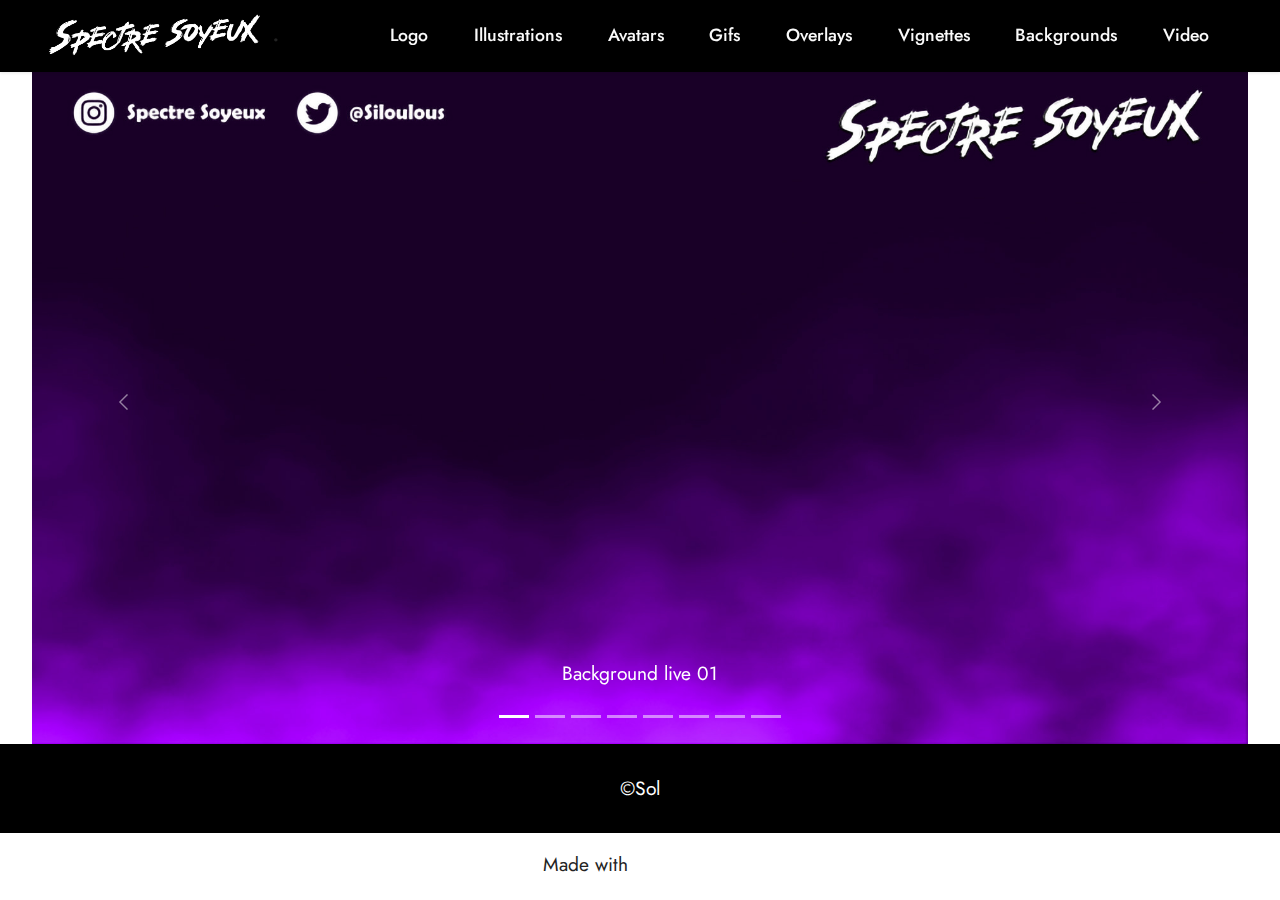
<file: Backgrounds.html>
<!DOCTYPE html>
<html  >
<head>
  <!-- Site made with Mobirise Website Builder v5.6.13, https://mobirise.com -->
  <meta charset="UTF-8">
  <meta http-equiv="X-UA-Compatible" content="IE=edge">
  <meta name="generator" content="Mobirise v5.6.13, mobirise.com">
  <meta name="twitter:card" content="summary_large_image"/>
  <meta name="twitter:image:src" content="">
  <meta property="og:image" content="">
  <meta name="twitter:title" content="Backgrounds">
  <meta name="viewport" content="width=device-width, initial-scale=1, minimum-scale=1">
  <link rel="shortcut icon" href="assets/images/spectre-soyeux-avatar-01.png" type="image/x-icon">
  <meta name="description" content="">
  
  
  <title>Backgrounds</title>
  <link rel="stylesheet" href="assets/web/assets/mobirise-icons2/mobirise2.css">
  <link rel="stylesheet" href="assets/bootstrap/css/bootstrap.min.css">
  <link rel="stylesheet" href="assets/bootstrap/css/bootstrap-grid.min.css">
  <link rel="stylesheet" href="assets/bootstrap/css/bootstrap-reboot.min.css">
  <link rel="stylesheet" href="assets/dropdown/css/style.css">
  <link rel="stylesheet" href="assets/socicon/css/styles.css">
  <link rel="stylesheet" href="assets/theme/css/style.css">
  <link rel="preload" href="https://fonts.googleapis.com/css?family=Jost:100,200,300,400,500,600,700,800,900,100i,200i,300i,400i,500i,600i,700i,800i,900i&display=swap" as="style" onload="this.onload=null;this.rel='stylesheet'">
  <noscript><link rel="stylesheet" href="https://fonts.googleapis.com/css?family=Jost:100,200,300,400,500,600,700,800,900,100i,200i,300i,400i,500i,600i,700i,800i,900i&display=swap"></noscript>
  <link rel="preload" as="style" href="assets/mobirise/css/mbr-additional.css"><link rel="stylesheet" href="assets/mobirise/css/mbr-additional.css" type="text/css">
  
  
  
  
</head>
<body>
  
  <section data-bs-version="5.1" class="menu menu2 cid-tmTlLJwloV" once="menu" id="menu2-i">
    
    <nav class="navbar navbar-dropdown navbar-fixed-top navbar-expand-lg">
        <div class="container-fluid">
            <div class="navbar-brand">
                <span class="navbar-logo">
                    <a href="index.html">
                        <img src="assets/images/spectre-soyeux-logo-ok-01-white-shadow.png" alt="" style="height: 3.2rem;">
                    </a>
                </span>
                <span class="navbar-caption-wrap"><a class="navbar-caption text-black display-4" href="https://mobiri.se">.</a></span>
            </div>
            <button class="navbar-toggler" type="button" data-toggle="collapse" data-bs-toggle="collapse" data-target="#navbarSupportedContent" data-bs-target="#navbarSupportedContent" aria-controls="navbarNavAltMarkup" aria-expanded="false" aria-label="Toggle navigation">
                <div class="hamburger">
                    <span></span>
                    <span></span>
                    <span></span>
                    <span></span>
                </div>
            </button>
            <div class="collapse navbar-collapse" id="navbarSupportedContent">
                <ul class="navbar-nav nav-dropdown nav-right" data-app-modern-menu="true"><li class="nav-item"><a class="nav-link link text-white text-primary display-4" href="index.html">Logo</a></li>
                    <li class="nav-item"><a class="nav-link link text-white text-primary display-4" href="Illustrations.html">Illustrations</a></li>
                    <li class="nav-item"><a class="nav-link link text-white text-primary display-4" href="Avatars.html">Avatars</a>
                    </li><li class="nav-item"><a class="nav-link link text-white text-primary display-4" href="Gifs.html">Gifs</a></li><li class="nav-item"><a class="nav-link link text-white text-primary display-4" href="Overlays.html">Overlays</a></li><li class="nav-item"><a class="nav-link link text-white text-primary display-4" href="Vignettes.html">Vignettes</a></li><li class="nav-item"><a class="nav-link link text-white text-primary display-4" href="Backgrounds.html">Backgrounds</a></li><li class="nav-item"><a class="nav-link link text-white text-primary display-4" href="Video.html">Video</a></li></ul>
                
                
            </div>
        </div>
    </nav>
</section>

<section data-bs-version="5.1" class="slider2 cid-tmTlLJZPDC" id="slider2-j">
    

    
    <div class="container-fluid">
        <div class="row justify-content-center">
            <div class="col-12 col-md-10 col-lg-12">
                <div class="carousel slide" id="tpZFuFSHlU" data-ride="carousel" data-bs-ride="carousel" data-interval="4000" data-bs-interval="4000">
                    
                    <ol class="carousel-indicators">
                        <li data-slide-to="0" data-bs-slide-to="0" class="active" data-target="#tpZFuFSHlU" data-bs-target="#tpZFuFSHlU"></li><li data-slide-to="1" data-bs-slide-to="1" class="" data-target="#tpZFuFSHlU" data-bs-target="#tpZFuFSHlU"></li><li data-slide-to="2" data-bs-slide-to="2" class="" data-target="#tpZFuFSHlU" data-bs-target="#tpZFuFSHlU"></li><li data-slide-to="3" data-bs-slide-to="3" class="" data-target="#tpZFuFSHlU" data-bs-target="#tpZFuFSHlU"></li><li data-slide-to="4" data-bs-slide-to="4" class="" data-target="#tpZFuFSHlU" data-bs-target="#tpZFuFSHlU"></li><li data-slide-to="5" data-bs-slide-to="5" class="" data-target="#tpZFuFSHlU" data-bs-target="#tpZFuFSHlU"></li><li data-slide-to="6" data-bs-slide-to="6" class="" data-target="#tpZFuFSHlU" data-bs-target="#tpZFuFSHlU"></li><li data-slide-to="7" data-bs-slide-to="7" class="" data-target="#tpZFuFSHlU" data-bs-target="#tpZFuFSHlU"></li>
                        
                        
                    </ol>
                    <div class="carousel-inner">
                        <div class="carousel-item slider-image item active">
                            <div class="item-wrapper">
                                <img class="d-block w-100" src="assets/images/spectre-soyeux-loop-background-1.jpg" alt="" data-slide-to="0" data-bs-slide-to="0">
                                <div class="carousel-caption d-none d-md-block">
                                    
                                    <p class="mbr-section-text mbr-fonts-style display-7">
                                        Background live 01</p>
                                </div>
                            </div>
                        </div><div class="carousel-item slider-image item">
                            <div class="item-wrapper">
                                <img class="d-block w-100" src="assets/images/spectre-soyeux-loop-background-2.jpg" alt="" data-slide-to="1" data-bs-slide-to="1">
                                <div class="carousel-caption d-none d-md-block">
                                    
                                    <p class="mbr-section-text mbr-fonts-style display-7">
                                        Background live 02</p>
                                </div>
                            </div>
                        </div><div class="carousel-item slider-image item">
                            <div class="item-wrapper">
                                <img class="d-block w-100" src="assets/images/spectre-soyeux-loop-background-3.jpg" alt="" data-slide-to="2" data-bs-slide-to="2">
                                <div class="carousel-caption d-none d-md-block">
                                    
                                    <p class="mbr-section-text mbr-fonts-style display-7">
                                        Background live 03</p>
                                </div>
                            </div>
                        </div><div class="carousel-item slider-image item">
                            <div class="item-wrapper">
                                <img class="d-block w-100" src="assets/images/spectre-soyeux-loop-background-4.jpg" alt="" data-slide-to="3" data-bs-slide-to="3">
                                <div class="carousel-caption d-none d-md-block">
                                    
                                    <p class="mbr-section-text mbr-fonts-style display-7">
                                        Background live 04</p>
                                </div>
                            </div>
                        </div><div class="carousel-item slider-image item">
                            <div class="item-wrapper">
                                <img class="d-block w-100" src="assets/images/spectre-soyeux-loop-background-5.jpg" alt="" data-slide-to="4" data-bs-slide-to="4">
                                <div class="carousel-caption d-none d-md-block">
                                    
                                    <p class="mbr-section-text mbr-fonts-style display-7">
                                        Background live 05</p>
                                </div>
                            </div>
                        </div><div class="carousel-item slider-image item">
                            <div class="item-wrapper">
                                <img class="d-block w-100" src="assets/images/spectre-soyeux-loop-background-6.jpg" alt="" data-slide-to="5" data-bs-slide-to="5">
                                <div class="carousel-caption d-none d-md-block">
                                    
                                    <p class="mbr-section-text mbr-fonts-style display-7">
                                        Background live 06</p>
                                </div>
                            </div>
                        </div><div class="carousel-item slider-image item">
                            <div class="item-wrapper">
                                <img class="d-block w-100" src="assets/images/spectre-soyeux-loop-background-7.jpg" alt="" data-slide-to="6" data-bs-slide-to="6">
                                <div class="carousel-caption d-none d-md-block">
                                    
                                    <p class="mbr-section-text mbr-fonts-style display-7">
                                        Background live 07</p>
                                </div>
                            </div>
                        </div><div class="carousel-item slider-image item">
                            <div class="item-wrapper">
                                <img class="d-block w-100" src="assets/images/spectre-soyeux-loop-background-8.jpg" alt="" data-slide-to="7" data-bs-slide-to="7">
                                <div class="carousel-caption d-none d-md-block">
                                    
                                    <p class="mbr-section-text mbr-fonts-style display-7">
                                        Background live 08</p>
                                </div>
                            </div>
                        </div>
                        
                        
                    </div>
                    <a class="carousel-control carousel-control-prev" role="button" data-slide="prev" data-bs-slide="prev" href="#tpZFuFSHlU">
                        <span class="mobi-mbri mobi-mbri-arrow-prev" aria-hidden="true"></span>
                        <span class="sr-only visually-hidden">Previous</span>
                    </a>
                    <a class="carousel-control carousel-control-next" role="button" data-slide="next" data-bs-slide="next" href="#tpZFuFSHlU">
                        <span class="mobi-mbri mobi-mbri-arrow-next" aria-hidden="true"></span>
                        <span class="sr-only visually-hidden">Next</span>
                    </a>
                </div>
            </div>
        </div>
    </div>
</section>

<section data-bs-version="5.1" class="features14 cid-tmUiYidkE4" id="features15-x">

    

    
    
    <div class="container">
        <div class="row justify-content-center">
            <div class="card col-12 col-md-6 col-lg-4">
                <div class="card-wrapper">
                    
                    <div class="card-box">
                        
                        
                    </div>
                </div>
            </div>
            <div class="card col-12 col-md-6 col-lg-4">
                <div class="card-wrapper">
                    
                    <div class="card-box">
                        
                        
                    </div>
                </div>
            </div>
            <div class="card col-12 col-md-6 col-lg-4">
                <div class="card-wrapper">
                    
                    <div class="card-box">
                        
                        
                    </div>

                </div>
            </div>
            
        </div>
    </div>
</section>

<section data-bs-version="5.1" class="footer7 cid-tmTlLKvYrv" once="footers" id="footer7-k">

    

    

    <div class="container">
        <div class="media-container-row align-center mbr-white">
            <div class="col-12">
                <p class="mbr-text mb-0 mbr-fonts-style display-7">
                    ©Sol</p>
            </div>
        </div>
    </div>
</section><section class="display-7" style="padding: 0;align-items: center;justify-content: center;flex-wrap: wrap;    align-content: center;display: flex;position: relative;height: 4rem;"><a href="https://mobiri.se/1248301" style="flex: 1 1;height: 4rem;position: absolute;width: 100%;z-index: 1;"><img alt="" style="height: 4rem;" src="[data-uri]"></a><p style="margin: 0;text-align: center;" class="display-7">Made with &#8204;</p><a style="z-index:1" href="https://mobirise.com/html-editor.html">HTML Editor</a></section><script src="assets/bootstrap/js/bootstrap.bundle.min.js"></script>  <script src="assets/smoothscroll/smooth-scroll.js"></script>  <script src="assets/ytplayer/index.js"></script>  <script src="assets/dropdown/js/navbar-dropdown.js"></script>  <script src="assets/theme/js/script.js"></script>  
  
  
 <div id="scrollToTop" class="scrollToTop mbr-arrow-up"><a style="text-align: center;"><i class="mbr-arrow-up-icon mbr-arrow-up-icon-cm cm-icon cm-icon-smallarrow-up"></i></a></div>
  </body>
</html>
</file>
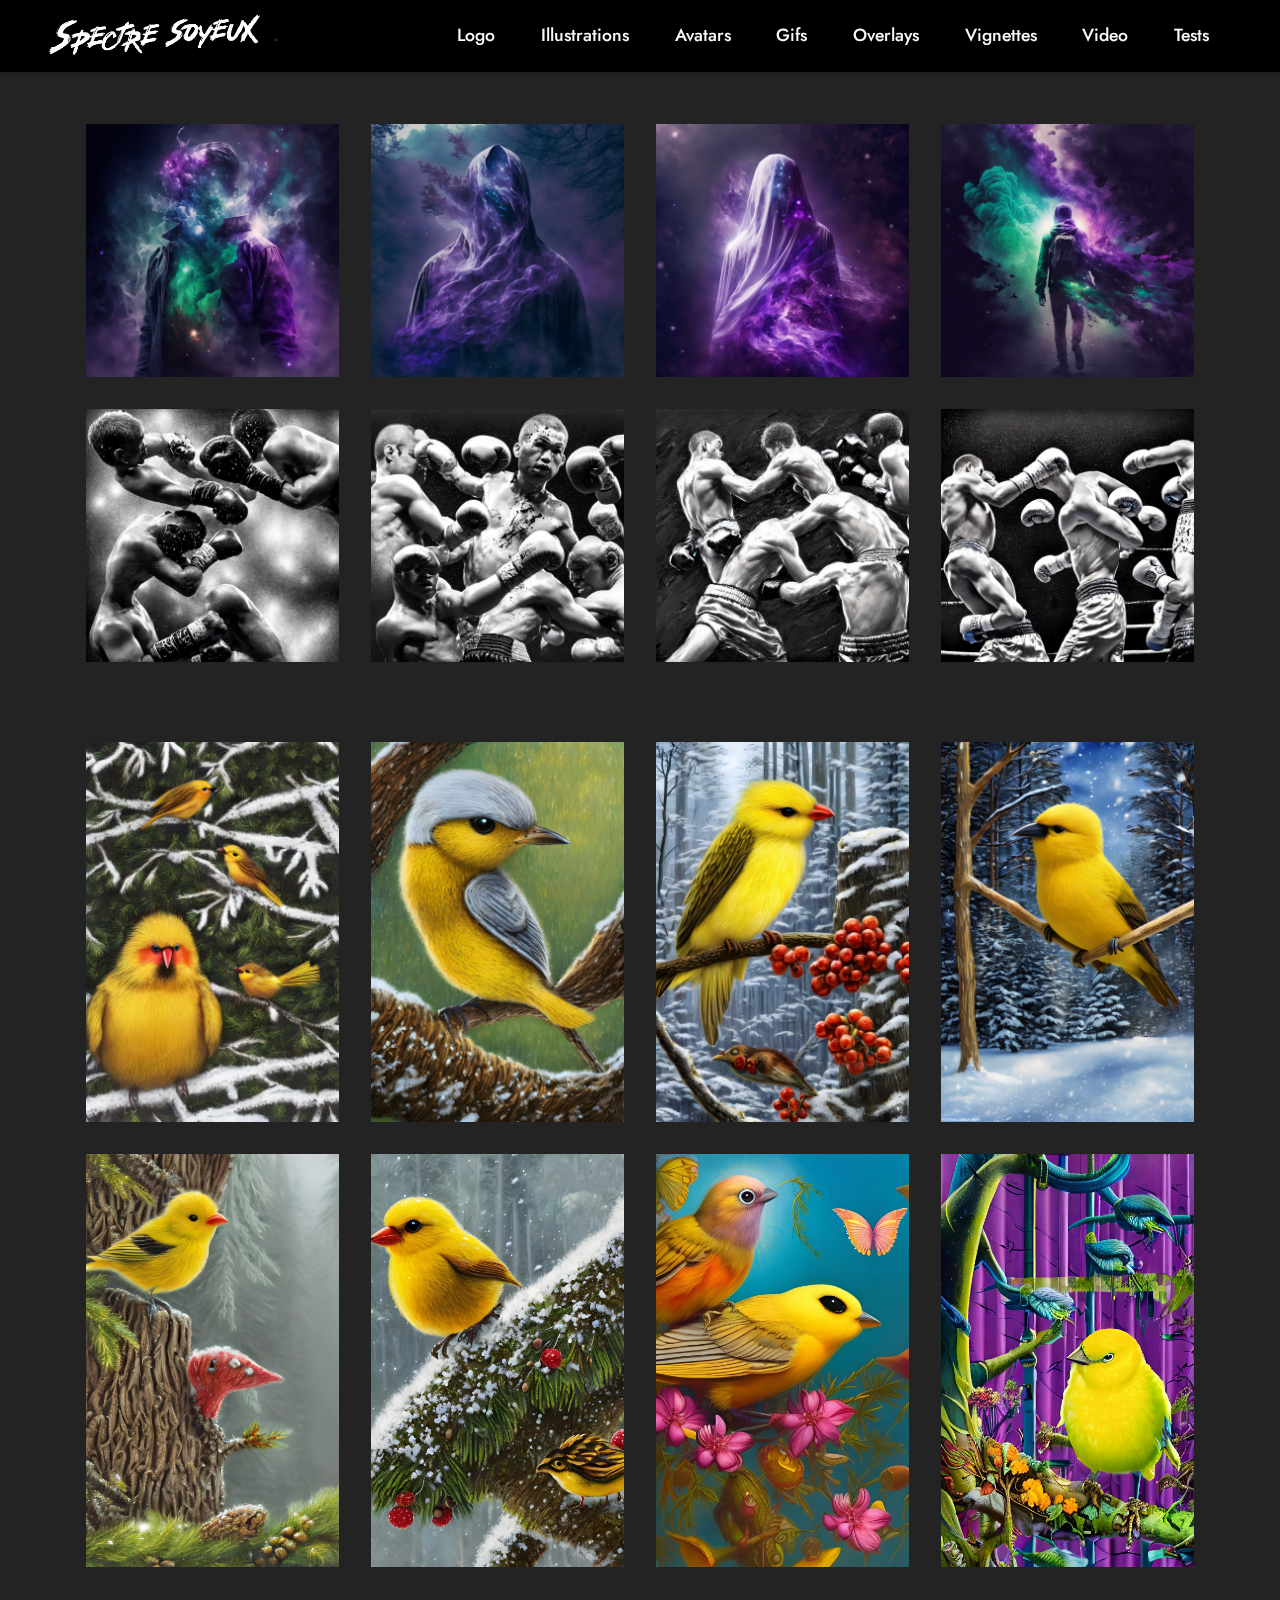
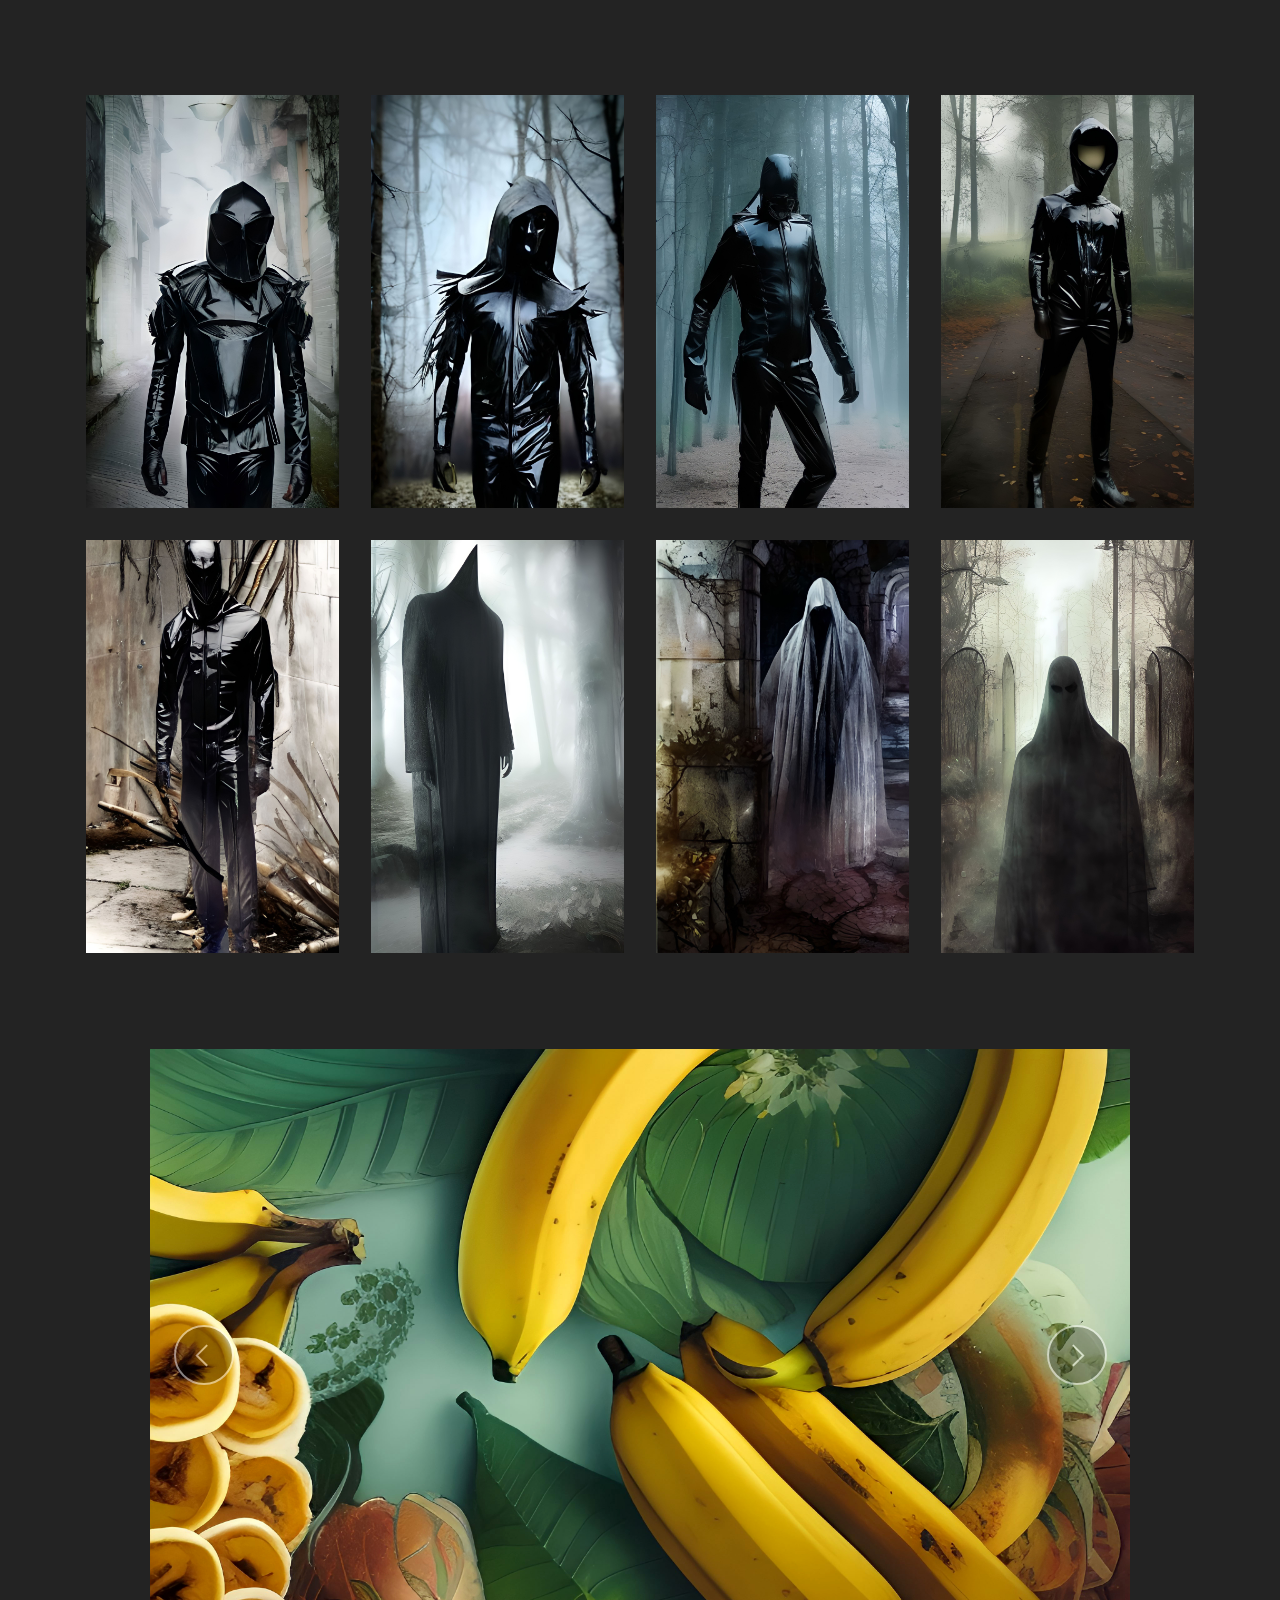
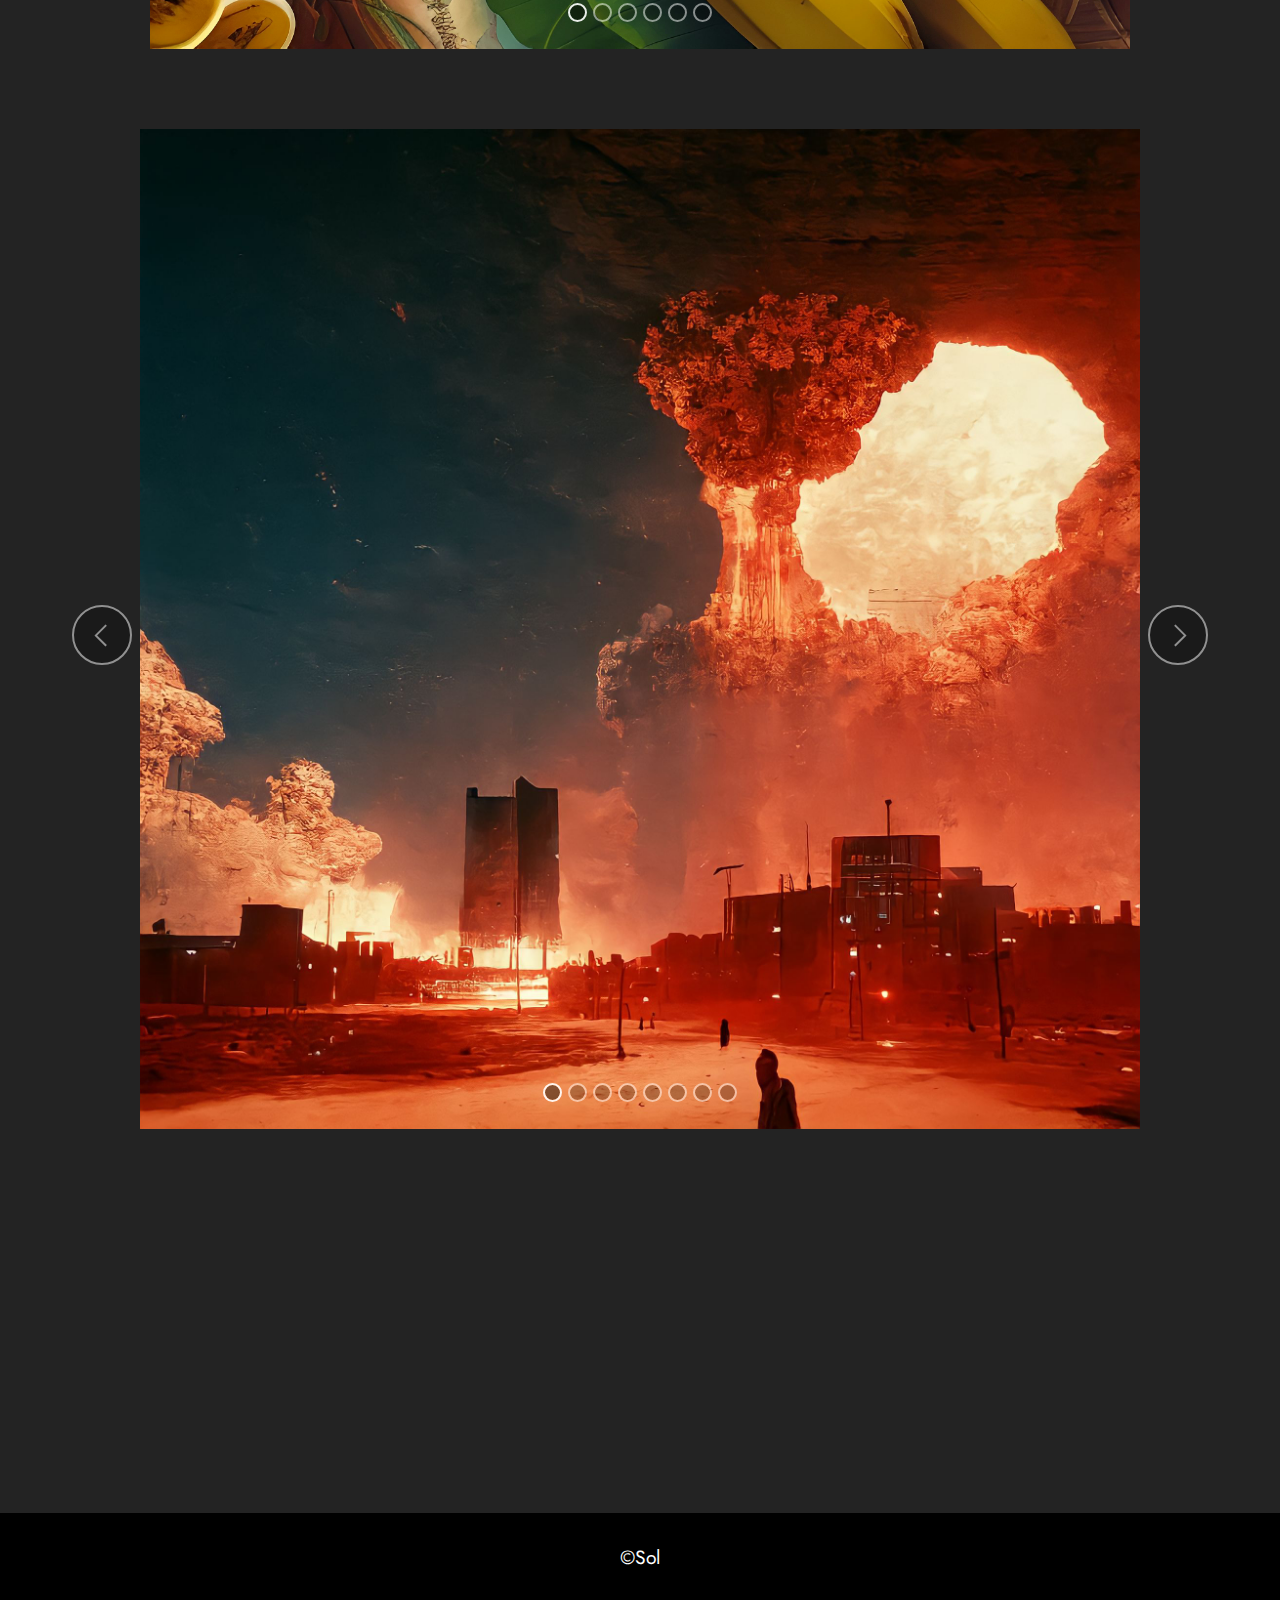
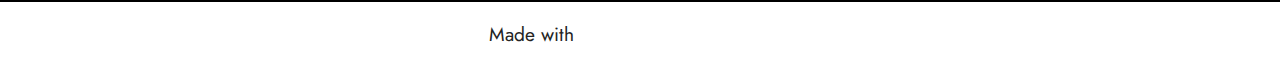
<file: Illustrations.html>
<!DOCTYPE html>
<html  >
<head>
  <!-- Site made with Mobirise Website Builder v5.7.4, https://mobirise.com -->
  <meta charset="UTF-8">
  <meta http-equiv="X-UA-Compatible" content="IE=edge">
  <meta name="generator" content="Mobirise v5.7.4, mobirise.com">
  <meta name="viewport" content="width=device-width, initial-scale=1, minimum-scale=1">
  <link rel="shortcut icon" href="assets/images/spectre-soyeux-avatar-01.png" type="image/x-icon">
  <meta name="description" content="">
  
  
  <title>Illustrations</title>
  <link rel="stylesheet" href="assets/web/assets/mobirise-icons2/mobirise2.css">
  <link rel="stylesheet" href="assets/bootstrap/css/bootstrap.min.css">
  <link rel="stylesheet" href="assets/bootstrap/css/bootstrap-grid.min.css">
  <link rel="stylesheet" href="assets/bootstrap/css/bootstrap-reboot.min.css">
  <link rel="stylesheet" href="assets/dropdown/css/style.css">
  <link rel="stylesheet" href="assets/socicon/css/styles.css">
  <link rel="stylesheet" href="assets/theme/css/style.css">
  <link rel="preload" href="https://fonts.googleapis.com/css?family=Jost:100,200,300,400,500,600,700,800,900,100i,200i,300i,400i,500i,600i,700i,800i,900i&display=swap" as="style" onload="this.onload=null;this.rel='stylesheet'">
  <noscript><link rel="stylesheet" href="https://fonts.googleapis.com/css?family=Jost:100,200,300,400,500,600,700,800,900,100i,200i,300i,400i,500i,600i,700i,800i,900i&display=swap"></noscript>
  <link rel="preload" as="style" href="assets/mobirise/css/mbr-additional.css"><link rel="stylesheet" href="assets/mobirise/css/mbr-additional.css" type="text/css">

  
  
  
</head>
<body>
  
  <section data-bs-version="5.1" class="menu menu2 cid-tmT9vZsbkC" once="menu" id="menu2-4">
    
    <nav class="navbar navbar-dropdown navbar-fixed-top navbar-expand-lg">
        <div class="container-fluid">
            <div class="navbar-brand">
                <span class="navbar-logo">
                    <a href="index.html">
                        <img src="assets/images/spectre-soyeux-logo-ok-01-white-shadow.png" alt="" style="height: 3.2rem;">
                    </a>
                </span>
                <span class="navbar-caption-wrap"><a class="navbar-caption text-black display-4" href="https://mobiri.se">.</a></span>
            </div>
            <button class="navbar-toggler" type="button" data-toggle="collapse" data-bs-toggle="collapse" data-target="#navbarSupportedContent" data-bs-target="#navbarSupportedContent" aria-controls="navbarNavAltMarkup" aria-expanded="false" aria-label="Toggle navigation">
                <div class="hamburger">
                    <span></span>
                    <span></span>
                    <span></span>
                    <span></span>
                </div>
            </button>
            <div class="collapse navbar-collapse" id="navbarSupportedContent">
                <ul class="navbar-nav nav-dropdown nav-right" data-app-modern-menu="true"><li class="nav-item"><a class="nav-link link text-white text-primary display-4" href="index.html">Logo</a></li>
                    <li class="nav-item"><a class="nav-link link text-white text-primary display-4" href="Illustrations.html">Illustrations</a></li>
                    <li class="nav-item"><a class="nav-link link text-white text-primary display-4" href="Avatars.html">Avatars</a>
                    </li><li class="nav-item"><a class="nav-link link text-white text-primary display-4" href="Gifs.html">Gifs</a></li><li class="nav-item"><a class="nav-link link text-white text-primary display-4" href="Overlays.html">Overlays</a></li><li class="nav-item"><a class="nav-link link text-white text-primary display-4" href="Vignettes.html">Vignettes</a></li><li class="nav-item"><a class="nav-link link text-white text-primary display-4" href="Video.html">Video</a></li><li class="nav-item"><a class="nav-link link text-white text-primary display-4" href="Tests.html">Tests</a></li></ul>
                
                
            </div>
        </div>
    </nav>
</section>

<section data-bs-version="5.1" class="gallery6 mbr-gallery cid-to6ZVvBzxV" id="gallery6-1c">
    

    
    

    <div class="container">
        
        <div class="row mbr-gallery mt-4">
            <div class="col-12 col-md-6 col-lg-3 item gallery-image active">
                <div class="item-wrapper" data-toggle="modal" data-bs-toggle="modal" data-target="#trBggtAwra-modal" data-bs-target="#trBggtAwra-modal">
                    <img class="w-100" src="assets/images/1669642096868.jpg" alt="Mobirise Website Builder" data-slide-to="0" data-bs-slide-to="0" data-target="#lb-trBggtAwra" data-bs-target="#lb-trBggtAwra">
                    <div class="icon-wrapper">
                        <span class="mobi-mbri mobi-mbri-search mbr-iconfont mbr-iconfont-btn"></span>
                    </div>
                </div>
                
            </div><div class="col-12 col-md-6 col-lg-3 item gallery-image active">
                <div class="item-wrapper" data-toggle="modal" data-bs-toggle="modal" data-target="#trBggtAwra-modal" data-bs-target="#trBggtAwra-modal">
                    <img class="w-100" src="assets/images/1669641506188.jpg" alt="Mobirise Website Builder" data-slide-to="1" data-bs-slide-to="1" data-target="#lb-trBggtAwra" data-bs-target="#lb-trBggtAwra">
                    <div class="icon-wrapper">
                        <span class="mobi-mbri mobi-mbri-search mbr-iconfont mbr-iconfont-btn"></span>
                    </div>
                </div>
                
            </div><div class="col-12 col-md-6 col-lg-3 item gallery-image active">
                <div class="item-wrapper" data-toggle="modal" data-bs-toggle="modal" data-target="#trBggtAwra-modal" data-bs-target="#trBggtAwra-modal">
                    <img class="w-100" src="assets/images/psfix-20221128.jpeg" alt="Mobirise Website Builder" data-slide-to="2" data-bs-slide-to="2" data-target="#lb-trBggtAwra" data-bs-target="#lb-trBggtAwra">
                    <div class="icon-wrapper">
                        <span class="mobi-mbri mobi-mbri-search mbr-iconfont mbr-iconfont-btn"></span>
                    </div>
                </div>
                
            </div><div class="col-12 col-md-6 col-lg-3 item gallery-image active">
                <div class="item-wrapper" data-toggle="modal" data-bs-toggle="modal" data-target="#trBggtAwra-modal" data-bs-target="#trBggtAwra-modal">
                    <img class="w-100" src="assets/images/1669642189938.jpg" alt="Mobirise Website Builder" data-slide-to="3" data-bs-slide-to="3" data-target="#lb-trBggtAwra" data-bs-target="#lb-trBggtAwra">
                    <div class="icon-wrapper">
                        <span class="mobi-mbri mobi-mbri-search mbr-iconfont mbr-iconfont-btn"></span>
                    </div>
                </div>
                
            </div><div class="col-12 col-md-6 col-lg-3 item gallery-image">
                <div class="item-wrapper" data-toggle="modal" data-bs-toggle="modal" data-target="#trBggtAwra-modal" data-bs-target="#trBggtAwra-modal">
                    <img class="w-100" src="assets/images/boxing-match-paint-splatters-impasto-black-and-white-grainy-old-picture-photorealistic-realisti-19816931.png" alt="Mobirise Website Builder" data-slide-to="4" data-bs-slide-to="4" data-target="#lb-trBggtAwra" data-bs-target="#lb-trBggtAwra">
                    <div class="icon-wrapper">
                        <span class="mobi-mbri mobi-mbri-search mbr-iconfont mbr-iconfont-btn"></span>
                    </div>
                </div>
                
            </div>
            <div class="col-12 col-md-6 col-lg-3 item gallery-image">
                <div class="item-wrapper" data-toggle="modal" data-bs-toggle="modal" data-target="#trBggtAwra-modal" data-bs-target="#trBggtAwra-modal">
                    <img class="w-100" src="assets/images/boxing-match-paint-splatters-impasto-black-and-white-grainy-old-picture-photorealistic-realisti-68540296.png" alt="Mobirise Website Builder" data-slide-to="5" data-bs-slide-to="5" data-target="#lb-trBggtAwra" data-bs-target="#lb-trBggtAwra">
                    <div class="icon-wrapper">
                        <span class="mobi-mbri mobi-mbri-search mbr-iconfont mbr-iconfont-btn"></span>
                    </div>
                </div>
                
            </div>
            <div class="col-12 col-md-6 col-lg-3 item gallery-image">
                <div class="item-wrapper" data-toggle="modal" data-bs-toggle="modal" data-target="#trBggtAwra-modal" data-bs-target="#trBggtAwra-modal">
                    <img class="w-100" src="assets/images/boxing-match-paint-splatters-impasto-black-and-white-grainy-old-picture-photorealistic-realisti-743590381.png" alt="Mobirise Website Builder" data-slide-to="6" data-bs-slide-to="6" data-target="#lb-trBggtAwra" data-bs-target="#lb-trBggtAwra">
                    <div class="icon-wrapper">
                        <span class="mobi-mbri mobi-mbri-search mbr-iconfont mbr-iconfont-btn"></span>
                    </div>
                </div>
                
            </div>
            <div class="col-12 col-md-6 col-lg-3 item gallery-image">
                <div class="item-wrapper" data-toggle="modal" data-bs-toggle="modal" data-target="#trBggtAwra-modal" data-bs-target="#trBggtAwra-modal">
                    <img class="w-100" src="assets/images/boxing-match-paint-splatters-impasto-black-and-white-grainy-old-picture-photorealistic-realisti-764976345.png" alt="Mobirise Website Builder" data-slide-to="7" data-bs-slide-to="7" data-target="#lb-trBggtAwra" data-bs-target="#lb-trBggtAwra">
                    <div class="icon-wrapper">
                        <span class="mobi-mbri mobi-mbri-search mbr-iconfont mbr-iconfont-btn"></span>
                    </div>
                </div>
                
            </div>
        </div>

        <div class="modal mbr-slider" tabindex="-1" role="dialog" aria-hidden="true" id="trBggtAwra-modal">
            <div class="modal-dialog" role="document">
                <div class="modal-content">
                    <div class="modal-body">
                        <div class="carousel slide" id="lb-trBggtAwra" data-interval="5000" data-bs-interval="5000">
                            <div class="carousel-inner">
                                <div class="carousel-item active">
                                    <img class="d-block w-100" src="assets/images/1669642096868.jpg" alt="Mobirise Website Builder">
                                </div><div class="carousel-item">
                                    <img class="d-block w-100" src="assets/images/1669641506188.jpg" alt="Mobirise Website Builder">
                                </div><div class="carousel-item">
                                    <img class="d-block w-100" src="assets/images/psfix-20221128.jpeg" alt="Mobirise Website Builder">
                                </div><div class="carousel-item">
                                    <img class="d-block w-100" src="assets/images/1669642189938.jpg" alt="Mobirise Website Builder">
                                </div><div class="carousel-item">
                                    <img class="d-block w-100" src="assets/images/boxing-match-paint-splatters-impasto-black-and-white-grainy-old-picture-photorealistic-realisti-19816931.png" alt="Mobirise Website Builder">
                                </div>
                                <div class="carousel-item">
                                    <img class="d-block w-100" src="assets/images/boxing-match-paint-splatters-impasto-black-and-white-grainy-old-picture-photorealistic-realisti-68540296.png" alt="Mobirise Website Builder">
                                </div>
                                <div class="carousel-item">
                                    <img class="d-block w-100" src="assets/images/boxing-match-paint-splatters-impasto-black-and-white-grainy-old-picture-photorealistic-realisti-743590381.png" alt="Mobirise Website Builder">
                                </div>
                                <div class="carousel-item">
                                    <img class="d-block w-100" src="assets/images/boxing-match-paint-splatters-impasto-black-and-white-grainy-old-picture-photorealistic-realisti-764976345.png" alt="Mobirise Website Builder">
                                </div>
                            </div>
                            <ol class="carousel-indicators">
                                <li data-slide-to="0" data-bs-slide-to="0" class="active" data-target="#lb-trBggtAwra" data-bs-target="#lb-trBggtAwra"></li><li data-slide-to="1" data-bs-slide-to="1" class="" data-target="#lb-trBggtAwra" data-bs-target="#lb-trBggtAwra"></li><li data-slide-to="2" data-bs-slide-to="2" class="" data-target="#lb-trBggtAwra" data-bs-target="#lb-trBggtAwra"></li><li data-slide-to="3" data-bs-slide-to="3" class="" data-target="#lb-trBggtAwra" data-bs-target="#lb-trBggtAwra"></li><li data-slide-to="4" data-bs-slide-to="4" class="" data-target="#lb-trBggtAwra" data-bs-target="#lb-trBggtAwra"></li>
                                <li data-slide-to="5" data-bs-slide-to="5" data-target="#lb-trBggtAwra" data-bs-target="#lb-trBggtAwra"></li>
                                <li data-slide-to="6" data-bs-slide-to="6" data-target="#lb-trBggtAwra" data-bs-target="#lb-trBggtAwra"></li>
                                <li data-slide-to="7" data-bs-slide-to="7" data-target="#lb-trBggtAwra" data-bs-target="#lb-trBggtAwra"></li>
                            </ol>
                            <a role="button" href="" class="close" data-dismiss="modal" data-bs-dismiss="modal" aria-label="Close">
                            </a>
                            <a class="carousel-control-prev carousel-control" role="button" data-slide="prev" data-bs-slide="prev" href="#lb-trBggtAwra">
                                <span class="mobi-mbri mobi-mbri-arrow-prev" aria-hidden="true"></span>
                                <span class="sr-only visually-hidden">Previous</span>
                            </a>
                            <a class="carousel-control-next carousel-control" role="button" data-slide="next" data-bs-slide="next" href="#lb-trBggtAwra">
                                <span class="mobi-mbri mobi-mbri-arrow-next" aria-hidden="true"></span>
                                <span class="sr-only visually-hidden">Next</span>
                            </a>
                        </div>
                    </div>
                </div>
            </div>
        </div>
    </div>
</section>

<section data-bs-version="5.1" class="gallery6 mbr-gallery cid-tnQFtI4yfh" id="gallery6-1b">
    

    
    

    <div class="container">
        
        <div class="row mbr-gallery mt-4">
            <div class="col-12 col-md-6 col-lg-3 item gallery-image active">
                <div class="item-wrapper" data-toggle="modal" data-bs-toggle="modal" data-target="#trBggtVbSO-modal" data-bs-target="#trBggtVbSO-modal">
                    <img class="w-100" src="assets/images/1669053473882.jpg" alt="Mobirise Website Builder" data-slide-to="0" data-bs-slide-to="0" data-target="#lb-trBggtVbSO" data-bs-target="#lb-trBggtVbSO">
                    <div class="icon-wrapper">
                        <span class="mobi-mbri mobi-mbri-search mbr-iconfont mbr-iconfont-btn"></span>
                    </div>
                </div>
                
            </div>
            <div class="col-12 col-md-6 col-lg-3 item gallery-image">
                <div class="item-wrapper" data-toggle="modal" data-bs-toggle="modal" data-target="#trBggtVbSO-modal" data-bs-target="#trBggtVbSO-modal">
                    <img class="w-100" src="assets/images/1669053367883.jpg" alt="Mobirise Website Builder" data-slide-to="1" data-bs-slide-to="1" data-target="#lb-trBggtVbSO" data-bs-target="#lb-trBggtVbSO">
                    <div class="icon-wrapper">
                        <span class="mobi-mbri mobi-mbri-search mbr-iconfont mbr-iconfont-btn"></span>
                    </div>
                </div>
                
            </div>
            <div class="col-12 col-md-6 col-lg-3 item gallery-image">
                <div class="item-wrapper" data-toggle="modal" data-bs-toggle="modal" data-target="#trBggtVbSO-modal" data-bs-target="#trBggtVbSO-modal">
                    <img class="w-100" src="assets/images/1669053527984.jpg" alt="Mobirise Website Builder" data-slide-to="2" data-bs-slide-to="2" data-target="#lb-trBggtVbSO" data-bs-target="#lb-trBggtVbSO">
                    <div class="icon-wrapper">
                        <span class="mobi-mbri mobi-mbri-search mbr-iconfont mbr-iconfont-btn"></span>
                    </div>
                </div>
                
            </div>
            <div class="col-12 col-md-6 col-lg-3 item gallery-image">
                <div class="item-wrapper" data-toggle="modal" data-bs-toggle="modal" data-target="#trBggtVbSO-modal" data-bs-target="#trBggtVbSO-modal">
                    <img class="w-100" src="assets/images/1669053408294.jpg" alt="Mobirise Website Builder" data-slide-to="3" data-bs-slide-to="3" data-target="#lb-trBggtVbSO" data-bs-target="#lb-trBggtVbSO">
                    <div class="icon-wrapper">
                        <span class="mobi-mbri mobi-mbri-search mbr-iconfont mbr-iconfont-btn"></span>
                    </div>
                </div>
                
            </div><div class="col-12 col-md-6 col-lg-3 item gallery-image">
                <div class="item-wrapper" data-toggle="modal" data-bs-toggle="modal" data-target="#trBggtVbSO-modal" data-bs-target="#trBggtVbSO-modal">
                    <img class="w-100" src="assets/images/1669053557365.jpg" alt="Mobirise Website Builder" data-slide-to="4" data-bs-slide-to="4" data-target="#lb-trBggtVbSO" data-bs-target="#lb-trBggtVbSO">
                    <div class="icon-wrapper">
                        <span class="mobi-mbri mobi-mbri-search mbr-iconfont mbr-iconfont-btn"></span>
                    </div>
                </div>
                
            </div><div class="col-12 col-md-6 col-lg-3 item gallery-image">
                <div class="item-wrapper" data-toggle="modal" data-bs-toggle="modal" data-target="#trBggtVbSO-modal" data-bs-target="#trBggtVbSO-modal">
                    <img class="w-100" src="assets/images/1669053438201.jpg" alt="Mobirise Website Builder" data-slide-to="5" data-bs-slide-to="5" data-target="#lb-trBggtVbSO" data-bs-target="#lb-trBggtVbSO">
                    <div class="icon-wrapper">
                        <span class="mobi-mbri mobi-mbri-search mbr-iconfont mbr-iconfont-btn"></span>
                    </div>
                </div>
                
            </div><div class="col-12 col-md-6 col-lg-3 item gallery-image">
                <div class="item-wrapper" data-toggle="modal" data-bs-toggle="modal" data-target="#trBggtVbSO-modal" data-bs-target="#trBggtVbSO-modal">
                    <img class="w-100" src="assets/images/1669053614309.jpg" alt="Mobirise Website Builder" data-slide-to="6" data-bs-slide-to="6" data-target="#lb-trBggtVbSO" data-bs-target="#lb-trBggtVbSO">
                    <div class="icon-wrapper">
                        <span class="mobi-mbri mobi-mbri-search mbr-iconfont mbr-iconfont-btn"></span>
                    </div>
                </div>
                
            </div><div class="col-12 col-md-6 col-lg-3 item gallery-image">
                <div class="item-wrapper" data-toggle="modal" data-bs-toggle="modal" data-target="#trBggtVbSO-modal" data-bs-target="#trBggtVbSO-modal">
                    <img class="w-100" src="assets/images/1669053693265.jpg" alt="Mobirise Website Builder" data-slide-to="7" data-bs-slide-to="7" data-target="#lb-trBggtVbSO" data-bs-target="#lb-trBggtVbSO">
                    <div class="icon-wrapper">
                        <span class="mobi-mbri mobi-mbri-search mbr-iconfont mbr-iconfont-btn"></span>
                    </div>
                </div>
                
            </div>
        </div>

        <div class="modal mbr-slider" tabindex="-1" role="dialog" aria-hidden="true" id="trBggtVbSO-modal">
            <div class="modal-dialog" role="document">
                <div class="modal-content">
                    <div class="modal-body">
                        <div class="carousel slide" id="lb-trBggtVbSO" data-interval="5000" data-bs-interval="5000">
                            <div class="carousel-inner">
                                <div class="carousel-item active">
                                    <img class="d-block w-100" src="assets/images/1669053473882.jpg" alt="Mobirise Website Builder">
                                </div>
                                <div class="carousel-item">
                                    <img class="d-block w-100" src="assets/images/1669053367883.jpg" alt="Mobirise Website Builder">
                                </div>
                                <div class="carousel-item">
                                    <img class="d-block w-100" src="assets/images/1669053527984.jpg" alt="Mobirise Website Builder">
                                </div>
                                <div class="carousel-item">
                                    <img class="d-block w-100" src="assets/images/1669053408294.jpg" alt="Mobirise Website Builder">
                                </div><div class="carousel-item">
                                    <img class="d-block w-100" src="assets/images/1669053557365.jpg" alt="Mobirise Website Builder">
                                </div><div class="carousel-item">
                                    <img class="d-block w-100" src="assets/images/1669053438201.jpg" alt="Mobirise Website Builder">
                                </div><div class="carousel-item">
                                    <img class="d-block w-100" src="assets/images/1669053614309.jpg" alt="Mobirise Website Builder">
                                </div><div class="carousel-item">
                                    <img class="d-block w-100" src="assets/images/1669053693265.jpg" alt="Mobirise Website Builder">
                                </div>
                            </div>
                            <ol class="carousel-indicators">
                                <li data-slide-to="0" data-bs-slide-to="0" class="active" data-target="#lb-trBggtVbSO" data-bs-target="#lb-trBggtVbSO"></li>
                                <li data-slide-to="1" data-bs-slide-to="1" data-target="#lb-trBggtVbSO" data-bs-target="#lb-trBggtVbSO"></li>
                                <li data-slide-to="2" data-bs-slide-to="2" data-target="#lb-trBggtVbSO" data-bs-target="#lb-trBggtVbSO"></li>
                                <li data-slide-to="3" data-bs-slide-to="3" data-target="#lb-trBggtVbSO" data-bs-target="#lb-trBggtVbSO"></li><li data-slide-to="4" data-bs-slide-to="4" data-target="#lb-trBggtVbSO" data-bs-target="#lb-trBggtVbSO"></li><li data-slide-to="5" data-bs-slide-to="5" data-target="#lb-trBggtVbSO" data-bs-target="#lb-trBggtVbSO"></li><li data-slide-to="6" data-bs-slide-to="6" data-target="#lb-trBggtVbSO" data-bs-target="#lb-trBggtVbSO"></li><li data-slide-to="7" data-bs-slide-to="7" data-target="#lb-trBggtVbSO" data-bs-target="#lb-trBggtVbSO"></li>
                            </ol>
                            <a role="button" href="" class="close" data-dismiss="modal" data-bs-dismiss="modal" aria-label="Close">
                            </a>
                            <a class="carousel-control-prev carousel-control" role="button" data-slide="prev" data-bs-slide="prev" href="#lb-trBggtVbSO">
                                <span class="mobi-mbri mobi-mbri-arrow-prev" aria-hidden="true"></span>
                                <span class="sr-only visually-hidden">Previous</span>
                            </a>
                            <a class="carousel-control-next carousel-control" role="button" data-slide="next" data-bs-slide="next" href="#lb-trBggtVbSO">
                                <span class="mobi-mbri mobi-mbri-arrow-next" aria-hidden="true"></span>
                                <span class="sr-only visually-hidden">Next</span>
                            </a>
                        </div>
                    </div>
                </div>
            </div>
        </div>
    </div>
</section>

<section data-bs-version="5.1" class="gallery6 mbr-gallery cid-tnhu5cgMcZ" id="gallery6-11">
    

    
    

    <div class="container">
        
        <div class="row mbr-gallery mt-4">
            <div class="col-12 col-md-6 col-lg-3 item gallery-image active">
                <div class="item-wrapper" data-toggle="modal" data-bs-toggle="modal" data-target="#trBggubHXv-modal" data-bs-target="#trBggubHXv-modal">
                    <img class="w-100" src="assets/images/1668359947916.jpg" alt="Mobirise Website Builder" data-slide-to="0" data-bs-slide-to="0" data-target="#lb-trBggubHXv" data-bs-target="#lb-trBggubHXv">
                    <div class="icon-wrapper">
                        <span class="mobi-mbri mobi-mbri-search mbr-iconfont mbr-iconfont-btn"></span>
                    </div>
                </div>
                
            </div>
            <div class="col-12 col-md-6 col-lg-3 item gallery-image">
                <div class="item-wrapper" data-toggle="modal" data-bs-toggle="modal" data-target="#trBggubHXv-modal" data-bs-target="#trBggubHXv-modal">
                    <img class="w-100" src="assets/images/1668359989017.jpg" alt="Mobirise Website Builder" data-slide-to="1" data-bs-slide-to="1" data-target="#lb-trBggubHXv" data-bs-target="#lb-trBggubHXv">
                    <div class="icon-wrapper">
                        <span class="mobi-mbri mobi-mbri-search mbr-iconfont mbr-iconfont-btn"></span>
                    </div>
                </div>
                
            </div>
            <div class="col-12 col-md-6 col-lg-3 item gallery-image">
                <div class="item-wrapper" data-toggle="modal" data-bs-toggle="modal" data-target="#trBggubHXv-modal" data-bs-target="#trBggubHXv-modal">
                    <img class="w-100" src="assets/images/1668359909145.jpg" alt="Mobirise Website Builder" data-slide-to="2" data-bs-slide-to="2" data-target="#lb-trBggubHXv" data-bs-target="#lb-trBggubHXv">
                    <div class="icon-wrapper">
                        <span class="mobi-mbri mobi-mbri-search mbr-iconfont mbr-iconfont-btn"></span>
                    </div>
                </div>
                
            </div>
            <div class="col-12 col-md-6 col-lg-3 item gallery-image">
                <div class="item-wrapper" data-toggle="modal" data-bs-toggle="modal" data-target="#trBggubHXv-modal" data-bs-target="#trBggubHXv-modal">
                    <img class="w-100" src="assets/images/1668360031840.jpg" alt="Mobirise Website Builder" data-slide-to="3" data-bs-slide-to="3" data-target="#lb-trBggubHXv" data-bs-target="#lb-trBggubHXv">
                    <div class="icon-wrapper">
                        <span class="mobi-mbri mobi-mbri-search mbr-iconfont mbr-iconfont-btn"></span>
                    </div>
                </div>
                
            </div><div class="col-12 col-md-6 col-lg-3 item gallery-image">
                <div class="item-wrapper" data-toggle="modal" data-bs-toggle="modal" data-target="#trBggubHXv-modal" data-bs-target="#trBggubHXv-modal">
                    <img class="w-100" src="assets/images/1668582250785.jpg" alt="Mobirise Website Builder" data-slide-to="4" data-bs-slide-to="4" data-target="#lb-trBggubHXv" data-bs-target="#lb-trBggubHXv">
                    <div class="icon-wrapper">
                        <span class="mobi-mbri mobi-mbri-search mbr-iconfont mbr-iconfont-btn"></span>
                    </div>
                </div>
                
            </div><div class="col-12 col-md-6 col-lg-3 item gallery-image">
                <div class="item-wrapper" data-toggle="modal" data-bs-toggle="modal" data-target="#trBggubHXv-modal" data-bs-target="#trBggubHXv-modal">
                    <img class="w-100" src="assets/images/1668360075678.jpg" alt="Mobirise Website Builder" data-slide-to="5" data-bs-slide-to="5" data-target="#lb-trBggubHXv" data-bs-target="#lb-trBggubHXv">
                    <div class="icon-wrapper">
                        <span class="mobi-mbri mobi-mbri-search mbr-iconfont mbr-iconfont-btn"></span>
                    </div>
                </div>
                
            </div><div class="col-12 col-md-6 col-lg-3 item gallery-image">
                <div class="item-wrapper" data-toggle="modal" data-bs-toggle="modal" data-target="#trBggubHXv-modal" data-bs-target="#trBggubHXv-modal">
                    <img class="w-100" src="assets/images/1668360120047.jpg" alt="Mobirise Website Builder" data-slide-to="6" data-bs-slide-to="6" data-target="#lb-trBggubHXv" data-bs-target="#lb-trBggubHXv">
                    <div class="icon-wrapper">
                        <span class="mobi-mbri mobi-mbri-search mbr-iconfont mbr-iconfont-btn"></span>
                    </div>
                </div>
                
            </div><div class="col-12 col-md-6 col-lg-3 item gallery-image">
                <div class="item-wrapper" data-toggle="modal" data-bs-toggle="modal" data-target="#trBggubHXv-modal" data-bs-target="#trBggubHXv-modal">
                    <img class="w-100" src="assets/images/1668360155238.jpg" alt="Mobirise Website Builder" data-slide-to="7" data-bs-slide-to="7" data-target="#lb-trBggubHXv" data-bs-target="#lb-trBggubHXv">
                    <div class="icon-wrapper">
                        <span class="mobi-mbri mobi-mbri-search mbr-iconfont mbr-iconfont-btn"></span>
                    </div>
                </div>
                
            </div>
        </div>

        <div class="modal mbr-slider" tabindex="-1" role="dialog" aria-hidden="true" id="trBggubHXv-modal">
            <div class="modal-dialog" role="document">
                <div class="modal-content">
                    <div class="modal-body">
                        <div class="carousel slide" id="lb-trBggubHXv" data-interval="5000" data-bs-interval="5000">
                            <div class="carousel-inner">
                                <div class="carousel-item active">
                                    <img class="d-block w-100" src="assets/images/1668359947916.jpg" alt="Mobirise Website Builder">
                                </div>
                                <div class="carousel-item">
                                    <img class="d-block w-100" src="assets/images/1668359989017.jpg" alt="Mobirise Website Builder">
                                </div>
                                <div class="carousel-item">
                                    <img class="d-block w-100" src="assets/images/1668359909145.jpg" alt="Mobirise Website Builder">
                                </div>
                                <div class="carousel-item">
                                    <img class="d-block w-100" src="assets/images/1668360031840.jpg" alt="Mobirise Website Builder">
                                </div><div class="carousel-item">
                                    <img class="d-block w-100" src="assets/images/1668582250785.jpg" alt="Mobirise Website Builder">
                                </div><div class="carousel-item">
                                    <img class="d-block w-100" src="assets/images/1668360075678.jpg" alt="Mobirise Website Builder">
                                </div><div class="carousel-item">
                                    <img class="d-block w-100" src="assets/images/1668360120047.jpg" alt="Mobirise Website Builder">
                                </div><div class="carousel-item">
                                    <img class="d-block w-100" src="assets/images/1668360155238.jpg" alt="Mobirise Website Builder">
                                </div>
                            </div>
                            <ol class="carousel-indicators">
                                <li data-slide-to="0" data-bs-slide-to="0" class="active" data-target="#lb-trBggubHXv" data-bs-target="#lb-trBggubHXv"></li>
                                <li data-slide-to="1" data-bs-slide-to="1" data-target="#lb-trBggubHXv" data-bs-target="#lb-trBggubHXv"></li>
                                <li data-slide-to="2" data-bs-slide-to="2" data-target="#lb-trBggubHXv" data-bs-target="#lb-trBggubHXv"></li>
                                <li data-slide-to="3" data-bs-slide-to="3" data-target="#lb-trBggubHXv" data-bs-target="#lb-trBggubHXv"></li><li data-slide-to="4" data-bs-slide-to="4" data-target="#lb-trBggubHXv" data-bs-target="#lb-trBggubHXv"></li><li data-slide-to="5" data-bs-slide-to="5" data-target="#lb-trBggubHXv" data-bs-target="#lb-trBggubHXv"></li><li data-slide-to="6" data-bs-slide-to="6" data-target="#lb-trBggubHXv" data-bs-target="#lb-trBggubHXv"></li><li data-slide-to="7" data-bs-slide-to="7" data-target="#lb-trBggubHXv" data-bs-target="#lb-trBggubHXv"></li>
                            </ol>
                            <a role="button" href="" class="close" data-dismiss="modal" data-bs-dismiss="modal" aria-label="Close">
                            </a>
                            <a class="carousel-control-prev carousel-control" role="button" data-slide="prev" data-bs-slide="prev" href="#lb-trBggubHXv">
                                <span class="mobi-mbri mobi-mbri-arrow-prev" aria-hidden="true"></span>
                                <span class="sr-only visually-hidden">Previous</span>
                            </a>
                            <a class="carousel-control-next carousel-control" role="button" data-slide="next" data-bs-slide="next" href="#lb-trBggubHXv">
                                <span class="mobi-mbri mobi-mbri-arrow-next" aria-hidden="true"></span>
                                <span class="sr-only visually-hidden">Next</span>
                            </a>
                        </div>
                    </div>
                </div>
            </div>
        </div>
    </div>
</section>

<section data-bs-version="5.1" class="slider2 cid-tmTahfH5VP" id="slider2-7">
    

    
    <div class="container">
        <div class="row justify-content-center">
            <div class="col-12 col-md-11">
                <div class="carousel slide carousel-fade" id="trBggutpZa" data-ride="carousel" data-bs-ride="carousel" data-interval="4000" data-bs-interval="4000">
                    
                    <ol class="carousel-indicators">
                        <li data-slide-to="0" data-bs-slide-to="0" class="active" data-target="#trBggutpZa" data-bs-target="#trBggutpZa"></li>
                        <li data-slide-to="1" data-bs-slide-to="1" data-target="#trBggutpZa" data-bs-target="#trBggutpZa"></li>
                        <li data-slide-to="2" data-bs-slide-to="2" data-target="#trBggutpZa" data-bs-target="#trBggutpZa"></li><li data-slide-to="3" data-bs-slide-to="3" data-target="#trBggutpZa" data-bs-target="#trBggutpZa"></li><li data-slide-to="4" data-bs-slide-to="4" data-target="#trBggutpZa" data-bs-target="#trBggutpZa"></li><li data-slide-to="5" data-bs-slide-to="5" data-target="#trBggutpZa" data-bs-target="#trBggutpZa"></li>
                    </ol>
                    <div class="carousel-inner">
                        <div class="carousel-item slider-image item active">
                            <div class="item-wrapper">
                                <img class="d-block w-100" src="assets/images/1668322980663.jpg" alt="" data-slide-to="0" data-bs-slide-to="0">
                                
                            </div>
                        </div><div class="carousel-item slider-image item">
                            <div class="item-wrapper">
                                <img class="d-block w-100" src="assets/images/1668323439140.jpg" alt="" data-slide-to="1" data-bs-slide-to="1">
                                
                            </div>
                        </div><div class="carousel-item slider-image item">
                            <div class="item-wrapper">
                                <img class="d-block w-100" src="assets/images/1668323351449.jpg" alt="" data-slide-to="2" data-bs-slide-to="2">
                                
                            </div>
                        </div><div class="carousel-item slider-image item">
                            <div class="item-wrapper">
                                <img class="d-block w-100" src="assets/images/1668323484526.jpg" alt="" data-slide-to="3" data-bs-slide-to="3">
                                
                            </div>
                        </div><div class="carousel-item slider-image item">
                            <div class="item-wrapper">
                                <img class="d-block w-100" src="assets/images/1668323688794.jpg" alt="" data-slide-to="4" data-bs-slide-to="4">
                                
                            </div>
                        </div><div class="carousel-item slider-image item">
                            <div class="item-wrapper">
                                <img class="d-block w-100" src="assets/images/1668323256864.jpg" alt="" data-slide-to="5" data-bs-slide-to="5">
                                
                            </div>
                        </div>
                        
                        
                    </div>
                    <a class="carousel-control carousel-control-prev" role="button" data-slide="prev" data-bs-slide="prev" href="#trBggutpZa">
                        <span class="mobi-mbri mobi-mbri-arrow-prev" aria-hidden="true"></span>
                        <span class="sr-only visually-hidden">Previous</span>
                    </a>
                    <a class="carousel-control carousel-control-next" role="button" data-slide="next" data-bs-slide="next" href="#trBggutpZa">
                        <span class="mobi-mbri mobi-mbri-arrow-next" aria-hidden="true"></span>
                        <span class="sr-only visually-hidden">Next</span>
                    </a>
                </div>
            </div>
        </div>
    </div>
</section>

<section data-bs-version="5.1" class="slider2 cid-tnhfXXeMSG" id="slider2-z">
    

    
    <div class="container-fluid">
        <div class="row justify-content-center">
            <div class="col-12 col-md-11 col-lg-12">
                <div class="carousel slide carousel-fade" id="trBgguF6TM" data-ride="carousel" data-bs-ride="carousel" data-interval="4000" data-bs-interval="4000">
                    
                    <ol class="carousel-indicators">
                        <li data-slide-to="0" data-bs-slide-to="0" class="active" data-target="#trBgguF6TM" data-bs-target="#trBgguF6TM"></li>
                        <li data-slide-to="1" data-bs-slide-to="1" data-target="#trBgguF6TM" data-bs-target="#trBgguF6TM"></li>
                        <li data-slide-to="2" data-bs-slide-to="2" data-target="#trBgguF6TM" data-bs-target="#trBgguF6TM"></li><li data-slide-to="3" data-bs-slide-to="3" data-target="#trBgguF6TM" data-bs-target="#trBgguF6TM"></li><li data-slide-to="4" data-bs-slide-to="4" data-target="#trBgguF6TM" data-bs-target="#trBgguF6TM"></li><li data-slide-to="5" data-bs-slide-to="5" data-target="#trBgguF6TM" data-bs-target="#trBgguF6TM"></li><li data-slide-to="6" data-bs-slide-to="6" data-target="#trBgguF6TM" data-bs-target="#trBgguF6TM"></li><li data-slide-to="7" data-bs-slide-to="7" data-target="#trBgguF6TM" data-bs-target="#trBgguF6TM"></li>
                    </ol>
                    <div class="carousel-inner">
                        <div class="carousel-item slider-image item active">
                            <div class="item-wrapper">
                                <img class="d-block w-100" src="assets/images/spectre-soyeux-backgrounds-3.jpg" alt="" data-slide-to="0" data-bs-slide-to="0">
                                
                            </div>
                        </div><div class="carousel-item slider-image item">
                            <div class="item-wrapper">
                                <img class="d-block w-100" src="assets/images/spectre-soyeux-backgrounds-5.jpg" alt="" data-slide-to="1" data-bs-slide-to="1">
                                
                            </div>
                        </div><div class="carousel-item slider-image item">
                            <div class="item-wrapper">
                                <img class="d-block w-100" src="assets/images/spectre-soyeux-backgrounds-6.jpg" alt="" data-slide-to="2" data-bs-slide-to="2">
                                
                            </div>
                        </div><div class="carousel-item slider-image item">
                            <div class="item-wrapper">
                                <img class="d-block w-100" src="assets/images/spectre-soyeux-backgrounds-10.jpg" alt="" data-slide-to="3" data-bs-slide-to="3">
                                
                            </div>
                        </div><div class="carousel-item slider-image item">
                            <div class="item-wrapper">
                                <img class="d-block w-100" src="assets/images/spectre-soyeux-backgrounds-11.jpg" alt="" data-slide-to="4" data-bs-slide-to="4">
                                
                            </div>
                        </div><div class="carousel-item slider-image item">
                            <div class="item-wrapper">
                                <img class="d-block w-100" src="assets/images/spectre-soyeux-backgrounds-9.jpg" alt="" data-slide-to="5" data-bs-slide-to="5">
                                
                            </div>
                        </div><div class="carousel-item slider-image item">
                            <div class="item-wrapper">
                                <img class="d-block w-100" src="assets/images/spectre-soyeux-backgrounds-4.jpg" alt="" data-slide-to="6" data-bs-slide-to="6">
                                
                            </div>
                        </div>
                        
                        <div class="carousel-item slider-image item">
                            <div class="item-wrapper">
                                <img class="d-block w-100" src="assets/images/spectre-soyeux-backgrounds-7.jpg" alt="" data-slide-to="7" data-bs-slide-to="7">
                                
                            </div>
                        </div>
                    </div>
                    <a class="carousel-control carousel-control-prev" role="button" data-slide="prev" data-bs-slide="prev" href="#trBgguF6TM">
                        <span class="mobi-mbri mobi-mbri-arrow-prev" aria-hidden="true"></span>
                        <span class="sr-only visually-hidden">Previous</span>
                    </a>
                    <a class="carousel-control carousel-control-next" role="button" data-slide="next" data-bs-slide="next" href="#trBgguF6TM">
                        <span class="mobi-mbri mobi-mbri-arrow-next" aria-hidden="true"></span>
                        <span class="sr-only visually-hidden">Next</span>
                    </a>
                </div>
            </div>
        </div>
    </div>
</section>

<section data-bs-version="5.1" class="features14 cid-tmUif8BV5w" id="features15-u">

    

    
    
    <div class="container">
        <div class="row justify-content-center">
            <div class="card col-12 col-md-6 col-lg-4">
                <div class="card-wrapper">
                    
                    <div class="card-box">
                        
                        
                    </div>
                </div>
            </div>
            <div class="card col-12 col-md-6 col-lg-4">
                <div class="card-wrapper">
                    
                    <div class="card-box">
                        
                        
                    </div>
                </div>
            </div>
            <div class="card col-12 col-md-6 col-lg-4">
                <div class="card-wrapper">
                    
                    <div class="card-box">
                        
                        
                    </div>

                </div>
            </div>
            
        </div>
    </div>
</section>

<section data-bs-version="5.1" class="footer7 cid-tmT9w0t69h" once="footers" id="footer7-6">

    

    

    <div class="container">
        <div class="media-container-row align-center mbr-white">
            <div class="col-12">
                <p class="mbr-text mb-0 mbr-fonts-style display-7">
                    ©Sol</p>
            </div>
        </div>
    </div>
</section><section class="display-7" style="padding: 0;align-items: center;justify-content: center;flex-wrap: wrap;    align-content: center;display: flex;position: relative;height: 4rem;"><a href="https://mobiri.se/1248301" style="flex: 1 1;height: 4rem;position: absolute;width: 100%;z-index: 1;"><img alt="" style="height: 4rem;" src="[data-uri]"></a><p style="margin: 0;text-align: center;" class="display-7">Made with &#8204;</p><a style="z-index:1" href="https://mobirise.com/builder/no-code-website-builder.html">No Code Website Builder</a></section><script src="assets/bootstrap/js/bootstrap.bundle.min.js"></script>  <script src="assets/smoothscroll/smooth-scroll.js"></script>  <script src="assets/ytplayer/index.js"></script>  <script src="assets/dropdown/js/navbar-dropdown.js"></script>  <script src="assets/theme/js/script.js"></script>  
  
  
 <div id="scrollToTop" class="scrollToTop mbr-arrow-up"><a style="text-align: center;"><i class="mbr-arrow-up-icon mbr-arrow-up-icon-cm cm-icon cm-icon-smallarrow-up"></i></a></div>
  </body>
</html>
</file>
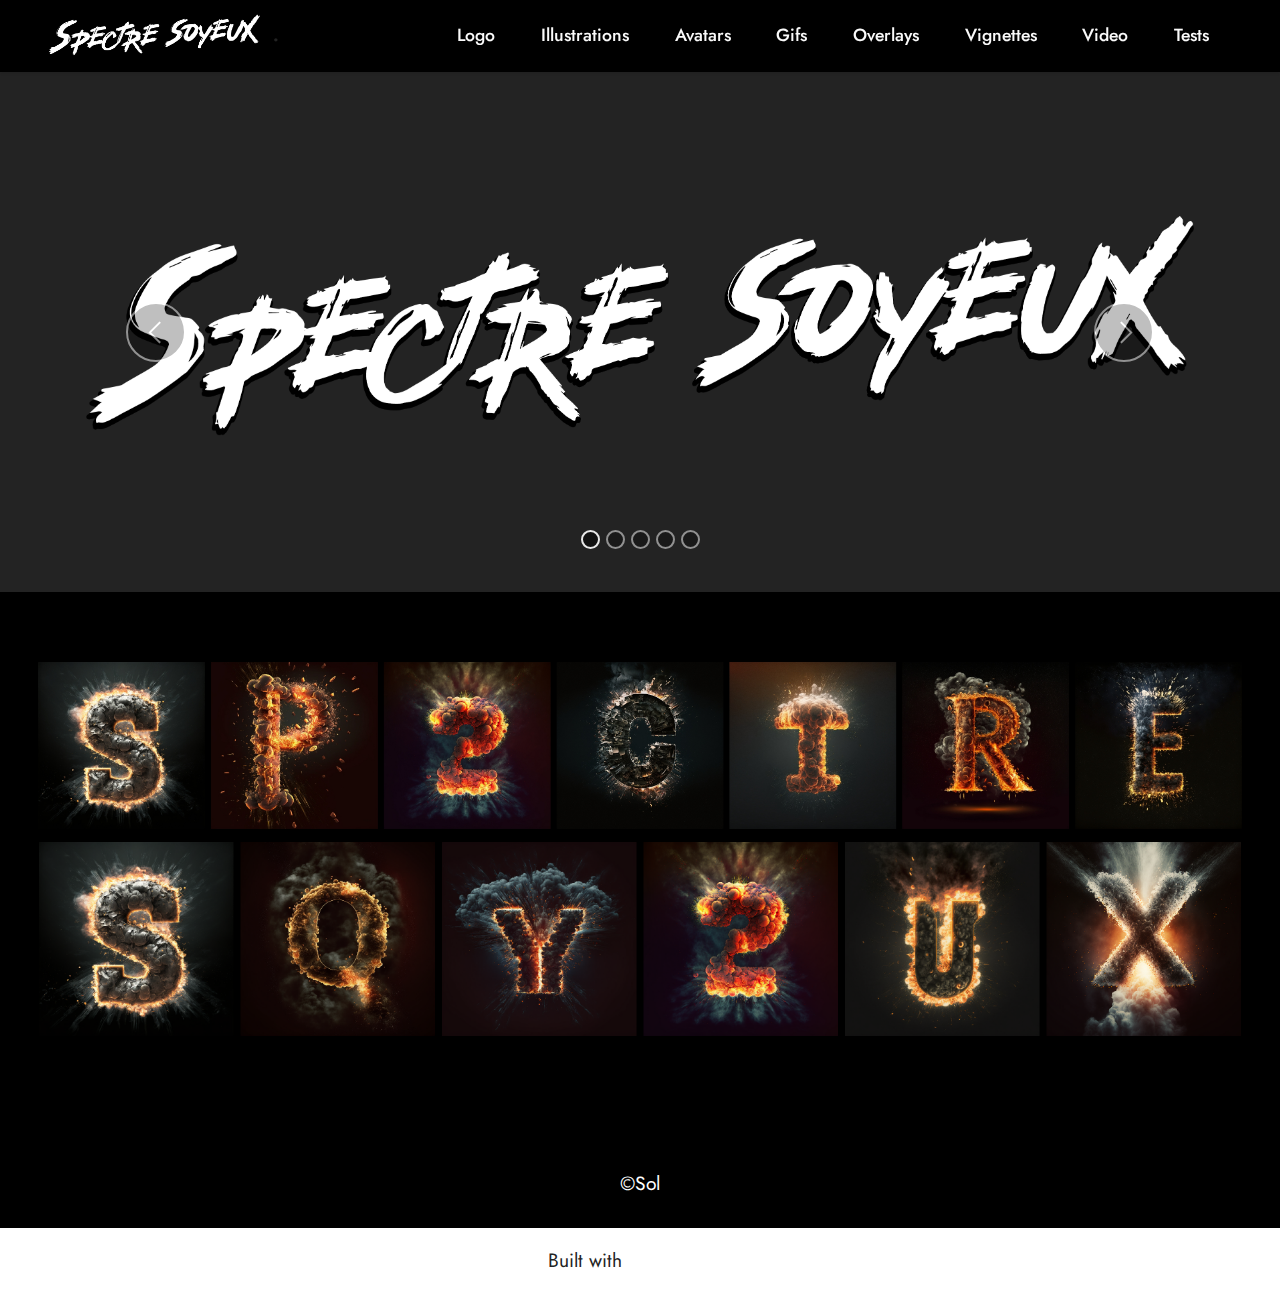
<file: Overlays.html>
<!DOCTYPE html>
<html  >
<head>
  <!-- Site made with Mobirise Website Builder v5.7.4, https://mobirise.com -->
  <meta charset="UTF-8">
  <meta http-equiv="X-UA-Compatible" content="IE=edge">
  <meta name="generator" content="Mobirise v5.7.4, mobirise.com">
  <meta name="viewport" content="width=device-width, initial-scale=1, minimum-scale=1">
  <link rel="shortcut icon" href="assets/images/spectre-soyeux-avatar-01.png" type="image/x-icon">
  <meta name="description" content="">
  
  
  <title>Overlays</title>
  <link rel="stylesheet" href="assets/web/assets/mobirise-icons2/mobirise2.css">
  <link rel="stylesheet" href="assets/bootstrap/css/bootstrap.min.css">
  <link rel="stylesheet" href="assets/bootstrap/css/bootstrap-grid.min.css">
  <link rel="stylesheet" href="assets/bootstrap/css/bootstrap-reboot.min.css">
  <link rel="stylesheet" href="assets/dropdown/css/style.css">
  <link rel="stylesheet" href="assets/socicon/css/styles.css">
  <link rel="stylesheet" href="assets/theme/css/style.css">
  <link rel="preload" href="https://fonts.googleapis.com/css?family=Jost:100,200,300,400,500,600,700,800,900,100i,200i,300i,400i,500i,600i,700i,800i,900i&display=swap" as="style" onload="this.onload=null;this.rel='stylesheet'">
  <noscript><link rel="stylesheet" href="https://fonts.googleapis.com/css?family=Jost:100,200,300,400,500,600,700,800,900,100i,200i,300i,400i,500i,600i,700i,800i,900i&display=swap"></noscript>
  <link rel="preload" as="style" href="assets/mobirise/css/mbr-additional.css"><link rel="stylesheet" href="assets/mobirise/css/mbr-additional.css" type="text/css">

  
  
  
</head>
<body>
  
  <section data-bs-version="5.1" class="menu menu2 cid-tmTgohJF0C" once="menu" id="menu2-f">
    
    <nav class="navbar navbar-dropdown navbar-fixed-top navbar-expand-lg">
        <div class="container-fluid">
            <div class="navbar-brand">
                <span class="navbar-logo">
                    <a href="index.html">
                        <img src="assets/images/spectre-soyeux-logo-ok-01-white-shadow.png" alt="" style="height: 3.2rem;">
                    </a>
                </span>
                <span class="navbar-caption-wrap"><a class="navbar-caption text-black display-4" href="https://mobiri.se">.</a></span>
            </div>
            <button class="navbar-toggler" type="button" data-toggle="collapse" data-bs-toggle="collapse" data-target="#navbarSupportedContent" data-bs-target="#navbarSupportedContent" aria-controls="navbarNavAltMarkup" aria-expanded="false" aria-label="Toggle navigation">
                <div class="hamburger">
                    <span></span>
                    <span></span>
                    <span></span>
                    <span></span>
                </div>
            </button>
            <div class="collapse navbar-collapse" id="navbarSupportedContent">
                <ul class="navbar-nav nav-dropdown nav-right" data-app-modern-menu="true"><li class="nav-item"><a class="nav-link link text-white text-primary display-4" href="index.html">Logo</a></li>
                    <li class="nav-item"><a class="nav-link link text-white text-primary display-4" href="Illustrations.html">Illustrations</a></li>
                    <li class="nav-item"><a class="nav-link link text-white text-primary display-4" href="Avatars.html">Avatars</a>
                    </li><li class="nav-item"><a class="nav-link link text-white text-primary display-4" href="Gifs.html">Gifs</a></li><li class="nav-item"><a class="nav-link link text-white text-primary display-4" href="Overlays.html">Overlays</a></li><li class="nav-item"><a class="nav-link link text-white text-primary display-4" href="Vignettes.html">Vignettes</a></li><li class="nav-item"><a class="nav-link link text-white text-primary display-4" href="Video.html">Video</a></li><li class="nav-item"><a class="nav-link link text-white text-primary display-4" href="Tests.html">Tests</a></li></ul>
                
                
            </div>
        </div>
    </nav>
</section>

<section data-bs-version="5.1" class="slider2 cid-tmTgoiet70" id="slider2-g">
    

    
    <div class="container">
        <div class="row justify-content-center">
            <div class="col-12 col-md-12">
                <div class="carousel slide" id="trBggDEH3b" data-ride="carousel" data-bs-ride="carousel" data-interval="4000" data-bs-interval="4000">
                    
                    <ol class="carousel-indicators">
                        <li data-slide-to="0" data-bs-slide-to="0" class="active" data-target="#trBggDEH3b" data-bs-target="#trBggDEH3b"></li><li data-slide-to="1" data-bs-slide-to="1" class="" data-target="#trBggDEH3b" data-bs-target="#trBggDEH3b"></li><li data-slide-to="2" data-bs-slide-to="2" class="" data-target="#trBggDEH3b" data-bs-target="#trBggDEH3b"></li><li data-slide-to="3" data-bs-slide-to="3" class="" data-target="#trBggDEH3b" data-bs-target="#trBggDEH3b"></li><li data-slide-to="4" data-bs-slide-to="4" class="" data-target="#trBggDEH3b" data-bs-target="#trBggDEH3b"></li>
                        
                        
                    </ol>
                    <div class="carousel-inner">
                        <div class="carousel-item slider-image item active">
                            <div class="item-wrapper">
                                <img class="d-block w-100" src="assets/images/spectre-soyeux-logo-ok-01-white-shadow.png" alt="" data-slide-to="0" data-bs-slide-to="0">
                                
                            </div>
                        </div><div class="carousel-item slider-image item">
                            <div class="item-wrapper">
                                <img class="d-block w-100" src="assets/images/spectre-soyeux-logo-ok-01-white-orange-shadow-1.png" alt="" data-slide-to="1" data-bs-slide-to="1">
                                
                            </div>
                        </div><div class="carousel-item slider-image item">
                            <div class="item-wrapper">
                                <img class="d-block w-100" src="assets/images/spectre-soyeux-logo-ok-01-white-green-shadow.png" alt="" data-slide-to="2" data-bs-slide-to="2">
                                
                            </div>
                        </div><div class="carousel-item slider-image item">
                            <div class="item-wrapper">
                                <img class="d-block w-100" src="assets/images/spectre-soyeux-logo-ok-01-purple-red.png" alt="" data-slide-to="3" data-bs-slide-to="3">
                                
                            </div>
                        </div><div class="carousel-item slider-image item">
                            <div class="item-wrapper">
                                <img class="d-block w-100" src="assets/images/spectre-soyeux-logo-ok-01-pink-shadow.png" alt="" data-slide-to="4" data-bs-slide-to="4">
                                
                            </div>
                        </div>
                        
                        
                    </div>
                    <a class="carousel-control carousel-control-prev" role="button" data-slide="prev" data-bs-slide="prev" href="#trBggDEH3b">
                        <span class="mobi-mbri mobi-mbri-arrow-prev" aria-hidden="true"></span>
                        <span class="sr-only visually-hidden">Previous</span>
                    </a>
                    <a class="carousel-control carousel-control-next" role="button" data-slide="next" data-bs-slide="next" href="#trBggDEH3b">
                        <span class="mobi-mbri mobi-mbri-arrow-next" aria-hidden="true"></span>
                        <span class="sr-only visually-hidden">Next</span>
                    </a>
                </div>
            </div>
        </div>
    </div>
</section>

<section data-bs-version="5.1" class="gallery6 mbr-gallery cid-tnkOLwfiVz" id="gallery6-13">
    

    
    

    <div class="container-fluid">
        
        <div class="row mbr-gallery mt-4">
            <div class="col-12 col-md-6 col-lg-12 item gallery-image">
                <div class="item-wrapper" data-toggle="modal" data-bs-toggle="modal" data-target="#trBggDNzMd-modal" data-bs-target="#trBggDNzMd-modal">
                    <img class="w-100" src="assets/images/sol-capital-letter-o-as-a-nuclear-explosion-on-a-dark-backgroun-1667995505528.jpg" alt="Mobirise Website Builder" data-slide-to="0" data-bs-slide-to="0" data-target="#lb-trBggDNzMd" data-bs-target="#lb-trBggDNzMd">
                    <div class="icon-wrapper">
                        <span class="mobi-mbri mobi-mbri-search mbr-iconfont mbr-iconfont-btn"></span>
                    </div>
                </div>
                
            </div>
            <div class="col-12 col-md-6 col-lg-12 item gallery-image">
                <div class="item-wrapper" data-toggle="modal" data-bs-toggle="modal" data-target="#trBggDNzMd-modal" data-bs-target="#trBggDNzMd-modal">
                    <img class="w-100" src="assets/images/sol-capital-letter-o-as-a-nuclear-explosion-on-a-dark-backgroun-1667995751567.png" alt="Mobirise Website Builder" data-slide-to="1" data-bs-slide-to="1" data-target="#lb-trBggDNzMd" data-bs-target="#lb-trBggDNzMd">
                    <div class="icon-wrapper">
                        <span class="mobi-mbri mobi-mbri-search mbr-iconfont mbr-iconfont-btn"></span>
                    </div>
                </div>
                
            </div>
            
            
        </div>

        <div class="modal mbr-slider" tabindex="-1" role="dialog" aria-hidden="true" id="trBggDNzMd-modal">
            <div class="modal-dialog" role="document">
                <div class="modal-content">
                    <div class="modal-body">
                        <div class="carousel slide" id="lb-trBggDNzMd" data-interval="5000" data-bs-interval="5000">
                            <div class="carousel-inner">
                                <div class="carousel-item active">
                                    <img class="d-block w-100" src="assets/images/sol-capital-letter-o-as-a-nuclear-explosion-on-a-dark-backgroun-1667995505528.jpg" alt="Mobirise Website Builder">
                                </div>
                                <div class="carousel-item">
                                    <img class="d-block w-100" src="assets/images/sol-capital-letter-o-as-a-nuclear-explosion-on-a-dark-backgroun-1667995751567.png" alt="Mobirise Website Builder">
                                </div>
                                
                                
                            </div>
                            <ol class="carousel-indicators">
                                <li data-slide-to="0" data-bs-slide-to="0" class="active" data-target="#lb-trBggDNzMd" data-bs-target="#lb-trBggDNzMd"></li>
                                <li data-slide-to="1" data-bs-slide-to="1" data-target="#lb-trBggDNzMd" data-bs-target="#lb-trBggDNzMd"></li>
                                
                                
                            </ol>
                            <a role="button" href="" class="close" data-dismiss="modal" data-bs-dismiss="modal" aria-label="Close">
                            </a>
                            <a class="carousel-control-prev carousel-control" role="button" data-slide="prev" data-bs-slide="prev" href="#lb-trBggDNzMd">
                                <span class="mobi-mbri mobi-mbri-arrow-prev" aria-hidden="true"></span>
                                <span class="sr-only visually-hidden">Previous</span>
                            </a>
                            <a class="carousel-control-next carousel-control" role="button" data-slide="next" data-bs-slide="next" href="#lb-trBggDNzMd">
                                <span class="mobi-mbri mobi-mbri-arrow-next" aria-hidden="true"></span>
                                <span class="sr-only visually-hidden">Next</span>
                            </a>
                        </div>
                    </div>
                </div>
            </div>
        </div>
    </div>
</section>

<section data-bs-version="5.1" class="footer7 cid-tmTgoivToE" once="footers" id="footer7-h">

    

    

    <div class="container">
        <div class="media-container-row align-center mbr-white">
            <div class="col-12">
                <p class="mbr-text mb-0 mbr-fonts-style display-7">
                    ©Sol</p>
            </div>
        </div>
    </div>
</section><section class="display-7" style="padding: 0;align-items: center;justify-content: center;flex-wrap: wrap;    align-content: center;display: flex;position: relative;height: 4rem;"><a href="https://mobiri.se/1248301" style="flex: 1 1;height: 4rem;position: absolute;width: 100%;z-index: 1;"><img alt="" style="height: 4rem;" src="[data-uri]"></a><p style="margin: 0;text-align: center;" class="display-7">Built with &#8204;</p><a style="z-index:1" href="https://mobirise.com/html-builder.html">HTML Maker</a></section><script src="assets/bootstrap/js/bootstrap.bundle.min.js"></script>  <script src="assets/smoothscroll/smooth-scroll.js"></script>  <script src="assets/ytplayer/index.js"></script>  <script src="assets/dropdown/js/navbar-dropdown.js"></script>  <script src="assets/theme/js/script.js"></script>  
  
  
 <div id="scrollToTop" class="scrollToTop mbr-arrow-up"><a style="text-align: center;"><i class="mbr-arrow-up-icon mbr-arrow-up-icon-cm cm-icon cm-icon-smallarrow-up"></i></a></div>
  </body>
</html>
</file>
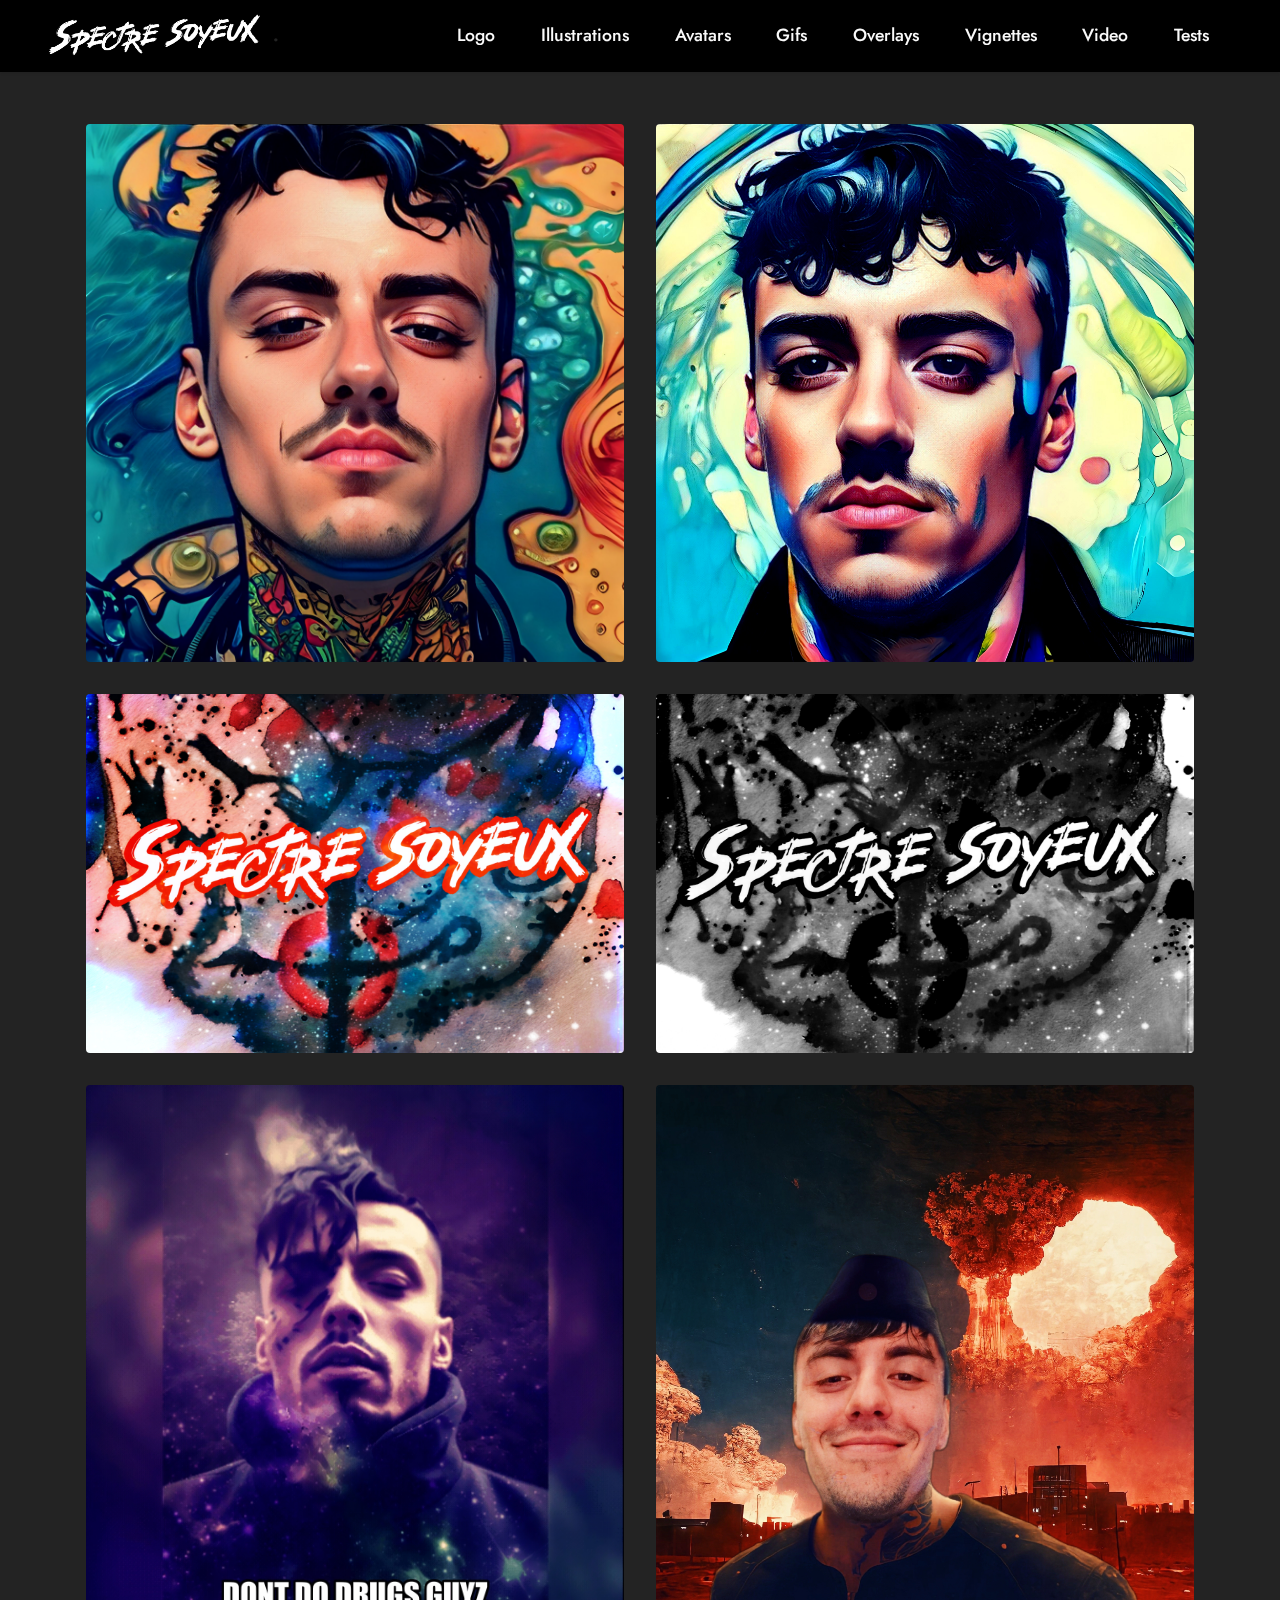
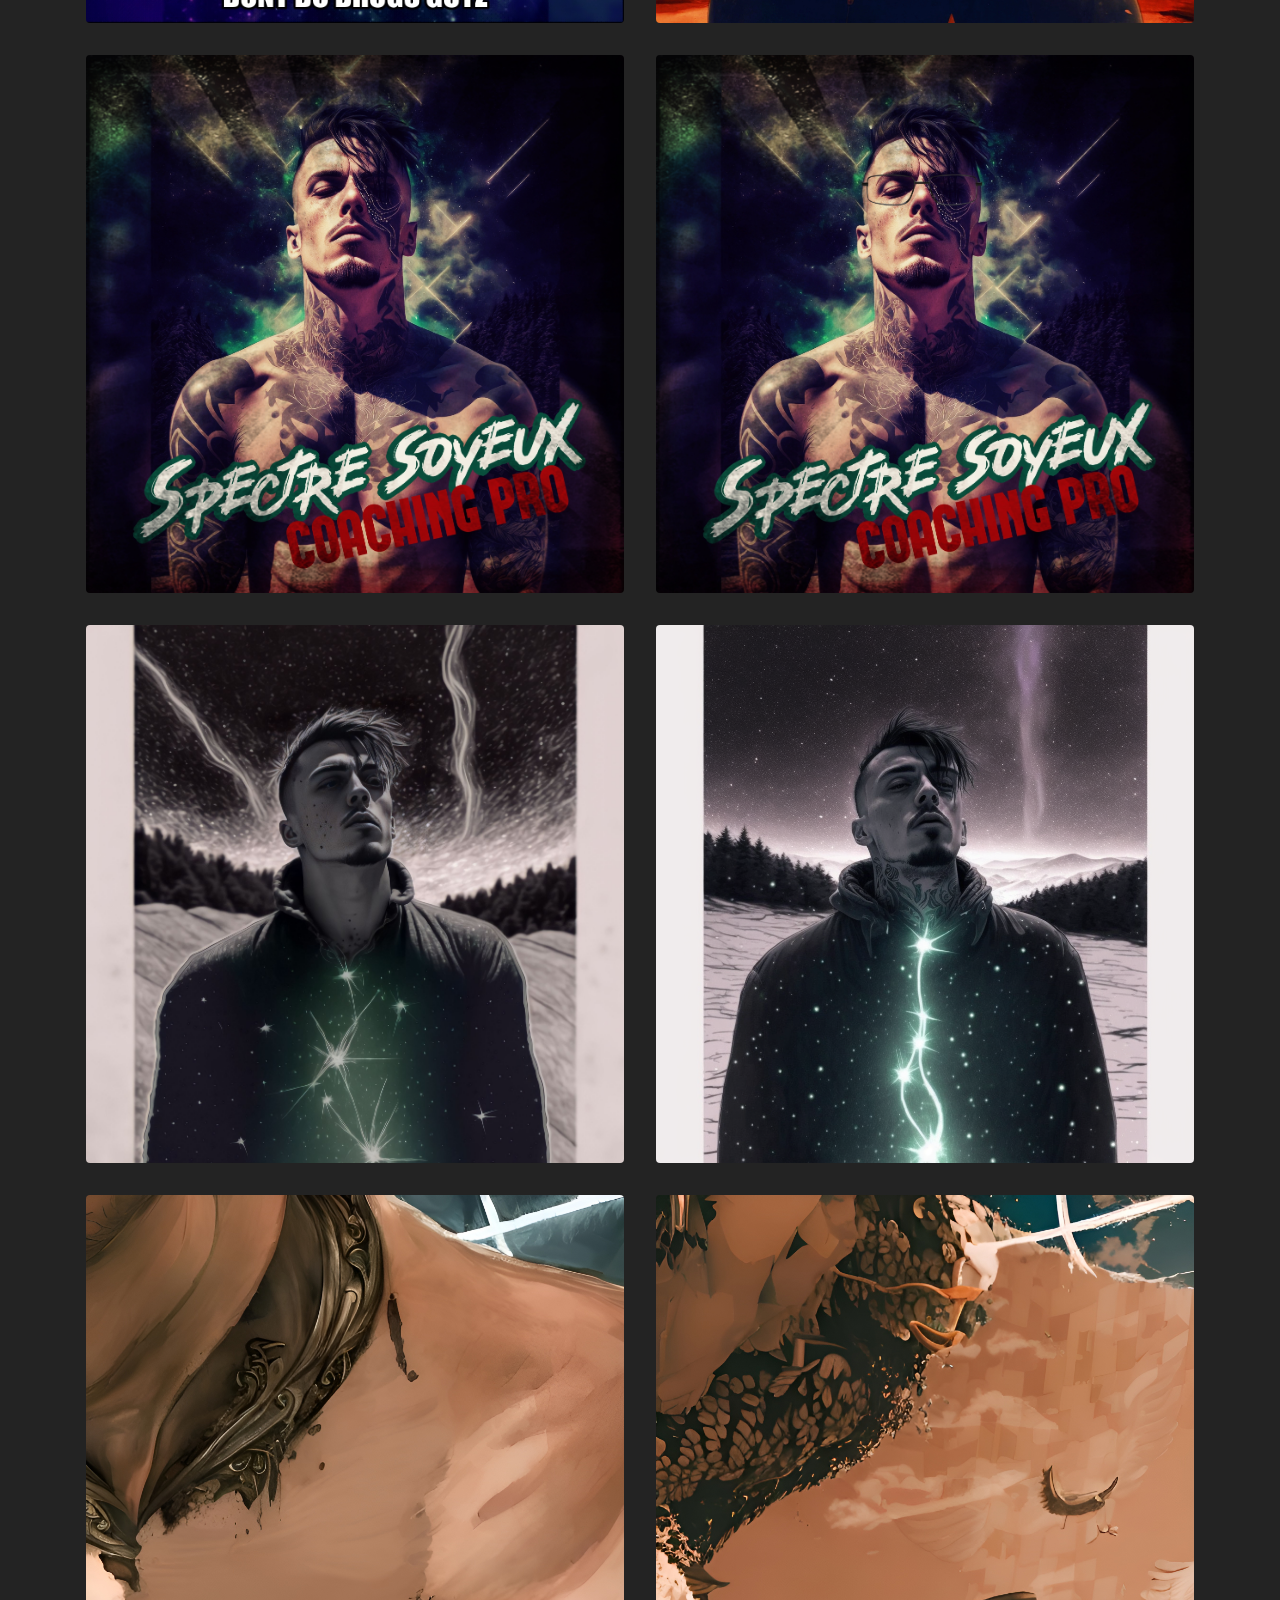
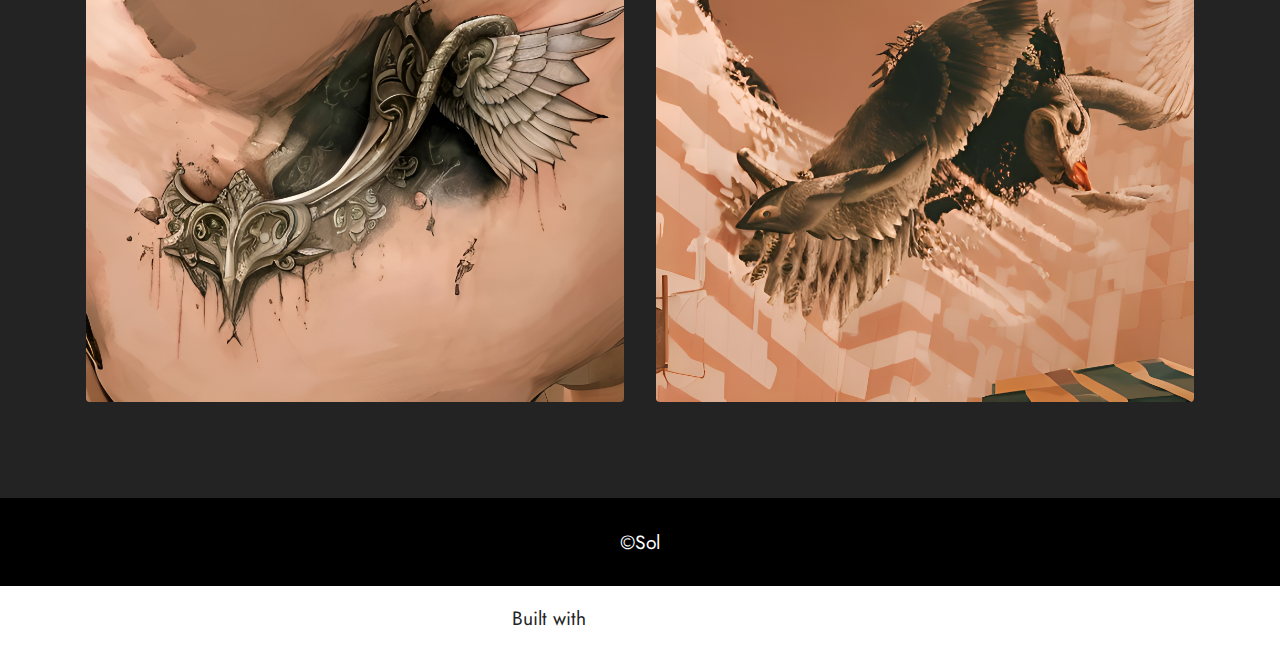
<file: Tests.html>
<!DOCTYPE html>
<html  >
<head>
  <!-- Site made with Mobirise Website Builder v5.7.4, https://mobirise.com -->
  <meta charset="UTF-8">
  <meta http-equiv="X-UA-Compatible" content="IE=edge">
  <meta name="generator" content="Mobirise v5.7.4, mobirise.com">
  <meta name="viewport" content="width=device-width, initial-scale=1, minimum-scale=1">
  <link rel="shortcut icon" href="assets/images/spectre-soyeux-avatar-01.png" type="image/x-icon">
  <meta name="description" content="">
  
  
  <title>Tests</title>
  <link rel="stylesheet" href="assets/bootstrap/css/bootstrap.min.css">
  <link rel="stylesheet" href="assets/bootstrap/css/bootstrap-grid.min.css">
  <link rel="stylesheet" href="assets/bootstrap/css/bootstrap-reboot.min.css">
  <link rel="stylesheet" href="assets/dropdown/css/style.css">
  <link rel="stylesheet" href="assets/socicon/css/styles.css">
  <link rel="stylesheet" href="assets/theme/css/style.css">
  <link rel="preload" href="https://fonts.googleapis.com/css?family=Jost:100,200,300,400,500,600,700,800,900,100i,200i,300i,400i,500i,600i,700i,800i,900i&display=swap" as="style" onload="this.onload=null;this.rel='stylesheet'">
  <noscript><link rel="stylesheet" href="https://fonts.googleapis.com/css?family=Jost:100,200,300,400,500,600,700,800,900,100i,200i,300i,400i,500i,600i,700i,800i,900i&display=swap"></noscript>
  <link rel="preload" as="style" href="assets/mobirise/css/mbr-additional.css"><link rel="stylesheet" href="assets/mobirise/css/mbr-additional.css" type="text/css">

  
  
  
</head>
<body>
  
  <section data-bs-version="5.1" class="menu menu2 cid-tmTlLJwloV" once="menu" id="menu2-i">
    
    <nav class="navbar navbar-dropdown navbar-fixed-top navbar-expand-lg">
        <div class="container-fluid">
            <div class="navbar-brand">
                <span class="navbar-logo">
                    <a href="index.html">
                        <img src="assets/images/spectre-soyeux-logo-ok-01-white-shadow.png" alt="" style="height: 3.2rem;">
                    </a>
                </span>
                <span class="navbar-caption-wrap"><a class="navbar-caption text-black display-4" href="https://mobiri.se">.</a></span>
            </div>
            <button class="navbar-toggler" type="button" data-toggle="collapse" data-bs-toggle="collapse" data-target="#navbarSupportedContent" data-bs-target="#navbarSupportedContent" aria-controls="navbarNavAltMarkup" aria-expanded="false" aria-label="Toggle navigation">
                <div class="hamburger">
                    <span></span>
                    <span></span>
                    <span></span>
                    <span></span>
                </div>
            </button>
            <div class="collapse navbar-collapse" id="navbarSupportedContent">
                <ul class="navbar-nav nav-dropdown nav-right" data-app-modern-menu="true"><li class="nav-item"><a class="nav-link link text-white text-primary display-4" href="index.html">Logo</a></li>
                    <li class="nav-item"><a class="nav-link link text-white text-primary display-4" href="Illustrations.html">Illustrations</a></li>
                    <li class="nav-item"><a class="nav-link link text-white text-primary display-4" href="Avatars.html">Avatars</a>
                    </li><li class="nav-item"><a class="nav-link link text-white text-primary display-4" href="Gifs.html">Gifs</a></li><li class="nav-item"><a class="nav-link link text-white text-primary display-4" href="Overlays.html">Overlays</a></li><li class="nav-item"><a class="nav-link link text-white text-primary display-4" href="Vignettes.html">Vignettes</a></li><li class="nav-item"><a class="nav-link link text-white text-primary display-4" href="Video.html">Video</a></li><li class="nav-item"><a class="nav-link link text-white text-primary display-4" href="Tests.html">Tests</a></li></ul>
                
                
            </div>
        </div>
    </nav>
</section>

<section data-bs-version="5.1" class="gallery1 cid-trB2sSpani" id="gallery1-1r">
    
    
    <div class="container">
        
        <div class="row mt-4">
            <div class="item features-image сol-12 col-md-6 col-lg-6 active">
                <div class="item-wrapper">
                    <div class="item-img">
                        <img src="assets/images/1671032705296.jpg" alt="Mobirise Website Builder" data-slide-to="0" data-bs-slide-to="0">
                    </div>
                    
                    
                </div>
            </div><div class="item features-image сol-12 col-md-6 col-lg-6">
                <div class="item-wrapper">
                    <div class="item-img">
                        <img src="assets/images/1671032673976.jpg" alt="Mobirise Website Builder" data-slide-to="1" data-bs-slide-to="1">
                    </div>
                    
                    
                </div>
            </div><div class="item features-image сol-12 col-md-6 col-lg-6">
                <div class="item-wrapper">
                    <div class="item-img">
                        <img src="assets/images/wonder-1670617642472.jpg" alt="Mobirise Website Builder" data-slide-to="2" data-bs-slide-to="2">
                    </div>
                    
                    
                </div>
            </div><div class="item features-image сol-12 col-md-6 col-lg-6">
                <div class="item-wrapper">
                    <div class="item-img">
                        <img src="assets/images/tatoo-logo-bnw.jpg" alt="Mobirise Website Builder" data-slide-to="3" data-bs-slide-to="3">
                    </div>
                    
                    
                </div>
            </div><div class="item features-image сol-12 col-md-6 col-lg-6">
                <div class="item-wrapper">
                    <div class="item-img">
                        <img src="assets/images/gradient-2022-12-01-00-06-23-wm-transformed.jpeg" alt="Mobirise Website Builder" data-slide-to="4" data-bs-slide-to="4">
                    </div>
                    
                    
                </div>
            </div><div class="item features-image сol-12 col-md-6 col-lg-6">
                <div class="item-wrapper">
                    <div class="item-img">
                        <img src="assets/images/1667811226318-1667983237660.jpg" alt="Mobirise Website Builder" data-slide-to="5" data-bs-slide-to="5">
                    </div>
                    
                    
                </div>
            </div><div class="item features-image сol-12 col-md-6 col-lg-6">
                <div class="item-wrapper">
                    <div class="item-img">
                        <img src="assets/images/1669997599019-20221202193405940.jpg" alt="Mobirise Website Builder" data-slide-to="6" data-bs-slide-to="6">
                    </div>
                    
                    
                </div>
            </div><div class="item features-image сol-12 col-md-6 col-lg-6">
                <div class="item-wrapper">
                    <div class="item-img">
                        <img src="assets/images/spectre-soyeux-coaching-prolunettes.jpg" alt="Mobirise Website Builder" data-slide-to="7" data-bs-slide-to="7">
                    </div>
                    
                    
                </div>
            </div>
            <div class="item features-image сol-12 col-md-6 col-lg-6">
                <div class="item-wrapper">
                    <div class="item-img">
                        <img src="assets/images/1669998108281.jpg" alt="Mobirise Website Builder" data-slide-to="8" data-bs-slide-to="8">
                    </div>
                    
                    
                </div>
            </div>
            
            <div class="item features-image сol-12 col-md-6 col-lg-6">
                <div class="item-wrapper">
                    <div class="item-img">
                        <img src="assets/images/sol-man-starfield-in-the-background-drawing-big-lines-49b04a14-7072-46ee-bee7-8c58bff694d7.png" alt="Mobirise Website Builder" title="" data-slide-to="9" data-bs-slide-to="9">
                    </div>
                    
                    
                </div>
            </div><div class="item features-image сol-12 col-md-6 col-lg-6">
                <div class="item-wrapper">
                    <div class="item-img">
                        <img src="assets/images/wonder-1670618011946.jpg" alt="Mobirise Website Builder" data-slide-to="10" data-bs-slide-to="10">
                    </div>
                    
                    
                </div>
            </div><div class="item features-image сol-12 col-md-6 col-lg-6">
                <div class="item-wrapper">
                    <div class="item-img">
                        <img src="assets/images/wonder-1670618258717.jpg" alt="Mobirise Website Builder" data-slide-to="11" data-bs-slide-to="11">
                    </div>
                    
                    
                </div>
            </div>
        </div>
    </div>
</section>

<section data-bs-version="5.1" class="footer7 cid-tmTlLKvYrv" once="footers" id="footer7-k">

    

    

    <div class="container">
        <div class="media-container-row align-center mbr-white">
            <div class="col-12">
                <p class="mbr-text mb-0 mbr-fonts-style display-7">
                    ©Sol</p>
            </div>
        </div>
    </div>
</section><section class="display-7" style="padding: 0;align-items: center;justify-content: center;flex-wrap: wrap;    align-content: center;display: flex;position: relative;height: 4rem;"><a href="https://mobiri.se/1248301" style="flex: 1 1;height: 4rem;position: absolute;width: 100%;z-index: 1;"><img alt="" style="height: 4rem;" src="[data-uri]"></a><p style="margin: 0;text-align: center;" class="display-7">Built with &#8204;</p><a style="z-index:1" href="https://mobirise.com/builder/web-design-program.html">Web Design Program</a></section><script src="assets/bootstrap/js/bootstrap.bundle.min.js"></script>  <script src="assets/smoothscroll/smooth-scroll.js"></script>  <script src="assets/ytplayer/index.js"></script>  <script src="assets/dropdown/js/navbar-dropdown.js"></script>  <script src="assets/theme/js/script.js"></script>  
  
  
 <div id="scrollToTop" class="scrollToTop mbr-arrow-up"><a style="text-align: center;"><i class="mbr-arrow-up-icon mbr-arrow-up-icon-cm cm-icon cm-icon-smallarrow-up"></i></a></div>
  </body>
</html>
</file>
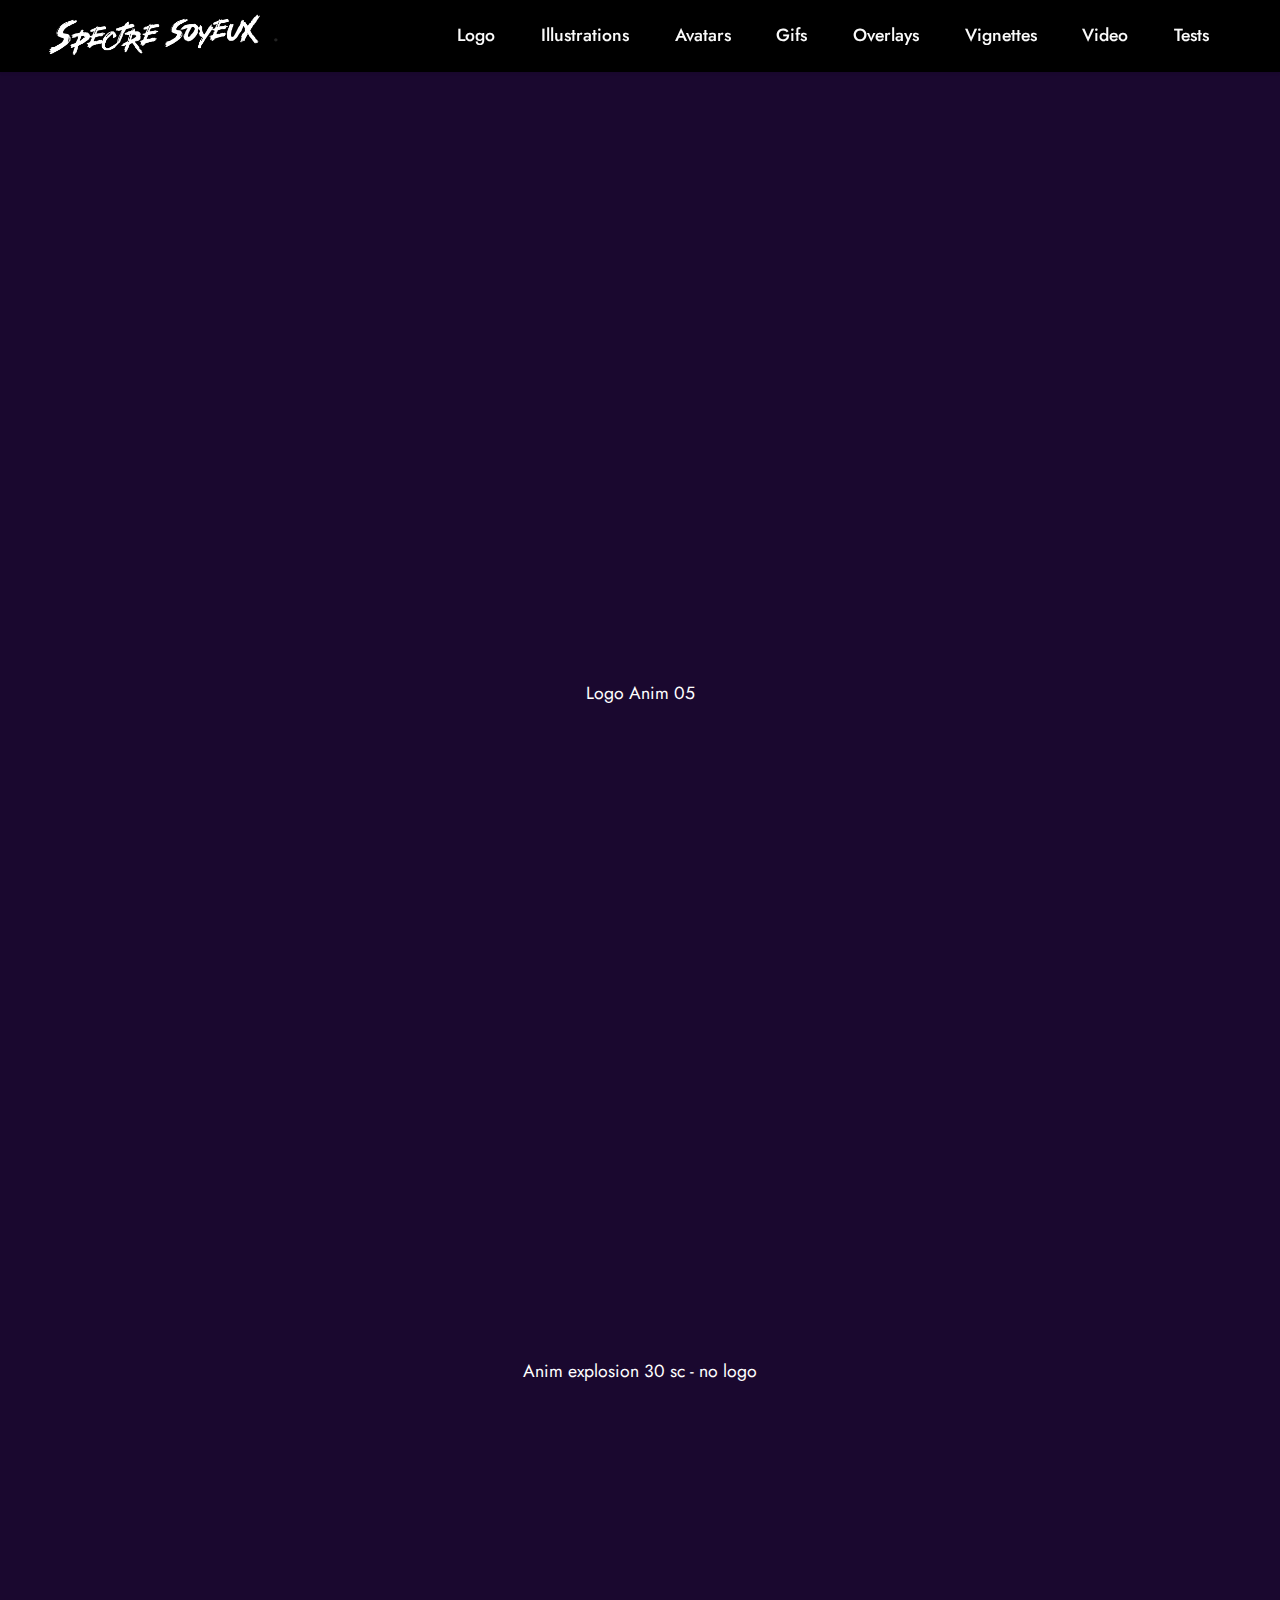
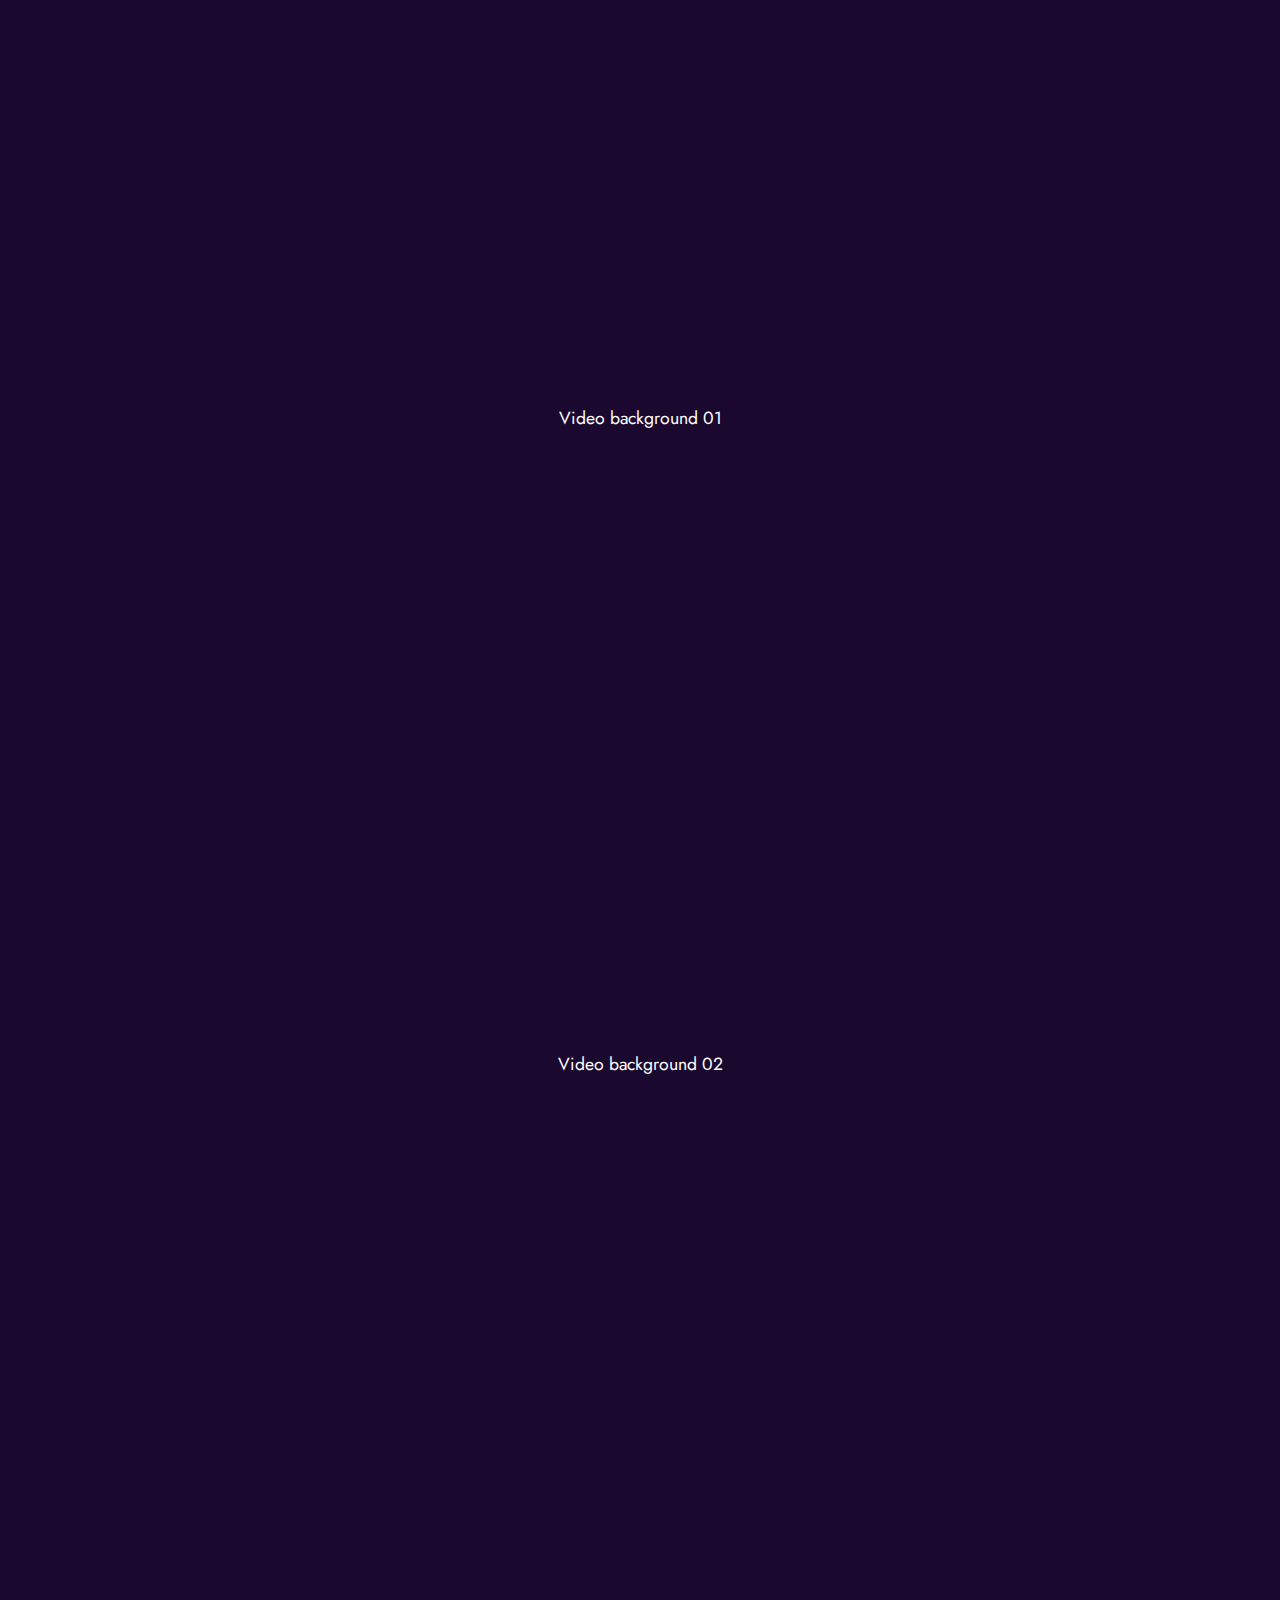
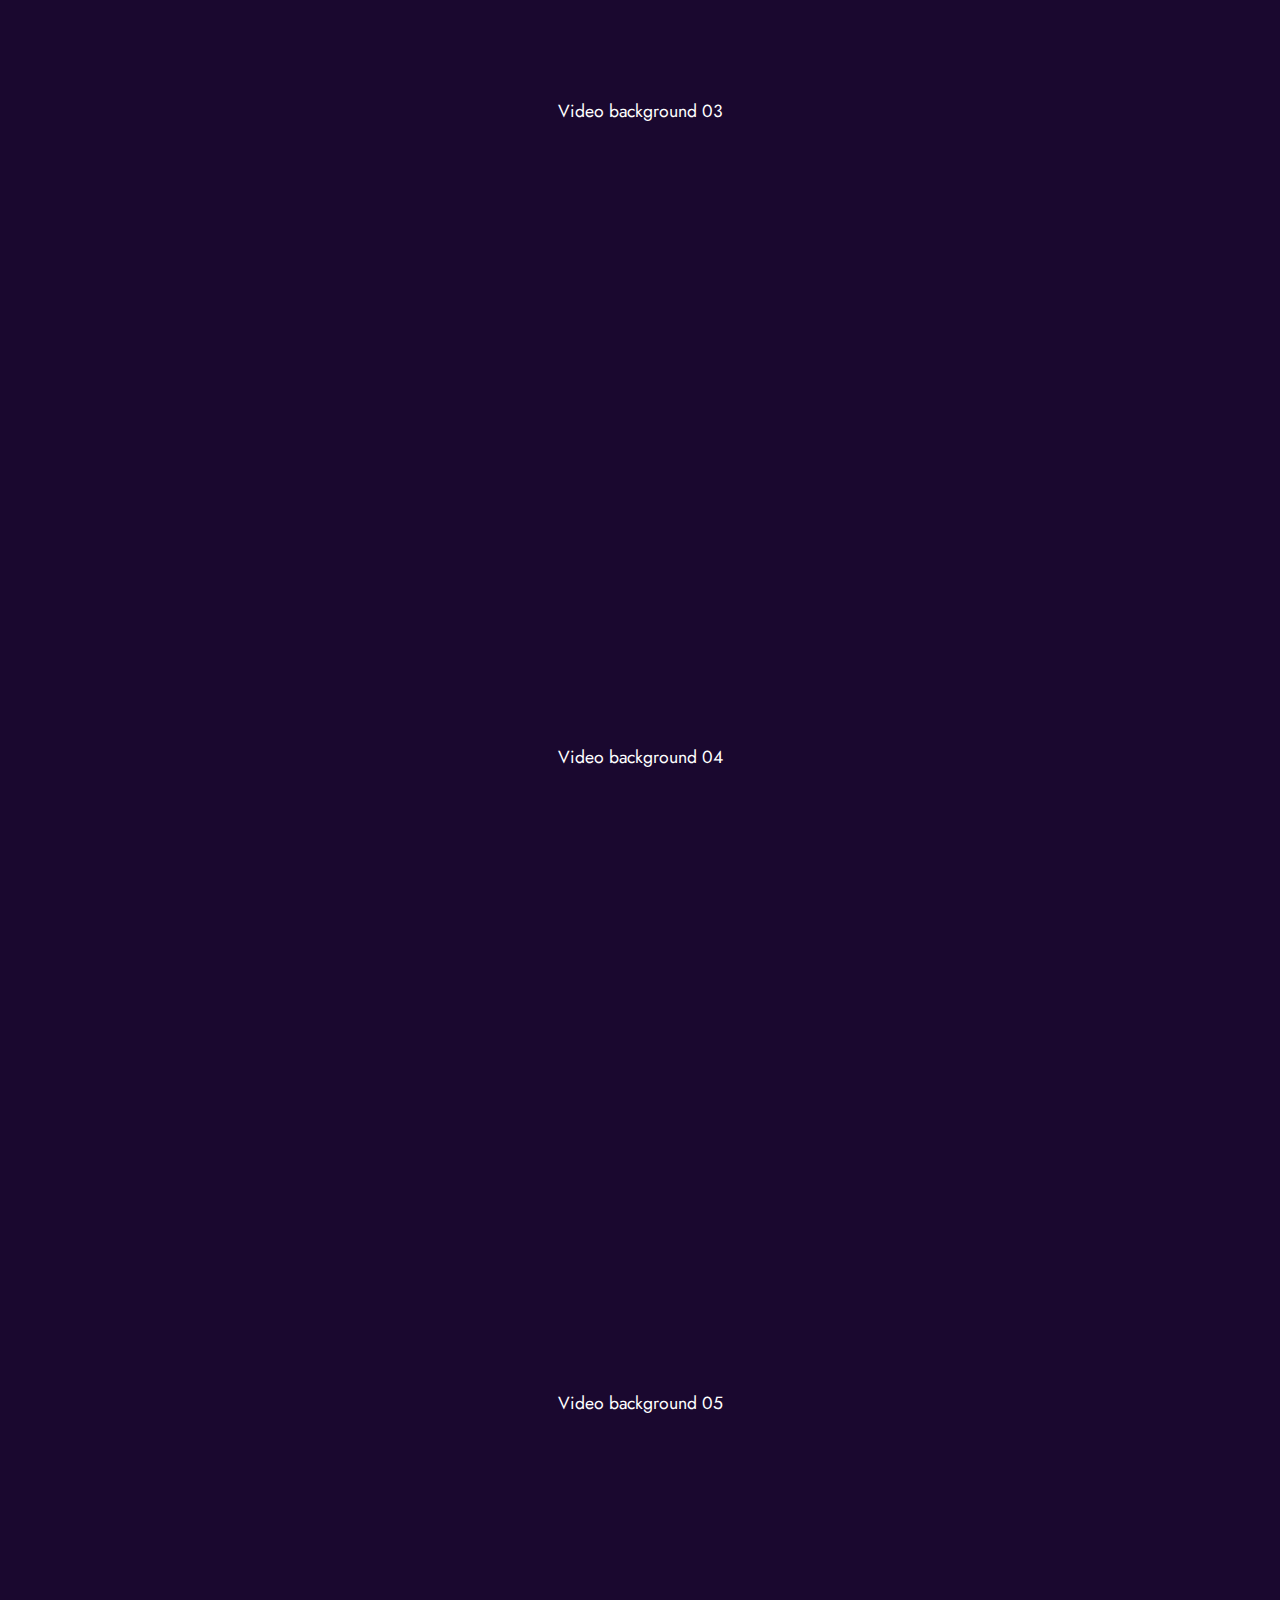
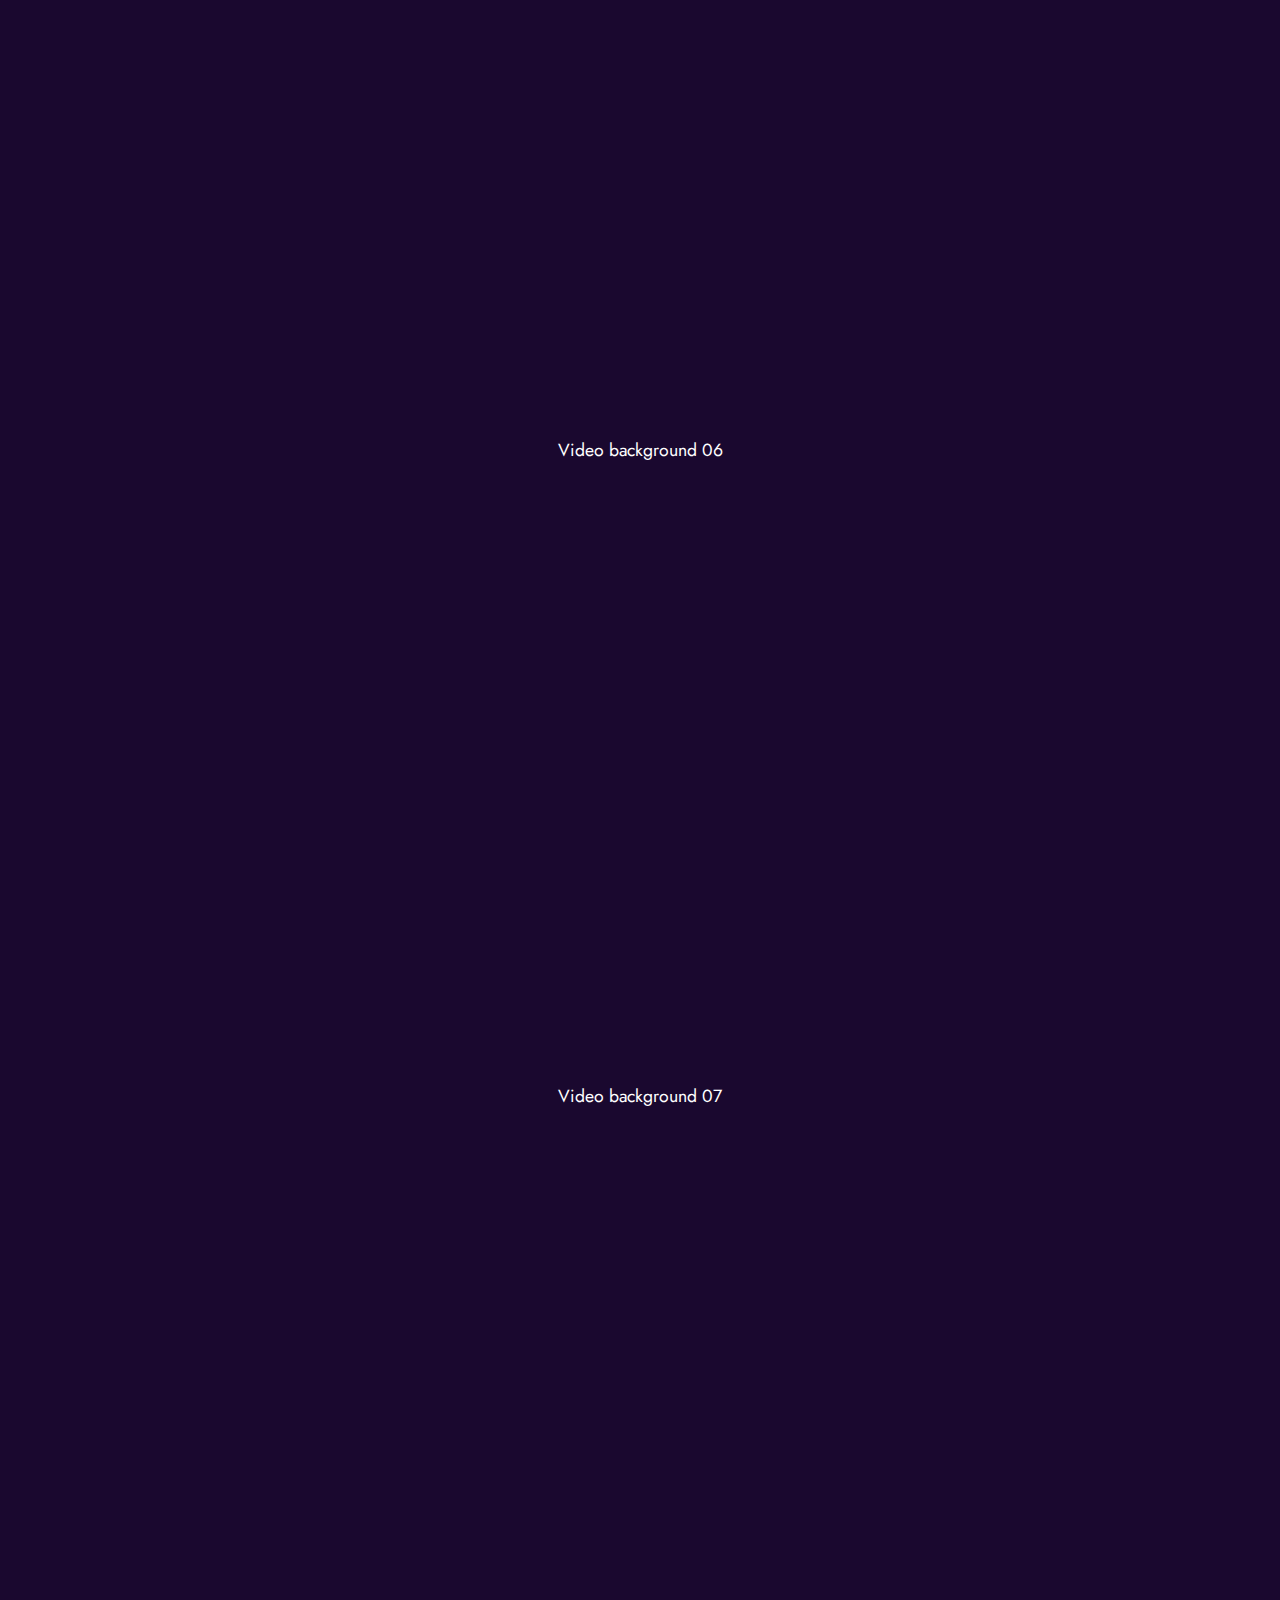
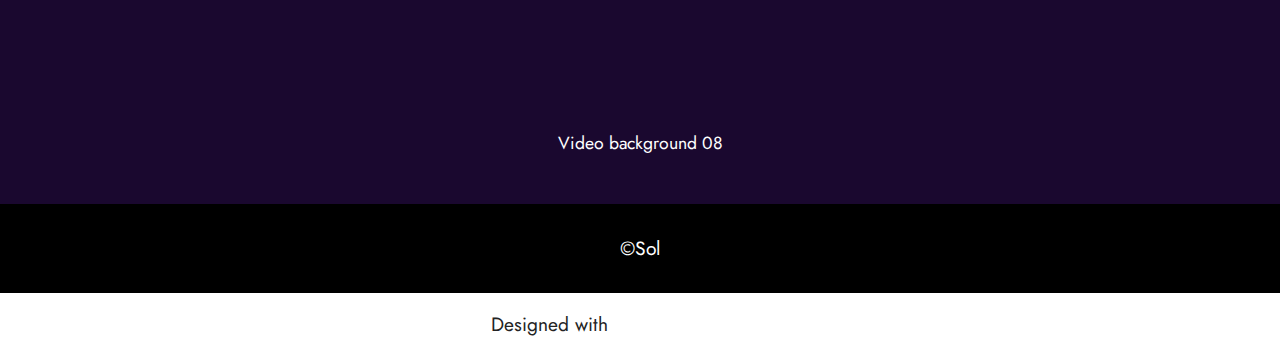
<file: Video.html>
<!DOCTYPE html>
<html  >
<head>
  <!-- Site made with Mobirise Website Builder v5.7.4, https://mobirise.com -->
  <meta charset="UTF-8">
  <meta http-equiv="X-UA-Compatible" content="IE=edge">
  <meta name="generator" content="Mobirise v5.7.4, mobirise.com">
  <meta name="viewport" content="width=device-width, initial-scale=1, minimum-scale=1">
  <link rel="shortcut icon" href="assets/images/spectre-soyeux-avatar-01.png" type="image/x-icon">
  <meta name="description" content="">
  
  
  <title>Video</title>
  <link rel="stylesheet" href="assets/bootstrap/css/bootstrap.min.css">
  <link rel="stylesheet" href="assets/bootstrap/css/bootstrap-grid.min.css">
  <link rel="stylesheet" href="assets/bootstrap/css/bootstrap-reboot.min.css">
  <link rel="stylesheet" href="assets/dropdown/css/style.css">
  <link rel="stylesheet" href="assets/socicon/css/styles.css">
  <link rel="stylesheet" href="assets/theme/css/style.css">
  <link rel="preload" href="https://fonts.googleapis.com/css?family=Jost:100,200,300,400,500,600,700,800,900,100i,200i,300i,400i,500i,600i,700i,800i,900i&display=swap" as="style" onload="this.onload=null;this.rel='stylesheet'">
  <noscript><link rel="stylesheet" href="https://fonts.googleapis.com/css?family=Jost:100,200,300,400,500,600,700,800,900,100i,200i,300i,400i,500i,600i,700i,800i,900i&display=swap"></noscript>
  <link rel="preload" as="style" href="assets/mobirise/css/mbr-additional.css"><link rel="stylesheet" href="assets/mobirise/css/mbr-additional.css" type="text/css">

  
  
  
</head>
<body>
  
  <section data-bs-version="5.1" class="menu menu2 cid-tmTlYWo3Jc" once="menu" id="menu2-l">
    
    <nav class="navbar navbar-dropdown navbar-fixed-top navbar-expand-lg">
        <div class="container-fluid">
            <div class="navbar-brand">
                <span class="navbar-logo">
                    <a href="index.html">
                        <img src="assets/images/spectre-soyeux-logo-ok-01-white-shadow.png" alt="" style="height: 3.2rem;">
                    </a>
                </span>
                <span class="navbar-caption-wrap"><a class="navbar-caption text-black display-4" href="https://mobiri.se">.</a></span>
            </div>
            <button class="navbar-toggler" type="button" data-toggle="collapse" data-bs-toggle="collapse" data-target="#navbarSupportedContent" data-bs-target="#navbarSupportedContent" aria-controls="navbarNavAltMarkup" aria-expanded="false" aria-label="Toggle navigation">
                <div class="hamburger">
                    <span></span>
                    <span></span>
                    <span></span>
                    <span></span>
                </div>
            </button>
            <div class="collapse navbar-collapse" id="navbarSupportedContent">
                <ul class="navbar-nav nav-dropdown nav-right" data-app-modern-menu="true"><li class="nav-item"><a class="nav-link link text-white text-primary display-4" href="index.html">Logo</a></li>
                    <li class="nav-item"><a class="nav-link link text-white text-primary display-4" href="Illustrations.html">Illustrations</a></li>
                    <li class="nav-item"><a class="nav-link link text-white text-primary display-4" href="Avatars.html">Avatars</a>
                    </li><li class="nav-item"><a class="nav-link link text-white text-primary display-4" href="Gifs.html">Gifs</a></li><li class="nav-item"><a class="nav-link link text-white text-primary display-4" href="Overlays.html">Overlays</a></li><li class="nav-item"><a class="nav-link link text-white text-primary display-4" href="Vignettes.html">Vignettes</a></li><li class="nav-item"><a class="nav-link link text-white text-primary display-4" href="Video.html">Video</a></li><li class="nav-item"><a class="nav-link link text-white text-primary display-4" href="Tests.html">Tests</a></li></ul>
                
                
            </div>
        </div>
    </nav>
</section>

<section data-bs-version="5.1" class="video2 cid-tnzKLdahTm" id="video2-14">
    
    
    
    <div class="container">
        
        <div class="row justify-content-center mt-4">
            <div class="col-12 col-md-10 video-block">
                <div class="video-wrapper"><iframe class="mbr-embedded-video" src="https://www.youtube.com/embed/XyOazF3TXsE?rel=0&amp;amp;&amp;showinfo=0&amp;autoplay=0&amp;loop=0" width="1280" height="720" frameborder="0" allowfullscreen></iframe></div>
                <p class="mbr-text pt-2 mbr-fonts-style display-4">
                    Logo Anim 05</p>
            </div>
        </div>
    </div>
</section>

<section data-bs-version="5.1" class="video2 cid-tpZBtmXBby" id="video2-1p">
    
    
    
    <div class="container">
        
        <div class="row justify-content-center mt-4">
            <div class="col-12 col-md-10 video-block">
                <div class="video-wrapper"><iframe class="mbr-embedded-video" src="https://www.youtube.com/embed/zl51Yv8NbSw?rel=0&amp;amp;&amp;showinfo=0&amp;autoplay=0&amp;loop=0" width="1280" height="720" frameborder="0" allowfullscreen></iframe></div>
                <p class="mbr-text pt-2 mbr-fonts-style display-4">
                    Anim explosion 30 sc - no logo</p>
            </div>
        </div>
    </div>
</section>

<section data-bs-version="5.1" class="video2 cid-tmTmjFGaqx" id="video2-o">
    
    
    
    <div class="container">
        
        <div class="row justify-content-center mt-4">
            <div class="col-12 col-md-10 video-block">
                <div class="video-wrapper"><iframe class="mbr-embedded-video" src="https://www.youtube.com/embed/sJMVNDAQbno?rel=0&amp;amp;&amp;showinfo=0&amp;autoplay=0&amp;loop=0" width="1280" height="720" frameborder="0" allowfullscreen></iframe></div>
                <p class="mbr-text pt-2 mbr-fonts-style display-4">
                    Video background 01</p>
            </div>
        </div>
    </div>
</section>

<section data-bs-version="5.1" class="video2 cid-tmTnRl9Ql1" id="video2-p">
    
    
    
    <div class="container">
        
        <div class="row justify-content-center mt-4">
            <div class="col-12 col-md-10 video-block">
                <div class="video-wrapper"><iframe class="mbr-embedded-video" src="https://www.youtube.com/embed/OpH8P9bQIeo?rel=0&amp;amp;&amp;showinfo=0&amp;autoplay=0&amp;loop=0" width="1280" height="720" frameborder="0" allowfullscreen></iframe></div>
                <p class="mbr-text pt-2 mbr-fonts-style display-4">
                    Video background 02</p>
            </div>
        </div>
    </div>
</section>

<section data-bs-version="5.1" class="video2 cid-tmTwlsz8Ri" id="video2-q">
    
    
    
    <div class="container">
        
        <div class="row justify-content-center mt-4">
            <div class="col-12 col-md-10 video-block">
                <div class="video-wrapper"><iframe class="mbr-embedded-video" src="https://www.youtube.com/embed/lUzB93j7Q-s?rel=0&amp;amp;&amp;showinfo=0&amp;autoplay=0&amp;loop=0" width="1280" height="720" frameborder="0" allowfullscreen></iframe></div>
                <p class="mbr-text pt-2 mbr-fonts-style display-4">
                    Video background 03</p>
            </div>
        </div>
    </div>
</section>

<section data-bs-version="5.1" class="video2 cid-tmTxrrbeDX" id="video2-r">
    
    
    
    <div class="container">
        
        <div class="row justify-content-center mt-4">
            <div class="col-12 col-md-10 video-block">
                <div class="video-wrapper"><iframe class="mbr-embedded-video" src="https://www.youtube.com/embed/UJ49B8CXIlM?rel=0&amp;amp;&amp;showinfo=0&amp;autoplay=0&amp;loop=0" width="1280" height="720" frameborder="0" allowfullscreen></iframe></div>
                <p class="mbr-text pt-2 mbr-fonts-style display-4">
                    Video background 04</p>
            </div>
        </div>
    </div>
</section>

<section data-bs-version="5.1" class="video2 cid-tmTC1EA1vt" id="video2-s">
    
    
    
    <div class="container">
        
        <div class="row justify-content-center mt-4">
            <div class="col-12 col-md-10 video-block">
                <div class="video-wrapper"><iframe class="mbr-embedded-video" src="https://www.youtube.com/embed/SLcfgfmXFg0?rel=0&amp;amp;&amp;showinfo=0&amp;autoplay=0&amp;loop=0" width="1280" height="720" frameborder="0" allowfullscreen></iframe></div>
                <p class="mbr-text pt-2 mbr-fonts-style display-4">
                    Video background 05</p>
            </div>
        </div>
    </div>
</section>

<section data-bs-version="5.1" class="video2 cid-tmTCM9D5O4" id="video2-t">
    
    
    
    <div class="container">
        
        <div class="row justify-content-center mt-4">
            <div class="col-12 col-md-10 video-block">
                <div class="video-wrapper"><iframe class="mbr-embedded-video" src="https://www.youtube.com/embed/k1OrxZGzx1c?rel=0&amp;amp;&amp;showinfo=0&amp;autoplay=0&amp;loop=0" width="1280" height="720" frameborder="0" allowfullscreen></iframe></div>
                <p class="mbr-text pt-2 mbr-fonts-style display-4">
                    Video background 06</p>
            </div>
        </div>
    </div>
</section>

<section data-bs-version="5.1" class="video2 cid-toFqyFXL9z" id="video2-1m">
    
    
    
    <div class="container">
        
        <div class="row justify-content-center mt-4">
            <div class="col-12 col-md-10 video-block">
                <div class="video-wrapper"><iframe class="mbr-embedded-video" src="https://www.youtube.com/embed/RpUZQA8GjcI?rel=0&amp;amp;&amp;showinfo=0&amp;autoplay=0&amp;loop=0" width="1280" height="720" frameborder="0" allowfullscreen></iframe></div>
                <p class="mbr-text pt-2 mbr-fonts-style display-4">
                    Video background 07</p>
            </div>
        </div>
    </div>
</section>

<section data-bs-version="5.1" class="video2 cid-toFqJvv1dp" id="video2-1n">
    
    
    
    <div class="container">
        
        <div class="row justify-content-center mt-4">
            <div class="col-12 col-md-10 video-block">
                <div class="video-wrapper"><iframe class="mbr-embedded-video" src="https://www.youtube.com/embed/qcgwjYdBgAE?rel=0&amp;amp;&amp;showinfo=0&amp;autoplay=0&amp;loop=0" width="1280" height="720" frameborder="0" allowfullscreen></iframe></div>
                <p class="mbr-text pt-2 mbr-fonts-style display-4">
                    Video background 08</p>
            </div>
        </div>
    </div>
</section>

<section data-bs-version="5.1" class="footer7 cid-tmTlYX9ACy" once="footers" id="footer7-n">

    

    

    <div class="container">
        <div class="media-container-row align-center mbr-white">
            <div class="col-12">
                <p class="mbr-text mb-0 mbr-fonts-style display-7">
                    ©Sol</p>
            </div>
        </div>
    </div>
</section><section class="display-7" style="padding: 0;align-items: center;justify-content: center;flex-wrap: wrap;    align-content: center;display: flex;position: relative;height: 4rem;"><a href="https://mobiri.se/1248301" style="flex: 1 1;height: 4rem;position: absolute;width: 100%;z-index: 1;"><img alt="" style="height: 4rem;" src="[data-uri]"></a><p style="margin: 0;text-align: center;" class="display-7">Designed with &#8204;</p><a style="z-index:1" href="https://mobirise.com/html-builder.html">HTML Website Maker</a></section><script src="assets/bootstrap/js/bootstrap.bundle.min.js"></script>  <script src="assets/smoothscroll/smooth-scroll.js"></script>  <script src="assets/ytplayer/index.js"></script>  <script src="assets/dropdown/js/navbar-dropdown.js"></script>  <script src="assets/playervimeo/vimeo_player.js"></script>  <script src="assets/theme/js/script.js"></script>  
  
  
 <div id="scrollToTop" class="scrollToTop mbr-arrow-up"><a style="text-align: center;"><i class="mbr-arrow-up-icon mbr-arrow-up-icon-cm cm-icon cm-icon-smallarrow-up"></i></a></div>
  </body>
</html>
</file>
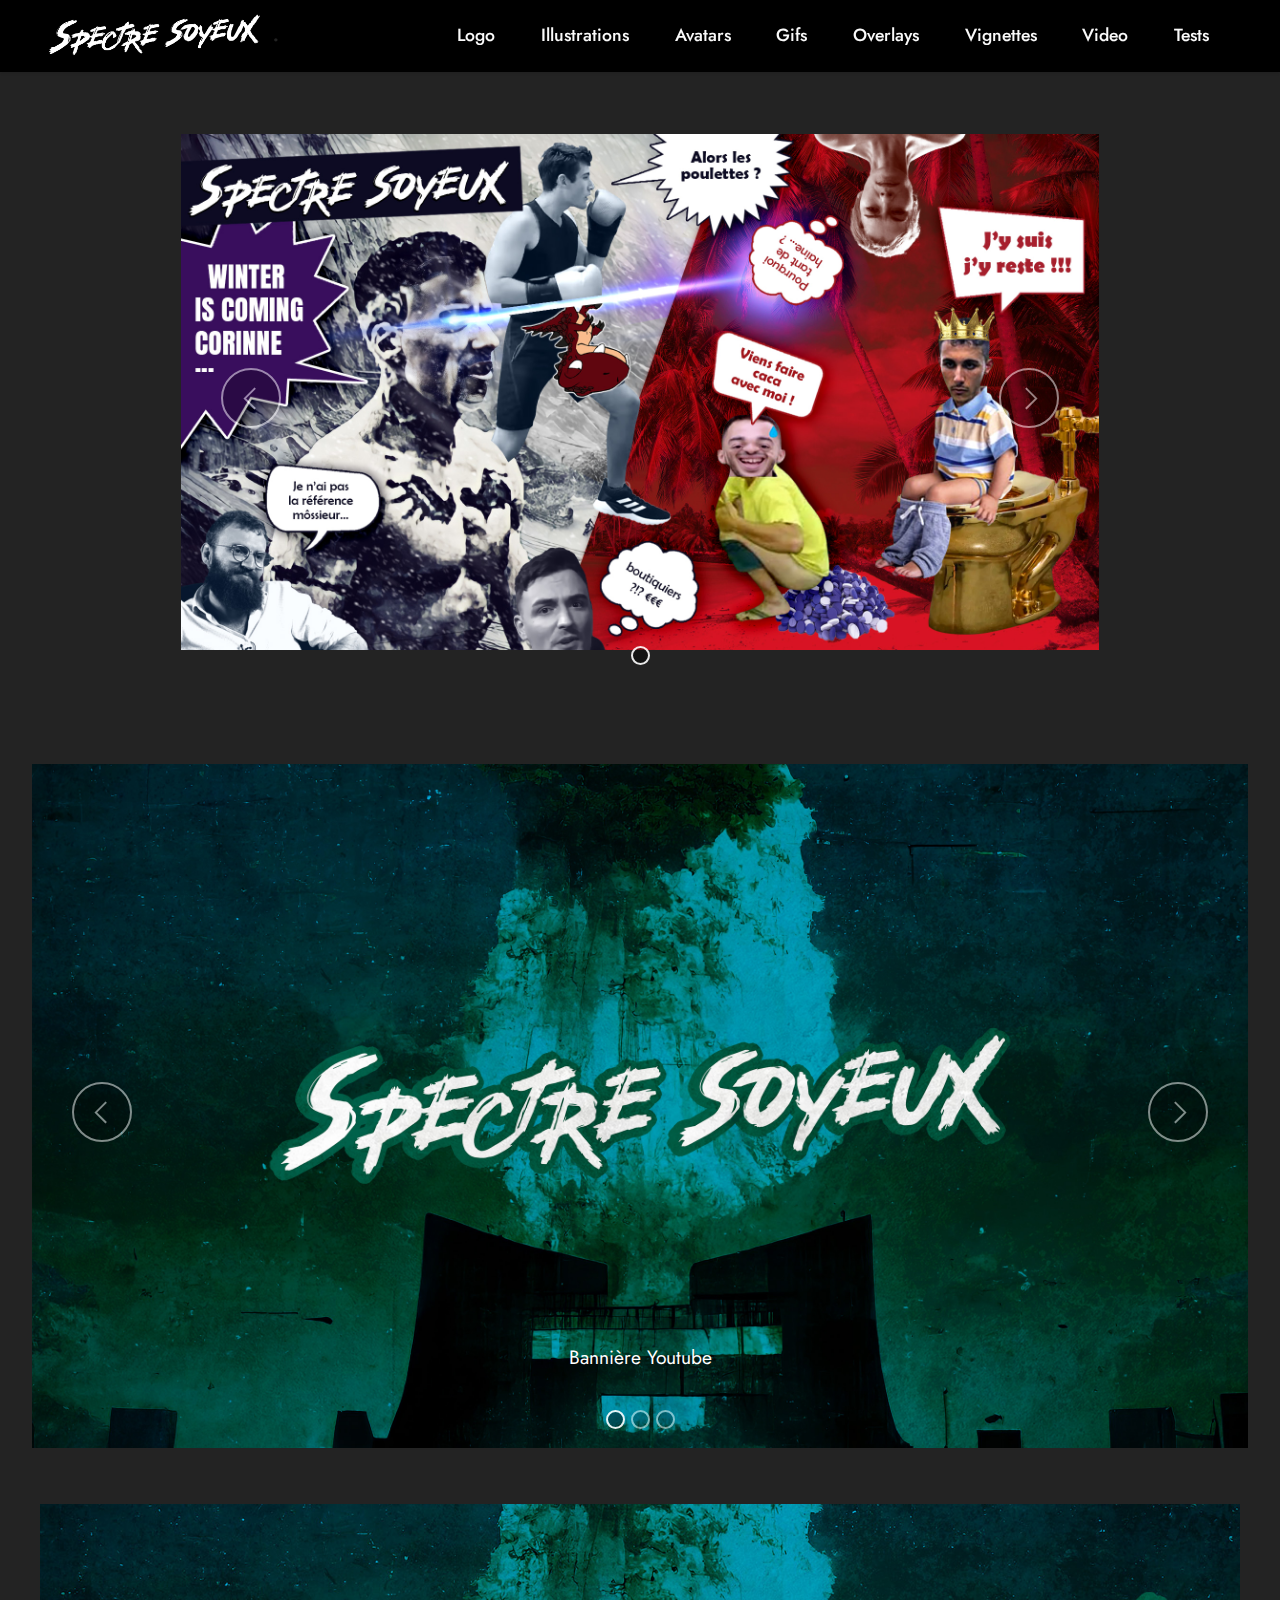
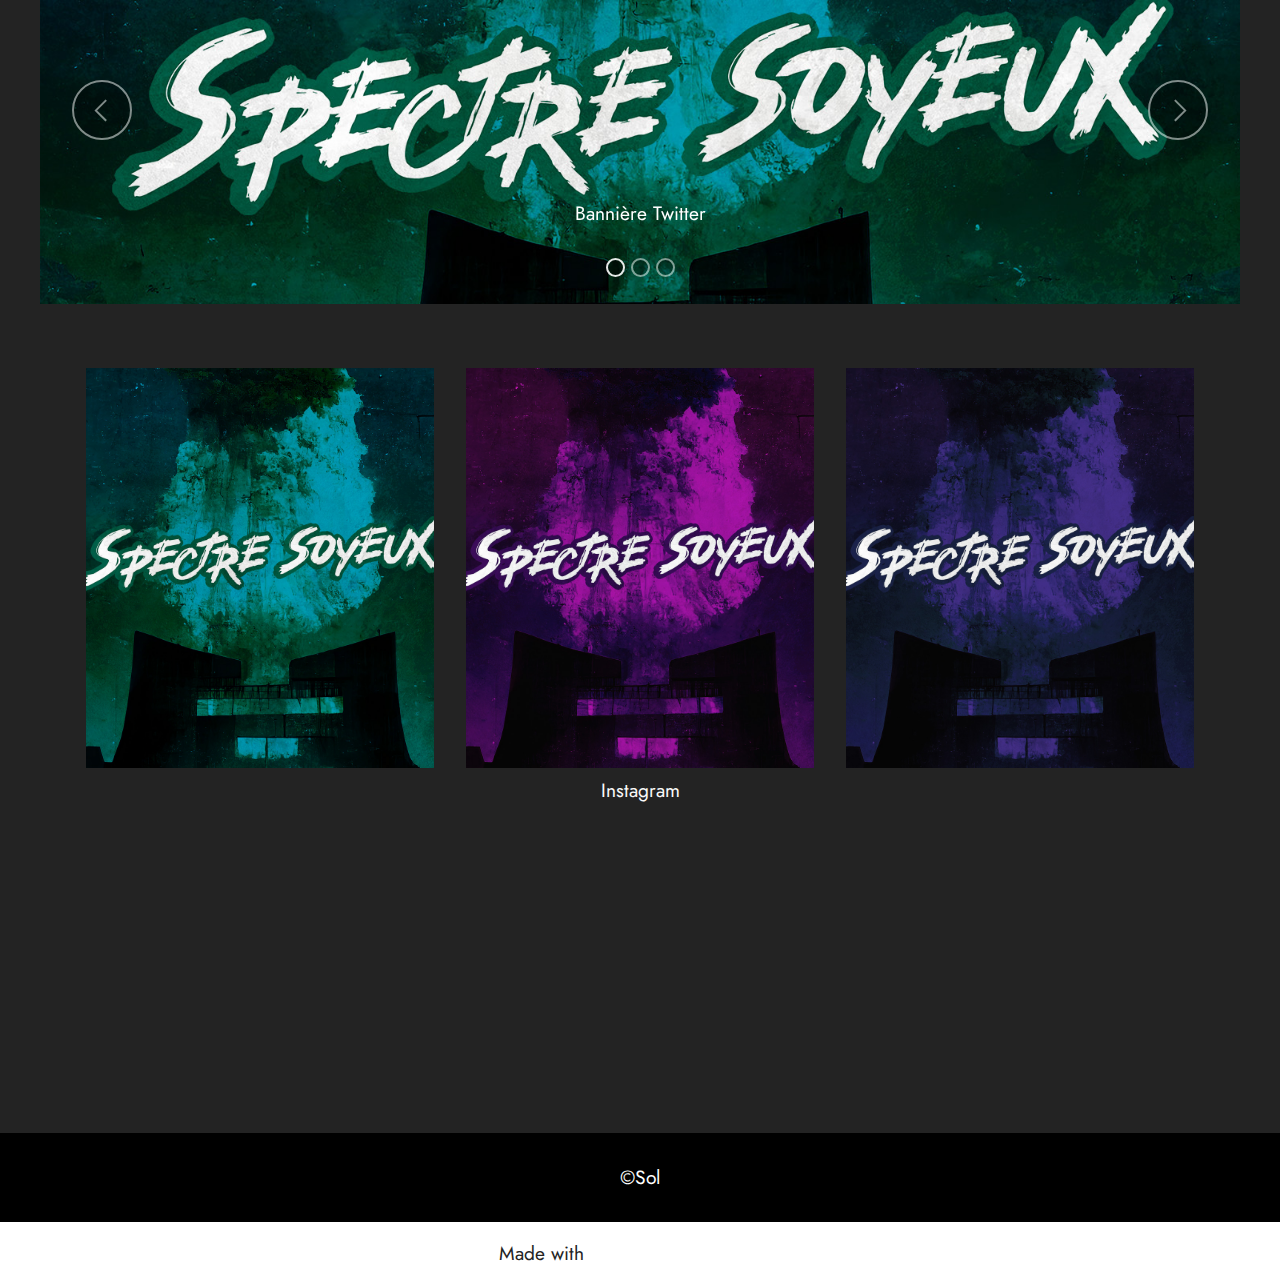
<file: Vignettes.html>
<!DOCTYPE html>
<html  >
<head>
  <!-- Site made with Mobirise Website Builder v5.7.4, https://mobirise.com -->
  <meta charset="UTF-8">
  <meta http-equiv="X-UA-Compatible" content="IE=edge">
  <meta name="generator" content="Mobirise v5.7.4, mobirise.com">
  <meta name="viewport" content="width=device-width, initial-scale=1, minimum-scale=1">
  <link rel="shortcut icon" href="assets/images/spectre-soyeux-avatar-01.png" type="image/x-icon">
  <meta name="description" content="">
  
  
  <title>Vignettes</title>
  <link rel="stylesheet" href="assets/web/assets/mobirise-icons2/mobirise2.css">
  <link rel="stylesheet" href="assets/bootstrap/css/bootstrap.min.css">
  <link rel="stylesheet" href="assets/bootstrap/css/bootstrap-grid.min.css">
  <link rel="stylesheet" href="assets/bootstrap/css/bootstrap-reboot.min.css">
  <link rel="stylesheet" href="assets/dropdown/css/style.css">
  <link rel="stylesheet" href="assets/socicon/css/styles.css">
  <link rel="stylesheet" href="assets/theme/css/style.css">
  <link rel="preload" href="https://fonts.googleapis.com/css?family=Jost:100,200,300,400,500,600,700,800,900,100i,200i,300i,400i,500i,600i,700i,800i,900i&display=swap" as="style" onload="this.onload=null;this.rel='stylesheet'">
  <noscript><link rel="stylesheet" href="https://fonts.googleapis.com/css?family=Jost:100,200,300,400,500,600,700,800,900,100i,200i,300i,400i,500i,600i,700i,800i,900i&display=swap"></noscript>
  <link rel="preload" as="style" href="assets/mobirise/css/mbr-additional.css"><link rel="stylesheet" href="assets/mobirise/css/mbr-additional.css" type="text/css">

  
  
  
</head>
<body>
  
  <section data-bs-version="5.1" class="menu menu2 cid-tnA212uWmf" once="menu" id="menu2-15">
    
    <nav class="navbar navbar-dropdown navbar-fixed-top navbar-expand-lg">
        <div class="container-fluid">
            <div class="navbar-brand">
                <span class="navbar-logo">
                    <a href="index.html">
                        <img src="assets/images/spectre-soyeux-logo-ok-01-white-shadow.png" alt="" style="height: 3.2rem;">
                    </a>
                </span>
                <span class="navbar-caption-wrap"><a class="navbar-caption text-black display-4" href="https://mobiri.se">.</a></span>
            </div>
            <button class="navbar-toggler" type="button" data-toggle="collapse" data-bs-toggle="collapse" data-target="#navbarSupportedContent" data-bs-target="#navbarSupportedContent" aria-controls="navbarNavAltMarkup" aria-expanded="false" aria-label="Toggle navigation">
                <div class="hamburger">
                    <span></span>
                    <span></span>
                    <span></span>
                    <span></span>
                </div>
            </button>
            <div class="collapse navbar-collapse" id="navbarSupportedContent">
                <ul class="navbar-nav nav-dropdown nav-right" data-app-modern-menu="true"><li class="nav-item"><a class="nav-link link text-white text-primary display-4" href="index.html">Logo</a></li>
                    <li class="nav-item"><a class="nav-link link text-white text-primary display-4" href="Illustrations.html">Illustrations</a></li>
                    <li class="nav-item"><a class="nav-link link text-white text-primary display-4" href="Avatars.html">Avatars</a>
                    </li><li class="nav-item"><a class="nav-link link text-white text-primary display-4" href="Gifs.html">Gifs</a></li><li class="nav-item"><a class="nav-link link text-white text-primary display-4" href="Overlays.html">Overlays</a></li><li class="nav-item"><a class="nav-link link text-white text-primary display-4" href="Vignettes.html">Vignettes</a></li><li class="nav-item"><a class="nav-link link text-white text-primary display-4" href="Video.html">Video</a></li><li class="nav-item"><a class="nav-link link text-white text-primary display-4" href="Tests.html">Tests</a></li></ul>
                
                
            </div>
        </div>
    </nav>
</section>

<section data-bs-version="5.1" class="slider2 cid-tnA213l90e" id="slider2-17">
    

    
    <div class="container">
        <div class="row justify-content-center">
            <div class="col-12 col-md-10">
                <div class="carousel slide carousel-fade" id="trBggKvbZ1" data-ride="carousel" data-bs-ride="carousel" data-interval="4000" data-bs-interval="4000">
                    
                    <ol class="carousel-indicators">
                        <li data-slide-to="0" data-bs-slide-to="0" class="active" data-target="#trBggKvbZ1" data-bs-target="#trBggKvbZ1"></li>
                        
                        
                    </ol>
                    <div class="carousel-inner">
                        <div class="carousel-item slider-image item active">
                            <div class="item-wrapper">
                                <img class="d-block w-100" src="assets/images/spectre-soyeux-vignette-01-v3.jpg" alt="" data-slide-to="0" data-bs-slide-to="0">
                                
                            </div>
                        </div>
                        
                        
                    </div>
                    <a class="carousel-control carousel-control-prev" role="button" data-slide="prev" data-bs-slide="prev" href="#trBggKvbZ1">
                        <span class="mobi-mbri mobi-mbri-arrow-prev" aria-hidden="true"></span>
                        <span class="sr-only visually-hidden">Previous</span>
                    </a>
                    <a class="carousel-control carousel-control-next" role="button" data-slide="next" data-bs-slide="next" href="#trBggKvbZ1">
                        <span class="mobi-mbri mobi-mbri-arrow-next" aria-hidden="true"></span>
                        <span class="sr-only visually-hidden">Next</span>
                    </a>
                </div>
            </div>
        </div>
    </div>
</section>

<section data-bs-version="5.1" class="slider2 cid-to7kvQDvi3" id="slider2-1i">
    

    
    <div class="container-fluid">
        <div class="row justify-content-center">
            <div class="col-12 col-md-12 col-lg-12">
                <div class="carousel slide carousel-fade" id="trBggKA379" data-ride="carousel" data-bs-ride="carousel" data-interval="4000" data-bs-interval="4000">
                    
                    <ol class="carousel-indicators">
                        <li data-slide-to="0" data-bs-slide-to="0" class="active" data-target="#trBggKA379" data-bs-target="#trBggKA379"></li>
                        <li data-slide-to="1" data-bs-slide-to="1" data-target="#trBggKA379" data-bs-target="#trBggKA379"></li>
                        <li data-slide-to="2" data-bs-slide-to="2" data-target="#trBggKA379" data-bs-target="#trBggKA379"></li>
                    </ol>
                    <div class="carousel-inner">
                        <div class="carousel-item slider-image item active">
                            <div class="item-wrapper">
                                <img class="d-block w-100" src="assets/images/spectre-soyeux-banniere-youtube-01-v1.jpg" alt="" data-slide-to="0" data-bs-slide-to="0">
                                <div class="carousel-caption d-none d-md-block">
                                    
                                    <p class="mbr-section-text mbr-fonts-style display-7">
                                        Bannière Youtube</p>
                                </div>
                            </div>
                        </div><div class="carousel-item slider-image item">
                            <div class="item-wrapper">
                                <img class="d-block w-100" src="assets/images/spectre-soyeux-banniere-youtube-01-v2.jpg" alt="" data-slide-to="1" data-bs-slide-to="1">
                                <div class="carousel-caption d-none d-md-block">
                                    
                                    <p class="mbr-section-text mbr-fonts-style display-7">
                                        Bannière Youtube</p>
                                </div>
                            </div>
                        </div><div class="carousel-item slider-image item">
                            <div class="item-wrapper">
                                <img class="d-block w-100" src="assets/images/spectre-soyeux-banniere-youtube-01-v3.jpg" alt="" data-slide-to="2" data-bs-slide-to="2">
                                <div class="carousel-caption d-none d-md-block">
                                    
                                    <p class="mbr-section-text mbr-fonts-style display-7">
                                        Bannière Youtube</p>
                                </div>
                            </div>
                        </div>
                        
                        
                    </div>
                    <a class="carousel-control carousel-control-prev" role="button" data-slide="prev" data-bs-slide="prev" href="#trBggKA379">
                        <span class="mobi-mbri mobi-mbri-arrow-prev" aria-hidden="true"></span>
                        <span class="sr-only visually-hidden">Previous</span>
                    </a>
                    <a class="carousel-control carousel-control-next" role="button" data-slide="next" data-bs-slide="next" href="#trBggKA379">
                        <span class="mobi-mbri mobi-mbri-arrow-next" aria-hidden="true"></span>
                        <span class="sr-only visually-hidden">Next</span>
                    </a>
                </div>
            </div>
        </div>
    </div>
</section>

<section data-bs-version="5.1" class="slider2 cid-to7l3nv9Oy" id="slider2-1j">
    

    
    <div class="container-fluid">
        <div class="row justify-content-center">
            <div class="col-12 col-md-12 col-lg-12">
                <div class="carousel slide carousel-fade" id="trBggKGzhQ" data-ride="carousel" data-bs-ride="carousel" data-interval="4000" data-bs-interval="4000">
                    
                    <ol class="carousel-indicators">
                        <li data-slide-to="0" data-bs-slide-to="0" class="active" data-target="#trBggKGzhQ" data-bs-target="#trBggKGzhQ"></li>
                        <li data-slide-to="1" data-bs-slide-to="1" data-target="#trBggKGzhQ" data-bs-target="#trBggKGzhQ"></li>
                        <li data-slide-to="2" data-bs-slide-to="2" data-target="#trBggKGzhQ" data-bs-target="#trBggKGzhQ"></li>
                    </ol>
                    <div class="carousel-inner">
                        <div class="carousel-item slider-image item active">
                            <div class="item-wrapper">
                                <img class="d-block w-100" src="assets/images/spectre-soyeux-banniere-twitter-01-v1.jpg" alt="" data-slide-to="0" data-bs-slide-to="0">
                                <div class="carousel-caption d-none d-md-block">
                                    
                                    <p class="mbr-section-text mbr-fonts-style display-7">
                                        Bannière Twitter</p>
                                </div>
                            </div>
                        </div><div class="carousel-item slider-image item">
                            <div class="item-wrapper">
                                <img class="d-block w-100" src="assets/images/spectre-soyeux-banniere-twitter-01-v2.jpg" alt="" data-slide-to="1" data-bs-slide-to="1">
                                <div class="carousel-caption d-none d-md-block">
                                    
                                    <p class="mbr-section-text mbr-fonts-style display-7">
                                        Bannière Twitter</p>
                                </div>
                            </div>
                        </div><div class="carousel-item slider-image item">
                            <div class="item-wrapper">
                                <img class="d-block w-100" src="assets/images/spectre-soyeux-banniere-twitter-01-v3.jpg" alt="" data-slide-to="2" data-bs-slide-to="2">
                                <div class="carousel-caption d-none d-md-block">
                                    
                                    <p class="mbr-section-text mbr-fonts-style display-7">
                                        Bannière Twitter</p>
                                </div>
                            </div>
                        </div>
                        
                        
                    </div>
                    <a class="carousel-control carousel-control-prev" role="button" data-slide="prev" data-bs-slide="prev" href="#trBggKGzhQ">
                        <span class="mobi-mbri mobi-mbri-arrow-prev" aria-hidden="true"></span>
                        <span class="sr-only visually-hidden">Previous</span>
                    </a>
                    <a class="carousel-control carousel-control-next" role="button" data-slide="next" data-bs-slide="next" href="#trBggKGzhQ">
                        <span class="mobi-mbri mobi-mbri-arrow-next" aria-hidden="true"></span>
                        <span class="sr-only visually-hidden">Next</span>
                    </a>
                </div>
            </div>
        </div>
    </div>
</section>

<section data-bs-version="5.1" class="gallery6 mbr-gallery cid-to7lzn7e0P" id="gallery6-1k">
    

    
    

    <div class="container">
        
        <div class="row mbr-gallery mt-4">
            <div class="col-12 col-md-6 col-lg-4 item gallery-image active">
                <div class="item-wrapper" data-toggle="modal" data-bs-toggle="modal" data-target="#trBggKO1id-modal" data-bs-target="#trBggKO1id-modal">
                    <img class="w-100" src="assets/images/spectre-soyeux-banniere-instagram-01-v1.jpg" alt="Mobirise Website Builder" data-slide-to="0" data-bs-slide-to="0" data-target="#lb-trBggKO1id" data-bs-target="#lb-trBggKO1id">
                    <div class="icon-wrapper">
                        <span class="mobi-mbri mobi-mbri-search mbr-iconfont mbr-iconfont-btn"></span>
                    </div>
                </div>
                <h6 class="mbr-item-subtitle mbr-fonts-style align-center mb-2 mt-2 display-7"></h6>
            </div>
            <div class="col-12 col-md-6 col-lg-4 item gallery-image">
                <div class="item-wrapper" data-toggle="modal" data-bs-toggle="modal" data-target="#trBggKO1id-modal" data-bs-target="#trBggKO1id-modal">
                    <img class="w-100" src="assets/images/spectre-soyeux-banniere-instagram-01-v2.jpg" alt="Mobirise Website Builder" data-slide-to="1" data-bs-slide-to="1" data-target="#lb-trBggKO1id" data-bs-target="#lb-trBggKO1id">
                    <div class="icon-wrapper">
                        <span class="mobi-mbri mobi-mbri-search mbr-iconfont mbr-iconfont-btn"></span>
                    </div>
                </div>
                <h6 class="mbr-item-subtitle mbr-fonts-style align-center mb-2 mt-2 display-7">Instagram</h6>
            </div>
            <div class="col-12 col-md-6 col-lg-4 item gallery-image">
                <div class="item-wrapper" data-toggle="modal" data-bs-toggle="modal" data-target="#trBggKO1id-modal" data-bs-target="#trBggKO1id-modal">
                    <img class="w-100" src="assets/images/spectre-soyeux-banniere-instagram-01-v3.jpg" alt="Mobirise Website Builder" data-slide-to="2" data-bs-slide-to="2" data-target="#lb-trBggKO1id" data-bs-target="#lb-trBggKO1id">
                    <div class="icon-wrapper">
                        <span class="mobi-mbri mobi-mbri-search mbr-iconfont mbr-iconfont-btn"></span>
                    </div>
                </div>
                <h6 class="mbr-item-subtitle mbr-fonts-style align-center mb-2 mt-2 display-7"></h6>
            </div>
            
        </div>

        <div class="modal mbr-slider" tabindex="-1" role="dialog" aria-hidden="true" id="trBggKO1id-modal">
            <div class="modal-dialog" role="document">
                <div class="modal-content">
                    <div class="modal-body">
                        <div class="carousel slide" id="lb-trBggKO1id" data-interval="5000" data-bs-interval="5000">
                            <div class="carousel-inner">
                                <div class="carousel-item active">
                                    <img class="d-block w-100" src="assets/images/spectre-soyeux-banniere-instagram-01-v1.jpg" alt="Mobirise Website Builder">
                                </div>
                                <div class="carousel-item">
                                    <img class="d-block w-100" src="assets/images/spectre-soyeux-banniere-instagram-01-v2.jpg" alt="Mobirise Website Builder">
                                </div>
                                <div class="carousel-item">
                                    <img class="d-block w-100" src="assets/images/spectre-soyeux-banniere-instagram-01-v3.jpg" alt="Mobirise Website Builder">
                                </div>
                                
                            </div>
                            <ol class="carousel-indicators">
                                <li data-slide-to="0" data-bs-slide-to="0" class="active" data-target="#lb-trBggKO1id" data-bs-target="#lb-trBggKO1id"></li>
                                <li data-slide-to="1" data-bs-slide-to="1" data-target="#lb-trBggKO1id" data-bs-target="#lb-trBggKO1id"></li>
                                <li data-slide-to="2" data-bs-slide-to="2" data-target="#lb-trBggKO1id" data-bs-target="#lb-trBggKO1id"></li>
                                
                            </ol>
                            <a role="button" href="" class="close" data-dismiss="modal" data-bs-dismiss="modal" aria-label="Close">
                            </a>
                            <a class="carousel-control-prev carousel-control" role="button" data-slide="prev" data-bs-slide="prev" href="#lb-trBggKO1id">
                                <span class="mobi-mbri mobi-mbri-arrow-prev" aria-hidden="true"></span>
                                <span class="sr-only visually-hidden">Previous</span>
                            </a>
                            <a class="carousel-control-next carousel-control" role="button" data-slide="next" data-bs-slide="next" href="#lb-trBggKO1id">
                                <span class="mobi-mbri mobi-mbri-arrow-next" aria-hidden="true"></span>
                                <span class="sr-only visually-hidden">Next</span>
                            </a>
                        </div>
                    </div>
                </div>
            </div>
        </div>
    </div>
</section>

<section data-bs-version="5.1" class="features14 cid-tnA2143MZW" id="features15-19">

    

    
    
    <div class="container">
        <div class="row justify-content-center">
            <div class="card col-12 col-md-6 col-lg-4">
                <div class="card-wrapper">
                    
                    <div class="card-box">
                        
                        
                    </div>
                </div>
            </div>
            <div class="card col-12 col-md-6 col-lg-4">
                <div class="card-wrapper">
                    
                    <div class="card-box">
                        
                        
                    </div>
                </div>
            </div>
            <div class="card col-12 col-md-6 col-lg-4">
                <div class="card-wrapper">
                    
                    <div class="card-box">
                        
                        
                    </div>

                </div>
            </div>
            
        </div>
    </div>
</section>

<section data-bs-version="5.1" class="footer7 cid-tnA214luN9" once="footers" id="footer7-1a">

    

    

    <div class="container">
        <div class="media-container-row align-center mbr-white">
            <div class="col-12">
                <p class="mbr-text mb-0 mbr-fonts-style display-7">
                    ©Sol</p>
            </div>
        </div>
    </div>
</section><section class="display-7" style="padding: 0;align-items: center;justify-content: center;flex-wrap: wrap;    align-content: center;display: flex;position: relative;height: 4rem;"><a href="https://mobiri.se/1248301" style="flex: 1 1;height: 4rem;position: absolute;width: 100%;z-index: 1;"><img alt="" style="height: 4rem;" src="[data-uri]"></a><p style="margin: 0;text-align: center;" class="display-7">Made with &#8204;</p><a style="z-index:1" href="https://mobirise.com/builder/easiest-website-builder.html">Easiest Website Builder</a></section><script src="assets/bootstrap/js/bootstrap.bundle.min.js"></script>  <script src="assets/smoothscroll/smooth-scroll.js"></script>  <script src="assets/ytplayer/index.js"></script>  <script src="assets/dropdown/js/navbar-dropdown.js"></script>  <script src="assets/theme/js/script.js"></script>  
  
  
 <div id="scrollToTop" class="scrollToTop mbr-arrow-up"><a style="text-align: center;"><i class="mbr-arrow-up-icon mbr-arrow-up-icon-cm cm-icon cm-icon-smallarrow-up"></i></a></div>
  </body>
</html>
</file>
<file: assets/web/assets/mobirise-icons2/mobirise2.css>
@font-face {
  font-family: 'Moririse2';
  font-display: swap;
  src:  url('mobirise2.eot?f2bix4');
  src:  url('mobirise2.eot?f2bix4#iefix') format('embedded-opentype'),
    url('mobirise2.ttf?f2bix4') format('truetype'),
    url('mobirise2.woff?f2bix4') format('woff'),
    url('mobirise2.svg?f2bix4#mobirise2') format('svg');
  font-weight: normal;
  font-style: normal;
}

[class^="mobi-"], [class*=" mobi-"] {
  /* use !important to prevent issues with browser extensions that change fonts */
  font-family: 'Moririse2' !important;
  speak: none;
  font-style: normal;
  font-weight: normal;
  font-variant: normal;
  text-transform: none;
  line-height: 1;

  /* Better Font Rendering =========== */
  -webkit-font-smoothing: antialiased;
  -moz-osx-font-smoothing: grayscale;
}

.mobi-mbri-add-submenu:before {
  content: "\e900";
}
.mobi-mbri-alert:before {
  content: "\e901";
}
.mobi-mbri-align-center:before {
  content: "\e902";
}
.mobi-mbri-align-justify:before {
  content: "\e903";
}
.mobi-mbri-align-left:before {
  content: "\e904";
}
.mobi-mbri-align-right:before {
  content: "\e905";
}
.mobi-mbri-android:before {
  content: "\e906";
}
.mobi-mbri-apple:before {
  content: "\e907";
}
.mobi-mbri-arrow-down:before {
  content: "\e908";
}
.mobi-mbri-arrow-next:before {
  content: "\e909";
}
.mobi-mbri-arrow-prev:before {
  content: "\e90a";
}
.mobi-mbri-arrow-up:before {
  content: "\e90b";
}
.mobi-mbri-bold:before {
  content: "\e90c";
}
.mobi-mbri-bookmark:before {
  content: "\e90d";
}
.mobi-mbri-bootstrap:before {
  content: "\e90e";
}
.mobi-mbri-briefcase:before {
  content: "\e90f";
}
.mobi-mbri-browse:before {
  content: "\e910";
}
.mobi-mbri-bulleted-list:before {
  content: "\e911";
}
.mobi-mbri-calendar:before {
  content: "\e912";
}
.mobi-mbri-camera:before {
  content: "\e913";
}
.mobi-mbri-cart-add:before {
  content: "\e914";
}
.mobi-mbri-cart-full:before {
  content: "\e915";
}
.mobi-mbri-cash:before {
  content: "\e916";
}
.mobi-mbri-change-style:before {
  content: "\e917";
}
.mobi-mbri-chat:before {
  content: "\e918";
}
.mobi-mbri-clock:before {
  content: "\e919";
}
.mobi-mbri-close:before {
  content: "\e91a";
}
.mobi-mbri-cloud:before {
  content: "\e91b";
}
.mobi-mbri-code:before {
  content: "\e91c";
}
.mobi-mbri-contact-form:before {
  content: "\e91d";
}
.mobi-mbri-credit-card:before {
  content: "\e91e";
}
.mobi-mbri-cursor-click:before {
  content: "\e91f";
}
.mobi-mbri-cust-feedback:before {
  content: "\e920";
}
.mobi-mbri-database:before {
  content: "\e921";
}
.mobi-mbri-delivery:before {
  content: "\e922";
}
.mobi-mbri-desktop:before {
  content: "\e923";
}
.mobi-mbri-devices:before {
  content: "\e924";
}
.mobi-mbri-down:before {
  content: "\e925";
}
.mobi-mbri-download-2:before {
  content: "\e926";
}
.mobi-mbri-download:before {
  content: "\e927";
}
.mobi-mbri-drag-n-drop-2:before {
  content: "\e928";
}
.mobi-mbri-drag-n-drop:before {
  content: "\e929";
}
.mobi-mbri-edit-2:before {
  content: "\e92a";
}
.mobi-mbri-edit:before {
  content: "\e92b";
}
.mobi-mbri-error:before {
  content: "\e92c";
}
.mobi-mbri-extension:before {
  content: "\e92d";
}
.mobi-mbri-features:before {
  content: "\e92e";
}
.mobi-mbri-file:before {
  content: "\e92f";
}
.mobi-mbri-flag:before {
  content: "\e930";
}
.mobi-mbri-folder:before {
  content: "\e931";
}
.mobi-mbri-gift:before {
  content: "\e932";
}
.mobi-mbri-github:before {
  content: "\e933";
}
.mobi-mbri-globe-2:before {
  content: "\e934";
}
.mobi-mbri-globe:before {
  content: "\e935";
}
.mobi-mbri-growing-chart:before {
  content: "\e936";
}
.mobi-mbri-hearth:before {
  content: "\e937";
}
.mobi-mbri-help:before {
  content: "\e938";
}
.mobi-mbri-home:before {
  content: "\e939";
}
.mobi-mbri-hot-cup:before {
  content: "\e93a";
}
.mobi-mbri-idea:before {
  content: "\e93b";
}
.mobi-mbri-image-gallery:before {
  content: "\e93c";
}
.mobi-mbri-image-slider:before {
  content: "\e93d";
}
.mobi-mbri-info:before {
  content: "\e93e";
}
.mobi-mbri-italic:before {
  content: "\e93f";
}
.mobi-mbri-key:before {
  content: "\e940";
}
.mobi-mbri-laptop:before {
  content: "\e941";
}
.mobi-mbri-layers:before {
  content: "\e942";
}
.mobi-mbri-left-right:before {
  content: "\e943";
}
.mobi-mbri-left:before {
  content: "\e944";
}
.mobi-mbri-letter:before {
  content: "\e945";
}
.mobi-mbri-like:before {
  content: "\e946";
}
.mobi-mbri-link:before {
  content: "\e947";
}
.mobi-mbri-lock:before {
  content: "\e948";
}
.mobi-mbri-login:before {
  content: "\e949";
}
.mobi-mbri-logout:before {
  content: "\e94a";
}
.mobi-mbri-magic-stick:before {
  content: "\e94b";
}
.mobi-mbri-map-pin:before {
  content: "\e94c";
}
.mobi-mbri-menu:before {
  content: "\e94d";
}
.mobi-mbri-mobile-2:before {
  content: "\e94e";
}
.mobi-mbri-mobile-horizontal:before {
  content: "\e94f";
}
.mobi-mbri-mobile:before {
  content: "\e950";
}
.mobi-mbri-mobirise:before {
  content: "\e951";
}
.mobi-mbri-more-horizontal:before {
  content: "\e952";
}
.mobi-mbri-more-vertical:before {
  content: "\e953";
}
.mobi-mbri-music:before {
  content: "\e954";
}
.mobi-mbri-new-file:before {
  content: "\e955";
}
.mobi-mbri-numbered-list:before {
  content: "\e956";
}
.mobi-mbri-opened-folder:before {
  content: "\e957";
}
.mobi-mbri-pages:before {
  content: "\e958";
}
.mobi-mbri-paper-plane:before {
  content: "\e959";
}
.mobi-mbri-paperclip:before {
  content: "\e95a";
}
.mobi-mbri-phone:before {
  content: "\e95b";
}
.mobi-mbri-photo:before {
  content: "\e95c";
}
.mobi-mbri-photos:before {
  content: "\e95d";
}
.mobi-mbri-pin:before {
  content: "\e95e";
}
.mobi-mbri-play:before {
  content: "\e95f";
}
.mobi-mbri-plus:before {
  content: "\e960";
}
.mobi-mbri-preview:before {
  content: "\e961";
}
.mobi-mbri-print:before {
  content: "\e962";
}
.mobi-mbri-protect:before {
  content: "\e963";
}
.mobi-mbri-question:before {
  content: "\e964";
}
.mobi-mbri-quote-left:before {
  content: "\e965";
}
.mobi-mbri-quote-right:before {
  content: "\e966";
}
.mobi-mbri-redo:before {
  content: "\e967";
}
.mobi-mbri-refresh:before {
  content: "\e968";
}
.mobi-mbri-responsive-2:before {
  content: "\e969";
}
.mobi-mbri-responsive:before {
  content: "\e96a";
}
.mobi-mbri-right:before {
  content: "\e96b";
}
.mobi-mbri-rocket:before {
  content: "\e96c";
}
.mobi-mbri-sad-face:before {
  content: "\e96d";
}
.mobi-mbri-sale:before {
  content: "\e96e";
}
.mobi-mbri-save:before {
  content: "\e96f";
}
.mobi-mbri-search:before {
  content: "\e970";
}
.mobi-mbri-setting-2:before {
  content: "\e971";
}
.mobi-mbri-setting-3:before {
  content: "\e972";
}
.mobi-mbri-setting:before {
  content: "\e973";
}
.mobi-mbri-share:before {
  content: "\e974";
}
.mobi-mbri-shopping-bag:before {
  content: "\e975";
}
.mobi-mbri-shopping-basket:before {
  content: "\e976";
}
.mobi-mbri-shopping-cart:before {
  content: "\e977";
}
.mobi-mbri-sites:before {
  content: "\e978";
}
.mobi-mbri-smile-face:before {
  content: "\e979";
}
.mobi-mbri-speed:before {
  content: "\e97a";
}
.mobi-mbri-star:before {
  content: "\e97b";
}
.mobi-mbri-success:before {
  content: "\e97c";
}
.mobi-mbri-sun:before {
  content: "\e97d";
}
.mobi-mbri-sun2:before {
  content: "\e97e";
}
.mobi-mbri-tablet-vertical:before {
  content: "\e97f";
}
.mobi-mbri-tablet:before {
  content: "\e980";
}
.mobi-mbri-target:before {
  content: "\e981";
}
.mobi-mbri-timer:before {
  content: "\e982";
}
.mobi-mbri-to-ftp:before {
  content: "\e983";
}
.mobi-mbri-to-local-drive:before {
  content: "\e984";
}
.mobi-mbri-touch-swipe:before {
  content: "\e985";
}
.mobi-mbri-touch:before {
  content: "\e986";
}
.mobi-mbri-trash:before {
  content: "\e987";
}
.mobi-mbri-underline:before {
  content: "\e988";
}
.mobi-mbri-undo:before {
  content: "\e989";
}
.mobi-mbri-unlink:before {
  content: "\e98a";
}
.mobi-mbri-unlock:before {
  content: "\e98b";
}
.mobi-mbri-up-down:before {
  content: "\e98c";
}
.mobi-mbri-up:before {
  content: "\e98d";
}
.mobi-mbri-update:before {
  content: "\e98e";
}
.mobi-mbri-upload-2:before {
  content: "\e98f";
}
.mobi-mbri-upload:before {
  content: "\e990";
}
.mobi-mbri-user-2:before {
  content: "\e991";
}
.mobi-mbri-user:before {
  content: "\e992";
}
.mobi-mbri-users:before {
  content: "\e993";
}
.mobi-mbri-video-play:before {
  content: "\e994";
}
.mobi-mbri-video:before {
  content: "\e995";
}
.mobi-mbri-watch:before {
  content: "\e996";
}
.mobi-mbri-website-theme-2:before {
  content: "\e997";
}
.mobi-mbri-website-theme:before {
  content: "\e998";
}
.mobi-mbri-wifi:before {
  content: "\e999";
}
.mobi-mbri-windows:before {
  content: "\e99a";
}
.mobi-mbri-zoom-in:before {
  content: "\e99b";
}
.mobi-mbri-zoom-out:before {
  content: "\e99c";
}
</file>
<file: assets/dropdown/css/style.css>
.navbar-dropdown {
  left: 0;
  padding: 0;
  position: absolute;
  right: 0;
  top: 0;
  transition: all 0.45s ease;
  z-index: 1030;
  background: #282828; }
  .navbar-dropdown .navbar-logo {
    margin-right: 0.8rem;
    transition: margin 0.3s ease-in-out;
    vertical-align: middle; }
    .navbar-dropdown .navbar-logo img {
      height: 3.125rem;
      transition: all 0.3s ease-in-out; }
    .navbar-dropdown .navbar-logo.mbr-iconfont {
      font-size: 3.125rem;
      line-height: 3.125rem; }
  .navbar-dropdown .navbar-caption {
    font-weight: 700;
    white-space: normal;
    vertical-align: -4px;
    line-height: 3.125rem !important; }
    .navbar-dropdown .navbar-caption, .navbar-dropdown .navbar-caption:hover {
      color: inherit;
      text-decoration: none; }
  .navbar-dropdown .mbr-iconfont + .navbar-caption {
    vertical-align: -1px; }
  .navbar-dropdown.navbar-fixed-top {
    position: fixed; }
  .navbar-dropdown .navbar-brand span {
    vertical-align: -4px; }
  .navbar-dropdown.bg-color.transparent {
    background: none; }
  .navbar-dropdown.navbar-short .navbar-brand {
    padding: 0.625rem 0; }
    .navbar-dropdown.navbar-short .navbar-brand span {
      vertical-align: -1px; }
  .navbar-dropdown.navbar-short .navbar-caption {
    line-height: 2.375rem !important;
    vertical-align: -2px; }
  .navbar-dropdown.navbar-short .navbar-logo {
    margin-right: 0.5rem; }
    .navbar-dropdown.navbar-short .navbar-logo img {
      height: 2.375rem; }
    .navbar-dropdown.navbar-short .navbar-logo.mbr-iconfont {
      font-size: 2.375rem;
      line-height: 2.375rem; }
  .navbar-dropdown.navbar-short .mbr-table-cell {
    height: 3.625rem; }
  .navbar-dropdown .navbar-close {
    left: 0.6875rem;
    position: fixed;
    top: 0.75rem;
    z-index: 1000; }
  .navbar-dropdown .hamburger-icon {
    content: "";
    display: inline-block;
    vertical-align: middle;
    width: 16px;
    -webkit-box-shadow: 0 -6px 0 1px #282828,0 0 0 1px #282828,0 6px 0 1px #282828;
    -moz-box-shadow: 0 -6px 0 1px #282828,0 0 0 1px #282828,0 6px 0 1px #282828;
    box-shadow: 0 -6px 0 1px #282828,0 0 0 1px #282828,0 6px 0 1px #282828; }

.dropdown-menu .dropdown-toggle[data-toggle="dropdown-submenu"]::after {
  border-bottom: 0.35em solid transparent;
  border-left: 0.35em solid;
  border-right: 0;
  border-top: 0.35em solid transparent;
  margin-left: 0.3rem; }

.dropdown-menu .dropdown-item:focus {
  outline: 0; }

.nav-dropdown {
  font-size: 0.75rem;
  font-weight: 500;
  height: auto !important; }
  .nav-dropdown .nav-btn {
    padding-left: 1rem; }
  .nav-dropdown .link {
    margin: .667em 1.667em;
    font-weight: 500;
    padding: 0;
    transition: color .2s ease-in-out; }
    .nav-dropdown .link.dropdown-toggle {
      margin-right: 2.583em; }
      .nav-dropdown .link.dropdown-toggle::after {
        margin-left: .25rem;
        border-top: 0.35em solid;
        border-right: 0.35em solid transparent;
        border-left: 0.35em solid transparent;
        border-bottom: 0; }
      .nav-dropdown .link.dropdown-toggle[aria-expanded="true"] {
        margin: 0;
        padding: 0.667em 3.263em  0.667em 1.667em; }
  .nav-dropdown .link::after,
  .nav-dropdown .dropdown-item::after {
    color: inherit; }
  .nav-dropdown .btn {
    font-size: 0.75rem;
    font-weight: 700;
    letter-spacing: 0;
    margin-bottom: 0;
    padding-left: 1.25rem;
    padding-right: 1.25rem; }
  .nav-dropdown .dropdown-menu {
    border-radius: 0;
    border: 0;
    left: 0;
    margin: 0;
    padding-bottom: 1.25rem;
    padding-top: 1.25rem;
    position: relative; }
  .nav-dropdown .dropdown-submenu {
    margin-left: 0.125rem;
    top: 0; }
  .nav-dropdown .dropdown-item {
    font-weight: 500;
    line-height: 2;
    padding: 0.3846em 4.615em 0.3846em 1.5385em;
    position: relative;
    transition: color .2s ease-in-out, background-color .2s ease-in-out; }
    .nav-dropdown .dropdown-item::after {
      margin-top: -0.3077em;
      position: absolute;
      right: 1.1538em;
      top: 50%; }
    .nav-dropdown .dropdown-item:focus, .nav-dropdown .dropdown-item:hover {
      background: none; }

@media (max-width: 767px) {
  .nav-dropdown.navbar-toggleable-sm {
    bottom: 0;
    display: none;
    left: 0;
    overflow-x: hidden;
    position: fixed;
    top: 0;
    transform: translateX(-100%);
    -ms-transform: translateX(-100%);
    -webkit-transform: translateX(-100%);
    width: 18.75rem;
    z-index: 999; } }
.nav-dropdown.navbar-toggleable-xl {
  bottom: 0;
  display: none;
  left: 0;
  overflow-x: hidden;
  position: fixed;
  top: 0;
  transform: translateX(-100%);
  -ms-transform: translateX(-100%);
  -webkit-transform: translateX(-100%);
  width: 18.75rem;
  z-index: 999; }

.nav-dropdown-sm {
  display: block !important;
  overflow-x: hidden;
  overflow: auto;
  padding-top: 3.875rem; }
  .nav-dropdown-sm::after {
    content: "";
    display: block;
    height: 3rem;
    width: 100%; }
  .nav-dropdown-sm.collapse.in ~ .navbar-close {
    display: block !important; }
  .nav-dropdown-sm.collapsing, .nav-dropdown-sm.collapse.in {
    transform: translateX(0);
    -ms-transform: translateX(0);
    -webkit-transform: translateX(0);
    transition: all 0.25s ease-out;
    -webkit-transition: all 0.25s ease-out;
    background: #282828; }
  .nav-dropdown-sm.collapsing[aria-expanded="false"] {
    transform: translateX(-100%);
    -ms-transform: translateX(-100%);
    -webkit-transform: translateX(-100%); }
  .nav-dropdown-sm .nav-item {
    display: block;
    margin-left: 0 !important;
    padding-left: 0; }
  .nav-dropdown-sm .link,
  .nav-dropdown-sm .dropdown-item {
    border-top: 1px dotted rgba(255, 255, 255, 0.1);
    font-size: 0.8125rem;
    line-height: 1.6;
    margin: 0 !important;
    padding: 0.875rem 2.4rem 0.875rem 1.5625rem !important;
    position: relative;
    white-space: normal; }
    .nav-dropdown-sm .link:focus, .nav-dropdown-sm .link:hover,
    .nav-dropdown-sm .dropdown-item:focus,
    .nav-dropdown-sm .dropdown-item:hover {
      background: rgba(0, 0, 0, 0.2) !important;
      color: #c0a375; }
  .nav-dropdown-sm .nav-btn {
    position: relative;
    padding: 1.5625rem 1.5625rem 0 1.5625rem; }
    .nav-dropdown-sm .nav-btn::before {
      border-top: 1px dotted rgba(255, 255, 255, 0.1);
      content: "";
      left: 0;
      position: absolute;
      top: 0;
      width: 100%; }
    .nav-dropdown-sm .nav-btn + .nav-btn {
      padding-top: 0.625rem; }
      .nav-dropdown-sm .nav-btn + .nav-btn::before {
        display: none; }
  .nav-dropdown-sm .btn {
    padding: 0.625rem 0; }
  .nav-dropdown-sm .dropdown-toggle[data-toggle="dropdown-submenu"]::after {
    margin-left: .25rem;
    border-top: 0.35em solid;
    border-right: 0.35em solid transparent;
    border-left: 0.35em solid transparent;
    border-bottom: 0; }
  .nav-dropdown-sm .dropdown-toggle[data-toggle="dropdown-submenu"][aria-expanded="true"]::after {
    border-top: 0;
    border-right: 0.35em solid transparent;
    border-left: 0.35em solid transparent;
    border-bottom: 0.35em solid; }
  .nav-dropdown-sm .dropdown-menu {
    margin: 0;
    padding: 0;
    position: relative;
    top: 0;
    left: 0;
    width: 100%;
    border: 0;
    float: none;
    border-radius: 0;
    background: none; }
  .nav-dropdown-sm .dropdown-submenu {
    left: 100%;
    margin-left: 0.125rem;
    margin-top: -1.25rem;
    top: 0; }

.navbar-toggleable-sm .nav-dropdown .dropdown-menu {
  position: absolute; }

.navbar-toggleable-sm .nav-dropdown .dropdown-submenu {
  left: 100%;
  margin-left: 0.125rem;
  margin-top: -1.25rem;
  top: 0; }

.navbar-toggleable-sm.opened .nav-dropdown .dropdown-menu {
  position: relative; }

.navbar-toggleable-sm.opened .nav-dropdown .dropdown-submenu {
  left: 0;
  margin-left: 00rem;
  margin-top: 0rem;
  top: 0; }

.is-builder .nav-dropdown.collapsing {
  transition: none !important; }
</file>
<file: assets/socicon/css/styles.css>
@charset "UTF-8";

@font-face {
  font-family: 'Socicon';
  src:  url('../fonts/socicon.eot');
  src:  url('../fonts/socicon.eot?#iefix') format('embedded-opentype'),
    url('../fonts/socicon.woff2') format('woff2'),
    url('../fonts/socicon.ttf') format('truetype'),
    url('../fonts/socicon.woff') format('woff'),
    url('../fonts/socicon.svg#socicon') format('svg');
  font-weight: normal;
  font-style: normal;
  font-display: swap;
}

[data-icon]:before {
  font-family: "socicon" !important;
  content: attr(data-icon);
  font-style: normal !important;
  font-weight: normal !important;
  font-variant: normal !important;
  text-transform: none !important;
  speak: none;
  line-height: 1;
  -webkit-font-smoothing: antialiased;
  -moz-osx-font-smoothing: grayscale;
}

[class^="socicon-"], [class*=" socicon-"] {
  /* use !important to prevent issues with browser extensions that change fonts */
  font-family: 'Socicon' !important;
  speak: none;
  font-style: normal;
  font-weight: normal;
  font-variant: normal;
  text-transform: none;
  line-height: 1;

  /* Better Font Rendering =========== */
  -webkit-font-smoothing: antialiased;
  -moz-osx-font-smoothing: grayscale;
}

.socicon-eitaa:before {
  content: "\e97c";
}
.socicon-soroush:before {
  content: "\e97d";
}
.socicon-bale:before {
  content: "\e97e";
}
.socicon-zazzle:before {
  content: "\e97b";
}
.socicon-society6:before {
  content: "\e97a";
}
.socicon-redbubble:before {
  content: "\e979";
}
.socicon-avvo:before {
  content: "\e978";
}
.socicon-stitcher:before {
  content: "\e977";
}
.socicon-googlehangouts:before {
  content: "\e974";
}
.socicon-dlive:before {
  content: "\e975";
}
.socicon-vsco:before {
  content: "\e976";
}
.socicon-flipboard:before {
  content: "\e973";
}
.socicon-ubuntu:before {
  content: "\e958";
}
.socicon-artstation:before {
  content: "\e959";
}
.socicon-invision:before {
  content: "\e95a";
}
.socicon-torial:before {
  content: "\e95b";
}
.socicon-collectorz:before {
  content: "\e95c";
}
.socicon-seenthis:before {
  content: "\e95d";
}
.socicon-googleplaymusic:before {
  content: "\e95e";
}
.socicon-debian:before {
  content: "\e95f";
}
.socicon-filmfreeway:before {
  content: "\e960";
}
.socicon-gnome:before {
  content: "\e961";
}
.socicon-itchio:before {
  content: "\e962";
}
.socicon-jamendo:before {
  content: "\e963";
}
.socicon-mix:before {
  content: "\e964";
}
.socicon-sharepoint:before {
  content: "\e965";
}
.socicon-tinder:before {
  content: "\e966";
}
.socicon-windguru:before {
  content: "\e967";
}
.socicon-cdbaby:before {
  content: "\e968";
}
.socicon-elementaryos:before {
  content: "\e969";
}
.socicon-stage32:before {
  content: "\e96a";
}
.socicon-tiktok:before {
  content: "\e96b";
}
.socicon-gitter:before {
  content: "\e96c";
}
.socicon-letterboxd:before {
  content: "\e96d";
}
.socicon-threema:before {
  content: "\e96e";
}
.socicon-splice:before {
  content: "\e96f";
}
.socicon-metapop:before {
  content: "\e970";
}
.socicon-naver:before {
  content: "\e971";
}
.socicon-remote:before {
  content: "\e972";
}
.socicon-internet:before {
  content: "\e957";
}
.socicon-moddb:before {
  content: "\e94b";
}
.socicon-indiedb:before {
  content: "\e94c";
}
.socicon-traxsource:before {
  content: "\e94d";
}
.socicon-gamefor:before {
  content: "\e94e";
}
.socicon-pixiv:before {
  content: "\e94f";
}
.socicon-myanimelist:before {
  content: "\e950";
}
.socicon-blackberry:before {
  content: "\e951";
}
.socicon-wickr:before {
  content: "\e952";
}
.socicon-spip:before {
  content: "\e953";
}
.socicon-napster:before {
  content: "\e954";
}
.socicon-beatport:before {
  content: "\e955";
}
.socicon-hackerone:before {
  content: "\e956";
}
.socicon-hackernews:before {
  content: "\e946";
}
.socicon-smashwords:before {
  content: "\e947";
}
.socicon-kobo:before {
  content: "\e948";
}
.socicon-bookbub:before {
  content: "\e949";
}
.socicon-mailru:before {
  content: "\e94a";
}
.socicon-gitlab:before {
  content: "\e945";
}
.socicon-instructables:before {
  content: "\e944";
}
.socicon-portfolio:before {
  content: "\e943";
}
.socicon-codered:before {
  content: "\e940";
}
.socicon-origin:before {
  content: "\e941";
}
.socicon-nextdoor:before {
  content: "\e942";
}
.socicon-udemy:before {
  content: "\e93f";
}
.socicon-livemaster:before {
  content: "\e93e";
}
.socicon-crunchbase:before {
  content: "\e93b";
}
.socicon-homefy:before {
  content: "\e93c";
}
.socicon-calendly:before {
  content: "\e93d";
}
.socicon-realtor:before {
  content: "\e90f";
}
.socicon-tidal:before {
  content: "\e910";
}
.socicon-qobuz:before {
  content: "\e911";
}
.socicon-natgeo:before {
  content: "\e912";
}
.socicon-mastodon:before {
  content: "\e913";
}
.socicon-unsplash:before {
  content: "\e914";
}
.socicon-homeadvisor:before {
  content: "\e915";
}
.socicon-angieslist:before {
  content: "\e916";
}
.socicon-codepen:before {
  content: "\e917";
}
.socicon-slack:before {
  content: "\e918";
}
.socicon-openaigym:before {
  content: "\e919";
}
.socicon-logmein:before {
  content: "\e91a";
}
.socicon-fiverr:before {
  content: "\e91b";
}
.socicon-gotomeeting:before {
  content: "\e91c";
}
.socicon-aliexpress:before {
  content: "\e91d";
}
.socicon-guru:before {
  content: "\e91e";
}
.socicon-appstore:before {
  content: "\e91f";
}
.socicon-homes:before {
  content: "\e920";
}
.socicon-zoom:before {
  content: "\e921";
}
.socicon-alibaba:before {
  content: "\e922";
}
.socicon-craigslist:before {
  content: "\e923";
}
.socicon-wix:before {
  content: "\e924";
}
.socicon-redfin:before {
  content: "\e925";
}
.socicon-googlecalendar:before {
  content: "\e926";
}
.socicon-shopify:before {
  content: "\e927";
}
.socicon-freelancer:before {
  content: "\e928";
}
.socicon-seedrs:before {
  content: "\e929";
}
.socicon-bing:before {
  content: "\e92a";
}
.socicon-doodle:before {
  content: "\e92b";
}
.socicon-bonanza:before {
  content: "\e92c";
}
.socicon-squarespace:before {
  content: "\e92d";
}
.socicon-toptal:before {
  content: "\e92e";
}
.socicon-gust:before {
  content: "\e92f";
}
.socicon-ask:before {
  content: "\e930";
}
.socicon-trulia:before {
  content: "\e931";
}
.socicon-loomly:before {
  content: "\e932";
}
.socicon-ghost:before {
  content: "\e933";
}
.socicon-upwork:before {
  content: "\e934";
}
.socicon-fundable:before {
  content: "\e935";
}
.socicon-booking:before {
  content: "\e936";
}
.socicon-googlemaps:before {
  content: "\e937";
}
.socicon-zillow:before {
  content: "\e938";
}
.socicon-niconico:before {
  content: "\e939";
}
.socicon-toneden:before {
  content: "\e93a";
}
.socicon-augment:before {
  content: "\e908";
}
.socicon-bitbucket:before {
  content: "\e909";
}
.socicon-fyuse:before {
  content: "\e90a";
}
.socicon-yt-gaming:before {
  content: "\e90b";
}
.socicon-sketchfab:before {
  content: "\e90c";
}
.socicon-mobcrush:before {
  content: "\e90d";
}
.socicon-microsoft:before {
  content: "\e90e";
}
.socicon-pandora:before {
  content: "\e907";
}
.socicon-messenger:before {
  content: "\e906";
}
.socicon-gamewisp:before {
  content: "\e905";
}
.socicon-bloglovin:before {
  content: "\e904";
}
.socicon-tunein:before {
  content: "\e903";
}
.socicon-gamejolt:before {
  content: "\e901";
}
.socicon-trello:before {
  content: "\e902";
}
.socicon-spreadshirt:before {
  content: "\e900";
}
.socicon-500px:before {
  content: "\e000";
}
.socicon-8tracks:before {
  content: "\e001";
}
.socicon-airbnb:before {
  content: "\e002";
}
.socicon-alliance:before {
  content: "\e003";
}
.socicon-amazon:before {
  content: "\e004";
}
.socicon-amplement:before {
  content: "\e005";
}
.socicon-android:before {
  content: "\e006";
}
.socicon-angellist:before {
  content: "\e007";
}
.socicon-apple:before {
  content: "\e008";
}
.socicon-appnet:before {
  content: "\e009";
}
.socicon-baidu:before {
  content: "\e00a";
}
.socicon-bandcamp:before {
  content: "\e00b";
}
.socicon-battlenet:before {
  content: "\e00c";
}
.socicon-mixer:before {
  content: "\e00d";
}
.socicon-bebee:before {
  content: "\e00e";
}
.socicon-bebo:before {
  content: "\e00f";
}
.socicon-behance:before {
  content: "\e010";
}
.socicon-blizzard:before {
  content: "\e011";
}
.socicon-blogger:before {
  content: "\e012";
}
.socicon-buffer:before {
  content: "\e013";
}
.socicon-chrome:before {
  content: "\e014";
}
.socicon-coderwall:before {
  content: "\e015";
}
.socicon-curse:before {
  content: "\e016";
}
.socicon-dailymotion:before {
  content: "\e017";
}
.socicon-deezer:before {
  content: "\e018";
}
.socicon-delicious:before {
  content: "\e019";
}
.socicon-deviantart:before {
  content: "\e01a";
}
.socicon-diablo:before {
  content: "\e01b";
}
.socicon-digg:before {
  content: "\e01c";
}
.socicon-discord:before {
  content: "\e01d";
}
.socicon-disqus:before {
  content: "\e01e";
}
.socicon-douban:before {
  content: "\e01f";
}
.socicon-draugiem:before {
  content: "\e020";
}
.socicon-dribbble:before {
  content: "\e021";
}
.socicon-drupal:before {
  content: "\e022";
}
.socicon-ebay:before {
  content: "\e023";
}
.socicon-ello:before {
  content: "\e024";
}
.socicon-endomodo:before {
  content: "\e025";
}
.socicon-envato:before {
  content: "\e026";
}
.socicon-etsy:before {
  content: "\e027";
}
.socicon-facebook:before {
  content: "\e028";
}
.socicon-feedburner:before {
  content: "\e029";
}
.socicon-filmweb:before {
  content: "\e02a";
}
.socicon-firefox:before {
  content: "\e02b";
}
.socicon-flattr:before {
  content: "\e02c";
}
.socicon-flickr:before {
  content: "\e02d";
}
.socicon-formulr:before {
  content: "\e02e";
}
.socicon-forrst:before {
  content: "\e02f";
}
.socicon-foursquare:before {
  content: "\e030";
}
.socicon-friendfeed:before {
  content: "\e031";
}
.socicon-github:before {
  content: "\e032";
}
.socicon-goodreads:before {
  content: "\e033";
}
.socicon-google:before {
  content: "\e034";
}
.socicon-googlescholar:before {
  content: "\e035";
}
.socicon-googlegroups:before {
  content: "\e036";
}
.socicon-googlephotos:before {
  content: "\e037";
}
.socicon-googleplus:before {
  content: "\e038";
}
.socicon-grooveshark:before {
  content: "\e039";
}
.socicon-hackerrank:before {
  content: "\e03a";
}
.socicon-hearthstone:before {
  content: "\e03b";
}
.socicon-hellocoton:before {
  content: "\e03c";
}
.socicon-heroes:before {
  content: "\e03d";
}
.socicon-smashcast:before {
  content: "\e03e";
}
.socicon-horde:before {
  content: "\e03f";
}
.socicon-houzz:before {
  content: "\e040";
}
.socicon-icq:before {
  content: "\e041";
}
.socicon-identica:before {
  content: "\e042";
}
.socicon-imdb:before {
  content: "\e043";
}
.socicon-instagram:before {
  content: "\e044";
}
.socicon-issuu:before {
  content: "\e045";
}
.socicon-istock:before {
  content: "\e046";
}
.socicon-itunes:before {
  content: "\e047";
}
.socicon-keybase:before {
  content: "\e048";
}
.socicon-lanyrd:before {
  content: "\e049";
}
.socicon-lastfm:before {
  content: "\e04a";
}
.socicon-line:before {
  content: "\e04b";
}
.socicon-linkedin:before {
  content: "\e04c";
}
.socicon-livejournal:before {
  content: "\e04d";
}
.socicon-lyft:before {
  content: "\e04e";
}
.socicon-macos:before {
  content: "\e04f";
}
.socicon-mail:before {
  content: "\e050";
}
.socicon-medium:before {
  content: "\e051";
}
.socicon-meetup:before {
  content: "\e052";
}
.socicon-mixcloud:before {
  content: "\e053";
}
.socicon-modelmayhem:before {
  content: "\e054";
}
.socicon-mumble:before {
  content: "\e055";
}
.socicon-myspace:before {
  content: "\e056";
}
.socicon-newsvine:before {
  content: "\e057";
}
.socicon-nintendo:before {
  content: "\e058";
}
.socicon-npm:before {
  content: "\e059";
}
.socicon-odnoklassniki:before {
  content: "\e05a";
}
.socicon-openid:before {
  content: "\e05b";
}
.socicon-opera:before {
  content: "\e05c";
}
.socicon-outlook:before {
  content: "\e05d";
}
.socicon-overwatch:before {
  content: "\e05e";
}
.socicon-patreon:before {
  content: "\e05f";
}
.socicon-paypal:before {
  content: "\e060";
}
.socicon-periscope:before {
  content: "\e061";
}
.socicon-persona:before {
  content: "\e062";
}
.socicon-pinterest:before {
  content: "\e063";
}
.socicon-play:before {
  content: "\e064";
}
.socicon-player:before {
  content: "\e065";
}
.socicon-playstation:before {
  content: "\e066";
}
.socicon-pocket:before {
  content: "\e067";
}
.socicon-qq:before {
  content: "\e068";
}
.socicon-quora:before {
  content: "\e069";
}
.socicon-raidcall:before {
  content: "\e06a";
}
.socicon-ravelry:before {
  content: "\e06b";
}
.socicon-reddit:before {
  content: "\e06c";
}
.socicon-renren:before {
  content: "\e06d";
}
.socicon-researchgate:before {
  content: "\e06e";
}
.socicon-residentadvisor:before {
  content: "\e06f";
}
.socicon-reverbnation:before {
  content: "\e070";
}
.socicon-rss:before {
  content: "\e071";
}
.socicon-sharethis:before {
  content: "\e072";
}
.socicon-skype:before {
  content: "\e073";
}
.socicon-slideshare:before {
  content: "\e074";
}
.socicon-smugmug:before {
  content: "\e075";
}
.socicon-snapchat:before {
  content: "\e076";
}
.socicon-songkick:before {
  content: "\e077";
}
.socicon-soundcloud:before {
  content: "\e078";
}
.socicon-spotify:before {
  content: "\e079";
}
.socicon-stackexchange:before {
  content: "\e07a";
}
.socicon-stackoverflow:before {
  content: "\e07b";
}
.socicon-starcraft:before {
  content: "\e07c";
}
.socicon-stayfriends:before {
  content: "\e07d";
}
.socicon-steam:before {
  content: "\e07e";
}
.socicon-storehouse:before {
  content: "\e07f";
}
.socicon-strava:before {
  content: "\e080";
}
.socicon-streamjar:before {
  content: "\e081";
}
.socicon-stumbleupon:before {
  content: "\e082";
}
.socicon-swarm:before {
  content: "\e083";
}
.socicon-teamspeak:before {
  content: "\e084";
}
.socicon-teamviewer:before {
  content: "\e085";
}
.socicon-technorati:before {
  content: "\e086";
}
.socicon-telegram:before {
  content: "\e087";
}
.socicon-tripadvisor:before {
  content: "\e088";
}
.socicon-tripit:before {
  content: "\e089";
}
.socicon-triplej:before {
  content: "\e08a";
}
.socicon-tumblr:before {
  content: "\e08b";
}
.socicon-twitch:before {
  content: "\e08c";
}
.socicon-twitter:before {
  content: "\e08d";
}
.socicon-uber:before {
  content: "\e08e";
}
.socicon-ventrilo:before {
  content: "\e08f";
}
.socicon-viadeo:before {
  content: "\e090";
}
.socicon-viber:before {
  content: "\e091";
}
.socicon-viewbug:before {
  content: "\e092";
}
.socicon-vimeo:before {
  content: "\e093";
}
.socicon-vine:before {
  content: "\e094";
}
.socicon-vkontakte:before {
  content: "\e095";
}
.socicon-warcraft:before {
  content: "\e096";
}
.socicon-wechat:before {
  content: "\e097";
}
.socicon-weibo:before {
  content: "\e098";
}
.socicon-whatsapp:before {
  content: "\e099";
}
.socicon-wikipedia:before {
  content: "\e09a";
}
.socicon-windows:before {
  content: "\e09b";
}
.socicon-wordpress:before {
  content: "\e09c";
}
.socicon-wykop:before {
  content: "\e09d";
}
.socicon-xbox:before {
  content: "\e09e";
}
.socicon-xing:before {
  content: "\e09f";
}
.socicon-yahoo:before {
  content: "\e0a0";
}
.socicon-yammer:before {
  content: "\e0a1";
}
.socicon-yandex:before {
  content: "\e0a2";
}
.socicon-yelp:before {
  content: "\e0a3";
}
.socicon-younow:before {
  content: "\e0a4";
}
.socicon-youtube:before {
  content: "\e0a5";
}
.socicon-zapier:before {
  content: "\e0a6";
}
.socicon-zerply:before {
  content: "\e0a7";
}
.socicon-zomato:before {
  content: "\e0a8";
}
.socicon-zynga:before {
  content: "\e0a9";
}
</file>
<file: assets/theme/css/style.css>
@charset "UTF-8";
section {
  background-color: #ffffff;
}

body {
  font-style: normal;
  line-height: 1.5;
  font-weight: 400;
  color: #232323;
  position: relative;
}

button {
  background-color: transparent;
  border-color: transparent;
}

section,
.container,
.container-fluid {
  position: relative;
  word-wrap: break-word;
}

a.mbr-iconfont:hover {
  text-decoration: none;
}

.article .lead p,
.article .lead ul,
.article .lead ol,
.article .lead pre,
.article .lead blockquote {
  margin-bottom: 0;
}

a {
  font-style: normal;
  font-weight: 400;
  cursor: pointer;
}
a, a:hover {
  text-decoration: none;
}

.mbr-section-title {
  font-style: normal;
  line-height: 1.3;
}

.mbr-section-subtitle {
  line-height: 1.3;
}

.mbr-text {
  font-style: normal;
  line-height: 1.7;
}

h1,
h2,
h3,
h4,
h5,
h6,
.display-1,
.display-2,
.display-4,
.display-5,
.display-7,
span,
p,
a {
  line-height: 1;
  word-break: break-word;
  word-wrap: break-word;
  font-weight: 400;
}

b,
strong {
  font-weight: bold;
}

input:-webkit-autofill, input:-webkit-autofill:hover, input:-webkit-autofill:focus, input:-webkit-autofill:active {
  transition-delay: 9999s;
  -webkit-transition-property: background-color, color;
  transition-property: background-color, color;
}

textarea[type=hidden] {
  display: none;
}

section {
  background-position: 50% 50%;
  background-repeat: no-repeat;
  background-size: cover;
}
section .mbr-background-video,
section .mbr-background-video-preview {
  position: absolute;
  bottom: 0;
  left: 0;
  right: 0;
  top: 0;
}

.hidden {
  visibility: hidden;
}

.mbr-z-index20 {
  z-index: 20;
}

/*! Base colors */
.mbr-white {
  color: #ffffff;
}

.mbr-black {
  color: #111111;
}

.mbr-bg-white {
  background-color: #ffffff;
}

.mbr-bg-black {
  background-color: #000000;
}

/*! Text-aligns */
.align-left {
  text-align: left;
}

.align-center {
  text-align: center;
}

.align-right {
  text-align: right;
}

/*! Font-weight  */
.mbr-light {
  font-weight: 300;
}

.mbr-regular {
  font-weight: 400;
}

.mbr-semibold {
  font-weight: 500;
}

.mbr-bold {
  font-weight: 700;
}

/*! Media  */
.media-content {
  flex-basis: 100%;
}

.media-container-row {
  display: flex;
  flex-direction: row;
  flex-wrap: wrap;
  justify-content: center;
  align-content: center;
  align-items: start;
}
.media-container-row .media-size-item {
  width: 400px;
}

.media-container-column {
  display: flex;
  flex-direction: column;
  flex-wrap: wrap;
  justify-content: center;
  align-content: center;
  align-items: stretch;
}
.media-container-column > * {
  width: 100%;
}

@media (min-width: 992px) {
  .media-container-row {
    flex-wrap: nowrap;
  }
}
figure {
  margin-bottom: 0;
  overflow: hidden;
}

figure[mbr-media-size] {
  transition: width 0.1s;
}

img,
iframe {
  display: block;
  width: 100%;
}

.card {
  background-color: transparent;
  border: none;
}

.card-box {
  width: 100%;
}

.card-img {
  text-align: center;
  flex-shrink: 0;
  -webkit-flex-shrink: 0;
}

.media {
  max-width: 100%;
  margin: 0 auto;
}

.mbr-figure {
  align-self: center;
}

.media-container > div {
  max-width: 100%;
}

.mbr-figure img,
.card-img img {
  width: 100%;
}

@media (max-width: 991px) {
  .media-size-item {
    width: auto !important;
  }

  .media {
    width: auto;
  }

  .mbr-figure {
    width: 100% !important;
  }
}
/*! Buttons */
.mbr-section-btn {
  margin-left: -0.6rem;
  margin-right: -0.6rem;
  font-size: 0;
}

.btn {
  font-weight: 600;
  border-width: 1px;
  font-style: normal;
  margin: 0.6rem 0.6rem;
  white-space: normal;
  transition: all 0.2s ease-in-out;
  display: inline-flex;
  align-items: center;
  justify-content: center;
  word-break: break-word;
}

.btn-sm {
  font-weight: 600;
  letter-spacing: 0px;
  transition: all 0.3s ease-in-out;
}

.btn-md {
  font-weight: 600;
  letter-spacing: 0px;
  transition: all 0.3s ease-in-out;
}

.btn-lg {
  font-weight: 600;
  letter-spacing: 0px;
  transition: all 0.3s ease-in-out;
}

.btn-form {
  margin: 0;
}
.btn-form:hover {
  cursor: pointer;
}

nav .mbr-section-btn {
  margin-left: 0rem;
  margin-right: 0rem;
}

/*! Btn icon margin */
.btn .mbr-iconfont,
.btn.btn-sm .mbr-iconfont {
  order: 1;
  cursor: pointer;
  margin-left: 0.5rem;
  vertical-align: sub;
}

.btn.btn-md .mbr-iconfont,
.btn.btn-md .mbr-iconfont {
  margin-left: 0.8rem;
}

.mbr-regular {
  font-weight: 400;
}

.mbr-semibold {
  font-weight: 500;
}

.mbr-bold {
  font-weight: 700;
}

[type=submit] {
  -webkit-appearance: none;
}

/*! Full-screen */
.mbr-fullscreen .mbr-overlay {
  min-height: 100vh;
}

.mbr-fullscreen {
  display: flex;
  display: -moz-flex;
  display: -ms-flex;
  display: -o-flex;
  align-items: center;
  min-height: 100vh;
  padding-top: 3rem;
  padding-bottom: 3rem;
}

/*! Map */
.map {
  height: 25rem;
  position: relative;
}
.map iframe {
  width: 100%;
  height: 100%;
}

/*! Scroll to top arrow */
.mbr-arrow-up {
  bottom: 25px;
  right: 90px;
  position: fixed;
  text-align: right;
  z-index: 5000;
  color: #ffffff;
  font-size: 22px;
}

.mbr-arrow-up a {
  background: rgba(0, 0, 0, 0.2);
  border-radius: 50%;
  color: #fff;
  display: inline-block;
  height: 60px;
  width: 60px;
  border: 2px solid #fff;
  outline-style: none !important;
  position: relative;
  text-decoration: none;
  transition: all 0.3s ease-in-out;
  cursor: pointer;
  text-align: center;
}
.mbr-arrow-up a:hover {
  background-color: rgba(0, 0, 0, 0.4);
}
.mbr-arrow-up a i {
  line-height: 60px;
}

.mbr-arrow-up-icon {
  display: block;
  color: #fff;
}

.mbr-arrow-up-icon::before {
  content: "›";
  display: inline-block;
  font-family: serif;
  font-size: 22px;
  line-height: 1;
  font-style: normal;
  position: relative;
  top: 6px;
  left: -4px;
  transform: rotate(-90deg);
}

/*! Arrow Down */
.mbr-arrow {
  position: absolute;
  bottom: 45px;
  left: 50%;
  width: 60px;
  height: 60px;
  cursor: pointer;
  background-color: rgba(80, 80, 80, 0.5);
  border-radius: 50%;
  transform: translateX(-50%);
}
@media (max-width: 767px) {
  .mbr-arrow {
    display: none;
  }
}
.mbr-arrow > a {
  display: inline-block;
  text-decoration: none;
  outline-style: none;
  -webkit-animation: arrowdown 1.7s ease-in-out infinite;
          animation: arrowdown 1.7s ease-in-out infinite;
  color: #ffffff;
}
.mbr-arrow > a > i {
  position: absolute;
  top: -2px;
  left: 15px;
  font-size: 2rem;
}

#scrollToTop a i::before {
  content: "";
  position: absolute;
  display: block;
  border-bottom: 2.5px solid #fff;
  border-left: 2.5px solid #fff;
  width: 27.8%;
  height: 27.8%;
  left: 50%;
  top: 51%;
  transform: translateY(-30%) translateX(-50%) rotate(135deg);
}

@keyframes arrowdown {
  0% {
    transform: translateY(0px);
  }
  50% {
    transform: translateY(-5px);
  }
  100% {
    transform: translateY(0px);
  }
}
@-webkit-keyframes arrowdown {
  0% {
    transform: translateY(0px);
  }
  50% {
    transform: translateY(-5px);
  }
  100% {
    transform: translateY(0px);
  }
}
@media (max-width: 500px) {
  .mbr-arrow-up {
    left: 0;
    right: 0;
    text-align: center;
  }
}
/*Gradients animation*/
@keyframes gradient-animation {
  from {
    background-position: 0% 100%;
    -webkit-animation-timing-function: ease-in-out;
            animation-timing-function: ease-in-out;
  }
  to {
    background-position: 100% 0%;
    -webkit-animation-timing-function: ease-in-out;
            animation-timing-function: ease-in-out;
  }
}
@-webkit-keyframes gradient-animation {
  from {
    background-position: 0% 100%;
    -webkit-animation-timing-function: ease-in-out;
            animation-timing-function: ease-in-out;
  }
  to {
    background-position: 100% 0%;
    -webkit-animation-timing-function: ease-in-out;
            animation-timing-function: ease-in-out;
  }
}
.bg-gradient {
  background-size: 200% 200%;
  animation: gradient-animation 5s infinite alternate;
  -webkit-animation: gradient-animation 5s infinite alternate;
}

.menu .navbar-brand {
  display: -webkit-flex;
}
.menu .navbar-brand span {
  display: flex;
  display: -webkit-flex;
}
.menu .navbar-brand .navbar-caption-wrap {
  display: -webkit-flex;
}
.menu .navbar-brand .navbar-logo img {
  display: -webkit-flex;
  width: auto;
}
@media (min-width: 768px) and (max-width: 991px) {
  .menu .navbar-toggleable-sm .navbar-nav {
    display: -ms-flexbox;
  }
}
@media (max-width: 991px) {
  .menu .navbar-collapse {
    max-height: 93.5vh;
  }
  .menu .navbar-collapse.show {
    overflow: auto;
  }
}
@media (min-width: 992px) {
  .menu .navbar-nav.nav-dropdown {
    display: -webkit-flex;
  }
  .menu .navbar-toggleable-sm .navbar-collapse {
    display: -webkit-flex !important;
  }
  .menu .collapsed .navbar-collapse {
    max-height: 93.5vh;
  }
  .menu .collapsed .navbar-collapse.show {
    overflow: auto;
  }
}
@media (max-width: 767px) {
  .menu .navbar-collapse {
    max-height: 80vh;
  }
}

.nav-link .mbr-iconfont {
  margin-right: 0.5rem;
}

.navbar {
  display: -webkit-flex;
  -webkit-flex-wrap: wrap;
  -webkit-align-items: center;
  -webkit-justify-content: space-between;
}

.navbar-collapse {
  -webkit-flex-basis: 100%;
  -webkit-flex-grow: 1;
  -webkit-align-items: center;
}

.nav-dropdown .link {
  padding: 0.667em 1.667em !important;
  margin: 0 !important;
}

.nav {
  display: -webkit-flex;
  -webkit-flex-wrap: wrap;
}

.row {
  display: -webkit-flex;
  -webkit-flex-wrap: wrap;
}

.justify-content-center {
  -webkit-justify-content: center;
}

.form-inline {
  display: -webkit-flex;
}

.card-wrapper {
  -webkit-flex: 1;
}

.carousel-control {
  z-index: 10;
  display: -webkit-flex;
}

.carousel-controls {
  display: -webkit-flex;
}

.media {
  display: -webkit-flex;
}

.form-group:focus {
  outline: none;
}

.jq-selectbox__select {
  padding: 7px 0;
  position: relative;
}

.jq-selectbox__dropdown {
  overflow: hidden;
  border-radius: 10px;
  position: absolute;
  top: 100%;
  left: 0 !important;
  width: 100% !important;
}

.jq-selectbox__trigger-arrow {
  right: 0;
  transform: translateY(-50%);
}

.jq-selectbox li {
  padding: 1.07em 0.5em;
}

input[type=range] {
  padding-left: 0 !important;
  padding-right: 0 !important;
}

.modal-dialog,
.modal-content {
  height: 100%;
}

.modal-dialog .carousel-inner {
  height: calc(100vh - 1.75rem);
}
@media (max-width: 575px) {
  .modal-dialog .carousel-inner {
    height: calc(100vh - 1rem);
  }
}

.carousel-item {
  text-align: center;
}

.carousel-item img {
  margin: auto;
}

.navbar-toggler {
  align-self: flex-start;
  padding: 0.25rem 0.75rem;
  font-size: 1.25rem;
  line-height: 1;
  background: transparent;
  border: 1px solid transparent;
  border-radius: 0.25rem;
}

.navbar-toggler:focus,
.navbar-toggler:hover {
  text-decoration: none;
  box-shadow: none;
}

.navbar-toggler-icon {
  display: inline-block;
  width: 1.5em;
  height: 1.5em;
  vertical-align: middle;
  content: "";
  background: no-repeat center center;
  background-size: 100% 100%;
}

.navbar-toggler-left {
  position: absolute;
  left: 1rem;
}

.navbar-toggler-right {
  position: absolute;
  right: 1rem;
}

.card-img {
  width: auto;
}

.menu .navbar.collapsed:not(.beta-menu) {
  flex-direction: column;
}

.carousel-item.active,
.carousel-item-next,
.carousel-item-prev {
  display: flex;
}

.note-air-layout .dropup .dropdown-menu,
.note-air-layout .navbar-fixed-bottom .dropdown .dropdown-menu {
  bottom: initial !important;
}

html,
body {
  height: auto;
  min-height: 100vh;
}

.dropup .dropdown-toggle::after {
  display: none;
}

.form-asterisk {
  font-family: initial;
  position: absolute;
  top: -2px;
  font-weight: normal;
}

.form-control-label {
  position: relative;
  cursor: pointer;
  margin-bottom: 0.357em;
  padding: 0;
}

.alert {
  color: #ffffff;
  border-radius: 0;
  border: 0;
  font-size: 1.1rem;
  line-height: 1.5;
  margin-bottom: 1.875rem;
  padding: 1.25rem;
  position: relative;
  text-align: center;
}
.alert.alert-form::after {
  background-color: inherit;
  bottom: -7px;
  content: "";
  display: block;
  height: 14px;
  left: 50%;
  margin-left: -7px;
  position: absolute;
  transform: rotate(45deg);
  width: 14px;
}

.form-control {
  background-color: #ffffff;
  background-clip: border-box;
  color: #232323;
  line-height: 1rem !important;
  height: auto;
  padding: 0.6rem 1.2rem;
  transition: border-color 0.25s ease 0s;
  border: 1px solid transparent !important;
  border-radius: 4px;
  box-shadow: rgba(0, 0, 0, 0.07) 0px 1px 1px 0px, rgba(0, 0, 0, 0.07) 0px 1px 3px 0px, rgba(0, 0, 0, 0.03) 0px 0px 0px 1px;
}
.form-active .form-control:invalid {
  border-color: red;
}

form .row {
  margin-left: -0.6rem;
  margin-right: -0.6rem;
}
form .row [class*=col] {
  padding-left: 0.6rem;
  padding-right: 0.6rem;
}

form .mbr-section-btn {
  margin: 0;
  padding-left: 0.6rem;
  padding-right: 0.6rem;
}

form .btn {
  display: flex;
  padding: 0.6rem 1.2rem;
  margin: 0;
}

form .form-check-input {
  margin-top: 0.5;
}

textarea.form-control {
  line-height: 1.5rem !important;
}

.form-group {
  margin-bottom: 1.2rem;
}

.form-control,
form .btn {
  min-height: 48px;
}

.gdpr-block label span.textGDPR input[name=gdpr] {
  top: 7px;
}

.form-control:focus {
  box-shadow: none;
}

:focus {
  outline: none;
}

.mbr-overlay {
  background-color: #000;
  bottom: 0;
  left: 0;
  opacity: 0.5;
  position: absolute;
  right: 0;
  top: 0;
  z-index: 0;
  pointer-events: none;
}

blockquote {
  font-style: italic;
  padding: 3rem;
  font-size: 1.09rem;
  position: relative;
  border-left: 3px solid;
}

ul,
ol,
pre,
blockquote {
  margin-bottom: 2.3125rem;
}

.mt-4 {
  margin-top: 2rem !important;
}

.mb-4 {
  margin-bottom: 2rem !important;
}

@media (min-width: 992px) {
  .container {
    padding-left: 16px;
    padding-right: 16px;
  }

  .row {
    margin-left: -16px;
    margin-right: -16px;
  }
  .row > [class*=col] {
    padding-left: 16px;
    padding-right: 16px;
  }
}
@media (min-width: 768px) {
  .container-fluid {
    padding-left: 32px;
    padding-right: 32px;
  }
}
@media (min-width: 768px) and (max-width: 991px) {
  .mbr-container {
    padding-left: 32px;
    padding-right: 32px;
  }
}
@media (max-width: 767px) {
  .mbr-container {
    padding-left: 16px;
    padding-right: 16px;
  }
}
.card-wrapper,
.item-wrapper {
  overflow: hidden;
}

.app-video-wrapper > img {
  opacity: 1;
}

.item {
  position: relative;
}

.dropdown-menu .dropdown-menu {
  left: 100%;
}

.dropdown-item + .dropdown-menu {
  display: none;
}

.dropdown-item:hover + .dropdown-menu,
.dropdown-menu:hover {
  display: block;
}

@media (min-aspect-ratio: 16/9) {
  .mbr-video-foreground {
    height: 300% !important;
    top: -100% !important;
  }
}
@media (max-aspect-ratio: 16/9) {
  .mbr-video-foreground {
    width: 300% !important;
    left: -100% !important;
  }
}.engine {
	position: absolute;
	text-indent: -2400px;
	text-align: center;
	padding: 0;
	top: 0;
	left: -2400px;
}
</file>
<file: assets/mobirise/css/mbr-additional.css>
body {
  font-family: Jost;
}
.display-1 {
  font-family: 'Jost', sans-serif;
  font-size: 4.6rem;
  line-height: 1.1;
}
.display-1 > .mbr-iconfont {
  font-size: 5.75rem;
}
.display-2 {
  font-family: 'Jost', sans-serif;
  font-size: 3rem;
  line-height: 1.1;
}
.display-2 > .mbr-iconfont {
  font-size: 3.75rem;
}
.display-4 {
  font-family: 'Jost', sans-serif;
  font-size: 1.1rem;
  line-height: 1.5;
}
.display-4 > .mbr-iconfont {
  font-size: 1.375rem;
}
.display-5 {
  font-family: 'Jost', sans-serif;
  font-size: 2rem;
  line-height: 1.5;
}
.display-5 > .mbr-iconfont {
  font-size: 2.5rem;
}
.display-7 {
  font-family: 'Jost', sans-serif;
  font-size: 1.2rem;
  line-height: 1.5;
}
.display-7 > .mbr-iconfont {
  font-size: 1.5rem;
}
/* ---- Fluid typography for mobile devices ---- */
/* 1.4 - font scale ratio ( bootstrap == 1.42857 ) */
/* 100vw - current viewport width */
/* (48 - 20)  48 == 48rem == 768px, 20 == 20rem == 320px(minimal supported viewport) */
/* 0.65 - min scale variable, may vary */
@media (max-width: 992px) {
  .display-1 {
    font-size: 3.68rem;
  }
}
@media (max-width: 768px) {
  .display-1 {
    font-size: 3.22rem;
    font-size: calc( 2.26rem + (4.6 - 2.26) * ((100vw - 20rem) / (48 - 20)));
    line-height: calc( 1.1 * (2.26rem + (4.6 - 2.26) * ((100vw - 20rem) / (48 - 20))));
  }
  .display-2 {
    font-size: 2.4rem;
    font-size: calc( 1.7rem + (3 - 1.7) * ((100vw - 20rem) / (48 - 20)));
    line-height: calc( 1.3 * (1.7rem + (3 - 1.7) * ((100vw - 20rem) / (48 - 20))));
  }
  .display-4 {
    font-size: 0.88rem;
    font-size: calc( 1.0350000000000001rem + (1.1 - 1.0350000000000001) * ((100vw - 20rem) / (48 - 20)));
    line-height: calc( 1.4 * (1.0350000000000001rem + (1.1 - 1.0350000000000001) * ((100vw - 20rem) / (48 - 20))));
  }
  .display-5 {
    font-size: 1.6rem;
    font-size: calc( 1.35rem + (2 - 1.35) * ((100vw - 20rem) / (48 - 20)));
    line-height: calc( 1.4 * (1.35rem + (2 - 1.35) * ((100vw - 20rem) / (48 - 20))));
  }
  .display-7 {
    font-size: 0.96rem;
    font-size: calc( 1.07rem + (1.2 - 1.07) * ((100vw - 20rem) / (48 - 20)));
    line-height: calc( 1.4 * (1.07rem + (1.2 - 1.07) * ((100vw - 20rem) / (48 - 20))));
  }
}
/* Buttons */
.btn {
  padding: 0.6rem 1.2rem;
  border-radius: 4px;
}
.btn-sm {
  padding: 0.6rem 1.2rem;
  border-radius: 4px;
}
.btn-md {
  padding: 0.6rem 1.2rem;
  border-radius: 4px;
}
.btn-lg {
  padding: 1rem 2.6rem;
  border-radius: 4px;
}
.bg-primary {
  background-color: #ffffff !important;
}
.bg-success {
  background-color: #00412e !important;
}
.bg-info {
  background-color: #670e77 !important;
}
.bg-warning {
  background-color: #6221b1 !important;
}
.bg-danger {
  background-color: #e60a7e !important;
}
.btn-primary,
.btn-primary:active {
  background-color: #ffffff !important;
  border-color: #ffffff !important;
  color: #808080 !important;
  box-shadow: 0 2px 2px 0 rgba(0, 0, 0, 0.2);
}
.btn-primary:hover,
.btn-primary:focus,
.btn-primary.focus,
.btn-primary.active {
  color: #545454 !important;
  background-color: #d4d4d4 !important;
  border-color: #d4d4d4 !important;
  box-shadow: 0 2px 5px 0 rgba(0, 0, 0, 0.2);
}
.btn-primary.disabled,
.btn-primary:disabled {
  color: #808080 !important;
  background-color: #d4d4d4 !important;
  border-color: #d4d4d4 !important;
}
.btn-secondary,
.btn-secondary:active {
  background-color: #fe3601 !important;
  border-color: #fe3601 !important;
  color: #ffffff !important;
  box-shadow: 0 2px 2px 0 rgba(0, 0, 0, 0.2);
}
.btn-secondary:hover,
.btn-secondary:focus,
.btn-secondary.focus,
.btn-secondary.active {
  color: #ffffff !important;
  background-color: #a82401 !important;
  border-color: #a82401 !important;
  box-shadow: 0 2px 5px 0 rgba(0, 0, 0, 0.2);
}
.btn-secondary.disabled,
.btn-secondary:disabled {
  color: #ffffff !important;
  background-color: #a82401 !important;
  border-color: #a82401 !important;
}
.btn-info,
.btn-info:active {
  background-color: #670e77 !important;
  border-color: #670e77 !important;
  color: #ffffff !important;
  box-shadow: 0 2px 2px 0 rgba(0, 0, 0, 0.2);
}
.btn-info:hover,
.btn-info:focus,
.btn-info.focus,
.btn-info.active {
  color: #ffffff !important;
  background-color: #240529 !important;
  border-color: #240529 !important;
  box-shadow: 0 2px 5px 0 rgba(0, 0, 0, 0.2);
}
.btn-info.disabled,
.btn-info:disabled {
  color: #ffffff !important;
  background-color: #240529 !important;
  border-color: #240529 !important;
}
.btn-success,
.btn-success:active {
  background-color: #00412e !important;
  border-color: #00412e !important;
  color: #ffffff !important;
  box-shadow: 0 2px 2px 0 rgba(0, 0, 0, 0.2);
}
.btn-success:hover,
.btn-success:focus,
.btn-success.focus,
.btn-success.active {
  color: #ffffff !important;
  background-color: #000000 !important;
  border-color: #000000 !important;
  box-shadow: 0 2px 5px 0 rgba(0, 0, 0, 0.2);
}
.btn-success.disabled,
.btn-success:disabled {
  color: #ffffff !important;
  background-color: #000000 !important;
  border-color: #000000 !important;
}
.btn-warning,
.btn-warning:active {
  background-color: #6221b1 !important;
  border-color: #6221b1 !important;
  color: #ffffff !important;
  box-shadow: 0 2px 2px 0 rgba(0, 0, 0, 0.2);
}
.btn-warning:hover,
.btn-warning:focus,
.btn-warning.focus,
.btn-warning.active {
  color: #ffffff !important;
  background-color: #3a1368 !important;
  border-color: #3a1368 !important;
  box-shadow: 0 2px 5px 0 rgba(0, 0, 0, 0.2);
}
.btn-warning.disabled,
.btn-warning:disabled {
  color: #ffffff !important;
  background-color: #3a1368 !important;
  border-color: #3a1368 !important;
}
.btn-danger,
.btn-danger:active {
  background-color: #e60a7e !important;
  border-color: #e60a7e !important;
  color: #ffffff !important;
  box-shadow: 0 2px 2px 0 rgba(0, 0, 0, 0.2);
}
.btn-danger:hover,
.btn-danger:focus,
.btn-danger.focus,
.btn-danger.active {
  color: #ffffff !important;
  background-color: #930650 !important;
  border-color: #930650 !important;
  box-shadow: 0 2px 5px 0 rgba(0, 0, 0, 0.2);
}
.btn-danger.disabled,
.btn-danger:disabled {
  color: #ffffff !important;
  background-color: #930650 !important;
  border-color: #930650 !important;
}
.btn-white,
.btn-white:active {
  background-color: #fafafa !important;
  border-color: #fafafa !important;
  color: #7a7a7a !important;
  box-shadow: 0 2px 2px 0 rgba(0, 0, 0, 0.2);
}
.btn-white:hover,
.btn-white:focus,
.btn-white.focus,
.btn-white.active {
  color: #4f4f4f !important;
  background-color: #cfcfcf !important;
  border-color: #cfcfcf !important;
  box-shadow: 0 2px 5px 0 rgba(0, 0, 0, 0.2);
}
.btn-white.disabled,
.btn-white:disabled {
  color: #7a7a7a !important;
  background-color: #cfcfcf !important;
  border-color: #cfcfcf !important;
}
.btn-black,
.btn-black:active {
  background-color: #232323 !important;
  border-color: #232323 !important;
  color: #ffffff !important;
  box-shadow: 0 2px 2px 0 rgba(0, 0, 0, 0.2);
}
.btn-black:hover,
.btn-black:focus,
.btn-black.focus,
.btn-black.active {
  color: #ffffff !important;
  background-color: #000000 !important;
  border-color: #000000 !important;
  box-shadow: 0 2px 5px 0 rgba(0, 0, 0, 0.2);
}
.btn-black.disabled,
.btn-black:disabled {
  color: #ffffff !important;
  background-color: #000000 !important;
  border-color: #000000 !important;
}
.btn-primary-outline,
.btn-primary-outline:active {
  background-color: transparent !important;
  border-color: transparent;
  color: #ffffff;
}
.btn-primary-outline:hover,
.btn-primary-outline:focus,
.btn-primary-outline.focus,
.btn-primary-outline.active {
  color: #d4d4d4 !important;
  background-color: transparent!important;
  border-color: transparent!important;
  box-shadow: none!important;
}
.btn-primary-outline.disabled,
.btn-primary-outline:disabled {
  color: #808080 !important;
  background-color: #ffffff !important;
  border-color: #ffffff !important;
}
.btn-secondary-outline,
.btn-secondary-outline:active {
  background-color: transparent !important;
  border-color: transparent;
  color: #fe3601;
}
.btn-secondary-outline:hover,
.btn-secondary-outline:focus,
.btn-secondary-outline.focus,
.btn-secondary-outline.active {
  color: #a82401 !important;
  background-color: transparent!important;
  border-color: transparent!important;
  box-shadow: none!important;
}
.btn-secondary-outline.disabled,
.btn-secondary-outline:disabled {
  color: #ffffff !important;
  background-color: #fe3601 !important;
  border-color: #fe3601 !important;
}
.btn-info-outline,
.btn-info-outline:active {
  background-color: transparent !important;
  border-color: transparent;
  color: #670e77;
}
.btn-info-outline:hover,
.btn-info-outline:focus,
.btn-info-outline.focus,
.btn-info-outline.active {
  color: #240529 !important;
  background-color: transparent!important;
  border-color: transparent!important;
  box-shadow: none!important;
}
.btn-info-outline.disabled,
.btn-info-outline:disabled {
  color: #ffffff !important;
  background-color: #670e77 !important;
  border-color: #670e77 !important;
}
.btn-success-outline,
.btn-success-outline:active {
  background-color: transparent !important;
  border-color: transparent;
  color: #00412e;
}
.btn-success-outline:hover,
.btn-success-outline:focus,
.btn-success-outline.focus,
.btn-success-outline.active {
  color: #000000 !important;
  background-color: transparent!important;
  border-color: transparent!important;
  box-shadow: none!important;
}
.btn-success-outline.disabled,
.btn-success-outline:disabled {
  color: #ffffff !important;
  background-color: #00412e !important;
  border-color: #00412e !important;
}
.btn-warning-outline,
.btn-warning-outline:active {
  background-color: transparent !important;
  border-color: transparent;
  color: #6221b1;
}
.btn-warning-outline:hover,
.btn-warning-outline:focus,
.btn-warning-outline.focus,
.btn-warning-outline.active {
  color: #3a1368 !important;
  background-color: transparent!important;
  border-color: transparent!important;
  box-shadow: none!important;
}
.btn-warning-outline.disabled,
.btn-warning-outline:disabled {
  color: #ffffff !important;
  background-color: #6221b1 !important;
  border-color: #6221b1 !important;
}
.btn-danger-outline,
.btn-danger-outline:active {
  background-color: transparent !important;
  border-color: transparent;
  color: #e60a7e;
}
.btn-danger-outline:hover,
.btn-danger-outline:focus,
.btn-danger-outline.focus,
.btn-danger-outline.active {
  color: #930650 !important;
  background-color: transparent!important;
  border-color: transparent!important;
  box-shadow: none!important;
}
.btn-danger-outline.disabled,
.btn-danger-outline:disabled {
  color: #ffffff !important;
  background-color: #e60a7e !important;
  border-color: #e60a7e !important;
}
.btn-black-outline,
.btn-black-outline:active {
  background-color: transparent !important;
  border-color: transparent;
  color: #232323;
}
.btn-black-outline:hover,
.btn-black-outline:focus,
.btn-black-outline.focus,
.btn-black-outline.active {
  color: #000000 !important;
  background-color: transparent!important;
  border-color: transparent!important;
  box-shadow: none!important;
}
.btn-black-outline.disabled,
.btn-black-outline:disabled {
  color: #ffffff !important;
  background-color: #232323 !important;
  border-color: #232323 !important;
}
.btn-white-outline,
.btn-white-outline:active {
  background-color: transparent !important;
  border-color: transparent;
  color: #fafafa;
}
.btn-white-outline:hover,
.btn-white-outline:focus,
.btn-white-outline.focus,
.btn-white-outline.active {
  color: #cfcfcf !important;
  background-color: transparent!important;
  border-color: transparent!important;
  box-shadow: none!important;
}
.btn-white-outline.disabled,
.btn-white-outline:disabled {
  color: #7a7a7a !important;
  background-color: #fafafa !important;
  border-color: #fafafa !important;
}
.text-primary {
  color: #ffffff !important;
}
.text-secondary {
  color: #fe3601 !important;
}
.text-success {
  color: #00412e !important;
}
.text-info {
  color: #670e77 !important;
}
.text-warning {
  color: #6221b1 !important;
}
.text-danger {
  color: #e60a7e !important;
}
.text-white {
  color: #fafafa !important;
}
.text-black {
  color: #232323 !important;
}
a.text-primary:hover,
a.text-primary:focus,
a.text-primary.active {
  color: #cccccc !important;
}
a.text-secondary:hover,
a.text-secondary:focus,
a.text-secondary.active {
  color: #982001 !important;
}
a.text-success:hover,
a.text-success:focus,
a.text-success.active {
  color: #000000 !important;
}
a.text-info:hover,
a.text-info:focus,
a.text-info.active {
  color: #18031c !important;
}
a.text-warning:hover,
a.text-warning:focus,
a.text-warning.active {
  color: #32115b !important;
}
a.text-danger:hover,
a.text-danger:focus,
a.text-danger.active {
  color: #840648 !important;
}
a.text-white:hover,
a.text-white:focus,
a.text-white.active {
  color: #c7c7c7 !important;
}
a.text-black:hover,
a.text-black:focus,
a.text-black.active {
  color: #000000 !important;
}
a[class*="text-"]:not(.nav-link):not(.dropdown-item):not([role]):not(.navbar-caption) {
  position: relative;
  background-image: transparent;
  background-size: 10000px 2px;
  background-repeat: no-repeat;
  background-position: 0px 1.2em;
  background-position: -10000px 1.2em;
}
a[class*="text-"]:not(.nav-link):not(.dropdown-item):not([role]):not(.navbar-caption):hover {
  transition: background-position 2s ease-in-out;
  background-image: linear-gradient(currentColor 50%, currentColor 50%);
  background-position: 0px 1.2em;
}
.nav-tabs .nav-link.active {
  color: #ffffff;
}
.nav-tabs .nav-link:not(.active) {
  color: #232323;
}
.alert-success {
  background-color: #70c770;
}
.alert-info {
  background-color: #670e77;
}
.alert-warning {
  background-color: #6221b1;
}
.alert-danger {
  background-color: #e60a7e;
}
.mbr-gallery-filter li.active .btn {
  background-color: #ffffff;
  border-color: #ffffff;
  color: #8c8c8c;
}
.mbr-gallery-filter li.active .btn:focus {
  box-shadow: none;
}
a,
a:hover {
  color: #ffffff;
}
.mbr-plan-header.bg-primary .mbr-plan-subtitle,
.mbr-plan-header.bg-primary .mbr-plan-price-desc {
  color: #ffffff;
}
.mbr-plan-header.bg-success .mbr-plan-subtitle,
.mbr-plan-header.bg-success .mbr-plan-price-desc {
  color: #27ffc0;
}
.mbr-plan-header.bg-info .mbr-plan-subtitle,
.mbr-plan-header.bg-info .mbr-plan-price-desc {
  color: #c720e5;
}
.mbr-plan-header.bg-warning .mbr-plan-subtitle,
.mbr-plan-header.bg-warning .mbr-plan-price-desc {
  color: #a36ee4;
}
.mbr-plan-header.bg-danger .mbr-plan-subtitle,
.mbr-plan-header.bg-danger .mbr-plan-price-desc {
  color: #fcc0e0;
}
/* Scroll to top button*/
.form-control {
  font-family: 'Jost', sans-serif;
  font-size: 1.1rem;
  line-height: 1.5;
  font-weight: 400;
}
.form-control > .mbr-iconfont {
  font-size: 1.375rem;
}
.form-control:hover,
.form-control:focus {
  box-shadow: rgba(0, 0, 0, 0.07) 0px 1px 1px 0px, rgba(0, 0, 0, 0.07) 0px 1px 3px 0px, rgba(0, 0, 0, 0.03) 0px 0px 0px 1px;
  border-color: #ffffff !important;
}
.form-control:-webkit-input-placeholder {
  font-family: 'Jost', sans-serif;
  font-size: 1.1rem;
  line-height: 1.5;
  font-weight: 400;
}
.form-control:-webkit-input-placeholder > .mbr-iconfont {
  font-size: 1.375rem;
}
blockquote {
  border-color: #ffffff;
}
/* Forms */
.jq-selectbox li:hover,
.jq-selectbox li.selected {
  background-color: #ffffff;
  color: #000000;
}
.jq-number__spin {
  transition: 0.25s ease;
}
.jq-number__spin:hover {
  border-color: #ffffff;
}
.jq-selectbox .jq-selectbox__trigger-arrow,
.jq-number__spin.minus:after,
.jq-number__spin.plus:after {
  transition: 0.4s;
  border-top-color: #353535;
  border-bottom-color: #353535;
}
.jq-selectbox:hover .jq-selectbox__trigger-arrow,
.jq-number__spin.minus:hover:after,
.jq-number__spin.plus:hover:after {
  border-top-color: #ffffff;
  border-bottom-color: #ffffff;
}
.xdsoft_datetimepicker .xdsoft_calendar td.xdsoft_default,
.xdsoft_datetimepicker .xdsoft_calendar td.xdsoft_current,
.xdsoft_datetimepicker .xdsoft_timepicker .xdsoft_time_box > div > div.xdsoft_current {
  color: #000000 !important;
  background-color: #ffffff !important;
  box-shadow: none !important;
}
.xdsoft_datetimepicker .xdsoft_calendar td:hover,
.xdsoft_datetimepicker .xdsoft_timepicker .xdsoft_time_box > div > div:hover {
  color: #ffffff !important;
  background: #fe3601 !important;
  box-shadow: none !important;
}
.lazy-bg {
  background-image: none !important;
}
.lazy-placeholder:not(section),
.lazy-none {
  display: block;
  position: relative;
  padding-bottom: 56.25%;
  width: 100%;
  height: auto;
}
iframe.lazy-placeholder,
.lazy-placeholder:after {
  content: '';
  position: absolute;
  width: 200px;
  height: 200px;
  background: transparent no-repeat center;
  background-size: contain;
  top: 50%;
  left: 50%;
  transform: translateX(-50%) translateY(-50%);
  background-image: url("data:image/svg+xml;charset=UTF-8,%3csvg width='32' height='32' viewBox='0 0 64 64' xmlns='http://www.w3.org/2000/svg' stroke='%23ffffff' %3e%3cg fill='none' fill-rule='evenodd'%3e%3cg transform='translate(16 16)' stroke-width='2'%3e%3ccircle stroke-opacity='.5' cx='16' cy='16' r='16'/%3e%3cpath d='M32 16c0-9.94-8.06-16-16-16'%3e%3canimateTransform attributeName='transform' type='rotate' from='0 16 16' to='360 16 16' dur='1s' repeatCount='indefinite'/%3e%3c/path%3e%3c/g%3e%3c/g%3e%3c/svg%3e");
}
section.lazy-placeholder:after {
  opacity: 0.5;
}
body {
  overflow-x: hidden;
}
a {
  transition: color 0.6s;
}
.cid-tmSWfRsW1m {
  z-index: 1000;
  width: 100%;
  position: relative;
  min-height: 60px;
}
.cid-tmSWfRsW1m nav.navbar {
  position: fixed;
}
.cid-tmSWfRsW1m .dropdown-item:before {
  font-family: Moririse2 !important;
  content: "\e966";
  display: inline-block;
  width: 0;
  position: absolute;
  left: 1rem;
  top: 0.5rem;
  margin-right: 0.5rem;
  line-height: 1;
  font-size: inherit;
  vertical-align: middle;
  text-align: center;
  overflow: hidden;
  transform: scale(0, 1);
  transition: all 0.25s ease-in-out;
}
.cid-tmSWfRsW1m .dropdown-menu {
  padding: 0;
  border-radius: 4px;
  box-shadow: 0 1px 3px 0 rgba(0, 0, 0, 0.1);
}
.cid-tmSWfRsW1m .dropdown-item {
  border-bottom: 1px solid #e6e6e6;
}
.cid-tmSWfRsW1m .dropdown-item:hover,
.cid-tmSWfRsW1m .dropdown-item:focus {
  background: #ffffff !important;
  color: white !important;
}
.cid-tmSWfRsW1m .dropdown-item:hover span {
  color: white;
}
.cid-tmSWfRsW1m .dropdown-item:first-child {
  border-top-left-radius: 4px;
  border-top-right-radius: 4px;
}
.cid-tmSWfRsW1m .dropdown-item:last-child {
  border-bottom: none;
  border-bottom-left-radius: 4px;
  border-bottom-right-radius: 4px;
}
.cid-tmSWfRsW1m .nav-dropdown .link {
  padding: 0 0.3em !important;
  margin: 0.667em 1em !important;
}
.cid-tmSWfRsW1m .nav-dropdown .link.dropdown-toggle::after {
  margin-left: 0.5rem;
  margin-top: 0.2rem;
}
.cid-tmSWfRsW1m .nav-link {
  position: relative;
}
.cid-tmSWfRsW1m .container {
  display: flex;
  margin: auto;
}
@media (min-width: 992px) {
  .cid-tmSWfRsW1m .container {
    flex-wrap: nowrap;
  }
}
.cid-tmSWfRsW1m .iconfont-wrapper {
  color: #000000 !important;
  font-size: 1.5rem;
  padding-right: 0.5rem;
}
.cid-tmSWfRsW1m .dropdown-menu,
.cid-tmSWfRsW1m .navbar.opened {
  background: #000000 !important;
}
.cid-tmSWfRsW1m .nav-item:focus,
.cid-tmSWfRsW1m .nav-link:focus {
  outline: none;
}
.cid-tmSWfRsW1m .dropdown .dropdown-menu .dropdown-item {
  width: auto;
  transition: all 0.25s ease-in-out;
}
.cid-tmSWfRsW1m .dropdown .dropdown-menu .dropdown-item::after {
  right: 0.5rem;
}
.cid-tmSWfRsW1m .dropdown .dropdown-menu .dropdown-item .mbr-iconfont {
  margin-right: 0.5rem;
  vertical-align: sub;
}
.cid-tmSWfRsW1m .dropdown .dropdown-menu .dropdown-item .mbr-iconfont:before {
  display: inline-block;
  transform: scale(1, 1);
  transition: all 0.25s ease-in-out;
}
.cid-tmSWfRsW1m .collapsed .dropdown-menu .dropdown-item:before {
  display: none;
}
.cid-tmSWfRsW1m .collapsed .dropdown .dropdown-menu .dropdown-item {
  padding: 0.235em 1.5em 0.235em 1.5em !important;
  transition: none;
  margin: 0 !important;
}
.cid-tmSWfRsW1m .navbar {
  min-height: 70px;
  transition: all 0.3s;
  border-bottom: 1px solid transparent;
  box-shadow: 0 1px 3px 0 rgba(0, 0, 0, 0.1);
  background: #000000;
}
.cid-tmSWfRsW1m .navbar.opened {
  transition: all 0.3s;
}
.cid-tmSWfRsW1m .navbar .dropdown-item {
  padding: 0.5rem 1.8rem;
}
.cid-tmSWfRsW1m .navbar .navbar-logo img {
  width: auto;
}
.cid-tmSWfRsW1m .navbar .navbar-collapse {
  justify-content: flex-end;
  z-index: 1;
}
.cid-tmSWfRsW1m .navbar.collapsed {
  justify-content: center;
}
.cid-tmSWfRsW1m .navbar.collapsed .nav-item .nav-link::before {
  display: none;
}
.cid-tmSWfRsW1m .navbar.collapsed.opened .dropdown-menu {
  top: 0;
}
@media (min-width: 992px) {
  .cid-tmSWfRsW1m .navbar.collapsed.opened:not(.navbar-short) .navbar-collapse {
    max-height: calc(98.5vh - 3.2rem);
  }
}
.cid-tmSWfRsW1m .navbar.collapsed .dropdown-menu .dropdown-submenu {
  left: 0 !important;
}
.cid-tmSWfRsW1m .navbar.collapsed .dropdown-menu .dropdown-item:after {
  right: auto;
}
.cid-tmSWfRsW1m .navbar.collapsed .dropdown-menu .dropdown-toggle[data-toggle="dropdown-submenu"]:after {
  margin-left: 0.5rem;
  margin-top: 0.2rem;
  border-top: 0.35em solid;
  border-right: 0.35em solid transparent;
  border-left: 0.35em solid transparent;
  border-bottom: 0;
  top: 41%;
}
.cid-tmSWfRsW1m .navbar.collapsed ul.navbar-nav li {
  margin: auto;
}
.cid-tmSWfRsW1m .navbar.collapsed .dropdown-menu .dropdown-item {
  padding: 0.25rem 1.5rem;
  text-align: center;
}
.cid-tmSWfRsW1m .navbar.collapsed .icons-menu {
  padding-left: 0;
  padding-right: 0;
  padding-top: 0.5rem;
  padding-bottom: 0.5rem;
}
@media (max-width: 991px) {
  .cid-tmSWfRsW1m .navbar .nav-item .nav-link::before {
    display: none;
  }
  .cid-tmSWfRsW1m .navbar.opened .dropdown-menu {
    top: 0;
  }
  .cid-tmSWfRsW1m .navbar .dropdown-menu .dropdown-submenu {
    left: 0 !important;
  }
  .cid-tmSWfRsW1m .navbar .dropdown-menu .dropdown-item:after {
    right: auto;
  }
  .cid-tmSWfRsW1m .navbar .dropdown-menu .dropdown-toggle[data-toggle="dropdown-submenu"]:after {
    margin-left: 0.5rem;
    margin-top: 0.2rem;
    border-top: 0.35em solid;
    border-right: 0.35em solid transparent;
    border-left: 0.35em solid transparent;
    border-bottom: 0;
    top: 40%;
  }
  .cid-tmSWfRsW1m .navbar .navbar-logo img {
    height: 3rem !important;
  }
  .cid-tmSWfRsW1m .navbar ul.navbar-nav li {
    margin: auto;
  }
  .cid-tmSWfRsW1m .navbar .dropdown-menu .dropdown-item {
    padding: 0.25rem 1.5rem !important;
    text-align: center;
  }
  .cid-tmSWfRsW1m .navbar .navbar-brand {
    flex-shrink: initial;
    flex-basis: auto;
    word-break: break-word;
    padding-right: 2rem;
  }
  .cid-tmSWfRsW1m .navbar .navbar-toggler {
    flex-basis: auto;
  }
  .cid-tmSWfRsW1m .navbar .icons-menu {
    padding-left: 0;
    padding-top: 0.5rem;
    padding-bottom: 0.5rem;
  }
}
@media (max-width: 991px) and (max-width: 767px) {
  .cid-tmSWfRsW1m .navbar .navbar-brand {
    width: calc(100% - 31px);
  }
}
.cid-tmSWfRsW1m .navbar.navbar-short {
  min-height: 60px;
}
.cid-tmSWfRsW1m .navbar.navbar-short .navbar-logo img {
  height: 2.5rem !important;
}
.cid-tmSWfRsW1m .navbar.navbar-short .navbar-brand {
  min-height: 60px;
  padding: 0;
}
.cid-tmSWfRsW1m .navbar-brand {
  min-height: 70px;
  flex-shrink: 0;
  align-items: center;
  margin-right: 0;
  padding: 10px 0;
  transition: all 0.3s;
  word-break: break-word;
  z-index: 1;
}
.cid-tmSWfRsW1m .navbar-brand .navbar-caption {
  line-height: inherit !important;
}
.cid-tmSWfRsW1m .navbar-brand .navbar-logo a {
  outline: none;
}
.cid-tmSWfRsW1m .dropdown-item.active,
.cid-tmSWfRsW1m .dropdown-item:active {
  background-color: transparent;
}
.cid-tmSWfRsW1m .navbar-expand-lg .navbar-nav .nav-link {
  padding: 0;
}
.cid-tmSWfRsW1m .nav-dropdown .link.dropdown-toggle {
  margin-right: 1.667em;
}
.cid-tmSWfRsW1m .nav-dropdown .link.dropdown-toggle[aria-expanded="true"] {
  margin-right: 0;
  padding: 0.667em 1.667em;
}
.cid-tmSWfRsW1m .navbar.navbar-expand-lg .dropdown .dropdown-menu {
  background: #000000;
}
.cid-tmSWfRsW1m .navbar.navbar-expand-lg .dropdown .dropdown-menu .dropdown-submenu {
  margin: 0;
  left: 100%;
}
.cid-tmSWfRsW1m .navbar .dropdown.open > .dropdown-menu {
  display: block;
}
.cid-tmSWfRsW1m ul.navbar-nav {
  flex-wrap: wrap;
}
.cid-tmSWfRsW1m .navbar-buttons {
  text-align: center;
  min-width: 170px;
}
.cid-tmSWfRsW1m button.navbar-toggler {
  outline: none;
  width: 31px;
  height: 20px;
  cursor: pointer;
  transition: all 0.2s;
  position: relative;
  align-self: center;
}
.cid-tmSWfRsW1m button.navbar-toggler .hamburger span {
  position: absolute;
  right: 0;
  width: 30px;
  height: 2px;
  border-right: 5px;
  background-color: #ffffff;
}
.cid-tmSWfRsW1m button.navbar-toggler .hamburger span:nth-child(1) {
  top: 0;
  transition: all 0.2s;
}
.cid-tmSWfRsW1m button.navbar-toggler .hamburger span:nth-child(2) {
  top: 8px;
  transition: all 0.15s;
}
.cid-tmSWfRsW1m button.navbar-toggler .hamburger span:nth-child(3) {
  top: 8px;
  transition: all 0.15s;
}
.cid-tmSWfRsW1m button.navbar-toggler .hamburger span:nth-child(4) {
  top: 16px;
  transition: all 0.2s;
}
.cid-tmSWfRsW1m nav.opened .hamburger span:nth-child(1) {
  top: 8px;
  width: 0;
  opacity: 0;
  right: 50%;
  transition: all 0.2s;
}
.cid-tmSWfRsW1m nav.opened .hamburger span:nth-child(2) {
  transform: rotate(45deg);
  transition: all 0.25s;
}
.cid-tmSWfRsW1m nav.opened .hamburger span:nth-child(3) {
  transform: rotate(-45deg);
  transition: all 0.25s;
}
.cid-tmSWfRsW1m nav.opened .hamburger span:nth-child(4) {
  top: 8px;
  width: 0;
  opacity: 0;
  right: 50%;
  transition: all 0.2s;
}
.cid-tmSWfRsW1m .navbar-dropdown {
  padding: 0 1rem;
  position: fixed;
}
.cid-tmSWfRsW1m a.nav-link {
  display: flex;
  align-items: center;
  justify-content: center;
}
.cid-tmSWfRsW1m .icons-menu {
  flex-wrap: nowrap;
  display: flex;
  justify-content: center;
  padding-left: 1rem;
  padding-right: 1rem;
  padding-top: 0.3rem;
  text-align: center;
}
@media screen and (-ms-high-contrast: active), (-ms-high-contrast: none) {
  .cid-tmSWfRsW1m .navbar {
    height: 70px;
  }
  .cid-tmSWfRsW1m .navbar.opened {
    height: auto;
  }
  .cid-tmSWfRsW1m .nav-item .nav-link:hover::before {
    width: 175%;
    max-width: calc(100% + 2rem);
    left: -1rem;
  }
}
.cid-tmSZCTQYXO {
  padding-top: 0rem;
  padding-bottom: 0rem;
  background-color: #000000;
}
.cid-tmSZCTQYXO .carousel {
  height: 800px;
}
.cid-tmSZCTQYXO .carousel img {
  width: 100%;
  height: 100%;
  object-fit: cover;
}
.cid-tmSZCTQYXO .carousel-item,
.cid-tmSZCTQYXO .carousel-inner {
  height: 100%;
}
.cid-tmSZCTQYXO .carousel-caption {
  bottom: 40px;
}
.cid-tmSZCTQYXO .mobi-mbri-arrow-next {
  margin-left: 5px;
}
.cid-tmSZCTQYXO .mobi-mbri-arrow-prev {
  margin-right: 5px;
}
.cid-tmSZCTQYXO .carousel-control:hover {
  background: #1b1b1b;
  color: #fff;
  opacity: 1;
}
.cid-tmSZCTQYXO .item-wrapper {
  width: 100%;
}
@media (max-width: 767px) {
  .cid-tmSZCTQYXO .container .carousel-control {
    margin-bottom: 0;
  }
  .cid-tmSZCTQYXO .content-slider-wrap {
    width: 100% !important;
  }
}
.cid-tmSZCTQYXO .container .carousel-indicators {
  margin-bottom: 3px;
}
.cid-tmSZCTQYXO .carousel-control {
  top: 50%;
  width: 60px;
  height: 60px;
  margin-top: -1.5rem;
  font-size: 22px;
  background-color: rgba(0, 0, 0, 0.5);
  border: 2px solid #fff;
  border-radius: 50%;
  transition: all 0.3s;
}
.cid-tmSZCTQYXO .carousel-control.carousel-control-prev {
  left: 0;
  margin-left: 2.5rem;
}
.cid-tmSZCTQYXO .carousel-control.carousel-control-next {
  right: 0;
  margin-right: 2.5rem;
}
@media (max-width: 767px) {
  .cid-tmSZCTQYXO .carousel-control {
    top: auto;
    bottom: 1rem;
  }
}
.cid-tmSZCTQYXO .carousel-indicators {
  position: absolute;
  bottom: 0;
  margin-bottom: 1.5rem !important;
}
.cid-tmSZCTQYXO .carousel-indicators li {
  max-width: 15px;
  height: 15px;
  width: 15px;
  max-height: 15px;
  margin: 3px;
  background-color: rgba(0, 0, 0, 0.5);
  border: 2px solid #fff;
  border-radius: 50%;
  opacity: 0.5;
  transition: all 0.3s;
}
.cid-tmSZCTQYXO .carousel-indicators li.active,
.cid-tmSZCTQYXO .carousel-indicators li:hover {
  opacity: 0.9;
}
.cid-tmSZCTQYXO .carousel-indicators li::after,
.cid-tmSZCTQYXO .carousel-indicators li::before {
  content: none;
}
.cid-tmSZCTQYXO .carousel-indicators.ie-fix {
  left: 50%;
  display: block;
  width: 60%;
  margin-left: -30%;
  text-align: center;
}
@media (max-width: 768px) {
  .cid-tmSZCTQYXO .carousel-indicators {
    display: none !important;
  }
}
.cid-tnhekBKYti {
  padding-top: 1rem;
  padding-bottom: 3rem;
  background-color: #000000;
}
.cid-tnhekBKYti img,
.cid-tnhekBKYti .item-img {
  width: 100%;
}
.cid-tnhekBKYti .item:focus,
.cid-tnhekBKYti span:focus {
  outline: none;
}
.cid-tnhekBKYti .item {
  cursor: pointer;
  margin-bottom: 2rem;
  position: relative;
}
.cid-tnhekBKYti .item-wrapper {
  position: unset;
  border-radius: 4px;
  background: #fafafa;
  height: 100%;
  display: flex;
  flex-flow: column nowrap;
}
@media (min-width: 992px) {
  .cid-tnhekBKYti .item-wrapper .item-content {
    padding: 2rem;
  }
}
@media (max-width: 991px) {
  .cid-tnhekBKYti .item-wrapper .item-content {
    padding: 1rem;
  }
}
.cid-tnhekBKYti .mbr-section-btn {
  margin-top: auto !important;
}
.cid-tnhekBKYti .mbr-section-title {
  color: #232323;
}
.cid-tmT1RAZc1j {
  padding-top: 30px;
  padding-bottom: 30px;
  background-color: #000000;
  overflow: hidden;
}
.cid-tmT9vZsbkC {
  z-index: 1000;
  width: 100%;
  position: relative;
  min-height: 60px;
}
.cid-tmT9vZsbkC nav.navbar {
  position: fixed;
}
.cid-tmT9vZsbkC .dropdown-item:before {
  font-family: Moririse2 !important;
  content: "\e966";
  display: inline-block;
  width: 0;
  position: absolute;
  left: 1rem;
  top: 0.5rem;
  margin-right: 0.5rem;
  line-height: 1;
  font-size: inherit;
  vertical-align: middle;
  text-align: center;
  overflow: hidden;
  transform: scale(0, 1);
  transition: all 0.25s ease-in-out;
}
.cid-tmT9vZsbkC .dropdown-menu {
  padding: 0;
  border-radius: 4px;
  box-shadow: 0 1px 3px 0 rgba(0, 0, 0, 0.1);
}
.cid-tmT9vZsbkC .dropdown-item {
  border-bottom: 1px solid #e6e6e6;
}
.cid-tmT9vZsbkC .dropdown-item:hover,
.cid-tmT9vZsbkC .dropdown-item:focus {
  background: #ffffff !important;
  color: white !important;
}
.cid-tmT9vZsbkC .dropdown-item:hover span {
  color: white;
}
.cid-tmT9vZsbkC .dropdown-item:first-child {
  border-top-left-radius: 4px;
  border-top-right-radius: 4px;
}
.cid-tmT9vZsbkC .dropdown-item:last-child {
  border-bottom: none;
  border-bottom-left-radius: 4px;
  border-bottom-right-radius: 4px;
}
.cid-tmT9vZsbkC .nav-dropdown .link {
  padding: 0 0.3em !important;
  margin: 0.667em 1em !important;
}
.cid-tmT9vZsbkC .nav-dropdown .link.dropdown-toggle::after {
  margin-left: 0.5rem;
  margin-top: 0.2rem;
}
.cid-tmT9vZsbkC .nav-link {
  position: relative;
}
.cid-tmT9vZsbkC .container {
  display: flex;
  margin: auto;
}
@media (min-width: 992px) {
  .cid-tmT9vZsbkC .container {
    flex-wrap: nowrap;
  }
}
.cid-tmT9vZsbkC .iconfont-wrapper {
  color: #000000 !important;
  font-size: 1.5rem;
  padding-right: 0.5rem;
}
.cid-tmT9vZsbkC .dropdown-menu,
.cid-tmT9vZsbkC .navbar.opened {
  background: #000000 !important;
}
.cid-tmT9vZsbkC .nav-item:focus,
.cid-tmT9vZsbkC .nav-link:focus {
  outline: none;
}
.cid-tmT9vZsbkC .dropdown .dropdown-menu .dropdown-item {
  width: auto;
  transition: all 0.25s ease-in-out;
}
.cid-tmT9vZsbkC .dropdown .dropdown-menu .dropdown-item::after {
  right: 0.5rem;
}
.cid-tmT9vZsbkC .dropdown .dropdown-menu .dropdown-item .mbr-iconfont {
  margin-right: 0.5rem;
  vertical-align: sub;
}
.cid-tmT9vZsbkC .dropdown .dropdown-menu .dropdown-item .mbr-iconfont:before {
  display: inline-block;
  transform: scale(1, 1);
  transition: all 0.25s ease-in-out;
}
.cid-tmT9vZsbkC .collapsed .dropdown-menu .dropdown-item:before {
  display: none;
}
.cid-tmT9vZsbkC .collapsed .dropdown .dropdown-menu .dropdown-item {
  padding: 0.235em 1.5em 0.235em 1.5em !important;
  transition: none;
  margin: 0 !important;
}
.cid-tmT9vZsbkC .navbar {
  min-height: 70px;
  transition: all 0.3s;
  border-bottom: 1px solid transparent;
  box-shadow: 0 1px 3px 0 rgba(0, 0, 0, 0.1);
  background: #000000;
}
.cid-tmT9vZsbkC .navbar.opened {
  transition: all 0.3s;
}
.cid-tmT9vZsbkC .navbar .dropdown-item {
  padding: 0.5rem 1.8rem;
}
.cid-tmT9vZsbkC .navbar .navbar-logo img {
  width: auto;
}
.cid-tmT9vZsbkC .navbar .navbar-collapse {
  justify-content: flex-end;
  z-index: 1;
}
.cid-tmT9vZsbkC .navbar.collapsed {
  justify-content: center;
}
.cid-tmT9vZsbkC .navbar.collapsed .nav-item .nav-link::before {
  display: none;
}
.cid-tmT9vZsbkC .navbar.collapsed.opened .dropdown-menu {
  top: 0;
}
@media (min-width: 992px) {
  .cid-tmT9vZsbkC .navbar.collapsed.opened:not(.navbar-short) .navbar-collapse {
    max-height: calc(98.5vh - 3.2rem);
  }
}
.cid-tmT9vZsbkC .navbar.collapsed .dropdown-menu .dropdown-submenu {
  left: 0 !important;
}
.cid-tmT9vZsbkC .navbar.collapsed .dropdown-menu .dropdown-item:after {
  right: auto;
}
.cid-tmT9vZsbkC .navbar.collapsed .dropdown-menu .dropdown-toggle[data-toggle="dropdown-submenu"]:after {
  margin-left: 0.5rem;
  margin-top: 0.2rem;
  border-top: 0.35em solid;
  border-right: 0.35em solid transparent;
  border-left: 0.35em solid transparent;
  border-bottom: 0;
  top: 41%;
}
.cid-tmT9vZsbkC .navbar.collapsed ul.navbar-nav li {
  margin: auto;
}
.cid-tmT9vZsbkC .navbar.collapsed .dropdown-menu .dropdown-item {
  padding: 0.25rem 1.5rem;
  text-align: center;
}
.cid-tmT9vZsbkC .navbar.collapsed .icons-menu {
  padding-left: 0;
  padding-right: 0;
  padding-top: 0.5rem;
  padding-bottom: 0.5rem;
}
@media (max-width: 991px) {
  .cid-tmT9vZsbkC .navbar .nav-item .nav-link::before {
    display: none;
  }
  .cid-tmT9vZsbkC .navbar.opened .dropdown-menu {
    top: 0;
  }
  .cid-tmT9vZsbkC .navbar .dropdown-menu .dropdown-submenu {
    left: 0 !important;
  }
  .cid-tmT9vZsbkC .navbar .dropdown-menu .dropdown-item:after {
    right: auto;
  }
  .cid-tmT9vZsbkC .navbar .dropdown-menu .dropdown-toggle[data-toggle="dropdown-submenu"]:after {
    margin-left: 0.5rem;
    margin-top: 0.2rem;
    border-top: 0.35em solid;
    border-right: 0.35em solid transparent;
    border-left: 0.35em solid transparent;
    border-bottom: 0;
    top: 40%;
  }
  .cid-tmT9vZsbkC .navbar .navbar-logo img {
    height: 3rem !important;
  }
  .cid-tmT9vZsbkC .navbar ul.navbar-nav li {
    margin: auto;
  }
  .cid-tmT9vZsbkC .navbar .dropdown-menu .dropdown-item {
    padding: 0.25rem 1.5rem !important;
    text-align: center;
  }
  .cid-tmT9vZsbkC .navbar .navbar-brand {
    flex-shrink: initial;
    flex-basis: auto;
    word-break: break-word;
    padding-right: 2rem;
  }
  .cid-tmT9vZsbkC .navbar .navbar-toggler {
    flex-basis: auto;
  }
  .cid-tmT9vZsbkC .navbar .icons-menu {
    padding-left: 0;
    padding-top: 0.5rem;
    padding-bottom: 0.5rem;
  }
}
@media (max-width: 991px) and (max-width: 767px) {
  .cid-tmT9vZsbkC .navbar .navbar-brand {
    width: calc(100% - 31px);
  }
}
.cid-tmT9vZsbkC .navbar.navbar-short {
  min-height: 60px;
}
.cid-tmT9vZsbkC .navbar.navbar-short .navbar-logo img {
  height: 2.5rem !important;
}
.cid-tmT9vZsbkC .navbar.navbar-short .navbar-brand {
  min-height: 60px;
  padding: 0;
}
.cid-tmT9vZsbkC .navbar-brand {
  min-height: 70px;
  flex-shrink: 0;
  align-items: center;
  margin-right: 0;
  padding: 10px 0;
  transition: all 0.3s;
  word-break: break-word;
  z-index: 1;
}
.cid-tmT9vZsbkC .navbar-brand .navbar-caption {
  line-height: inherit !important;
}
.cid-tmT9vZsbkC .navbar-brand .navbar-logo a {
  outline: none;
}
.cid-tmT9vZsbkC .dropdown-item.active,
.cid-tmT9vZsbkC .dropdown-item:active {
  background-color: transparent;
}
.cid-tmT9vZsbkC .navbar-expand-lg .navbar-nav .nav-link {
  padding: 0;
}
.cid-tmT9vZsbkC .nav-dropdown .link.dropdown-toggle {
  margin-right: 1.667em;
}
.cid-tmT9vZsbkC .nav-dropdown .link.dropdown-toggle[aria-expanded="true"] {
  margin-right: 0;
  padding: 0.667em 1.667em;
}
.cid-tmT9vZsbkC .navbar.navbar-expand-lg .dropdown .dropdown-menu {
  background: #000000;
}
.cid-tmT9vZsbkC .navbar.navbar-expand-lg .dropdown .dropdown-menu .dropdown-submenu {
  margin: 0;
  left: 100%;
}
.cid-tmT9vZsbkC .navbar .dropdown.open > .dropdown-menu {
  display: block;
}
.cid-tmT9vZsbkC ul.navbar-nav {
  flex-wrap: wrap;
}
.cid-tmT9vZsbkC .navbar-buttons {
  text-align: center;
  min-width: 170px;
}
.cid-tmT9vZsbkC button.navbar-toggler {
  outline: none;
  width: 31px;
  height: 20px;
  cursor: pointer;
  transition: all 0.2s;
  position: relative;
  align-self: center;
}
.cid-tmT9vZsbkC button.navbar-toggler .hamburger span {
  position: absolute;
  right: 0;
  width: 30px;
  height: 2px;
  border-right: 5px;
  background-color: #ffffff;
}
.cid-tmT9vZsbkC button.navbar-toggler .hamburger span:nth-child(1) {
  top: 0;
  transition: all 0.2s;
}
.cid-tmT9vZsbkC button.navbar-toggler .hamburger span:nth-child(2) {
  top: 8px;
  transition: all 0.15s;
}
.cid-tmT9vZsbkC button.navbar-toggler .hamburger span:nth-child(3) {
  top: 8px;
  transition: all 0.15s;
}
.cid-tmT9vZsbkC button.navbar-toggler .hamburger span:nth-child(4) {
  top: 16px;
  transition: all 0.2s;
}
.cid-tmT9vZsbkC nav.opened .hamburger span:nth-child(1) {
  top: 8px;
  width: 0;
  opacity: 0;
  right: 50%;
  transition: all 0.2s;
}
.cid-tmT9vZsbkC nav.opened .hamburger span:nth-child(2) {
  transform: rotate(45deg);
  transition: all 0.25s;
}
.cid-tmT9vZsbkC nav.opened .hamburger span:nth-child(3) {
  transform: rotate(-45deg);
  transition: all 0.25s;
}
.cid-tmT9vZsbkC nav.opened .hamburger span:nth-child(4) {
  top: 8px;
  width: 0;
  opacity: 0;
  right: 50%;
  transition: all 0.2s;
}
.cid-tmT9vZsbkC .navbar-dropdown {
  padding: 0 1rem;
  position: fixed;
}
.cid-tmT9vZsbkC a.nav-link {
  display: flex;
  align-items: center;
  justify-content: center;
}
.cid-tmT9vZsbkC .icons-menu {
  flex-wrap: nowrap;
  display: flex;
  justify-content: center;
  padding-left: 1rem;
  padding-right: 1rem;
  padding-top: 0.3rem;
  text-align: center;
}
@media screen and (-ms-high-contrast: active), (-ms-high-contrast: none) {
  .cid-tmT9vZsbkC .navbar {
    height: 70px;
  }
  .cid-tmT9vZsbkC .navbar.opened {
    height: auto;
  }
  .cid-tmT9vZsbkC .nav-item .nav-link:hover::before {
    width: 175%;
    max-width: calc(100% + 2rem);
    left: -1rem;
  }
}
.cid-to6ZVvBzxV {
  padding-top: 2rem;
  padding-bottom: 0rem;
  background-color: #232323;
}
.cid-to6ZVvBzxV .mbr-fallback-image.disabled {
  display: none;
}
.cid-to6ZVvBzxV .mbr-fallback-image {
  display: block;
  background-size: cover;
  background-position: center center;
  width: 100%;
  height: 100%;
  position: absolute;
  top: 0;
}
.cid-to6ZVvBzxV .item {
  padding-bottom: 2rem;
}
.cid-to6ZVvBzxV .item-wrapper {
  height: 100%;
  position: relative;
}
.cid-to6ZVvBzxV .item-wrapper img {
  height: 100%;
  object-fit: cover;
}
.cid-to6ZVvBzxV .item-wrapper .icon-wrapper {
  pointer-events: none;
  position: absolute;
  width: 60px;
  height: 60px;
  font-size: 22px;
  left: 50%;
  top: 50%;
  display: flex;
  align-items: center;
  justify-content: center;
  border: 2px solid #ffffff;
  border-radius: 50%;
  opacity: 0;
  color: #ffffff;
  transform: translateX(-50%) translateY(-50%);
  background-color: #1b1b1b;
  transition: 0.2s;
}
.cid-to6ZVvBzxV .item-wrapper:hover .icon-wrapper {
  opacity: 0.7;
}
.cid-to6ZVvBzxV .carousel-control,
.cid-to6ZVvBzxV .close {
  background: #1b1b1b;
}
.cid-to6ZVvBzxV .carousel-control-prev {
  margin-left: 2.5rem;
}
.cid-to6ZVvBzxV .carousel-control-prev span {
  margin-right: 5px;
}
.cid-to6ZVvBzxV .carousel-control-next {
  margin-right: 2.5rem;
}
.cid-to6ZVvBzxV .carousel-control-next span {
  margin-left: 5px;
}
.cid-to6ZVvBzxV .close {
  position: fixed;
  opacity: 0.5;
  font-size: 22px;
  font-weight: 300;
  width: 60px;
  height: 60px;
  border-radius: 50%;
  color: #fff;
  top: 2.5rem;
  right: 2.5rem;
  border: 2px solid #fff;
  text-shadow: none;
  z-index: 5;
  transition: opacity 0.3s ease;
  font-family: 'Moririse2';
  align-items: center;
  justify-content: center;
  display: flex;
}
.cid-to6ZVvBzxV .close::before {
  content: '\e91a';
}
.cid-to6ZVvBzxV .close:hover {
  opacity: 1;
  background: #000;
  color: #fff;
}
.cid-to6ZVvBzxV .carousel-control {
  display: flex;
  top: 50%;
  width: 60px;
  height: 60px;
  margin-top: -1.5rem;
  font-size: 22px;
  background-color: rgba(0, 0, 0, 0.5);
  border: 2px solid #fff;
  border-radius: 50%;
  transition: all 0.3s;
}
.cid-to6ZVvBzxV .carousel-control.carousel-control-prev {
  left: 0;
  margin-left: 2.5rem;
}
.cid-to6ZVvBzxV .carousel-control.carousel-control-next {
  right: 0;
  margin-right: 2.5rem;
}
@media (max-width: 767px) {
  .cid-to6ZVvBzxV .carousel-control {
    top: auto;
    bottom: 1rem;
  }
}
.cid-to6ZVvBzxV .carousel-indicators {
  position: absolute;
  bottom: 0;
  margin-bottom: 3px;
}
.cid-to6ZVvBzxV .carousel-indicators li {
  max-width: 15px;
  height: 15px;
  width: 15px;
  max-height: 15px;
  margin: 3px;
  background-color: rgba(0, 0, 0, 0.5);
  border: 2px solid #fff;
  border-radius: 50%;
  opacity: 0.5;
  transition: all 0.3s;
}
.cid-to6ZVvBzxV .carousel-indicators li.active,
.cid-to6ZVvBzxV .carousel-indicators li:hover {
  opacity: 0.9;
}
.cid-to6ZVvBzxV .carousel-indicators li::after,
.cid-to6ZVvBzxV .carousel-indicators li::before {
  content: none;
}
.cid-to6ZVvBzxV .carousel-indicators.ie-fix {
  left: 50%;
  display: block;
  width: 60%;
  margin-left: -30%;
  text-align: center;
}
@media (max-width: 768px) {
  .cid-to6ZVvBzxV .carousel-indicators {
    display: none !important;
  }
}
@media (max-width: 991px) {
  .cid-to6ZVvBzxV .carousel-indicators {
    margin-bottom: 3.625rem !important;
    padding-left: 2.5rem;
    padding-right: 2.5rem;
  }
}
@media (max-width: 767px) {
  .cid-to6ZVvBzxV .carousel-indicators {
    display: none;
  }
}
.cid-to6ZVvBzxV .carousel-inner {
  display: flex;
  align-items: center;
}
.cid-to6ZVvBzxV .carousel-inner > .active {
  display: block;
}
.cid-to6ZVvBzxV .carousel-control.left {
  left: 0;
  margin-left: 2.5rem;
}
.cid-to6ZVvBzxV .carousel-control.right {
  right: 0;
  margin-right: 2.5rem;
}
.cid-to6ZVvBzxV .carousel-control:hover {
  background: #1b1b1b;
  color: #fff;
  opacity: 1;
}
@media (max-width: 768px) {
  .cid-to6ZVvBzxV .carousel-control,
  .cid-to6ZVvBzxV .carousel-indicators,
  .cid-to6ZVvBzxV .modal .close {
    position: fixed;
  }
}
@media (max-width: 767px) {
  .cid-to6ZVvBzxV .mbr-slider .carousel-control {
    top: auto;
    bottom: 20px;
  }
  .cid-to6ZVvBzxV .mbr-slider > .container .carousel-control {
    margin-bottom: 0;
  }
}
.cid-to6ZVvBzxV .carousel-indicators .active,
.cid-to6ZVvBzxV .carousel-indicators li {
  width: 7px;
  height: 7px;
  margin: 3px;
  background: #000000;
  opacity: 0.5;
  border: 4px solid #000000;
}
.cid-to6ZVvBzxV .carousel-indicators .active {
  background: #fff;
}
.cid-to6ZVvBzxV .carousel-indicators li {
  max-width: 15px;
  max-height: 15px;
  border-radius: 50%;
}
.cid-to6ZVvBzxV .modal {
  padding-left: 0 !important;
  position: fixed;
  overflow: hidden;
  padding-right: 0 !important;
}
.cid-to6ZVvBzxV .modal-dialog {
  margin: 0 auto;
  max-width: 100%;
  padding-left: 1rem;
  padding-right: 1rem;
}
.cid-to6ZVvBzxV .modal-content {
  border-radius: 0;
  border: none;
  background: transparent;
}
.cid-to6ZVvBzxV .modal-body {
  padding: 0;
  display: flex;
  align-items: center;
}
.cid-to6ZVvBzxV .modal-body img {
  width: 100%;
  object-fit: contain;
  max-height: calc(100vh - 1.75rem);
}
.cid-to6ZVvBzxV .carousel {
  width: 100%;
}
.cid-to6ZVvBzxV .modal-backdrop.in {
  opacity: 0.8;
}
.cid-to6ZVvBzxV .modal.fade .modal-dialog {
  transition: margin-top 0.3s ease-out;
}
.cid-to6ZVvBzxV .modal.fade .modal-dialog,
.cid-to6ZVvBzxV .modal.in .modal-dialog {
  transform: none;
}
.cid-to6ZVvBzxV .mbr-gallery .item-wrapper {
  cursor: pointer;
}
.cid-to6ZVvBzxV H6 {
  text-align: center;
}
.cid-tnQFtI4yfh {
  padding-top: 1rem;
  padding-bottom: 2rem;
  background-color: #232323;
}
.cid-tnQFtI4yfh .mbr-fallback-image.disabled {
  display: none;
}
.cid-tnQFtI4yfh .mbr-fallback-image {
  display: block;
  background-size: cover;
  background-position: center center;
  width: 100%;
  height: 100%;
  position: absolute;
  top: 0;
}
.cid-tnQFtI4yfh .item {
  padding-bottom: 2rem;
}
.cid-tnQFtI4yfh .item-wrapper {
  height: 100%;
  position: relative;
}
.cid-tnQFtI4yfh .item-wrapper img {
  height: 100%;
  object-fit: cover;
}
.cid-tnQFtI4yfh .item-wrapper .icon-wrapper {
  pointer-events: none;
  position: absolute;
  width: 60px;
  height: 60px;
  font-size: 22px;
  left: 50%;
  top: 50%;
  display: flex;
  align-items: center;
  justify-content: center;
  border: 2px solid #ffffff;
  border-radius: 50%;
  opacity: 0;
  color: #ffffff;
  transform: translateX(-50%) translateY(-50%);
  background-color: #1b1b1b;
  transition: 0.2s;
}
.cid-tnQFtI4yfh .item-wrapper:hover .icon-wrapper {
  opacity: 0.7;
}
.cid-tnQFtI4yfh .carousel-control,
.cid-tnQFtI4yfh .close {
  background: #1b1b1b;
}
.cid-tnQFtI4yfh .carousel-control-prev {
  margin-left: 2.5rem;
}
.cid-tnQFtI4yfh .carousel-control-prev span {
  margin-right: 5px;
}
.cid-tnQFtI4yfh .carousel-control-next {
  margin-right: 2.5rem;
}
.cid-tnQFtI4yfh .carousel-control-next span {
  margin-left: 5px;
}
.cid-tnQFtI4yfh .close {
  position: fixed;
  opacity: 0.5;
  font-size: 22px;
  font-weight: 300;
  width: 60px;
  height: 60px;
  border-radius: 50%;
  color: #fff;
  top: 2.5rem;
  right: 2.5rem;
  border: 2px solid #fff;
  text-shadow: none;
  z-index: 5;
  transition: opacity 0.3s ease;
  font-family: 'Moririse2';
  align-items: center;
  justify-content: center;
  display: flex;
}
.cid-tnQFtI4yfh .close::before {
  content: '\e91a';
}
.cid-tnQFtI4yfh .close:hover {
  opacity: 1;
  background: #000;
  color: #fff;
}
.cid-tnQFtI4yfh .carousel-control {
  display: flex;
  top: 50%;
  width: 60px;
  height: 60px;
  margin-top: -1.5rem;
  font-size: 22px;
  background-color: rgba(0, 0, 0, 0.5);
  border: 2px solid #fff;
  border-radius: 50%;
  transition: all 0.3s;
}
.cid-tnQFtI4yfh .carousel-control.carousel-control-prev {
  left: 0;
  margin-left: 2.5rem;
}
.cid-tnQFtI4yfh .carousel-control.carousel-control-next {
  right: 0;
  margin-right: 2.5rem;
}
@media (max-width: 767px) {
  .cid-tnQFtI4yfh .carousel-control {
    top: auto;
    bottom: 1rem;
  }
}
.cid-tnQFtI4yfh .carousel-indicators {
  position: absolute;
  bottom: 0;
  margin-bottom: 3px;
}
.cid-tnQFtI4yfh .carousel-indicators li {
  max-width: 15px;
  height: 15px;
  width: 15px;
  max-height: 15px;
  margin: 3px;
  background-color: rgba(0, 0, 0, 0.5);
  border: 2px solid #fff;
  border-radius: 50%;
  opacity: 0.5;
  transition: all 0.3s;
}
.cid-tnQFtI4yfh .carousel-indicators li.active,
.cid-tnQFtI4yfh .carousel-indicators li:hover {
  opacity: 0.9;
}
.cid-tnQFtI4yfh .carousel-indicators li::after,
.cid-tnQFtI4yfh .carousel-indicators li::before {
  content: none;
}
.cid-tnQFtI4yfh .carousel-indicators.ie-fix {
  left: 50%;
  display: block;
  width: 60%;
  margin-left: -30%;
  text-align: center;
}
@media (max-width: 768px) {
  .cid-tnQFtI4yfh .carousel-indicators {
    display: none !important;
  }
}
@media (max-width: 991px) {
  .cid-tnQFtI4yfh .carousel-indicators {
    margin-bottom: 3.625rem !important;
    padding-left: 2.5rem;
    padding-right: 2.5rem;
  }
}
@media (max-width: 767px) {
  .cid-tnQFtI4yfh .carousel-indicators {
    display: none;
  }
}
.cid-tnQFtI4yfh .carousel-inner {
  display: flex;
  align-items: center;
}
.cid-tnQFtI4yfh .carousel-inner > .active {
  display: block;
}
.cid-tnQFtI4yfh .carousel-control.left {
  left: 0;
  margin-left: 2.5rem;
}
.cid-tnQFtI4yfh .carousel-control.right {
  right: 0;
  margin-right: 2.5rem;
}
.cid-tnQFtI4yfh .carousel-control:hover {
  background: #1b1b1b;
  color: #fff;
  opacity: 1;
}
@media (max-width: 768px) {
  .cid-tnQFtI4yfh .carousel-control,
  .cid-tnQFtI4yfh .carousel-indicators,
  .cid-tnQFtI4yfh .modal .close {
    position: fixed;
  }
}
@media (max-width: 767px) {
  .cid-tnQFtI4yfh .mbr-slider .carousel-control {
    top: auto;
    bottom: 20px;
  }
  .cid-tnQFtI4yfh .mbr-slider > .container .carousel-control {
    margin-bottom: 0;
  }
}
.cid-tnQFtI4yfh .carousel-indicators .active,
.cid-tnQFtI4yfh .carousel-indicators li {
  width: 7px;
  height: 7px;
  margin: 3px;
  background: #000000;
  opacity: 0.5;
  border: 4px solid #000000;
}
.cid-tnQFtI4yfh .carousel-indicators .active {
  background: #fff;
}
.cid-tnQFtI4yfh .carousel-indicators li {
  max-width: 15px;
  max-height: 15px;
  border-radius: 50%;
}
.cid-tnQFtI4yfh .modal {
  padding-left: 0 !important;
  position: fixed;
  overflow: hidden;
  padding-right: 0 !important;
}
.cid-tnQFtI4yfh .modal-dialog {
  margin: 0 auto;
  max-width: 100%;
  padding-left: 1rem;
  padding-right: 1rem;
}
.cid-tnQFtI4yfh .modal-content {
  border-radius: 0;
  border: none;
  background: transparent;
}
.cid-tnQFtI4yfh .modal-body {
  padding: 0;
  display: flex;
  align-items: center;
}
.cid-tnQFtI4yfh .modal-body img {
  width: 100%;
  object-fit: contain;
  max-height: calc(100vh - 1.75rem);
}
.cid-tnQFtI4yfh .carousel {
  width: 100%;
}
.cid-tnQFtI4yfh .modal-backdrop.in {
  opacity: 0.8;
}
.cid-tnQFtI4yfh .modal.fade .modal-dialog {
  transition: margin-top 0.3s ease-out;
}
.cid-tnQFtI4yfh .modal.fade .modal-dialog,
.cid-tnQFtI4yfh .modal.in .modal-dialog {
  transform: none;
}
.cid-tnQFtI4yfh .mbr-gallery .item-wrapper {
  cursor: pointer;
}
.cid-tnQFtI4yfh H6 {
  text-align: center;
}
.cid-tnhu5cgMcZ {
  padding-top: 2rem;
  padding-bottom: 2rem;
  background-color: #232323;
}
.cid-tnhu5cgMcZ .mbr-fallback-image.disabled {
  display: none;
}
.cid-tnhu5cgMcZ .mbr-fallback-image {
  display: block;
  background-size: cover;
  background-position: center center;
  width: 100%;
  height: 100%;
  position: absolute;
  top: 0;
}
.cid-tnhu5cgMcZ .item {
  padding-bottom: 2rem;
}
.cid-tnhu5cgMcZ .item-wrapper {
  height: 100%;
  position: relative;
}
.cid-tnhu5cgMcZ .item-wrapper img {
  height: 100%;
  object-fit: cover;
}
.cid-tnhu5cgMcZ .item-wrapper .icon-wrapper {
  pointer-events: none;
  position: absolute;
  width: 60px;
  height: 60px;
  font-size: 22px;
  left: 50%;
  top: 50%;
  display: flex;
  align-items: center;
  justify-content: center;
  border: 2px solid #ffffff;
  border-radius: 50%;
  opacity: 0;
  color: #ffffff;
  transform: translateX(-50%) translateY(-50%);
  background-color: #1b1b1b;
  transition: 0.2s;
}
.cid-tnhu5cgMcZ .item-wrapper:hover .icon-wrapper {
  opacity: 0.7;
}
.cid-tnhu5cgMcZ .carousel-control,
.cid-tnhu5cgMcZ .close {
  background: #1b1b1b;
}
.cid-tnhu5cgMcZ .carousel-control-prev {
  margin-left: 2.5rem;
}
.cid-tnhu5cgMcZ .carousel-control-prev span {
  margin-right: 5px;
}
.cid-tnhu5cgMcZ .carousel-control-next {
  margin-right: 2.5rem;
}
.cid-tnhu5cgMcZ .carousel-control-next span {
  margin-left: 5px;
}
.cid-tnhu5cgMcZ .close {
  position: fixed;
  opacity: 0.5;
  font-size: 22px;
  font-weight: 300;
  width: 60px;
  height: 60px;
  border-radius: 50%;
  color: #fff;
  top: 2.5rem;
  right: 2.5rem;
  border: 2px solid #fff;
  text-shadow: none;
  z-index: 5;
  transition: opacity 0.3s ease;
  font-family: 'Moririse2';
  align-items: center;
  justify-content: center;
  display: flex;
}
.cid-tnhu5cgMcZ .close::before {
  content: '\e91a';
}
.cid-tnhu5cgMcZ .close:hover {
  opacity: 1;
  background: #000;
  color: #fff;
}
.cid-tnhu5cgMcZ .carousel-control {
  display: flex;
  top: 50%;
  width: 60px;
  height: 60px;
  margin-top: -1.5rem;
  font-size: 22px;
  background-color: rgba(0, 0, 0, 0.5);
  border: 2px solid #fff;
  border-radius: 50%;
  transition: all 0.3s;
}
.cid-tnhu5cgMcZ .carousel-control.carousel-control-prev {
  left: 0;
  margin-left: 2.5rem;
}
.cid-tnhu5cgMcZ .carousel-control.carousel-control-next {
  right: 0;
  margin-right: 2.5rem;
}
@media (max-width: 767px) {
  .cid-tnhu5cgMcZ .carousel-control {
    top: auto;
    bottom: 1rem;
  }
}
.cid-tnhu5cgMcZ .carousel-indicators {
  position: absolute;
  bottom: 0;
  margin-bottom: 3px;
}
.cid-tnhu5cgMcZ .carousel-indicators li {
  max-width: 15px;
  height: 15px;
  width: 15px;
  max-height: 15px;
  margin: 3px;
  background-color: rgba(0, 0, 0, 0.5);
  border: 2px solid #fff;
  border-radius: 50%;
  opacity: 0.5;
  transition: all 0.3s;
}
.cid-tnhu5cgMcZ .carousel-indicators li.active,
.cid-tnhu5cgMcZ .carousel-indicators li:hover {
  opacity: 0.9;
}
.cid-tnhu5cgMcZ .carousel-indicators li::after,
.cid-tnhu5cgMcZ .carousel-indicators li::before {
  content: none;
}
.cid-tnhu5cgMcZ .carousel-indicators.ie-fix {
  left: 50%;
  display: block;
  width: 60%;
  margin-left: -30%;
  text-align: center;
}
@media (max-width: 768px) {
  .cid-tnhu5cgMcZ .carousel-indicators {
    display: none !important;
  }
}
@media (max-width: 991px) {
  .cid-tnhu5cgMcZ .carousel-indicators {
    margin-bottom: 3.625rem !important;
    padding-left: 2.5rem;
    padding-right: 2.5rem;
  }
}
@media (max-width: 767px) {
  .cid-tnhu5cgMcZ .carousel-indicators {
    display: none;
  }
}
.cid-tnhu5cgMcZ .carousel-inner {
  display: flex;
  align-items: center;
}
.cid-tnhu5cgMcZ .carousel-inner > .active {
  display: block;
}
.cid-tnhu5cgMcZ .carousel-control.left {
  left: 0;
  margin-left: 2.5rem;
}
.cid-tnhu5cgMcZ .carousel-control.right {
  right: 0;
  margin-right: 2.5rem;
}
.cid-tnhu5cgMcZ .carousel-control:hover {
  background: #1b1b1b;
  color: #fff;
  opacity: 1;
}
@media (max-width: 768px) {
  .cid-tnhu5cgMcZ .carousel-control,
  .cid-tnhu5cgMcZ .carousel-indicators,
  .cid-tnhu5cgMcZ .modal .close {
    position: fixed;
  }
}
@media (max-width: 767px) {
  .cid-tnhu5cgMcZ .mbr-slider .carousel-control {
    top: auto;
    bottom: 20px;
  }
  .cid-tnhu5cgMcZ .mbr-slider > .container .carousel-control {
    margin-bottom: 0;
  }
}
.cid-tnhu5cgMcZ .carousel-indicators .active,
.cid-tnhu5cgMcZ .carousel-indicators li {
  width: 7px;
  height: 7px;
  margin: 3px;
  background: #000000;
  opacity: 0.5;
  border: 4px solid #000000;
}
.cid-tnhu5cgMcZ .carousel-indicators .active {
  background: #fff;
}
.cid-tnhu5cgMcZ .carousel-indicators li {
  max-width: 15px;
  max-height: 15px;
  border-radius: 50%;
}
.cid-tnhu5cgMcZ .modal {
  padding-left: 0 !important;
  position: fixed;
  overflow: hidden;
  padding-right: 0 !important;
}
.cid-tnhu5cgMcZ .modal-dialog {
  margin: 0 auto;
  max-width: 100%;
  padding-left: 1rem;
  padding-right: 1rem;
}
.cid-tnhu5cgMcZ .modal-content {
  border-radius: 0;
  border: none;
  background: transparent;
}
.cid-tnhu5cgMcZ .modal-body {
  padding: 0;
  display: flex;
  align-items: center;
}
.cid-tnhu5cgMcZ .modal-body img {
  width: 100%;
  object-fit: contain;
  max-height: calc(100vh - 1.75rem);
}
.cid-tnhu5cgMcZ .carousel {
  width: 100%;
}
.cid-tnhu5cgMcZ .modal-backdrop.in {
  opacity: 0.8;
}
.cid-tnhu5cgMcZ .modal.fade .modal-dialog {
  transition: margin-top 0.3s ease-out;
}
.cid-tnhu5cgMcZ .modal.fade .modal-dialog,
.cid-tnhu5cgMcZ .modal.in .modal-dialog {
  transform: none;
}
.cid-tnhu5cgMcZ .mbr-gallery .item-wrapper {
  cursor: pointer;
}
.cid-tnhu5cgMcZ H6 {
  text-align: center;
}
.cid-tmTahfH5VP {
  padding-top: 2rem;
  padding-bottom: 2rem;
  background-color: #232323;
}
@media (min-width: 992px) {
  .cid-tmTahfH5VP .carousel {
    min-height: 600px;
  }
  .cid-tmTahfH5VP .carousel img {
    max-height: 600px;
    object-fit: contain;
  }
}
@media (max-width: 991px) and (min-width: 768px) {
  .cid-tmTahfH5VP .carousel {
    min-height: 390px;
  }
  .cid-tmTahfH5VP .carousel img {
    max-height: 390px;
    object-fit: contain;
  }
}
@media (max-width: 767px) {
  .cid-tmTahfH5VP .carousel {
    min-height: 330px;
  }
  .cid-tmTahfH5VP .carousel img {
    max-height: 330px;
    object-fit: contain;
  }
  .cid-tmTahfH5VP .container .carousel-control {
    margin-bottom: 0;
  }
  .cid-tmTahfH5VP .content-slider-wrap {
    width: 100% !important;
  }
}
.cid-tmTahfH5VP .carousel,
.cid-tmTahfH5VP .carousel-inner {
  display: flex;
  align-items: center;
}
.cid-tmTahfH5VP .item-wrapper {
  width: 100%;
}
.cid-tmTahfH5VP .carousel-caption {
  bottom: 40px;
}
.cid-tmTahfH5VP .carousel-control:hover {
  background: #1b1b1b;
  color: #fff;
  opacity: 1;
}
.cid-tmTahfH5VP .mobi-mbri-arrow-next {
  margin-left: 5px;
}
.cid-tmTahfH5VP .mobi-mbri-arrow-prev {
  margin-right: 5px;
}
.cid-tmTahfH5VP .container .carousel-indicators {
  margin-bottom: 3px;
}
.cid-tmTahfH5VP .carousel-control {
  top: 50%;
  width: 60px;
  height: 60px;
  margin-top: -1.5rem;
  font-size: 22px;
  background-color: rgba(0, 0, 0, 0.5);
  border: 2px solid #fff;
  border-radius: 50%;
  transition: all 0.3s;
}
.cid-tmTahfH5VP .carousel-control.carousel-control-prev {
  left: 0;
  margin-left: 2.5rem;
}
.cid-tmTahfH5VP .carousel-control.carousel-control-next {
  right: 0;
  margin-right: 2.5rem;
}
@media (max-width: 767px) {
  .cid-tmTahfH5VP .carousel-control {
    top: auto;
    bottom: 1rem;
  }
}
.cid-tmTahfH5VP .carousel-indicators {
  position: absolute;
  bottom: 0;
  margin-bottom: 1.5rem !important;
}
.cid-tmTahfH5VP .carousel-indicators li {
  max-width: 15px;
  height: 15px;
  width: 15px;
  max-height: 15px;
  margin: 3px;
  background-color: rgba(0, 0, 0, 0.5);
  border: 2px solid #fff;
  border-radius: 50%;
  opacity: 0.5;
  transition: all 0.3s;
}
.cid-tmTahfH5VP .carousel-indicators li.active,
.cid-tmTahfH5VP .carousel-indicators li:hover {
  opacity: 0.9;
}
.cid-tmTahfH5VP .carousel-indicators li::after,
.cid-tmTahfH5VP .carousel-indicators li::before {
  content: none;
}
.cid-tmTahfH5VP .carousel-indicators.ie-fix {
  left: 50%;
  display: block;
  width: 60%;
  margin-left: -30%;
  text-align: center;
}
@media (max-width: 768px) {
  .cid-tmTahfH5VP .carousel-indicators {
    display: none !important;
  }
}
.cid-tnhfXXeMSG {
  padding-top: 3rem;
  padding-bottom: 8rem;
  background-color: #232323;
}
@media (min-width: 992px) {
  .cid-tnhfXXeMSG .carousel {
    min-height: 1000px;
  }
  .cid-tnhfXXeMSG .carousel img {
    max-height: 1000px;
    object-fit: contain;
  }
}
@media (max-width: 991px) and (min-width: 768px) {
  .cid-tnhfXXeMSG .carousel {
    min-height: 650px;
  }
  .cid-tnhfXXeMSG .carousel img {
    max-height: 650px;
    object-fit: contain;
  }
}
@media (max-width: 767px) {
  .cid-tnhfXXeMSG .carousel {
    min-height: 550px;
  }
  .cid-tnhfXXeMSG .carousel img {
    max-height: 550px;
    object-fit: contain;
  }
  .cid-tnhfXXeMSG .container .carousel-control {
    margin-bottom: 0;
  }
  .cid-tnhfXXeMSG .content-slider-wrap {
    width: 100% !important;
  }
}
.cid-tnhfXXeMSG .carousel,
.cid-tnhfXXeMSG .carousel-inner {
  display: flex;
  align-items: center;
}
.cid-tnhfXXeMSG .item-wrapper {
  width: 100%;
}
.cid-tnhfXXeMSG .carousel-caption {
  bottom: 40px;
}
.cid-tnhfXXeMSG .carousel-control:hover {
  background: #1b1b1b;
  color: #fff;
  opacity: 1;
}
.cid-tnhfXXeMSG .mobi-mbri-arrow-next {
  margin-left: 5px;
}
.cid-tnhfXXeMSG .mobi-mbri-arrow-prev {
  margin-right: 5px;
}
.cid-tnhfXXeMSG .container .carousel-indicators {
  margin-bottom: 3px;
}
.cid-tnhfXXeMSG .carousel-control {
  top: 50%;
  width: 60px;
  height: 60px;
  margin-top: -1.5rem;
  font-size: 22px;
  background-color: rgba(0, 0, 0, 0.5);
  border: 2px solid #fff;
  border-radius: 50%;
  transition: all 0.3s;
}
.cid-tnhfXXeMSG .carousel-control.carousel-control-prev {
  left: 0;
  margin-left: 2.5rem;
}
.cid-tnhfXXeMSG .carousel-control.carousel-control-next {
  right: 0;
  margin-right: 2.5rem;
}
@media (max-width: 767px) {
  .cid-tnhfXXeMSG .carousel-control {
    top: auto;
    bottom: 1rem;
  }
}
.cid-tnhfXXeMSG .carousel-indicators {
  position: absolute;
  bottom: 0;
  margin-bottom: 1.5rem !important;
}
.cid-tnhfXXeMSG .carousel-indicators li {
  max-width: 15px;
  height: 15px;
  width: 15px;
  max-height: 15px;
  margin: 3px;
  background-color: rgba(0, 0, 0, 0.5);
  border: 2px solid #fff;
  border-radius: 50%;
  opacity: 0.5;
  transition: all 0.3s;
}
.cid-tnhfXXeMSG .carousel-indicators li.active,
.cid-tnhfXXeMSG .carousel-indicators li:hover {
  opacity: 0.9;
}
.cid-tnhfXXeMSG .carousel-indicators li::after,
.cid-tnhfXXeMSG .carousel-indicators li::before {
  content: none;
}
.cid-tnhfXXeMSG .carousel-indicators.ie-fix {
  left: 50%;
  display: block;
  width: 60%;
  margin-left: -30%;
  text-align: center;
}
@media (max-width: 768px) {
  .cid-tnhfXXeMSG .carousel-indicators {
    display: none !important;
  }
}
.cid-tmUif8BV5w {
  padding-top: 8rem;
  padding-bottom: 8rem;
  background-color: #232323;
}
.cid-tmUif8BV5w .mbr-fallback-image.disabled {
  display: none;
}
.cid-tmUif8BV5w .mbr-fallback-image {
  display: block;
  background-size: cover;
  background-position: center center;
  width: 100%;
  height: 100%;
  position: absolute;
  top: 0;
}
.cid-tmUif8BV5w .card-wrapper {
  display: flex;
}
@media (max-width: 991px) {
  .cid-tmUif8BV5w .card-wrapper {
    margin-bottom: 2rem;
  }
}
.cid-tmUif8BV5w .mbr-iconfont {
  font-size: 2rem;
  color: #6592e6;
  padding-right: 1.5rem;
}
.cid-tmT9w0t69h {
  padding-top: 30px;
  padding-bottom: 30px;
  background-color: #000000;
  overflow: hidden;
}
.cid-tmTc0zcWG8 {
  padding-top: 3rem;
  padding-bottom: 3rem;
  background-color: #1a082f;
}
@media (min-width: 992px) {
  .cid-tmTc0zcWG8 .carousel {
    min-height: 600px;
  }
  .cid-tmTc0zcWG8 .carousel img {
    max-height: 600px;
    object-fit: contain;
  }
}
@media (max-width: 991px) and (min-width: 768px) {
  .cid-tmTc0zcWG8 .carousel {
    min-height: 390px;
  }
  .cid-tmTc0zcWG8 .carousel img {
    max-height: 390px;
    object-fit: contain;
  }
}
@media (max-width: 767px) {
  .cid-tmTc0zcWG8 .carousel {
    min-height: 330px;
  }
  .cid-tmTc0zcWG8 .carousel img {
    max-height: 330px;
    object-fit: contain;
  }
  .cid-tmTc0zcWG8 .container .carousel-control {
    margin-bottom: 0;
  }
  .cid-tmTc0zcWG8 .content-slider-wrap {
    width: 100% !important;
  }
}
.cid-tmTc0zcWG8 .carousel,
.cid-tmTc0zcWG8 .carousel-inner {
  display: flex;
  align-items: center;
}
.cid-tmTc0zcWG8 .item-wrapper {
  width: 100%;
}
.cid-tmTc0zcWG8 .carousel-caption {
  bottom: 40px;
}
.cid-tmTc0zcWG8 .carousel-control:hover {
  background: #1b1b1b;
  color: #fff;
  opacity: 1;
}
.cid-tmTc0zcWG8 .mobi-mbri-arrow-next {
  margin-left: 5px;
}
.cid-tmTc0zcWG8 .mobi-mbri-arrow-prev {
  margin-right: 5px;
}
.cid-tmTc0zcWG8 .container .carousel-indicators {
  margin-bottom: 3px;
}
.cid-tmTc0zcWG8 .carousel-control {
  top: 50%;
  width: 60px;
  height: 60px;
  margin-top: -1.5rem;
  font-size: 22px;
  background-color: rgba(0, 0, 0, 0.5);
  border: 2px solid #fff;
  border-radius: 50%;
  transition: all 0.3s;
}
.cid-tmTc0zcWG8 .carousel-control.carousel-control-prev {
  left: 0;
  margin-left: 2.5rem;
}
.cid-tmTc0zcWG8 .carousel-control.carousel-control-next {
  right: 0;
  margin-right: 2.5rem;
}
@media (max-width: 767px) {
  .cid-tmTc0zcWG8 .carousel-control {
    top: auto;
    bottom: 1rem;
  }
}
.cid-tmTc0zcWG8 .carousel-indicators {
  position: absolute;
  bottom: 0;
  margin-bottom: 1.5rem !important;
}
.cid-tmTc0zcWG8 .carousel-indicators li {
  max-width: 15px;
  height: 15px;
  width: 15px;
  max-height: 15px;
  margin: 3px;
  background-color: rgba(0, 0, 0, 0.5);
  border: 2px solid #fff;
  border-radius: 50%;
  opacity: 0.5;
  transition: all 0.3s;
}
.cid-tmTc0zcWG8 .carousel-indicators li.active,
.cid-tmTc0zcWG8 .carousel-indicators li:hover {
  opacity: 0.9;
}
.cid-tmTc0zcWG8 .carousel-indicators li::after,
.cid-tmTc0zcWG8 .carousel-indicators li::before {
  content: none;
}
.cid-tmTc0zcWG8 .carousel-indicators.ie-fix {
  left: 50%;
  display: block;
  width: 60%;
  margin-left: -30%;
  text-align: center;
}
@media (max-width: 768px) {
  .cid-tmTc0zcWG8 .carousel-indicators {
    display: none !important;
  }
}
.cid-tmTc0yzCbQ {
  z-index: 1000;
  width: 100%;
  position: relative;
  min-height: 60px;
}
.cid-tmTc0yzCbQ nav.navbar {
  position: fixed;
}
.cid-tmTc0yzCbQ .dropdown-item:before {
  font-family: Moririse2 !important;
  content: "\e966";
  display: inline-block;
  width: 0;
  position: absolute;
  left: 1rem;
  top: 0.5rem;
  margin-right: 0.5rem;
  line-height: 1;
  font-size: inherit;
  vertical-align: middle;
  text-align: center;
  overflow: hidden;
  transform: scale(0, 1);
  transition: all 0.25s ease-in-out;
}
.cid-tmTc0yzCbQ .dropdown-menu {
  padding: 0;
  border-radius: 4px;
  box-shadow: 0 1px 3px 0 rgba(0, 0, 0, 0.1);
}
.cid-tmTc0yzCbQ .dropdown-item {
  border-bottom: 1px solid #e6e6e6;
}
.cid-tmTc0yzCbQ .dropdown-item:hover,
.cid-tmTc0yzCbQ .dropdown-item:focus {
  background: #ffffff !important;
  color: white !important;
}
.cid-tmTc0yzCbQ .dropdown-item:hover span {
  color: white;
}
.cid-tmTc0yzCbQ .dropdown-item:first-child {
  border-top-left-radius: 4px;
  border-top-right-radius: 4px;
}
.cid-tmTc0yzCbQ .dropdown-item:last-child {
  border-bottom: none;
  border-bottom-left-radius: 4px;
  border-bottom-right-radius: 4px;
}
.cid-tmTc0yzCbQ .nav-dropdown .link {
  padding: 0 0.3em !important;
  margin: 0.667em 1em !important;
}
.cid-tmTc0yzCbQ .nav-dropdown .link.dropdown-toggle::after {
  margin-left: 0.5rem;
  margin-top: 0.2rem;
}
.cid-tmTc0yzCbQ .nav-link {
  position: relative;
}
.cid-tmTc0yzCbQ .container {
  display: flex;
  margin: auto;
}
@media (min-width: 992px) {
  .cid-tmTc0yzCbQ .container {
    flex-wrap: nowrap;
  }
}
.cid-tmTc0yzCbQ .iconfont-wrapper {
  color: #000000 !important;
  font-size: 1.5rem;
  padding-right: 0.5rem;
}
.cid-tmTc0yzCbQ .dropdown-menu,
.cid-tmTc0yzCbQ .navbar.opened {
  background: #000000 !important;
}
.cid-tmTc0yzCbQ .nav-item:focus,
.cid-tmTc0yzCbQ .nav-link:focus {
  outline: none;
}
.cid-tmTc0yzCbQ .dropdown .dropdown-menu .dropdown-item {
  width: auto;
  transition: all 0.25s ease-in-out;
}
.cid-tmTc0yzCbQ .dropdown .dropdown-menu .dropdown-item::after {
  right: 0.5rem;
}
.cid-tmTc0yzCbQ .dropdown .dropdown-menu .dropdown-item .mbr-iconfont {
  margin-right: 0.5rem;
  vertical-align: sub;
}
.cid-tmTc0yzCbQ .dropdown .dropdown-menu .dropdown-item .mbr-iconfont:before {
  display: inline-block;
  transform: scale(1, 1);
  transition: all 0.25s ease-in-out;
}
.cid-tmTc0yzCbQ .collapsed .dropdown-menu .dropdown-item:before {
  display: none;
}
.cid-tmTc0yzCbQ .collapsed .dropdown .dropdown-menu .dropdown-item {
  padding: 0.235em 1.5em 0.235em 1.5em !important;
  transition: none;
  margin: 0 !important;
}
.cid-tmTc0yzCbQ .navbar {
  min-height: 70px;
  transition: all 0.3s;
  border-bottom: 1px solid transparent;
  box-shadow: 0 1px 3px 0 rgba(0, 0, 0, 0.1);
  background: #000000;
}
.cid-tmTc0yzCbQ .navbar.opened {
  transition: all 0.3s;
}
.cid-tmTc0yzCbQ .navbar .dropdown-item {
  padding: 0.5rem 1.8rem;
}
.cid-tmTc0yzCbQ .navbar .navbar-logo img {
  width: auto;
}
.cid-tmTc0yzCbQ .navbar .navbar-collapse {
  justify-content: flex-end;
  z-index: 1;
}
.cid-tmTc0yzCbQ .navbar.collapsed {
  justify-content: center;
}
.cid-tmTc0yzCbQ .navbar.collapsed .nav-item .nav-link::before {
  display: none;
}
.cid-tmTc0yzCbQ .navbar.collapsed.opened .dropdown-menu {
  top: 0;
}
@media (min-width: 992px) {
  .cid-tmTc0yzCbQ .navbar.collapsed.opened:not(.navbar-short) .navbar-collapse {
    max-height: calc(98.5vh - 3.2rem);
  }
}
.cid-tmTc0yzCbQ .navbar.collapsed .dropdown-menu .dropdown-submenu {
  left: 0 !important;
}
.cid-tmTc0yzCbQ .navbar.collapsed .dropdown-menu .dropdown-item:after {
  right: auto;
}
.cid-tmTc0yzCbQ .navbar.collapsed .dropdown-menu .dropdown-toggle[data-toggle="dropdown-submenu"]:after {
  margin-left: 0.5rem;
  margin-top: 0.2rem;
  border-top: 0.35em solid;
  border-right: 0.35em solid transparent;
  border-left: 0.35em solid transparent;
  border-bottom: 0;
  top: 41%;
}
.cid-tmTc0yzCbQ .navbar.collapsed ul.navbar-nav li {
  margin: auto;
}
.cid-tmTc0yzCbQ .navbar.collapsed .dropdown-menu .dropdown-item {
  padding: 0.25rem 1.5rem;
  text-align: center;
}
.cid-tmTc0yzCbQ .navbar.collapsed .icons-menu {
  padding-left: 0;
  padding-right: 0;
  padding-top: 0.5rem;
  padding-bottom: 0.5rem;
}
@media (max-width: 991px) {
  .cid-tmTc0yzCbQ .navbar .nav-item .nav-link::before {
    display: none;
  }
  .cid-tmTc0yzCbQ .navbar.opened .dropdown-menu {
    top: 0;
  }
  .cid-tmTc0yzCbQ .navbar .dropdown-menu .dropdown-submenu {
    left: 0 !important;
  }
  .cid-tmTc0yzCbQ .navbar .dropdown-menu .dropdown-item:after {
    right: auto;
  }
  .cid-tmTc0yzCbQ .navbar .dropdown-menu .dropdown-toggle[data-toggle="dropdown-submenu"]:after {
    margin-left: 0.5rem;
    margin-top: 0.2rem;
    border-top: 0.35em solid;
    border-right: 0.35em solid transparent;
    border-left: 0.35em solid transparent;
    border-bottom: 0;
    top: 40%;
  }
  .cid-tmTc0yzCbQ .navbar .navbar-logo img {
    height: 3rem !important;
  }
  .cid-tmTc0yzCbQ .navbar ul.navbar-nav li {
    margin: auto;
  }
  .cid-tmTc0yzCbQ .navbar .dropdown-menu .dropdown-item {
    padding: 0.25rem 1.5rem !important;
    text-align: center;
  }
  .cid-tmTc0yzCbQ .navbar .navbar-brand {
    flex-shrink: initial;
    flex-basis: auto;
    word-break: break-word;
    padding-right: 2rem;
  }
  .cid-tmTc0yzCbQ .navbar .navbar-toggler {
    flex-basis: auto;
  }
  .cid-tmTc0yzCbQ .navbar .icons-menu {
    padding-left: 0;
    padding-top: 0.5rem;
    padding-bottom: 0.5rem;
  }
}
@media (max-width: 991px) and (max-width: 767px) {
  .cid-tmTc0yzCbQ .navbar .navbar-brand {
    width: calc(100% - 31px);
  }
}
.cid-tmTc0yzCbQ .navbar.navbar-short {
  min-height: 60px;
}
.cid-tmTc0yzCbQ .navbar.navbar-short .navbar-logo img {
  height: 2.5rem !important;
}
.cid-tmTc0yzCbQ .navbar.navbar-short .navbar-brand {
  min-height: 60px;
  padding: 0;
}
.cid-tmTc0yzCbQ .navbar-brand {
  min-height: 70px;
  flex-shrink: 0;
  align-items: center;
  margin-right: 0;
  padding: 10px 0;
  transition: all 0.3s;
  word-break: break-word;
  z-index: 1;
}
.cid-tmTc0yzCbQ .navbar-brand .navbar-caption {
  line-height: inherit !important;
}
.cid-tmTc0yzCbQ .navbar-brand .navbar-logo a {
  outline: none;
}
.cid-tmTc0yzCbQ .dropdown-item.active,
.cid-tmTc0yzCbQ .dropdown-item:active {
  background-color: transparent;
}
.cid-tmTc0yzCbQ .navbar-expand-lg .navbar-nav .nav-link {
  padding: 0;
}
.cid-tmTc0yzCbQ .nav-dropdown .link.dropdown-toggle {
  margin-right: 1.667em;
}
.cid-tmTc0yzCbQ .nav-dropdown .link.dropdown-toggle[aria-expanded="true"] {
  margin-right: 0;
  padding: 0.667em 1.667em;
}
.cid-tmTc0yzCbQ .navbar.navbar-expand-lg .dropdown .dropdown-menu {
  background: #000000;
}
.cid-tmTc0yzCbQ .navbar.navbar-expand-lg .dropdown .dropdown-menu .dropdown-submenu {
  margin: 0;
  left: 100%;
}
.cid-tmTc0yzCbQ .navbar .dropdown.open > .dropdown-menu {
  display: block;
}
.cid-tmTc0yzCbQ ul.navbar-nav {
  flex-wrap: wrap;
}
.cid-tmTc0yzCbQ .navbar-buttons {
  text-align: center;
  min-width: 170px;
}
.cid-tmTc0yzCbQ button.navbar-toggler {
  outline: none;
  width: 31px;
  height: 20px;
  cursor: pointer;
  transition: all 0.2s;
  position: relative;
  align-self: center;
}
.cid-tmTc0yzCbQ button.navbar-toggler .hamburger span {
  position: absolute;
  right: 0;
  width: 30px;
  height: 2px;
  border-right: 5px;
  background-color: #ffffff;
}
.cid-tmTc0yzCbQ button.navbar-toggler .hamburger span:nth-child(1) {
  top: 0;
  transition: all 0.2s;
}
.cid-tmTc0yzCbQ button.navbar-toggler .hamburger span:nth-child(2) {
  top: 8px;
  transition: all 0.15s;
}
.cid-tmTc0yzCbQ button.navbar-toggler .hamburger span:nth-child(3) {
  top: 8px;
  transition: all 0.15s;
}
.cid-tmTc0yzCbQ button.navbar-toggler .hamburger span:nth-child(4) {
  top: 16px;
  transition: all 0.2s;
}
.cid-tmTc0yzCbQ nav.opened .hamburger span:nth-child(1) {
  top: 8px;
  width: 0;
  opacity: 0;
  right: 50%;
  transition: all 0.2s;
}
.cid-tmTc0yzCbQ nav.opened .hamburger span:nth-child(2) {
  transform: rotate(45deg);
  transition: all 0.25s;
}
.cid-tmTc0yzCbQ nav.opened .hamburger span:nth-child(3) {
  transform: rotate(-45deg);
  transition: all 0.25s;
}
.cid-tmTc0yzCbQ nav.opened .hamburger span:nth-child(4) {
  top: 8px;
  width: 0;
  opacity: 0;
  right: 50%;
  transition: all 0.2s;
}
.cid-tmTc0yzCbQ .navbar-dropdown {
  padding: 0 1rem;
  position: fixed;
}
.cid-tmTc0yzCbQ a.nav-link {
  display: flex;
  align-items: center;
  justify-content: center;
}
.cid-tmTc0yzCbQ .icons-menu {
  flex-wrap: nowrap;
  display: flex;
  justify-content: center;
  padding-left: 1rem;
  padding-right: 1rem;
  padding-top: 0.3rem;
  text-align: center;
}
@media screen and (-ms-high-contrast: active), (-ms-high-contrast: none) {
  .cid-tmTc0yzCbQ .navbar {
    height: 70px;
  }
  .cid-tmTc0yzCbQ .navbar.opened {
    height: auto;
  }
  .cid-tmTc0yzCbQ .nav-item .nav-link:hover::before {
    width: 175%;
    max-width: calc(100% + 2rem);
    left: -1rem;
  }
}
.cid-touSHJUd0V {
  padding-top: 2rem;
  padding-bottom: 1rem;
  background-color: #1a082f;
}
.cid-touSHJUd0V img,
.cid-touSHJUd0V .item-img {
  width: 100%;
}
.cid-touSHJUd0V .item:focus,
.cid-touSHJUd0V span:focus {
  outline: none;
}
.cid-touSHJUd0V .item {
  cursor: pointer;
  margin-bottom: 2rem;
  position: relative;
}
.cid-touSHJUd0V .item-wrapper {
  position: unset;
  border-radius: 4px;
  background: #1a082f;
  height: 100%;
  display: flex;
  flex-flow: column nowrap;
}
@media (min-width: 992px) {
  .cid-touSHJUd0V .item-wrapper .item-content {
    padding: 2rem;
  }
}
@media (max-width: 991px) {
  .cid-touSHJUd0V .item-wrapper .item-content {
    padding: 1rem;
  }
}
.cid-touSHJUd0V .mbr-section-btn {
  margin-top: auto !important;
}
.cid-touSHJUd0V .mbr-section-title {
  color: #232323;
}
.cid-tmUivUkwWX {
  padding-top: 8rem;
  padding-bottom: 8rem;
  background-color: #1a082f;
}
.cid-tmUivUkwWX .mbr-fallback-image.disabled {
  display: none;
}
.cid-tmUivUkwWX .mbr-fallback-image {
  display: block;
  background-size: cover;
  background-position: center center;
  width: 100%;
  height: 100%;
  position: absolute;
  top: 0;
}
.cid-tmUivUkwWX .card-wrapper {
  display: flex;
}
@media (max-width: 991px) {
  .cid-tmUivUkwWX .card-wrapper {
    margin-bottom: 2rem;
  }
}
.cid-tmUivUkwWX .mbr-iconfont {
  font-size: 2rem;
  color: #6592e6;
  padding-right: 1.5rem;
}
.cid-tmTc0zVEIz {
  padding-top: 30px;
  padding-bottom: 30px;
  background-color: #000000;
  overflow: hidden;
}
.cid-tmTcSSPUAu {
  z-index: 1000;
  width: 100%;
  position: relative;
  min-height: 60px;
}
.cid-tmTcSSPUAu nav.navbar {
  position: fixed;
}
.cid-tmTcSSPUAu .dropdown-item:before {
  font-family: Moririse2 !important;
  content: "\e966";
  display: inline-block;
  width: 0;
  position: absolute;
  left: 1rem;
  top: 0.5rem;
  margin-right: 0.5rem;
  line-height: 1;
  font-size: inherit;
  vertical-align: middle;
  text-align: center;
  overflow: hidden;
  transform: scale(0, 1);
  transition: all 0.25s ease-in-out;
}
.cid-tmTcSSPUAu .dropdown-menu {
  padding: 0;
  border-radius: 4px;
  box-shadow: 0 1px 3px 0 rgba(0, 0, 0, 0.1);
}
.cid-tmTcSSPUAu .dropdown-item {
  border-bottom: 1px solid #e6e6e6;
}
.cid-tmTcSSPUAu .dropdown-item:hover,
.cid-tmTcSSPUAu .dropdown-item:focus {
  background: #ffffff !important;
  color: white !important;
}
.cid-tmTcSSPUAu .dropdown-item:hover span {
  color: white;
}
.cid-tmTcSSPUAu .dropdown-item:first-child {
  border-top-left-radius: 4px;
  border-top-right-radius: 4px;
}
.cid-tmTcSSPUAu .dropdown-item:last-child {
  border-bottom: none;
  border-bottom-left-radius: 4px;
  border-bottom-right-radius: 4px;
}
.cid-tmTcSSPUAu .nav-dropdown .link {
  padding: 0 0.3em !important;
  margin: 0.667em 1em !important;
}
.cid-tmTcSSPUAu .nav-dropdown .link.dropdown-toggle::after {
  margin-left: 0.5rem;
  margin-top: 0.2rem;
}
.cid-tmTcSSPUAu .nav-link {
  position: relative;
}
.cid-tmTcSSPUAu .container {
  display: flex;
  margin: auto;
}
@media (min-width: 992px) {
  .cid-tmTcSSPUAu .container {
    flex-wrap: nowrap;
  }
}
.cid-tmTcSSPUAu .iconfont-wrapper {
  color: #000000 !important;
  font-size: 1.5rem;
  padding-right: 0.5rem;
}
.cid-tmTcSSPUAu .dropdown-menu,
.cid-tmTcSSPUAu .navbar.opened {
  background: #000000 !important;
}
.cid-tmTcSSPUAu .nav-item:focus,
.cid-tmTcSSPUAu .nav-link:focus {
  outline: none;
}
.cid-tmTcSSPUAu .dropdown .dropdown-menu .dropdown-item {
  width: auto;
  transition: all 0.25s ease-in-out;
}
.cid-tmTcSSPUAu .dropdown .dropdown-menu .dropdown-item::after {
  right: 0.5rem;
}
.cid-tmTcSSPUAu .dropdown .dropdown-menu .dropdown-item .mbr-iconfont {
  margin-right: 0.5rem;
  vertical-align: sub;
}
.cid-tmTcSSPUAu .dropdown .dropdown-menu .dropdown-item .mbr-iconfont:before {
  display: inline-block;
  transform: scale(1, 1);
  transition: all 0.25s ease-in-out;
}
.cid-tmTcSSPUAu .collapsed .dropdown-menu .dropdown-item:before {
  display: none;
}
.cid-tmTcSSPUAu .collapsed .dropdown .dropdown-menu .dropdown-item {
  padding: 0.235em 1.5em 0.235em 1.5em !important;
  transition: none;
  margin: 0 !important;
}
.cid-tmTcSSPUAu .navbar {
  min-height: 70px;
  transition: all 0.3s;
  border-bottom: 1px solid transparent;
  box-shadow: 0 1px 3px 0 rgba(0, 0, 0, 0.1);
  background: #000000;
}
.cid-tmTcSSPUAu .navbar.opened {
  transition: all 0.3s;
}
.cid-tmTcSSPUAu .navbar .dropdown-item {
  padding: 0.5rem 1.8rem;
}
.cid-tmTcSSPUAu .navbar .navbar-logo img {
  width: auto;
}
.cid-tmTcSSPUAu .navbar .navbar-collapse {
  justify-content: flex-end;
  z-index: 1;
}
.cid-tmTcSSPUAu .navbar.collapsed {
  justify-content: center;
}
.cid-tmTcSSPUAu .navbar.collapsed .nav-item .nav-link::before {
  display: none;
}
.cid-tmTcSSPUAu .navbar.collapsed.opened .dropdown-menu {
  top: 0;
}
@media (min-width: 992px) {
  .cid-tmTcSSPUAu .navbar.collapsed.opened:not(.navbar-short) .navbar-collapse {
    max-height: calc(98.5vh - 3.2rem);
  }
}
.cid-tmTcSSPUAu .navbar.collapsed .dropdown-menu .dropdown-submenu {
  left: 0 !important;
}
.cid-tmTcSSPUAu .navbar.collapsed .dropdown-menu .dropdown-item:after {
  right: auto;
}
.cid-tmTcSSPUAu .navbar.collapsed .dropdown-menu .dropdown-toggle[data-toggle="dropdown-submenu"]:after {
  margin-left: 0.5rem;
  margin-top: 0.2rem;
  border-top: 0.35em solid;
  border-right: 0.35em solid transparent;
  border-left: 0.35em solid transparent;
  border-bottom: 0;
  top: 41%;
}
.cid-tmTcSSPUAu .navbar.collapsed ul.navbar-nav li {
  margin: auto;
}
.cid-tmTcSSPUAu .navbar.collapsed .dropdown-menu .dropdown-item {
  padding: 0.25rem 1.5rem;
  text-align: center;
}
.cid-tmTcSSPUAu .navbar.collapsed .icons-menu {
  padding-left: 0;
  padding-right: 0;
  padding-top: 0.5rem;
  padding-bottom: 0.5rem;
}
@media (max-width: 991px) {
  .cid-tmTcSSPUAu .navbar .nav-item .nav-link::before {
    display: none;
  }
  .cid-tmTcSSPUAu .navbar.opened .dropdown-menu {
    top: 0;
  }
  .cid-tmTcSSPUAu .navbar .dropdown-menu .dropdown-submenu {
    left: 0 !important;
  }
  .cid-tmTcSSPUAu .navbar .dropdown-menu .dropdown-item:after {
    right: auto;
  }
  .cid-tmTcSSPUAu .navbar .dropdown-menu .dropdown-toggle[data-toggle="dropdown-submenu"]:after {
    margin-left: 0.5rem;
    margin-top: 0.2rem;
    border-top: 0.35em solid;
    border-right: 0.35em solid transparent;
    border-left: 0.35em solid transparent;
    border-bottom: 0;
    top: 40%;
  }
  .cid-tmTcSSPUAu .navbar .navbar-logo img {
    height: 3rem !important;
  }
  .cid-tmTcSSPUAu .navbar ul.navbar-nav li {
    margin: auto;
  }
  .cid-tmTcSSPUAu .navbar .dropdown-menu .dropdown-item {
    padding: 0.25rem 1.5rem !important;
    text-align: center;
  }
  .cid-tmTcSSPUAu .navbar .navbar-brand {
    flex-shrink: initial;
    flex-basis: auto;
    word-break: break-word;
    padding-right: 2rem;
  }
  .cid-tmTcSSPUAu .navbar .navbar-toggler {
    flex-basis: auto;
  }
  .cid-tmTcSSPUAu .navbar .icons-menu {
    padding-left: 0;
    padding-top: 0.5rem;
    padding-bottom: 0.5rem;
  }
}
@media (max-width: 991px) and (max-width: 767px) {
  .cid-tmTcSSPUAu .navbar .navbar-brand {
    width: calc(100% - 31px);
  }
}
.cid-tmTcSSPUAu .navbar.navbar-short {
  min-height: 60px;
}
.cid-tmTcSSPUAu .navbar.navbar-short .navbar-logo img {
  height: 2.5rem !important;
}
.cid-tmTcSSPUAu .navbar.navbar-short .navbar-brand {
  min-height: 60px;
  padding: 0;
}
.cid-tmTcSSPUAu .navbar-brand {
  min-height: 70px;
  flex-shrink: 0;
  align-items: center;
  margin-right: 0;
  padding: 10px 0;
  transition: all 0.3s;
  word-break: break-word;
  z-index: 1;
}
.cid-tmTcSSPUAu .navbar-brand .navbar-caption {
  line-height: inherit !important;
}
.cid-tmTcSSPUAu .navbar-brand .navbar-logo a {
  outline: none;
}
.cid-tmTcSSPUAu .dropdown-item.active,
.cid-tmTcSSPUAu .dropdown-item:active {
  background-color: transparent;
}
.cid-tmTcSSPUAu .navbar-expand-lg .navbar-nav .nav-link {
  padding: 0;
}
.cid-tmTcSSPUAu .nav-dropdown .link.dropdown-toggle {
  margin-right: 1.667em;
}
.cid-tmTcSSPUAu .nav-dropdown .link.dropdown-toggle[aria-expanded="true"] {
  margin-right: 0;
  padding: 0.667em 1.667em;
}
.cid-tmTcSSPUAu .navbar.navbar-expand-lg .dropdown .dropdown-menu {
  background: #000000;
}
.cid-tmTcSSPUAu .navbar.navbar-expand-lg .dropdown .dropdown-menu .dropdown-submenu {
  margin: 0;
  left: 100%;
}
.cid-tmTcSSPUAu .navbar .dropdown.open > .dropdown-menu {
  display: block;
}
.cid-tmTcSSPUAu ul.navbar-nav {
  flex-wrap: wrap;
}
.cid-tmTcSSPUAu .navbar-buttons {
  text-align: center;
  min-width: 170px;
}
.cid-tmTcSSPUAu button.navbar-toggler {
  outline: none;
  width: 31px;
  height: 20px;
  cursor: pointer;
  transition: all 0.2s;
  position: relative;
  align-self: center;
}
.cid-tmTcSSPUAu button.navbar-toggler .hamburger span {
  position: absolute;
  right: 0;
  width: 30px;
  height: 2px;
  border-right: 5px;
  background-color: #ffffff;
}
.cid-tmTcSSPUAu button.navbar-toggler .hamburger span:nth-child(1) {
  top: 0;
  transition: all 0.2s;
}
.cid-tmTcSSPUAu button.navbar-toggler .hamburger span:nth-child(2) {
  top: 8px;
  transition: all 0.15s;
}
.cid-tmTcSSPUAu button.navbar-toggler .hamburger span:nth-child(3) {
  top: 8px;
  transition: all 0.15s;
}
.cid-tmTcSSPUAu button.navbar-toggler .hamburger span:nth-child(4) {
  top: 16px;
  transition: all 0.2s;
}
.cid-tmTcSSPUAu nav.opened .hamburger span:nth-child(1) {
  top: 8px;
  width: 0;
  opacity: 0;
  right: 50%;
  transition: all 0.2s;
}
.cid-tmTcSSPUAu nav.opened .hamburger span:nth-child(2) {
  transform: rotate(45deg);
  transition: all 0.25s;
}
.cid-tmTcSSPUAu nav.opened .hamburger span:nth-child(3) {
  transform: rotate(-45deg);
  transition: all 0.25s;
}
.cid-tmTcSSPUAu nav.opened .hamburger span:nth-child(4) {
  top: 8px;
  width: 0;
  opacity: 0;
  right: 50%;
  transition: all 0.2s;
}
.cid-tmTcSSPUAu .navbar-dropdown {
  padding: 0 1rem;
  position: fixed;
}
.cid-tmTcSSPUAu a.nav-link {
  display: flex;
  align-items: center;
  justify-content: center;
}
.cid-tmTcSSPUAu .icons-menu {
  flex-wrap: nowrap;
  display: flex;
  justify-content: center;
  padding-left: 1rem;
  padding-right: 1rem;
  padding-top: 0.3rem;
  text-align: center;
}
@media screen and (-ms-high-contrast: active), (-ms-high-contrast: none) {
  .cid-tmTcSSPUAu .navbar {
    height: 70px;
  }
  .cid-tmTcSSPUAu .navbar.opened {
    height: auto;
  }
  .cid-tmTcSSPUAu .nav-item .nav-link:hover::before {
    width: 175%;
    max-width: calc(100% + 2rem);
    left: -1rem;
  }
}
.cid-to7jJ0rIs1 {
  padding-top: 3rem;
  padding-bottom: 2rem;
  background-color: #1a082f;
}
.cid-to7jJ0rIs1 .mbr-fallback-image.disabled {
  display: none;
}
.cid-to7jJ0rIs1 .mbr-fallback-image {
  display: block;
  background-size: cover;
  background-position: center center;
  width: 100%;
  height: 100%;
  position: absolute;
  top: 0;
}
@media (max-width: 991px) {
  .cid-to7jJ0rIs1 .image-wrapper {
    margin-bottom: 1rem;
  }
}
.cid-to7jJ0rIs1 .row {
  flex-direction: row-reverse;
}
.cid-to7jJ0rIs1 img {
  width: 100%;
}
.cid-tpZBGb0ay7 {
  padding-top: 3rem;
  padding-bottom: 2rem;
  background-color: #1a082f;
}
.cid-tpZBGb0ay7 .mbr-fallback-image.disabled {
  display: none;
}
.cid-tpZBGb0ay7 .mbr-fallback-image {
  display: block;
  background-size: cover;
  background-position: center center;
  width: 100%;
  height: 100%;
  position: absolute;
  top: 0;
}
@media (max-width: 991px) {
  .cid-tpZBGb0ay7 .image-wrapper {
    margin-bottom: 1rem;
  }
}
.cid-tpZBGb0ay7 .row {
  flex-direction: row-reverse;
}
.cid-tpZBGb0ay7 img {
  width: 100%;
}
.cid-tmTd7bJTQK {
  padding-top: 1rem;
  padding-bottom: 6rem;
  background-color: #1a082f;
}
.cid-tmTd7bJTQK .mbr-fallback-image.disabled {
  display: none;
}
.cid-tmTd7bJTQK .mbr-fallback-image {
  display: block;
  background-size: cover;
  background-position: center center;
  width: 100%;
  height: 100%;
  position: absolute;
  top: 0;
}
.cid-tmTd7bJTQK .item {
  padding-bottom: 2rem;
}
.cid-tmTd7bJTQK .item-wrapper {
  position: relative;
}
.cid-tmTd7bJTQK .item-wrapper .icon-wrapper {
  pointer-events: none;
  position: absolute;
  width: 60px;
  height: 60px;
  font-size: 22px;
  left: 50%;
  top: 50%;
  display: flex;
  align-items: center;
  justify-content: center;
  border: 2px solid #ffffff;
  border-radius: 50%;
  opacity: 0;
  color: #ffffff;
  transform: translateX(-50%) translateY(-50%);
  background-color: #1b1b1b;
  transition: 0.2s;
}
.cid-tmTd7bJTQK .item-wrapper:hover .icon-wrapper {
  opacity: 0.7;
}
.cid-tmTd7bJTQK .carousel-control,
.cid-tmTd7bJTQK .close {
  background: #1b1b1b;
}
.cid-tmTd7bJTQK .carousel-control-prev {
  margin-left: 2.5rem;
}
.cid-tmTd7bJTQK .carousel-control-prev span {
  margin-right: 5px;
}
.cid-tmTd7bJTQK .carousel-control-next {
  margin-right: 2.5rem;
}
.cid-tmTd7bJTQK .carousel-control-next span {
  margin-left: 5px;
}
.cid-tmTd7bJTQK .close {
  position: fixed;
  opacity: 0.5;
  font-size: 22px;
  font-weight: 300;
  width: 60px;
  height: 60px;
  border-radius: 50%;
  color: #fff;
  top: 2.5rem;
  right: 2.5rem;
  border: 2px solid #fff;
  text-shadow: none;
  z-index: 5;
  transition: opacity 0.3s ease;
  font-family: 'Moririse2';
  align-items: center;
  justify-content: center;
  display: flex;
}
.cid-tmTd7bJTQK .close::before {
  content: '\e91a';
}
.cid-tmTd7bJTQK .close:hover {
  opacity: 1;
  background: #000;
  color: #fff;
}
.cid-tmTd7bJTQK .carousel-control {
  display: flex;
  top: 50%;
  width: 60px;
  height: 60px;
  margin-top: -1.5rem;
  font-size: 22px;
  background-color: rgba(0, 0, 0, 0.5);
  border: 2px solid #fff;
  border-radius: 50%;
  transition: all 0.3s;
}
.cid-tmTd7bJTQK .carousel-control.carousel-control-prev {
  left: 0;
  margin-left: 2.5rem;
}
.cid-tmTd7bJTQK .carousel-control.carousel-control-next {
  right: 0;
  margin-right: 2.5rem;
}
@media (max-width: 767px) {
  .cid-tmTd7bJTQK .carousel-control {
    top: auto;
    bottom: 1rem;
  }
}
.cid-tmTd7bJTQK .carousel-indicators {
  position: absolute;
  bottom: 0;
  margin-bottom: 3px;
}
.cid-tmTd7bJTQK .carousel-indicators li {
  max-width: 15px;
  height: 15px;
  width: 15px;
  max-height: 15px;
  margin: 3px;
  background-color: rgba(0, 0, 0, 0.5);
  border: 2px solid #fff;
  border-radius: 50%;
  opacity: 0.5;
  transition: all 0.3s;
}
.cid-tmTd7bJTQK .carousel-indicators li.active,
.cid-tmTd7bJTQK .carousel-indicators li:hover {
  opacity: 0.9;
}
.cid-tmTd7bJTQK .carousel-indicators li::after,
.cid-tmTd7bJTQK .carousel-indicators li::before {
  content: none;
}
.cid-tmTd7bJTQK .carousel-indicators.ie-fix {
  left: 50%;
  display: block;
  width: 60%;
  margin-left: -30%;
  text-align: center;
}
@media (max-width: 768px) {
  .cid-tmTd7bJTQK .carousel-indicators {
    display: none !important;
  }
}
@media (max-width: 991px) {
  .cid-tmTd7bJTQK .carousel-indicators {
    margin-bottom: 3.625rem !important;
    padding-left: 2.5rem;
    padding-right: 2.5rem;
  }
}
@media (max-width: 767px) {
  .cid-tmTd7bJTQK .carousel-indicators {
    display: none;
  }
}
.cid-tmTd7bJTQK .carousel-inner {
  display: flex;
  align-items: center;
}
.cid-tmTd7bJTQK .carousel-inner > .active {
  display: block;
}
.cid-tmTd7bJTQK .carousel-control.left {
  left: 0;
  margin-left: 2.5rem;
}
.cid-tmTd7bJTQK .carousel-control.right {
  right: 0;
  margin-right: 2.5rem;
}
.cid-tmTd7bJTQK .carousel-control:hover {
  background: #1b1b1b;
  color: #fff;
  opacity: 1;
}
@media (max-width: 768px) {
  .cid-tmTd7bJTQK .carousel-control,
  .cid-tmTd7bJTQK .carousel-indicators,
  .cid-tmTd7bJTQK .modal .close {
    position: fixed;
  }
}
@media (max-width: 767px) {
  .cid-tmTd7bJTQK .mbr-slider .carousel-control {
    top: auto;
    bottom: 20px;
  }
  .cid-tmTd7bJTQK .mbr-slider > .container .carousel-control {
    margin-bottom: 0;
  }
}
.cid-tmTd7bJTQK .carousel-indicators .active,
.cid-tmTd7bJTQK .carousel-indicators li {
  width: 7px;
  height: 7px;
  margin: 3px;
  background: #000000;
  opacity: 0.5;
  border: 4px solid #000000;
}
.cid-tmTd7bJTQK .carousel-indicators .active {
  background: #fff;
}
.cid-tmTd7bJTQK .carousel-indicators li {
  max-width: 15px;
  max-height: 15px;
  border-radius: 50%;
}
.cid-tmTd7bJTQK .modal {
  padding-left: 0 !important;
  position: fixed;
  overflow: hidden;
  padding-right: 0 !important;
}
.cid-tmTd7bJTQK .modal-dialog {
  margin: 0 auto;
  max-width: 100%;
  padding-left: 1rem;
  padding-right: 1rem;
}
.cid-tmTd7bJTQK .modal-content {
  border-radius: 0;
  border: none;
  background: transparent;
}
.cid-tmTd7bJTQK .modal-body {
  padding: 0;
  display: flex;
  align-items: center;
}
.cid-tmTd7bJTQK .modal-body img {
  width: 100%;
  object-fit: contain;
  max-height: calc(100vh - 1.75rem);
}
.cid-tmTd7bJTQK .carousel {
  width: 100%;
}
.cid-tmTd7bJTQK .modal-backdrop.in {
  opacity: 0.8;
}
.cid-tmTd7bJTQK .modal.fade .modal-dialog {
  transition: margin-top 0.3s ease-out;
}
.cid-tmTd7bJTQK .modal.fade .modal-dialog,
.cid-tmTd7bJTQK .modal.in .modal-dialog {
  transform: none;
}
.cid-tmTd7bJTQK .mbr-gallery .item-wrapper {
  cursor: pointer;
}
.cid-tmTd7bJTQK H6 {
  text-align: center;
}
.cid-tmTcSTPZNx {
  padding-top: 30px;
  padding-bottom: 30px;
  background-color: #000000;
  overflow: hidden;
}
.cid-tmTgohJF0C {
  z-index: 1000;
  width: 100%;
  position: relative;
  min-height: 60px;
}
.cid-tmTgohJF0C nav.navbar {
  position: fixed;
}
.cid-tmTgohJF0C .dropdown-item:before {
  font-family: Moririse2 !important;
  content: "\e966";
  display: inline-block;
  width: 0;
  position: absolute;
  left: 1rem;
  top: 0.5rem;
  margin-right: 0.5rem;
  line-height: 1;
  font-size: inherit;
  vertical-align: middle;
  text-align: center;
  overflow: hidden;
  transform: scale(0, 1);
  transition: all 0.25s ease-in-out;
}
.cid-tmTgohJF0C .dropdown-menu {
  padding: 0;
  border-radius: 4px;
  box-shadow: 0 1px 3px 0 rgba(0, 0, 0, 0.1);
}
.cid-tmTgohJF0C .dropdown-item {
  border-bottom: 1px solid #e6e6e6;
}
.cid-tmTgohJF0C .dropdown-item:hover,
.cid-tmTgohJF0C .dropdown-item:focus {
  background: #ffffff !important;
  color: white !important;
}
.cid-tmTgohJF0C .dropdown-item:hover span {
  color: white;
}
.cid-tmTgohJF0C .dropdown-item:first-child {
  border-top-left-radius: 4px;
  border-top-right-radius: 4px;
}
.cid-tmTgohJF0C .dropdown-item:last-child {
  border-bottom: none;
  border-bottom-left-radius: 4px;
  border-bottom-right-radius: 4px;
}
.cid-tmTgohJF0C .nav-dropdown .link {
  padding: 0 0.3em !important;
  margin: 0.667em 1em !important;
}
.cid-tmTgohJF0C .nav-dropdown .link.dropdown-toggle::after {
  margin-left: 0.5rem;
  margin-top: 0.2rem;
}
.cid-tmTgohJF0C .nav-link {
  position: relative;
}
.cid-tmTgohJF0C .container {
  display: flex;
  margin: auto;
}
@media (min-width: 992px) {
  .cid-tmTgohJF0C .container {
    flex-wrap: nowrap;
  }
}
.cid-tmTgohJF0C .iconfont-wrapper {
  color: #000000 !important;
  font-size: 1.5rem;
  padding-right: 0.5rem;
}
.cid-tmTgohJF0C .dropdown-menu,
.cid-tmTgohJF0C .navbar.opened {
  background: #000000 !important;
}
.cid-tmTgohJF0C .nav-item:focus,
.cid-tmTgohJF0C .nav-link:focus {
  outline: none;
}
.cid-tmTgohJF0C .dropdown .dropdown-menu .dropdown-item {
  width: auto;
  transition: all 0.25s ease-in-out;
}
.cid-tmTgohJF0C .dropdown .dropdown-menu .dropdown-item::after {
  right: 0.5rem;
}
.cid-tmTgohJF0C .dropdown .dropdown-menu .dropdown-item .mbr-iconfont {
  margin-right: 0.5rem;
  vertical-align: sub;
}
.cid-tmTgohJF0C .dropdown .dropdown-menu .dropdown-item .mbr-iconfont:before {
  display: inline-block;
  transform: scale(1, 1);
  transition: all 0.25s ease-in-out;
}
.cid-tmTgohJF0C .collapsed .dropdown-menu .dropdown-item:before {
  display: none;
}
.cid-tmTgohJF0C .collapsed .dropdown .dropdown-menu .dropdown-item {
  padding: 0.235em 1.5em 0.235em 1.5em !important;
  transition: none;
  margin: 0 !important;
}
.cid-tmTgohJF0C .navbar {
  min-height: 70px;
  transition: all 0.3s;
  border-bottom: 1px solid transparent;
  box-shadow: 0 1px 3px 0 rgba(0, 0, 0, 0.1);
  background: #000000;
}
.cid-tmTgohJF0C .navbar.opened {
  transition: all 0.3s;
}
.cid-tmTgohJF0C .navbar .dropdown-item {
  padding: 0.5rem 1.8rem;
}
.cid-tmTgohJF0C .navbar .navbar-logo img {
  width: auto;
}
.cid-tmTgohJF0C .navbar .navbar-collapse {
  justify-content: flex-end;
  z-index: 1;
}
.cid-tmTgohJF0C .navbar.collapsed {
  justify-content: center;
}
.cid-tmTgohJF0C .navbar.collapsed .nav-item .nav-link::before {
  display: none;
}
.cid-tmTgohJF0C .navbar.collapsed.opened .dropdown-menu {
  top: 0;
}
@media (min-width: 992px) {
  .cid-tmTgohJF0C .navbar.collapsed.opened:not(.navbar-short) .navbar-collapse {
    max-height: calc(98.5vh - 3.2rem);
  }
}
.cid-tmTgohJF0C .navbar.collapsed .dropdown-menu .dropdown-submenu {
  left: 0 !important;
}
.cid-tmTgohJF0C .navbar.collapsed .dropdown-menu .dropdown-item:after {
  right: auto;
}
.cid-tmTgohJF0C .navbar.collapsed .dropdown-menu .dropdown-toggle[data-toggle="dropdown-submenu"]:after {
  margin-left: 0.5rem;
  margin-top: 0.2rem;
  border-top: 0.35em solid;
  border-right: 0.35em solid transparent;
  border-left: 0.35em solid transparent;
  border-bottom: 0;
  top: 41%;
}
.cid-tmTgohJF0C .navbar.collapsed ul.navbar-nav li {
  margin: auto;
}
.cid-tmTgohJF0C .navbar.collapsed .dropdown-menu .dropdown-item {
  padding: 0.25rem 1.5rem;
  text-align: center;
}
.cid-tmTgohJF0C .navbar.collapsed .icons-menu {
  padding-left: 0;
  padding-right: 0;
  padding-top: 0.5rem;
  padding-bottom: 0.5rem;
}
@media (max-width: 991px) {
  .cid-tmTgohJF0C .navbar .nav-item .nav-link::before {
    display: none;
  }
  .cid-tmTgohJF0C .navbar.opened .dropdown-menu {
    top: 0;
  }
  .cid-tmTgohJF0C .navbar .dropdown-menu .dropdown-submenu {
    left: 0 !important;
  }
  .cid-tmTgohJF0C .navbar .dropdown-menu .dropdown-item:after {
    right: auto;
  }
  .cid-tmTgohJF0C .navbar .dropdown-menu .dropdown-toggle[data-toggle="dropdown-submenu"]:after {
    margin-left: 0.5rem;
    margin-top: 0.2rem;
    border-top: 0.35em solid;
    border-right: 0.35em solid transparent;
    border-left: 0.35em solid transparent;
    border-bottom: 0;
    top: 40%;
  }
  .cid-tmTgohJF0C .navbar .navbar-logo img {
    height: 3rem !important;
  }
  .cid-tmTgohJF0C .navbar ul.navbar-nav li {
    margin: auto;
  }
  .cid-tmTgohJF0C .navbar .dropdown-menu .dropdown-item {
    padding: 0.25rem 1.5rem !important;
    text-align: center;
  }
  .cid-tmTgohJF0C .navbar .navbar-brand {
    flex-shrink: initial;
    flex-basis: auto;
    word-break: break-word;
    padding-right: 2rem;
  }
  .cid-tmTgohJF0C .navbar .navbar-toggler {
    flex-basis: auto;
  }
  .cid-tmTgohJF0C .navbar .icons-menu {
    padding-left: 0;
    padding-top: 0.5rem;
    padding-bottom: 0.5rem;
  }
}
@media (max-width: 991px) and (max-width: 767px) {
  .cid-tmTgohJF0C .navbar .navbar-brand {
    width: calc(100% - 31px);
  }
}
.cid-tmTgohJF0C .navbar.navbar-short {
  min-height: 60px;
}
.cid-tmTgohJF0C .navbar.navbar-short .navbar-logo img {
  height: 2.5rem !important;
}
.cid-tmTgohJF0C .navbar.navbar-short .navbar-brand {
  min-height: 60px;
  padding: 0;
}
.cid-tmTgohJF0C .navbar-brand {
  min-height: 70px;
  flex-shrink: 0;
  align-items: center;
  margin-right: 0;
  padding: 10px 0;
  transition: all 0.3s;
  word-break: break-word;
  z-index: 1;
}
.cid-tmTgohJF0C .navbar-brand .navbar-caption {
  line-height: inherit !important;
}
.cid-tmTgohJF0C .navbar-brand .navbar-logo a {
  outline: none;
}
.cid-tmTgohJF0C .dropdown-item.active,
.cid-tmTgohJF0C .dropdown-item:active {
  background-color: transparent;
}
.cid-tmTgohJF0C .navbar-expand-lg .navbar-nav .nav-link {
  padding: 0;
}
.cid-tmTgohJF0C .nav-dropdown .link.dropdown-toggle {
  margin-right: 1.667em;
}
.cid-tmTgohJF0C .nav-dropdown .link.dropdown-toggle[aria-expanded="true"] {
  margin-right: 0;
  padding: 0.667em 1.667em;
}
.cid-tmTgohJF0C .navbar.navbar-expand-lg .dropdown .dropdown-menu {
  background: #000000;
}
.cid-tmTgohJF0C .navbar.navbar-expand-lg .dropdown .dropdown-menu .dropdown-submenu {
  margin: 0;
  left: 100%;
}
.cid-tmTgohJF0C .navbar .dropdown.open > .dropdown-menu {
  display: block;
}
.cid-tmTgohJF0C ul.navbar-nav {
  flex-wrap: wrap;
}
.cid-tmTgohJF0C .navbar-buttons {
  text-align: center;
  min-width: 170px;
}
.cid-tmTgohJF0C button.navbar-toggler {
  outline: none;
  width: 31px;
  height: 20px;
  cursor: pointer;
  transition: all 0.2s;
  position: relative;
  align-self: center;
}
.cid-tmTgohJF0C button.navbar-toggler .hamburger span {
  position: absolute;
  right: 0;
  width: 30px;
  height: 2px;
  border-right: 5px;
  background-color: #ffffff;
}
.cid-tmTgohJF0C button.navbar-toggler .hamburger span:nth-child(1) {
  top: 0;
  transition: all 0.2s;
}
.cid-tmTgohJF0C button.navbar-toggler .hamburger span:nth-child(2) {
  top: 8px;
  transition: all 0.15s;
}
.cid-tmTgohJF0C button.navbar-toggler .hamburger span:nth-child(3) {
  top: 8px;
  transition: all 0.15s;
}
.cid-tmTgohJF0C button.navbar-toggler .hamburger span:nth-child(4) {
  top: 16px;
  transition: all 0.2s;
}
.cid-tmTgohJF0C nav.opened .hamburger span:nth-child(1) {
  top: 8px;
  width: 0;
  opacity: 0;
  right: 50%;
  transition: all 0.2s;
}
.cid-tmTgohJF0C nav.opened .hamburger span:nth-child(2) {
  transform: rotate(45deg);
  transition: all 0.25s;
}
.cid-tmTgohJF0C nav.opened .hamburger span:nth-child(3) {
  transform: rotate(-45deg);
  transition: all 0.25s;
}
.cid-tmTgohJF0C nav.opened .hamburger span:nth-child(4) {
  top: 8px;
  width: 0;
  opacity: 0;
  right: 50%;
  transition: all 0.2s;
}
.cid-tmTgohJF0C .navbar-dropdown {
  padding: 0 1rem;
  position: fixed;
}
.cid-tmTgohJF0C a.nav-link {
  display: flex;
  align-items: center;
  justify-content: center;
}
.cid-tmTgohJF0C .icons-menu {
  flex-wrap: nowrap;
  display: flex;
  justify-content: center;
  padding-left: 1rem;
  padding-right: 1rem;
  padding-top: 0.3rem;
  text-align: center;
}
@media screen and (-ms-high-contrast: active), (-ms-high-contrast: none) {
  .cid-tmTgohJF0C .navbar {
    height: 70px;
  }
  .cid-tmTgohJF0C .navbar.opened {
    height: auto;
  }
  .cid-tmTgohJF0C .nav-item .nav-link:hover::before {
    width: 175%;
    max-width: calc(100% + 2rem);
    left: -1rem;
  }
}
.cid-tmTgoiet70 {
  padding-top: 1rem;
  padding-bottom: 1rem;
  background-color: #232323;
}
@media (min-width: 992px) {
  .cid-tmTgoiet70 .carousel {
    min-height: 500px;
  }
  .cid-tmTgoiet70 .carousel img {
    max-height: 500px;
    object-fit: contain;
  }
}
@media (max-width: 991px) and (min-width: 768px) {
  .cid-tmTgoiet70 .carousel {
    min-height: 325px;
  }
  .cid-tmTgoiet70 .carousel img {
    max-height: 325px;
    object-fit: contain;
  }
}
@media (max-width: 767px) {
  .cid-tmTgoiet70 .carousel {
    min-height: 275px;
  }
  .cid-tmTgoiet70 .carousel img {
    max-height: 275px;
    object-fit: contain;
  }
  .cid-tmTgoiet70 .container .carousel-control {
    margin-bottom: 0;
  }
  .cid-tmTgoiet70 .content-slider-wrap {
    width: 100% !important;
  }
}
.cid-tmTgoiet70 .carousel,
.cid-tmTgoiet70 .carousel-inner {
  display: flex;
  align-items: center;
}
.cid-tmTgoiet70 .item-wrapper {
  width: 100%;
}
.cid-tmTgoiet70 .carousel-caption {
  bottom: 40px;
}
.cid-tmTgoiet70 .carousel-control:hover {
  background: #1b1b1b;
  color: #fff;
  opacity: 1;
}
.cid-tmTgoiet70 .mobi-mbri-arrow-next {
  margin-left: 5px;
}
.cid-tmTgoiet70 .mobi-mbri-arrow-prev {
  margin-right: 5px;
}
.cid-tmTgoiet70 .container .carousel-indicators {
  margin-bottom: 3px;
}
.cid-tmTgoiet70 .carousel-control {
  top: 50%;
  width: 60px;
  height: 60px;
  margin-top: -1.5rem;
  font-size: 22px;
  background-color: rgba(0, 0, 0, 0.5);
  border: 2px solid #fff;
  border-radius: 50%;
  transition: all 0.3s;
}
.cid-tmTgoiet70 .carousel-control.carousel-control-prev {
  left: 0;
  margin-left: 2.5rem;
}
.cid-tmTgoiet70 .carousel-control.carousel-control-next {
  right: 0;
  margin-right: 2.5rem;
}
@media (max-width: 767px) {
  .cid-tmTgoiet70 .carousel-control {
    top: auto;
    bottom: 1rem;
  }
}
.cid-tmTgoiet70 .carousel-indicators {
  position: absolute;
  bottom: 0;
  margin-bottom: 1.5rem !important;
}
.cid-tmTgoiet70 .carousel-indicators li {
  max-width: 15px;
  height: 15px;
  width: 15px;
  max-height: 15px;
  margin: 3px;
  background-color: rgba(0, 0, 0, 0.5);
  border: 2px solid #fff;
  border-radius: 50%;
  opacity: 0.5;
  transition: all 0.3s;
}
.cid-tmTgoiet70 .carousel-indicators li.active,
.cid-tmTgoiet70 .carousel-indicators li:hover {
  opacity: 0.9;
}
.cid-tmTgoiet70 .carousel-indicators li::after,
.cid-tmTgoiet70 .carousel-indicators li::before {
  content: none;
}
.cid-tmTgoiet70 .carousel-indicators.ie-fix {
  left: 50%;
  display: block;
  width: 60%;
  margin-left: -30%;
  text-align: center;
}
@media (max-width: 768px) {
  .cid-tmTgoiet70 .carousel-indicators {
    display: none !important;
  }
}
.cid-tnkOLwfiVz {
  padding-top: 2rem;
  padding-bottom: 6rem;
  background-color: #000000;
}
.cid-tnkOLwfiVz .mbr-fallback-image.disabled {
  display: none;
}
.cid-tnkOLwfiVz .mbr-fallback-image {
  display: block;
  background-size: cover;
  background-position: center center;
  width: 100%;
  height: 100%;
  position: absolute;
  top: 0;
}
.cid-tnkOLwfiVz .row {
  margin-left: 0;
  margin-right: 0;
}
.cid-tnkOLwfiVz .item {
  padding-left: 0;
  padding-right: 0;
}
.cid-tnkOLwfiVz .item-wrapper {
  height: 100%;
  position: relative;
}
.cid-tnkOLwfiVz .item-wrapper img {
  height: 100%;
  object-fit: cover;
}
.cid-tnkOLwfiVz .item-wrapper .icon-wrapper {
  pointer-events: none;
  position: absolute;
  width: 60px;
  height: 60px;
  font-size: 22px;
  left: 50%;
  top: 50%;
  display: flex;
  align-items: center;
  justify-content: center;
  border: 2px solid #ffffff;
  border-radius: 50%;
  opacity: 0;
  color: #ffffff;
  transform: translateX(-50%) translateY(-50%);
  background-color: #1b1b1b;
  transition: 0.2s;
}
.cid-tnkOLwfiVz .item-wrapper:hover .icon-wrapper {
  opacity: 0.7;
}
.cid-tnkOLwfiVz .carousel-control,
.cid-tnkOLwfiVz .close {
  background: #1b1b1b;
}
.cid-tnkOLwfiVz .carousel-control-prev {
  margin-left: 2.5rem;
}
.cid-tnkOLwfiVz .carousel-control-prev span {
  margin-right: 5px;
}
.cid-tnkOLwfiVz .carousel-control-next {
  margin-right: 2.5rem;
}
.cid-tnkOLwfiVz .carousel-control-next span {
  margin-left: 5px;
}
.cid-tnkOLwfiVz .close {
  position: fixed;
  opacity: 0.5;
  font-size: 22px;
  font-weight: 300;
  width: 60px;
  height: 60px;
  border-radius: 50%;
  color: #fff;
  top: 2.5rem;
  right: 2.5rem;
  border: 2px solid #fff;
  text-shadow: none;
  z-index: 5;
  transition: opacity 0.3s ease;
  font-family: 'Moririse2';
  align-items: center;
  justify-content: center;
  display: flex;
}
.cid-tnkOLwfiVz .close::before {
  content: '\e91a';
}
.cid-tnkOLwfiVz .close:hover {
  opacity: 1;
  background: #000;
  color: #fff;
}
.cid-tnkOLwfiVz .carousel-control {
  display: flex;
  top: 50%;
  width: 60px;
  height: 60px;
  margin-top: -1.5rem;
  font-size: 22px;
  background-color: rgba(0, 0, 0, 0.5);
  border: 2px solid #fff;
  border-radius: 50%;
  transition: all 0.3s;
}
.cid-tnkOLwfiVz .carousel-control.carousel-control-prev {
  left: 0;
  margin-left: 2.5rem;
}
.cid-tnkOLwfiVz .carousel-control.carousel-control-next {
  right: 0;
  margin-right: 2.5rem;
}
@media (max-width: 767px) {
  .cid-tnkOLwfiVz .carousel-control {
    top: auto;
    bottom: 1rem;
  }
}
.cid-tnkOLwfiVz .carousel-indicators {
  position: absolute;
  bottom: 0;
  margin-bottom: 3px;
}
.cid-tnkOLwfiVz .carousel-indicators li {
  max-width: 15px;
  height: 15px;
  width: 15px;
  max-height: 15px;
  margin: 3px;
  background-color: rgba(0, 0, 0, 0.5);
  border: 2px solid #fff;
  border-radius: 50%;
  opacity: 0.5;
  transition: all 0.3s;
}
.cid-tnkOLwfiVz .carousel-indicators li.active,
.cid-tnkOLwfiVz .carousel-indicators li:hover {
  opacity: 0.9;
}
.cid-tnkOLwfiVz .carousel-indicators li::after,
.cid-tnkOLwfiVz .carousel-indicators li::before {
  content: none;
}
.cid-tnkOLwfiVz .carousel-indicators.ie-fix {
  left: 50%;
  display: block;
  width: 60%;
  margin-left: -30%;
  text-align: center;
}
@media (max-width: 768px) {
  .cid-tnkOLwfiVz .carousel-indicators {
    display: none !important;
  }
}
@media (max-width: 991px) {
  .cid-tnkOLwfiVz .carousel-indicators {
    margin-bottom: 3.625rem !important;
    padding-left: 2.5rem;
    padding-right: 2.5rem;
  }
}
@media (max-width: 767px) {
  .cid-tnkOLwfiVz .carousel-indicators {
    display: none;
  }
}
.cid-tnkOLwfiVz .carousel-inner {
  display: flex;
  align-items: center;
}
.cid-tnkOLwfiVz .carousel-inner > .active {
  display: block;
}
.cid-tnkOLwfiVz .carousel-control.left {
  left: 0;
  margin-left: 2.5rem;
}
.cid-tnkOLwfiVz .carousel-control.right {
  right: 0;
  margin-right: 2.5rem;
}
.cid-tnkOLwfiVz .carousel-control:hover {
  background: #1b1b1b;
  color: #fff;
  opacity: 1;
}
@media (max-width: 768px) {
  .cid-tnkOLwfiVz .carousel-control,
  .cid-tnkOLwfiVz .carousel-indicators,
  .cid-tnkOLwfiVz .modal .close {
    position: fixed;
  }
}
@media (max-width: 767px) {
  .cid-tnkOLwfiVz .mbr-slider .carousel-control {
    top: auto;
    bottom: 20px;
  }
  .cid-tnkOLwfiVz .mbr-slider > .container .carousel-control {
    margin-bottom: 0;
  }
}
.cid-tnkOLwfiVz .carousel-indicators .active,
.cid-tnkOLwfiVz .carousel-indicators li {
  width: 7px;
  height: 7px;
  margin: 3px;
  background: #000000;
  opacity: 0.5;
  border: 4px solid #000000;
}
.cid-tnkOLwfiVz .carousel-indicators .active {
  background: #fff;
}
.cid-tnkOLwfiVz .carousel-indicators li {
  max-width: 15px;
  max-height: 15px;
  border-radius: 50%;
}
.cid-tnkOLwfiVz .modal {
  padding-left: 0 !important;
  position: fixed;
  overflow: hidden;
  padding-right: 0 !important;
}
.cid-tnkOLwfiVz .modal-dialog {
  margin: 0 auto;
  max-width: 100%;
  padding-left: 1rem;
  padding-right: 1rem;
}
.cid-tnkOLwfiVz .modal-content {
  border-radius: 0;
  border: none;
  background: transparent;
}
.cid-tnkOLwfiVz .modal-body {
  padding: 0;
  display: flex;
  align-items: center;
}
.cid-tnkOLwfiVz .modal-body img {
  width: 100%;
  object-fit: contain;
  max-height: calc(100vh - 1.75rem);
}
.cid-tnkOLwfiVz .carousel {
  width: 100%;
}
.cid-tnkOLwfiVz .modal-backdrop.in {
  opacity: 0.8;
}
.cid-tnkOLwfiVz .modal.fade .modal-dialog {
  transition: margin-top 0.3s ease-out;
}
.cid-tnkOLwfiVz .modal.fade .modal-dialog,
.cid-tnkOLwfiVz .modal.in .modal-dialog {
  transform: none;
}
.cid-tnkOLwfiVz .mbr-gallery .item-wrapper {
  cursor: pointer;
}
.cid-tnkOLwfiVz H6 {
  text-align: center;
}
.cid-tmTgoivToE {
  padding-top: 30px;
  padding-bottom: 30px;
  background-color: #000000;
  overflow: hidden;
}
.cid-tmTlYWo3Jc {
  z-index: 1000;
  width: 100%;
  position: relative;
  min-height: 60px;
}
.cid-tmTlYWo3Jc nav.navbar {
  position: fixed;
}
.cid-tmTlYWo3Jc .dropdown-item:before {
  font-family: Moririse2 !important;
  content: "\e966";
  display: inline-block;
  width: 0;
  position: absolute;
  left: 1rem;
  top: 0.5rem;
  margin-right: 0.5rem;
  line-height: 1;
  font-size: inherit;
  vertical-align: middle;
  text-align: center;
  overflow: hidden;
  transform: scale(0, 1);
  transition: all 0.25s ease-in-out;
}
.cid-tmTlYWo3Jc .dropdown-menu {
  padding: 0;
  border-radius: 4px;
  box-shadow: 0 1px 3px 0 rgba(0, 0, 0, 0.1);
}
.cid-tmTlYWo3Jc .dropdown-item {
  border-bottom: 1px solid #e6e6e6;
}
.cid-tmTlYWo3Jc .dropdown-item:hover,
.cid-tmTlYWo3Jc .dropdown-item:focus {
  background: #ffffff !important;
  color: white !important;
}
.cid-tmTlYWo3Jc .dropdown-item:hover span {
  color: white;
}
.cid-tmTlYWo3Jc .dropdown-item:first-child {
  border-top-left-radius: 4px;
  border-top-right-radius: 4px;
}
.cid-tmTlYWo3Jc .dropdown-item:last-child {
  border-bottom: none;
  border-bottom-left-radius: 4px;
  border-bottom-right-radius: 4px;
}
.cid-tmTlYWo3Jc .nav-dropdown .link {
  padding: 0 0.3em !important;
  margin: 0.667em 1em !important;
}
.cid-tmTlYWo3Jc .nav-dropdown .link.dropdown-toggle::after {
  margin-left: 0.5rem;
  margin-top: 0.2rem;
}
.cid-tmTlYWo3Jc .nav-link {
  position: relative;
}
.cid-tmTlYWo3Jc .container {
  display: flex;
  margin: auto;
}
@media (min-width: 992px) {
  .cid-tmTlYWo3Jc .container {
    flex-wrap: nowrap;
  }
}
.cid-tmTlYWo3Jc .iconfont-wrapper {
  color: #000000 !important;
  font-size: 1.5rem;
  padding-right: 0.5rem;
}
.cid-tmTlYWo3Jc .dropdown-menu,
.cid-tmTlYWo3Jc .navbar.opened {
  background: #000000 !important;
}
.cid-tmTlYWo3Jc .nav-item:focus,
.cid-tmTlYWo3Jc .nav-link:focus {
  outline: none;
}
.cid-tmTlYWo3Jc .dropdown .dropdown-menu .dropdown-item {
  width: auto;
  transition: all 0.25s ease-in-out;
}
.cid-tmTlYWo3Jc .dropdown .dropdown-menu .dropdown-item::after {
  right: 0.5rem;
}
.cid-tmTlYWo3Jc .dropdown .dropdown-menu .dropdown-item .mbr-iconfont {
  margin-right: 0.5rem;
  vertical-align: sub;
}
.cid-tmTlYWo3Jc .dropdown .dropdown-menu .dropdown-item .mbr-iconfont:before {
  display: inline-block;
  transform: scale(1, 1);
  transition: all 0.25s ease-in-out;
}
.cid-tmTlYWo3Jc .collapsed .dropdown-menu .dropdown-item:before {
  display: none;
}
.cid-tmTlYWo3Jc .collapsed .dropdown .dropdown-menu .dropdown-item {
  padding: 0.235em 1.5em 0.235em 1.5em !important;
  transition: none;
  margin: 0 !important;
}
.cid-tmTlYWo3Jc .navbar {
  min-height: 70px;
  transition: all 0.3s;
  border-bottom: 1px solid transparent;
  box-shadow: 0 1px 3px 0 rgba(0, 0, 0, 0.1);
  background: #000000;
}
.cid-tmTlYWo3Jc .navbar.opened {
  transition: all 0.3s;
}
.cid-tmTlYWo3Jc .navbar .dropdown-item {
  padding: 0.5rem 1.8rem;
}
.cid-tmTlYWo3Jc .navbar .navbar-logo img {
  width: auto;
}
.cid-tmTlYWo3Jc .navbar .navbar-collapse {
  justify-content: flex-end;
  z-index: 1;
}
.cid-tmTlYWo3Jc .navbar.collapsed {
  justify-content: center;
}
.cid-tmTlYWo3Jc .navbar.collapsed .nav-item .nav-link::before {
  display: none;
}
.cid-tmTlYWo3Jc .navbar.collapsed.opened .dropdown-menu {
  top: 0;
}
@media (min-width: 992px) {
  .cid-tmTlYWo3Jc .navbar.collapsed.opened:not(.navbar-short) .navbar-collapse {
    max-height: calc(98.5vh - 3.2rem);
  }
}
.cid-tmTlYWo3Jc .navbar.collapsed .dropdown-menu .dropdown-submenu {
  left: 0 !important;
}
.cid-tmTlYWo3Jc .navbar.collapsed .dropdown-menu .dropdown-item:after {
  right: auto;
}
.cid-tmTlYWo3Jc .navbar.collapsed .dropdown-menu .dropdown-toggle[data-toggle="dropdown-submenu"]:after {
  margin-left: 0.5rem;
  margin-top: 0.2rem;
  border-top: 0.35em solid;
  border-right: 0.35em solid transparent;
  border-left: 0.35em solid transparent;
  border-bottom: 0;
  top: 41%;
}
.cid-tmTlYWo3Jc .navbar.collapsed ul.navbar-nav li {
  margin: auto;
}
.cid-tmTlYWo3Jc .navbar.collapsed .dropdown-menu .dropdown-item {
  padding: 0.25rem 1.5rem;
  text-align: center;
}
.cid-tmTlYWo3Jc .navbar.collapsed .icons-menu {
  padding-left: 0;
  padding-right: 0;
  padding-top: 0.5rem;
  padding-bottom: 0.5rem;
}
@media (max-width: 991px) {
  .cid-tmTlYWo3Jc .navbar .nav-item .nav-link::before {
    display: none;
  }
  .cid-tmTlYWo3Jc .navbar.opened .dropdown-menu {
    top: 0;
  }
  .cid-tmTlYWo3Jc .navbar .dropdown-menu .dropdown-submenu {
    left: 0 !important;
  }
  .cid-tmTlYWo3Jc .navbar .dropdown-menu .dropdown-item:after {
    right: auto;
  }
  .cid-tmTlYWo3Jc .navbar .dropdown-menu .dropdown-toggle[data-toggle="dropdown-submenu"]:after {
    margin-left: 0.5rem;
    margin-top: 0.2rem;
    border-top: 0.35em solid;
    border-right: 0.35em solid transparent;
    border-left: 0.35em solid transparent;
    border-bottom: 0;
    top: 40%;
  }
  .cid-tmTlYWo3Jc .navbar .navbar-logo img {
    height: 3rem !important;
  }
  .cid-tmTlYWo3Jc .navbar ul.navbar-nav li {
    margin: auto;
  }
  .cid-tmTlYWo3Jc .navbar .dropdown-menu .dropdown-item {
    padding: 0.25rem 1.5rem !important;
    text-align: center;
  }
  .cid-tmTlYWo3Jc .navbar .navbar-brand {
    flex-shrink: initial;
    flex-basis: auto;
    word-break: break-word;
    padding-right: 2rem;
  }
  .cid-tmTlYWo3Jc .navbar .navbar-toggler {
    flex-basis: auto;
  }
  .cid-tmTlYWo3Jc .navbar .icons-menu {
    padding-left: 0;
    padding-top: 0.5rem;
    padding-bottom: 0.5rem;
  }
}
@media (max-width: 991px) and (max-width: 767px) {
  .cid-tmTlYWo3Jc .navbar .navbar-brand {
    width: calc(100% - 31px);
  }
}
.cid-tmTlYWo3Jc .navbar.navbar-short {
  min-height: 60px;
}
.cid-tmTlYWo3Jc .navbar.navbar-short .navbar-logo img {
  height: 2.5rem !important;
}
.cid-tmTlYWo3Jc .navbar.navbar-short .navbar-brand {
  min-height: 60px;
  padding: 0;
}
.cid-tmTlYWo3Jc .navbar-brand {
  min-height: 70px;
  flex-shrink: 0;
  align-items: center;
  margin-right: 0;
  padding: 10px 0;
  transition: all 0.3s;
  word-break: break-word;
  z-index: 1;
}
.cid-tmTlYWo3Jc .navbar-brand .navbar-caption {
  line-height: inherit !important;
}
.cid-tmTlYWo3Jc .navbar-brand .navbar-logo a {
  outline: none;
}
.cid-tmTlYWo3Jc .dropdown-item.active,
.cid-tmTlYWo3Jc .dropdown-item:active {
  background-color: transparent;
}
.cid-tmTlYWo3Jc .navbar-expand-lg .navbar-nav .nav-link {
  padding: 0;
}
.cid-tmTlYWo3Jc .nav-dropdown .link.dropdown-toggle {
  margin-right: 1.667em;
}
.cid-tmTlYWo3Jc .nav-dropdown .link.dropdown-toggle[aria-expanded="true"] {
  margin-right: 0;
  padding: 0.667em 1.667em;
}
.cid-tmTlYWo3Jc .navbar.navbar-expand-lg .dropdown .dropdown-menu {
  background: #000000;
}
.cid-tmTlYWo3Jc .navbar.navbar-expand-lg .dropdown .dropdown-menu .dropdown-submenu {
  margin: 0;
  left: 100%;
}
.cid-tmTlYWo3Jc .navbar .dropdown.open > .dropdown-menu {
  display: block;
}
.cid-tmTlYWo3Jc ul.navbar-nav {
  flex-wrap: wrap;
}
.cid-tmTlYWo3Jc .navbar-buttons {
  text-align: center;
  min-width: 170px;
}
.cid-tmTlYWo3Jc button.navbar-toggler {
  outline: none;
  width: 31px;
  height: 20px;
  cursor: pointer;
  transition: all 0.2s;
  position: relative;
  align-self: center;
}
.cid-tmTlYWo3Jc button.navbar-toggler .hamburger span {
  position: absolute;
  right: 0;
  width: 30px;
  height: 2px;
  border-right: 5px;
  background-color: #ffffff;
}
.cid-tmTlYWo3Jc button.navbar-toggler .hamburger span:nth-child(1) {
  top: 0;
  transition: all 0.2s;
}
.cid-tmTlYWo3Jc button.navbar-toggler .hamburger span:nth-child(2) {
  top: 8px;
  transition: all 0.15s;
}
.cid-tmTlYWo3Jc button.navbar-toggler .hamburger span:nth-child(3) {
  top: 8px;
  transition: all 0.15s;
}
.cid-tmTlYWo3Jc button.navbar-toggler .hamburger span:nth-child(4) {
  top: 16px;
  transition: all 0.2s;
}
.cid-tmTlYWo3Jc nav.opened .hamburger span:nth-child(1) {
  top: 8px;
  width: 0;
  opacity: 0;
  right: 50%;
  transition: all 0.2s;
}
.cid-tmTlYWo3Jc nav.opened .hamburger span:nth-child(2) {
  transform: rotate(45deg);
  transition: all 0.25s;
}
.cid-tmTlYWo3Jc nav.opened .hamburger span:nth-child(3) {
  transform: rotate(-45deg);
  transition: all 0.25s;
}
.cid-tmTlYWo3Jc nav.opened .hamburger span:nth-child(4) {
  top: 8px;
  width: 0;
  opacity: 0;
  right: 50%;
  transition: all 0.2s;
}
.cid-tmTlYWo3Jc .navbar-dropdown {
  padding: 0 1rem;
  position: fixed;
}
.cid-tmTlYWo3Jc a.nav-link {
  display: flex;
  align-items: center;
  justify-content: center;
}
.cid-tmTlYWo3Jc .icons-menu {
  flex-wrap: nowrap;
  display: flex;
  justify-content: center;
  padding-left: 1rem;
  padding-right: 1rem;
  padding-top: 0.3rem;
  text-align: center;
}
@media screen and (-ms-high-contrast: active), (-ms-high-contrast: none) {
  .cid-tmTlYWo3Jc .navbar {
    height: 70px;
  }
  .cid-tmTlYWo3Jc .navbar.opened {
    height: auto;
  }
  .cid-tmTlYWo3Jc .nav-item .nav-link:hover::before {
    width: 175%;
    max-width: calc(100% + 2rem);
    left: -1rem;
  }
}
.cid-tnzKLdahTm {
  padding-top: 4rem;
  padding-bottom: 1rem;
  background-color: #1a082f;
}
.cid-tnzKLdahTm .mbr-fallback-image.disabled {
  display: none;
}
.cid-tnzKLdahTm .mbr-fallback-image {
  display: block;
  background-size: cover;
  background-position: center center;
  width: 100%;
  height: 100%;
  position: absolute;
  top: 0;
}
.cid-tnzKLdahTm .video-wrapper iframe {
  width: 100%;
}
.cid-tnzKLdahTm .mbr-section-title,
.cid-tnzKLdahTm .mbr-section-subtitle,
.cid-tnzKLdahTm .mbr-text {
  text-align: center;
}
.cid-tnzKLdahTm .mbr-text {
  color: #ffffff;
}
.cid-tpZBtmXBby {
  padding-top: 4rem;
  padding-bottom: 1rem;
  background-color: #1a082f;
}
.cid-tpZBtmXBby .mbr-fallback-image.disabled {
  display: none;
}
.cid-tpZBtmXBby .mbr-fallback-image {
  display: block;
  background-size: cover;
  background-position: center center;
  width: 100%;
  height: 100%;
  position: absolute;
  top: 0;
}
.cid-tpZBtmXBby .video-wrapper iframe {
  width: 100%;
}
.cid-tpZBtmXBby .mbr-section-title,
.cid-tpZBtmXBby .mbr-section-subtitle,
.cid-tpZBtmXBby .mbr-text {
  text-align: center;
}
.cid-tpZBtmXBby .mbr-text {
  color: #ffffff;
}
.cid-tmTmjFGaqx {
  padding-top: 2rem;
  padding-bottom: 2rem;
  background-color: #1a082f;
}
.cid-tmTmjFGaqx .mbr-fallback-image.disabled {
  display: none;
}
.cid-tmTmjFGaqx .mbr-fallback-image {
  display: block;
  background-size: cover;
  background-position: center center;
  width: 100%;
  height: 100%;
  position: absolute;
  top: 0;
}
.cid-tmTmjFGaqx .video-wrapper iframe {
  width: 100%;
}
.cid-tmTmjFGaqx .mbr-section-title,
.cid-tmTmjFGaqx .mbr-section-subtitle,
.cid-tmTmjFGaqx .mbr-text {
  text-align: center;
}
.cid-tmTmjFGaqx .mbr-text {
  color: #ffffff;
}
.cid-tmTnRl9Ql1 {
  padding-top: 1rem;
  padding-bottom: 2rem;
  background-color: #1a082f;
}
.cid-tmTnRl9Ql1 .mbr-fallback-image.disabled {
  display: none;
}
.cid-tmTnRl9Ql1 .mbr-fallback-image {
  display: block;
  background-size: cover;
  background-position: center center;
  width: 100%;
  height: 100%;
  position: absolute;
  top: 0;
}
.cid-tmTnRl9Ql1 .video-wrapper iframe {
  width: 100%;
}
.cid-tmTnRl9Ql1 .mbr-section-title,
.cid-tmTnRl9Ql1 .mbr-section-subtitle,
.cid-tmTnRl9Ql1 .mbr-text {
  text-align: center;
}
.cid-tmTnRl9Ql1 .mbr-text {
  color: #ffffff;
}
.cid-tmTwlsz8Ri {
  padding-top: 1rem;
  padding-bottom: 2rem;
  background-color: #1a082f;
}
.cid-tmTwlsz8Ri .mbr-fallback-image.disabled {
  display: none;
}
.cid-tmTwlsz8Ri .mbr-fallback-image {
  display: block;
  background-size: cover;
  background-position: center center;
  width: 100%;
  height: 100%;
  position: absolute;
  top: 0;
}
.cid-tmTwlsz8Ri .video-wrapper iframe {
  width: 100%;
}
.cid-tmTwlsz8Ri .mbr-section-title,
.cid-tmTwlsz8Ri .mbr-section-subtitle,
.cid-tmTwlsz8Ri .mbr-text {
  text-align: center;
}
.cid-tmTwlsz8Ri .mbr-text {
  color: #ffffff;
}
.cid-tmTxrrbeDX {
  padding-top: 1rem;
  padding-bottom: 2rem;
  background-color: #1a082f;
}
.cid-tmTxrrbeDX .mbr-fallback-image.disabled {
  display: none;
}
.cid-tmTxrrbeDX .mbr-fallback-image {
  display: block;
  background-size: cover;
  background-position: center center;
  width: 100%;
  height: 100%;
  position: absolute;
  top: 0;
}
.cid-tmTxrrbeDX .video-wrapper iframe {
  width: 100%;
}
.cid-tmTxrrbeDX .mbr-section-title,
.cid-tmTxrrbeDX .mbr-section-subtitle,
.cid-tmTxrrbeDX .mbr-text {
  text-align: center;
}
.cid-tmTxrrbeDX .mbr-text {
  color: #ffffff;
}
.cid-tmTC1EA1vt {
  padding-top: 1rem;
  padding-bottom: 2rem;
  background-color: #1a082f;
}
.cid-tmTC1EA1vt .mbr-fallback-image.disabled {
  display: none;
}
.cid-tmTC1EA1vt .mbr-fallback-image {
  display: block;
  background-size: cover;
  background-position: center center;
  width: 100%;
  height: 100%;
  position: absolute;
  top: 0;
}
.cid-tmTC1EA1vt .video-wrapper iframe {
  width: 100%;
}
.cid-tmTC1EA1vt .mbr-section-title,
.cid-tmTC1EA1vt .mbr-section-subtitle,
.cid-tmTC1EA1vt .mbr-text {
  text-align: center;
}
.cid-tmTC1EA1vt .mbr-text {
  color: #ffffff;
}
.cid-tmTCM9D5O4 {
  padding-top: 1rem;
  padding-bottom: 1rem;
  background-color: #1a082f;
}
.cid-tmTCM9D5O4 .mbr-fallback-image.disabled {
  display: none;
}
.cid-tmTCM9D5O4 .mbr-fallback-image {
  display: block;
  background-size: cover;
  background-position: center center;
  width: 100%;
  height: 100%;
  position: absolute;
  top: 0;
}
.cid-tmTCM9D5O4 .video-wrapper iframe {
  width: 100%;
}
.cid-tmTCM9D5O4 .mbr-section-title,
.cid-tmTCM9D5O4 .mbr-section-subtitle,
.cid-tmTCM9D5O4 .mbr-text {
  text-align: center;
}
.cid-tmTCM9D5O4 .mbr-text {
  color: #ffffff;
}
.cid-toFqyFXL9z {
  padding-top: 2rem;
  padding-bottom: 1rem;
  background-color: #1a082f;
}
.cid-toFqyFXL9z .mbr-fallback-image.disabled {
  display: none;
}
.cid-toFqyFXL9z .mbr-fallback-image {
  display: block;
  background-size: cover;
  background-position: center center;
  width: 100%;
  height: 100%;
  position: absolute;
  top: 0;
}
.cid-toFqyFXL9z .video-wrapper iframe {
  width: 100%;
}
.cid-toFqyFXL9z .mbr-section-title,
.cid-toFqyFXL9z .mbr-section-subtitle,
.cid-toFqyFXL9z .mbr-text {
  text-align: center;
}
.cid-toFqyFXL9z .mbr-text {
  color: #ffffff;
}
.cid-toFqJvv1dp {
  padding-top: 2rem;
  padding-bottom: 2rem;
  background-color: #1a082f;
}
.cid-toFqJvv1dp .mbr-fallback-image.disabled {
  display: none;
}
.cid-toFqJvv1dp .mbr-fallback-image {
  display: block;
  background-size: cover;
  background-position: center center;
  width: 100%;
  height: 100%;
  position: absolute;
  top: 0;
}
.cid-toFqJvv1dp .video-wrapper iframe {
  width: 100%;
}
.cid-toFqJvv1dp .mbr-section-title,
.cid-toFqJvv1dp .mbr-section-subtitle,
.cid-toFqJvv1dp .mbr-text {
  text-align: center;
}
.cid-toFqJvv1dp .mbr-text {
  color: #ffffff;
}
.cid-tmTlYX9ACy {
  padding-top: 30px;
  padding-bottom: 30px;
  background-color: #000000;
  overflow: hidden;
}
.cid-tnA212uWmf {
  z-index: 1000;
  width: 100%;
  position: relative;
  min-height: 60px;
}
.cid-tnA212uWmf nav.navbar {
  position: fixed;
}
.cid-tnA212uWmf .dropdown-item:before {
  font-family: Moririse2 !important;
  content: "\e966";
  display: inline-block;
  width: 0;
  position: absolute;
  left: 1rem;
  top: 0.5rem;
  margin-right: 0.5rem;
  line-height: 1;
  font-size: inherit;
  vertical-align: middle;
  text-align: center;
  overflow: hidden;
  transform: scale(0, 1);
  transition: all 0.25s ease-in-out;
}
.cid-tnA212uWmf .dropdown-menu {
  padding: 0;
  border-radius: 4px;
  box-shadow: 0 1px 3px 0 rgba(0, 0, 0, 0.1);
}
.cid-tnA212uWmf .dropdown-item {
  border-bottom: 1px solid #e6e6e6;
}
.cid-tnA212uWmf .dropdown-item:hover,
.cid-tnA212uWmf .dropdown-item:focus {
  background: #ffffff !important;
  color: white !important;
}
.cid-tnA212uWmf .dropdown-item:hover span {
  color: white;
}
.cid-tnA212uWmf .dropdown-item:first-child {
  border-top-left-radius: 4px;
  border-top-right-radius: 4px;
}
.cid-tnA212uWmf .dropdown-item:last-child {
  border-bottom: none;
  border-bottom-left-radius: 4px;
  border-bottom-right-radius: 4px;
}
.cid-tnA212uWmf .nav-dropdown .link {
  padding: 0 0.3em !important;
  margin: 0.667em 1em !important;
}
.cid-tnA212uWmf .nav-dropdown .link.dropdown-toggle::after {
  margin-left: 0.5rem;
  margin-top: 0.2rem;
}
.cid-tnA212uWmf .nav-link {
  position: relative;
}
.cid-tnA212uWmf .container {
  display: flex;
  margin: auto;
}
@media (min-width: 992px) {
  .cid-tnA212uWmf .container {
    flex-wrap: nowrap;
  }
}
.cid-tnA212uWmf .iconfont-wrapper {
  color: #000000 !important;
  font-size: 1.5rem;
  padding-right: 0.5rem;
}
.cid-tnA212uWmf .dropdown-menu,
.cid-tnA212uWmf .navbar.opened {
  background: #000000 !important;
}
.cid-tnA212uWmf .nav-item:focus,
.cid-tnA212uWmf .nav-link:focus {
  outline: none;
}
.cid-tnA212uWmf .dropdown .dropdown-menu .dropdown-item {
  width: auto;
  transition: all 0.25s ease-in-out;
}
.cid-tnA212uWmf .dropdown .dropdown-menu .dropdown-item::after {
  right: 0.5rem;
}
.cid-tnA212uWmf .dropdown .dropdown-menu .dropdown-item .mbr-iconfont {
  margin-right: 0.5rem;
  vertical-align: sub;
}
.cid-tnA212uWmf .dropdown .dropdown-menu .dropdown-item .mbr-iconfont:before {
  display: inline-block;
  transform: scale(1, 1);
  transition: all 0.25s ease-in-out;
}
.cid-tnA212uWmf .collapsed .dropdown-menu .dropdown-item:before {
  display: none;
}
.cid-tnA212uWmf .collapsed .dropdown .dropdown-menu .dropdown-item {
  padding: 0.235em 1.5em 0.235em 1.5em !important;
  transition: none;
  margin: 0 !important;
}
.cid-tnA212uWmf .navbar {
  min-height: 70px;
  transition: all 0.3s;
  border-bottom: 1px solid transparent;
  box-shadow: 0 1px 3px 0 rgba(0, 0, 0, 0.1);
  background: #000000;
}
.cid-tnA212uWmf .navbar.opened {
  transition: all 0.3s;
}
.cid-tnA212uWmf .navbar .dropdown-item {
  padding: 0.5rem 1.8rem;
}
.cid-tnA212uWmf .navbar .navbar-logo img {
  width: auto;
}
.cid-tnA212uWmf .navbar .navbar-collapse {
  justify-content: flex-end;
  z-index: 1;
}
.cid-tnA212uWmf .navbar.collapsed {
  justify-content: center;
}
.cid-tnA212uWmf .navbar.collapsed .nav-item .nav-link::before {
  display: none;
}
.cid-tnA212uWmf .navbar.collapsed.opened .dropdown-menu {
  top: 0;
}
@media (min-width: 992px) {
  .cid-tnA212uWmf .navbar.collapsed.opened:not(.navbar-short) .navbar-collapse {
    max-height: calc(98.5vh - 3.2rem);
  }
}
.cid-tnA212uWmf .navbar.collapsed .dropdown-menu .dropdown-submenu {
  left: 0 !important;
}
.cid-tnA212uWmf .navbar.collapsed .dropdown-menu .dropdown-item:after {
  right: auto;
}
.cid-tnA212uWmf .navbar.collapsed .dropdown-menu .dropdown-toggle[data-toggle="dropdown-submenu"]:after {
  margin-left: 0.5rem;
  margin-top: 0.2rem;
  border-top: 0.35em solid;
  border-right: 0.35em solid transparent;
  border-left: 0.35em solid transparent;
  border-bottom: 0;
  top: 41%;
}
.cid-tnA212uWmf .navbar.collapsed ul.navbar-nav li {
  margin: auto;
}
.cid-tnA212uWmf .navbar.collapsed .dropdown-menu .dropdown-item {
  padding: 0.25rem 1.5rem;
  text-align: center;
}
.cid-tnA212uWmf .navbar.collapsed .icons-menu {
  padding-left: 0;
  padding-right: 0;
  padding-top: 0.5rem;
  padding-bottom: 0.5rem;
}
@media (max-width: 991px) {
  .cid-tnA212uWmf .navbar .nav-item .nav-link::before {
    display: none;
  }
  .cid-tnA212uWmf .navbar.opened .dropdown-menu {
    top: 0;
  }
  .cid-tnA212uWmf .navbar .dropdown-menu .dropdown-submenu {
    left: 0 !important;
  }
  .cid-tnA212uWmf .navbar .dropdown-menu .dropdown-item:after {
    right: auto;
  }
  .cid-tnA212uWmf .navbar .dropdown-menu .dropdown-toggle[data-toggle="dropdown-submenu"]:after {
    margin-left: 0.5rem;
    margin-top: 0.2rem;
    border-top: 0.35em solid;
    border-right: 0.35em solid transparent;
    border-left: 0.35em solid transparent;
    border-bottom: 0;
    top: 40%;
  }
  .cid-tnA212uWmf .navbar .navbar-logo img {
    height: 3rem !important;
  }
  .cid-tnA212uWmf .navbar ul.navbar-nav li {
    margin: auto;
  }
  .cid-tnA212uWmf .navbar .dropdown-menu .dropdown-item {
    padding: 0.25rem 1.5rem !important;
    text-align: center;
  }
  .cid-tnA212uWmf .navbar .navbar-brand {
    flex-shrink: initial;
    flex-basis: auto;
    word-break: break-word;
    padding-right: 2rem;
  }
  .cid-tnA212uWmf .navbar .navbar-toggler {
    flex-basis: auto;
  }
  .cid-tnA212uWmf .navbar .icons-menu {
    padding-left: 0;
    padding-top: 0.5rem;
    padding-bottom: 0.5rem;
  }
}
@media (max-width: 991px) and (max-width: 767px) {
  .cid-tnA212uWmf .navbar .navbar-brand {
    width: calc(100% - 31px);
  }
}
.cid-tnA212uWmf .navbar.navbar-short {
  min-height: 60px;
}
.cid-tnA212uWmf .navbar.navbar-short .navbar-logo img {
  height: 2.5rem !important;
}
.cid-tnA212uWmf .navbar.navbar-short .navbar-brand {
  min-height: 60px;
  padding: 0;
}
.cid-tnA212uWmf .navbar-brand {
  min-height: 70px;
  flex-shrink: 0;
  align-items: center;
  margin-right: 0;
  padding: 10px 0;
  transition: all 0.3s;
  word-break: break-word;
  z-index: 1;
}
.cid-tnA212uWmf .navbar-brand .navbar-caption {
  line-height: inherit !important;
}
.cid-tnA212uWmf .navbar-brand .navbar-logo a {
  outline: none;
}
.cid-tnA212uWmf .dropdown-item.active,
.cid-tnA212uWmf .dropdown-item:active {
  background-color: transparent;
}
.cid-tnA212uWmf .navbar-expand-lg .navbar-nav .nav-link {
  padding: 0;
}
.cid-tnA212uWmf .nav-dropdown .link.dropdown-toggle {
  margin-right: 1.667em;
}
.cid-tnA212uWmf .nav-dropdown .link.dropdown-toggle[aria-expanded="true"] {
  margin-right: 0;
  padding: 0.667em 1.667em;
}
.cid-tnA212uWmf .navbar.navbar-expand-lg .dropdown .dropdown-menu {
  background: #000000;
}
.cid-tnA212uWmf .navbar.navbar-expand-lg .dropdown .dropdown-menu .dropdown-submenu {
  margin: 0;
  left: 100%;
}
.cid-tnA212uWmf .navbar .dropdown.open > .dropdown-menu {
  display: block;
}
.cid-tnA212uWmf ul.navbar-nav {
  flex-wrap: wrap;
}
.cid-tnA212uWmf .navbar-buttons {
  text-align: center;
  min-width: 170px;
}
.cid-tnA212uWmf button.navbar-toggler {
  outline: none;
  width: 31px;
  height: 20px;
  cursor: pointer;
  transition: all 0.2s;
  position: relative;
  align-self: center;
}
.cid-tnA212uWmf button.navbar-toggler .hamburger span {
  position: absolute;
  right: 0;
  width: 30px;
  height: 2px;
  border-right: 5px;
  background-color: #ffffff;
}
.cid-tnA212uWmf button.navbar-toggler .hamburger span:nth-child(1) {
  top: 0;
  transition: all 0.2s;
}
.cid-tnA212uWmf button.navbar-toggler .hamburger span:nth-child(2) {
  top: 8px;
  transition: all 0.15s;
}
.cid-tnA212uWmf button.navbar-toggler .hamburger span:nth-child(3) {
  top: 8px;
  transition: all 0.15s;
}
.cid-tnA212uWmf button.navbar-toggler .hamburger span:nth-child(4) {
  top: 16px;
  transition: all 0.2s;
}
.cid-tnA212uWmf nav.opened .hamburger span:nth-child(1) {
  top: 8px;
  width: 0;
  opacity: 0;
  right: 50%;
  transition: all 0.2s;
}
.cid-tnA212uWmf nav.opened .hamburger span:nth-child(2) {
  transform: rotate(45deg);
  transition: all 0.25s;
}
.cid-tnA212uWmf nav.opened .hamburger span:nth-child(3) {
  transform: rotate(-45deg);
  transition: all 0.25s;
}
.cid-tnA212uWmf nav.opened .hamburger span:nth-child(4) {
  top: 8px;
  width: 0;
  opacity: 0;
  right: 50%;
  transition: all 0.2s;
}
.cid-tnA212uWmf .navbar-dropdown {
  padding: 0 1rem;
  position: fixed;
}
.cid-tnA212uWmf a.nav-link {
  display: flex;
  align-items: center;
  justify-content: center;
}
.cid-tnA212uWmf .icons-menu {
  flex-wrap: nowrap;
  display: flex;
  justify-content: center;
  padding-left: 1rem;
  padding-right: 1rem;
  padding-top: 0.3rem;
  text-align: center;
}
@media screen and (-ms-high-contrast: active), (-ms-high-contrast: none) {
  .cid-tnA212uWmf .navbar {
    height: 70px;
  }
  .cid-tnA212uWmf .navbar.opened {
    height: auto;
  }
  .cid-tnA212uWmf .nav-item .nav-link:hover::before {
    width: 175%;
    max-width: calc(100% + 2rem);
    left: -1rem;
  }
}
.cid-tnA213l90e {
  padding-top: 2rem;
  padding-bottom: 2rem;
  background-color: #232323;
}
@media (min-width: 992px) {
  .cid-tnA213l90e .carousel {
    min-height: 600px;
  }
  .cid-tnA213l90e .carousel img {
    max-height: 600px;
    object-fit: contain;
  }
}
@media (max-width: 991px) and (min-width: 768px) {
  .cid-tnA213l90e .carousel {
    min-height: 390px;
  }
  .cid-tnA213l90e .carousel img {
    max-height: 390px;
    object-fit: contain;
  }
}
@media (max-width: 767px) {
  .cid-tnA213l90e .carousel {
    min-height: 330px;
  }
  .cid-tnA213l90e .carousel img {
    max-height: 330px;
    object-fit: contain;
  }
  .cid-tnA213l90e .container .carousel-control {
    margin-bottom: 0;
  }
  .cid-tnA213l90e .content-slider-wrap {
    width: 100% !important;
  }
}
.cid-tnA213l90e .carousel,
.cid-tnA213l90e .carousel-inner {
  display: flex;
  align-items: center;
}
.cid-tnA213l90e .item-wrapper {
  width: 100%;
}
.cid-tnA213l90e .carousel-caption {
  bottom: 40px;
}
.cid-tnA213l90e .carousel-control:hover {
  background: #1b1b1b;
  color: #fff;
  opacity: 1;
}
.cid-tnA213l90e .mobi-mbri-arrow-next {
  margin-left: 5px;
}
.cid-tnA213l90e .mobi-mbri-arrow-prev {
  margin-right: 5px;
}
.cid-tnA213l90e .container .carousel-indicators {
  margin-bottom: 3px;
}
.cid-tnA213l90e .carousel-control {
  top: 50%;
  width: 60px;
  height: 60px;
  margin-top: -1.5rem;
  font-size: 22px;
  background-color: rgba(0, 0, 0, 0.5);
  border: 2px solid #fff;
  border-radius: 50%;
  transition: all 0.3s;
}
.cid-tnA213l90e .carousel-control.carousel-control-prev {
  left: 0;
  margin-left: 2.5rem;
}
.cid-tnA213l90e .carousel-control.carousel-control-next {
  right: 0;
  margin-right: 2.5rem;
}
@media (max-width: 767px) {
  .cid-tnA213l90e .carousel-control {
    top: auto;
    bottom: 1rem;
  }
}
.cid-tnA213l90e .carousel-indicators {
  position: absolute;
  bottom: 0;
  margin-bottom: 1.5rem !important;
}
.cid-tnA213l90e .carousel-indicators li {
  max-width: 15px;
  height: 15px;
  width: 15px;
  max-height: 15px;
  margin: 3px;
  background-color: rgba(0, 0, 0, 0.5);
  border: 2px solid #fff;
  border-radius: 50%;
  opacity: 0.5;
  transition: all 0.3s;
}
.cid-tnA213l90e .carousel-indicators li.active,
.cid-tnA213l90e .carousel-indicators li:hover {
  opacity: 0.9;
}
.cid-tnA213l90e .carousel-indicators li::after,
.cid-tnA213l90e .carousel-indicators li::before {
  content: none;
}
.cid-tnA213l90e .carousel-indicators.ie-fix {
  left: 50%;
  display: block;
  width: 60%;
  margin-left: -30%;
  text-align: center;
}
@media (max-width: 768px) {
  .cid-tnA213l90e .carousel-indicators {
    display: none !important;
  }
}
.cid-to7kvQDvi3 {
  padding-top: 2rem;
  padding-bottom: 2rem;
  background-color: #232323;
}
@media (min-width: 992px) {
  .cid-to7kvQDvi3 .carousel {
    min-height: 700px;
  }
  .cid-to7kvQDvi3 .carousel img {
    max-height: 700px;
    object-fit: contain;
  }
}
@media (max-width: 991px) and (min-width: 768px) {
  .cid-to7kvQDvi3 .carousel {
    min-height: 455px;
  }
  .cid-to7kvQDvi3 .carousel img {
    max-height: 455px;
    object-fit: contain;
  }
}
@media (max-width: 767px) {
  .cid-to7kvQDvi3 .carousel {
    min-height: 385px;
  }
  .cid-to7kvQDvi3 .carousel img {
    max-height: 385px;
    object-fit: contain;
  }
  .cid-to7kvQDvi3 .container .carousel-control {
    margin-bottom: 0;
  }
  .cid-to7kvQDvi3 .content-slider-wrap {
    width: 100% !important;
  }
}
.cid-to7kvQDvi3 .carousel,
.cid-to7kvQDvi3 .carousel-inner {
  display: flex;
  align-items: center;
}
.cid-to7kvQDvi3 .item-wrapper {
  width: 100%;
}
.cid-to7kvQDvi3 .carousel-caption {
  bottom: 40px;
}
.cid-to7kvQDvi3 .carousel-control:hover {
  background: #1b1b1b;
  color: #fff;
  opacity: 1;
}
.cid-to7kvQDvi3 .mobi-mbri-arrow-next {
  margin-left: 5px;
}
.cid-to7kvQDvi3 .mobi-mbri-arrow-prev {
  margin-right: 5px;
}
.cid-to7kvQDvi3 .container .carousel-indicators {
  margin-bottom: 3px;
}
.cid-to7kvQDvi3 .carousel-control {
  top: 50%;
  width: 60px;
  height: 60px;
  margin-top: -1.5rem;
  font-size: 22px;
  background-color: rgba(0, 0, 0, 0.5);
  border: 2px solid #fff;
  border-radius: 50%;
  transition: all 0.3s;
}
.cid-to7kvQDvi3 .carousel-control.carousel-control-prev {
  left: 0;
  margin-left: 2.5rem;
}
.cid-to7kvQDvi3 .carousel-control.carousel-control-next {
  right: 0;
  margin-right: 2.5rem;
}
@media (max-width: 767px) {
  .cid-to7kvQDvi3 .carousel-control {
    top: auto;
    bottom: 1rem;
  }
}
.cid-to7kvQDvi3 .carousel-indicators {
  position: absolute;
  bottom: 0;
  margin-bottom: 1.5rem !important;
}
.cid-to7kvQDvi3 .carousel-indicators li {
  max-width: 15px;
  height: 15px;
  width: 15px;
  max-height: 15px;
  margin: 3px;
  background-color: rgba(0, 0, 0, 0.5);
  border: 2px solid #fff;
  border-radius: 50%;
  opacity: 0.5;
  transition: all 0.3s;
}
.cid-to7kvQDvi3 .carousel-indicators li.active,
.cid-to7kvQDvi3 .carousel-indicators li:hover {
  opacity: 0.9;
}
.cid-to7kvQDvi3 .carousel-indicators li::after,
.cid-to7kvQDvi3 .carousel-indicators li::before {
  content: none;
}
.cid-to7kvQDvi3 .carousel-indicators.ie-fix {
  left: 50%;
  display: block;
  width: 60%;
  margin-left: -30%;
  text-align: center;
}
@media (max-width: 768px) {
  .cid-to7kvQDvi3 .carousel-indicators {
    display: none !important;
  }
}
.cid-to7l3nv9Oy {
  padding-top: 1rem;
  padding-bottom: 1rem;
  background-color: #232323;
}
@media (min-width: 992px) {
  .cid-to7l3nv9Oy .carousel {
    min-height: 400px;
  }
  .cid-to7l3nv9Oy .carousel img {
    max-height: 400px;
    object-fit: contain;
  }
}
@media (max-width: 991px) and (min-width: 768px) {
  .cid-to7l3nv9Oy .carousel {
    min-height: 260px;
  }
  .cid-to7l3nv9Oy .carousel img {
    max-height: 260px;
    object-fit: contain;
  }
}
@media (max-width: 767px) {
  .cid-to7l3nv9Oy .carousel {
    min-height: 220px;
  }
  .cid-to7l3nv9Oy .carousel img {
    max-height: 220px;
    object-fit: contain;
  }
  .cid-to7l3nv9Oy .container .carousel-control {
    margin-bottom: 0;
  }
  .cid-to7l3nv9Oy .content-slider-wrap {
    width: 100% !important;
  }
}
.cid-to7l3nv9Oy .carousel,
.cid-to7l3nv9Oy .carousel-inner {
  display: flex;
  align-items: center;
}
.cid-to7l3nv9Oy .item-wrapper {
  width: 100%;
}
.cid-to7l3nv9Oy .carousel-caption {
  bottom: 40px;
}
.cid-to7l3nv9Oy .carousel-control:hover {
  background: #1b1b1b;
  color: #fff;
  opacity: 1;
}
.cid-to7l3nv9Oy .mobi-mbri-arrow-next {
  margin-left: 5px;
}
.cid-to7l3nv9Oy .mobi-mbri-arrow-prev {
  margin-right: 5px;
}
.cid-to7l3nv9Oy .container .carousel-indicators {
  margin-bottom: 3px;
}
.cid-to7l3nv9Oy .carousel-control {
  top: 50%;
  width: 60px;
  height: 60px;
  margin-top: -1.5rem;
  font-size: 22px;
  background-color: rgba(0, 0, 0, 0.5);
  border: 2px solid #fff;
  border-radius: 50%;
  transition: all 0.3s;
}
.cid-to7l3nv9Oy .carousel-control.carousel-control-prev {
  left: 0;
  margin-left: 2.5rem;
}
.cid-to7l3nv9Oy .carousel-control.carousel-control-next {
  right: 0;
  margin-right: 2.5rem;
}
@media (max-width: 767px) {
  .cid-to7l3nv9Oy .carousel-control {
    top: auto;
    bottom: 1rem;
  }
}
.cid-to7l3nv9Oy .carousel-indicators {
  position: absolute;
  bottom: 0;
  margin-bottom: 1.5rem !important;
}
.cid-to7l3nv9Oy .carousel-indicators li {
  max-width: 15px;
  height: 15px;
  width: 15px;
  max-height: 15px;
  margin: 3px;
  background-color: rgba(0, 0, 0, 0.5);
  border: 2px solid #fff;
  border-radius: 50%;
  opacity: 0.5;
  transition: all 0.3s;
}
.cid-to7l3nv9Oy .carousel-indicators li.active,
.cid-to7l3nv9Oy .carousel-indicators li:hover {
  opacity: 0.9;
}
.cid-to7l3nv9Oy .carousel-indicators li::after,
.cid-to7l3nv9Oy .carousel-indicators li::before {
  content: none;
}
.cid-to7l3nv9Oy .carousel-indicators.ie-fix {
  left: 50%;
  display: block;
  width: 60%;
  margin-left: -30%;
  text-align: center;
}
@media (max-width: 768px) {
  .cid-to7l3nv9Oy .carousel-indicators {
    display: none !important;
  }
}
.cid-to7lzn7e0P {
  padding-top: 1rem;
  padding-bottom: 2rem;
  background-color: #232323;
}
.cid-to7lzn7e0P .mbr-fallback-image.disabled {
  display: none;
}
.cid-to7lzn7e0P .mbr-fallback-image {
  display: block;
  background-size: cover;
  background-position: center center;
  width: 100%;
  height: 100%;
  position: absolute;
  top: 0;
}
.cid-to7lzn7e0P .item {
  padding-bottom: 2rem;
}
.cid-to7lzn7e0P .item-wrapper {
  height: 400px;
  position: relative;
}
.cid-to7lzn7e0P .item-wrapper img {
  height: 100%;
  object-fit: cover;
}
.cid-to7lzn7e0P .item-wrapper .icon-wrapper {
  pointer-events: none;
  position: absolute;
  width: 60px;
  height: 60px;
  font-size: 22px;
  left: 50%;
  top: 50%;
  display: flex;
  align-items: center;
  justify-content: center;
  border: 2px solid #ffffff;
  border-radius: 50%;
  opacity: 0;
  color: #ffffff;
  transform: translateX(-50%) translateY(-50%);
  background-color: #1b1b1b;
  transition: 0.2s;
}
.cid-to7lzn7e0P .item-wrapper:hover .icon-wrapper {
  opacity: 0.7;
}
.cid-to7lzn7e0P .carousel-control,
.cid-to7lzn7e0P .close {
  background: #1b1b1b;
}
.cid-to7lzn7e0P .carousel-control-prev {
  margin-left: 2.5rem;
}
.cid-to7lzn7e0P .carousel-control-prev span {
  margin-right: 5px;
}
.cid-to7lzn7e0P .carousel-control-next {
  margin-right: 2.5rem;
}
.cid-to7lzn7e0P .carousel-control-next span {
  margin-left: 5px;
}
.cid-to7lzn7e0P .close {
  position: fixed;
  opacity: 0.5;
  font-size: 22px;
  font-weight: 300;
  width: 60px;
  height: 60px;
  border-radius: 50%;
  color: #fff;
  top: 2.5rem;
  right: 2.5rem;
  border: 2px solid #fff;
  text-shadow: none;
  z-index: 5;
  transition: opacity 0.3s ease;
  font-family: 'Moririse2';
  align-items: center;
  justify-content: center;
  display: flex;
}
.cid-to7lzn7e0P .close::before {
  content: '\e91a';
}
.cid-to7lzn7e0P .close:hover {
  opacity: 1;
  background: #000;
  color: #fff;
}
.cid-to7lzn7e0P .carousel-control {
  display: flex;
  top: 50%;
  width: 60px;
  height: 60px;
  margin-top: -1.5rem;
  font-size: 22px;
  background-color: rgba(0, 0, 0, 0.5);
  border: 2px solid #fff;
  border-radius: 50%;
  transition: all 0.3s;
}
.cid-to7lzn7e0P .carousel-control.carousel-control-prev {
  left: 0;
  margin-left: 2.5rem;
}
.cid-to7lzn7e0P .carousel-control.carousel-control-next {
  right: 0;
  margin-right: 2.5rem;
}
@media (max-width: 767px) {
  .cid-to7lzn7e0P .carousel-control {
    top: auto;
    bottom: 1rem;
  }
}
.cid-to7lzn7e0P .carousel-indicators {
  position: absolute;
  bottom: 0;
  margin-bottom: 3px;
}
.cid-to7lzn7e0P .carousel-indicators li {
  max-width: 15px;
  height: 15px;
  width: 15px;
  max-height: 15px;
  margin: 3px;
  background-color: rgba(0, 0, 0, 0.5);
  border: 2px solid #fff;
  border-radius: 50%;
  opacity: 0.5;
  transition: all 0.3s;
}
.cid-to7lzn7e0P .carousel-indicators li.active,
.cid-to7lzn7e0P .carousel-indicators li:hover {
  opacity: 0.9;
}
.cid-to7lzn7e0P .carousel-indicators li::after,
.cid-to7lzn7e0P .carousel-indicators li::before {
  content: none;
}
.cid-to7lzn7e0P .carousel-indicators.ie-fix {
  left: 50%;
  display: block;
  width: 60%;
  margin-left: -30%;
  text-align: center;
}
@media (max-width: 768px) {
  .cid-to7lzn7e0P .carousel-indicators {
    display: none !important;
  }
}
@media (max-width: 991px) {
  .cid-to7lzn7e0P .carousel-indicators {
    margin-bottom: 3.625rem !important;
    padding-left: 2.5rem;
    padding-right: 2.5rem;
  }
}
@media (max-width: 767px) {
  .cid-to7lzn7e0P .carousel-indicators {
    display: none;
  }
}
.cid-to7lzn7e0P .carousel-inner {
  display: flex;
  align-items: center;
}
.cid-to7lzn7e0P .carousel-inner > .active {
  display: block;
}
.cid-to7lzn7e0P .carousel-control.left {
  left: 0;
  margin-left: 2.5rem;
}
.cid-to7lzn7e0P .carousel-control.right {
  right: 0;
  margin-right: 2.5rem;
}
.cid-to7lzn7e0P .carousel-control:hover {
  background: #1b1b1b;
  color: #fff;
  opacity: 1;
}
@media (max-width: 768px) {
  .cid-to7lzn7e0P .carousel-control,
  .cid-to7lzn7e0P .carousel-indicators,
  .cid-to7lzn7e0P .modal .close {
    position: fixed;
  }
}
@media (max-width: 767px) {
  .cid-to7lzn7e0P .mbr-slider .carousel-control {
    top: auto;
    bottom: 20px;
  }
  .cid-to7lzn7e0P .mbr-slider > .container .carousel-control {
    margin-bottom: 0;
  }
}
.cid-to7lzn7e0P .carousel-indicators .active,
.cid-to7lzn7e0P .carousel-indicators li {
  width: 7px;
  height: 7px;
  margin: 3px;
  background: #000000;
  opacity: 0.5;
  border: 4px solid #000000;
}
.cid-to7lzn7e0P .carousel-indicators .active {
  background: #fff;
}
.cid-to7lzn7e0P .carousel-indicators li {
  max-width: 15px;
  max-height: 15px;
  border-radius: 50%;
}
.cid-to7lzn7e0P .modal {
  padding-left: 0 !important;
  position: fixed;
  overflow: hidden;
  padding-right: 0 !important;
}
.cid-to7lzn7e0P .modal-dialog {
  margin: 0 auto;
  max-width: 100%;
  padding-left: 1rem;
  padding-right: 1rem;
}
.cid-to7lzn7e0P .modal-content {
  border-radius: 0;
  border: none;
  background: transparent;
}
.cid-to7lzn7e0P .modal-body {
  padding: 0;
  display: flex;
  align-items: center;
}
.cid-to7lzn7e0P .modal-body img {
  width: 100%;
  object-fit: contain;
  max-height: calc(100vh - 1.75rem);
}
.cid-to7lzn7e0P .carousel {
  width: 100%;
}
.cid-to7lzn7e0P .modal-backdrop.in {
  opacity: 0.8;
}
.cid-to7lzn7e0P .modal.fade .modal-dialog {
  transition: margin-top 0.3s ease-out;
}
.cid-to7lzn7e0P .modal.fade .modal-dialog,
.cid-to7lzn7e0P .modal.in .modal-dialog {
  transform: none;
}
.cid-to7lzn7e0P .mbr-gallery .item-wrapper {
  cursor: pointer;
}
.cid-to7lzn7e0P H6 {
  text-align: center;
  color: #fafafa;
}
.cid-to7lzn7e0P H3 {
  color: #fafafa;
}
.cid-tnA2143MZW {
  padding-top: 8rem;
  padding-bottom: 8rem;
  background-color: #232323;
}
.cid-tnA2143MZW .mbr-fallback-image.disabled {
  display: none;
}
.cid-tnA2143MZW .mbr-fallback-image {
  display: block;
  background-size: cover;
  background-position: center center;
  width: 100%;
  height: 100%;
  position: absolute;
  top: 0;
}
.cid-tnA2143MZW .card-wrapper {
  display: flex;
}
@media (max-width: 991px) {
  .cid-tnA2143MZW .card-wrapper {
    margin-bottom: 2rem;
  }
}
.cid-tnA2143MZW .mbr-iconfont {
  font-size: 2rem;
  color: #6592e6;
  padding-right: 1.5rem;
}
.cid-tnA214luN9 {
  padding-top: 30px;
  padding-bottom: 30px;
  background-color: #000000;
  overflow: hidden;
}
.cid-tmTlLJwloV {
  z-index: 1000;
  width: 100%;
  position: relative;
  min-height: 60px;
}
.cid-tmTlLJwloV nav.navbar {
  position: fixed;
}
.cid-tmTlLJwloV .dropdown-item:before {
  font-family: Moririse2 !important;
  content: "\e966";
  display: inline-block;
  width: 0;
  position: absolute;
  left: 1rem;
  top: 0.5rem;
  margin-right: 0.5rem;
  line-height: 1;
  font-size: inherit;
  vertical-align: middle;
  text-align: center;
  overflow: hidden;
  transform: scale(0, 1);
  transition: all 0.25s ease-in-out;
}
.cid-tmTlLJwloV .dropdown-menu {
  padding: 0;
  border-radius: 4px;
  box-shadow: 0 1px 3px 0 rgba(0, 0, 0, 0.1);
}
.cid-tmTlLJwloV .dropdown-item {
  border-bottom: 1px solid #e6e6e6;
}
.cid-tmTlLJwloV .dropdown-item:hover,
.cid-tmTlLJwloV .dropdown-item:focus {
  background: #ffffff !important;
  color: white !important;
}
.cid-tmTlLJwloV .dropdown-item:hover span {
  color: white;
}
.cid-tmTlLJwloV .dropdown-item:first-child {
  border-top-left-radius: 4px;
  border-top-right-radius: 4px;
}
.cid-tmTlLJwloV .dropdown-item:last-child {
  border-bottom: none;
  border-bottom-left-radius: 4px;
  border-bottom-right-radius: 4px;
}
.cid-tmTlLJwloV .nav-dropdown .link {
  padding: 0 0.3em !important;
  margin: 0.667em 1em !important;
}
.cid-tmTlLJwloV .nav-dropdown .link.dropdown-toggle::after {
  margin-left: 0.5rem;
  margin-top: 0.2rem;
}
.cid-tmTlLJwloV .nav-link {
  position: relative;
}
.cid-tmTlLJwloV .container {
  display: flex;
  margin: auto;
}
@media (min-width: 992px) {
  .cid-tmTlLJwloV .container {
    flex-wrap: nowrap;
  }
}
.cid-tmTlLJwloV .iconfont-wrapper {
  color: #000000 !important;
  font-size: 1.5rem;
  padding-right: 0.5rem;
}
.cid-tmTlLJwloV .dropdown-menu,
.cid-tmTlLJwloV .navbar.opened {
  background: #000000 !important;
}
.cid-tmTlLJwloV .nav-item:focus,
.cid-tmTlLJwloV .nav-link:focus {
  outline: none;
}
.cid-tmTlLJwloV .dropdown .dropdown-menu .dropdown-item {
  width: auto;
  transition: all 0.25s ease-in-out;
}
.cid-tmTlLJwloV .dropdown .dropdown-menu .dropdown-item::after {
  right: 0.5rem;
}
.cid-tmTlLJwloV .dropdown .dropdown-menu .dropdown-item .mbr-iconfont {
  margin-right: 0.5rem;
  vertical-align: sub;
}
.cid-tmTlLJwloV .dropdown .dropdown-menu .dropdown-item .mbr-iconfont:before {
  display: inline-block;
  transform: scale(1, 1);
  transition: all 0.25s ease-in-out;
}
.cid-tmTlLJwloV .collapsed .dropdown-menu .dropdown-item:before {
  display: none;
}
.cid-tmTlLJwloV .collapsed .dropdown .dropdown-menu .dropdown-item {
  padding: 0.235em 1.5em 0.235em 1.5em !important;
  transition: none;
  margin: 0 !important;
}
.cid-tmTlLJwloV .navbar {
  min-height: 70px;
  transition: all 0.3s;
  border-bottom: 1px solid transparent;
  box-shadow: 0 1px 3px 0 rgba(0, 0, 0, 0.1);
  background: #000000;
}
.cid-tmTlLJwloV .navbar.opened {
  transition: all 0.3s;
}
.cid-tmTlLJwloV .navbar .dropdown-item {
  padding: 0.5rem 1.8rem;
}
.cid-tmTlLJwloV .navbar .navbar-logo img {
  width: auto;
}
.cid-tmTlLJwloV .navbar .navbar-collapse {
  justify-content: flex-end;
  z-index: 1;
}
.cid-tmTlLJwloV .navbar.collapsed {
  justify-content: center;
}
.cid-tmTlLJwloV .navbar.collapsed .nav-item .nav-link::before {
  display: none;
}
.cid-tmTlLJwloV .navbar.collapsed.opened .dropdown-menu {
  top: 0;
}
@media (min-width: 992px) {
  .cid-tmTlLJwloV .navbar.collapsed.opened:not(.navbar-short) .navbar-collapse {
    max-height: calc(98.5vh - 3.2rem);
  }
}
.cid-tmTlLJwloV .navbar.collapsed .dropdown-menu .dropdown-submenu {
  left: 0 !important;
}
.cid-tmTlLJwloV .navbar.collapsed .dropdown-menu .dropdown-item:after {
  right: auto;
}
.cid-tmTlLJwloV .navbar.collapsed .dropdown-menu .dropdown-toggle[data-toggle="dropdown-submenu"]:after {
  margin-left: 0.5rem;
  margin-top: 0.2rem;
  border-top: 0.35em solid;
  border-right: 0.35em solid transparent;
  border-left: 0.35em solid transparent;
  border-bottom: 0;
  top: 41%;
}
.cid-tmTlLJwloV .navbar.collapsed ul.navbar-nav li {
  margin: auto;
}
.cid-tmTlLJwloV .navbar.collapsed .dropdown-menu .dropdown-item {
  padding: 0.25rem 1.5rem;
  text-align: center;
}
.cid-tmTlLJwloV .navbar.collapsed .icons-menu {
  padding-left: 0;
  padding-right: 0;
  padding-top: 0.5rem;
  padding-bottom: 0.5rem;
}
@media (max-width: 991px) {
  .cid-tmTlLJwloV .navbar .nav-item .nav-link::before {
    display: none;
  }
  .cid-tmTlLJwloV .navbar.opened .dropdown-menu {
    top: 0;
  }
  .cid-tmTlLJwloV .navbar .dropdown-menu .dropdown-submenu {
    left: 0 !important;
  }
  .cid-tmTlLJwloV .navbar .dropdown-menu .dropdown-item:after {
    right: auto;
  }
  .cid-tmTlLJwloV .navbar .dropdown-menu .dropdown-toggle[data-toggle="dropdown-submenu"]:after {
    margin-left: 0.5rem;
    margin-top: 0.2rem;
    border-top: 0.35em solid;
    border-right: 0.35em solid transparent;
    border-left: 0.35em solid transparent;
    border-bottom: 0;
    top: 40%;
  }
  .cid-tmTlLJwloV .navbar .navbar-logo img {
    height: 3rem !important;
  }
  .cid-tmTlLJwloV .navbar ul.navbar-nav li {
    margin: auto;
  }
  .cid-tmTlLJwloV .navbar .dropdown-menu .dropdown-item {
    padding: 0.25rem 1.5rem !important;
    text-align: center;
  }
  .cid-tmTlLJwloV .navbar .navbar-brand {
    flex-shrink: initial;
    flex-basis: auto;
    word-break: break-word;
    padding-right: 2rem;
  }
  .cid-tmTlLJwloV .navbar .navbar-toggler {
    flex-basis: auto;
  }
  .cid-tmTlLJwloV .navbar .icons-menu {
    padding-left: 0;
    padding-top: 0.5rem;
    padding-bottom: 0.5rem;
  }
}
@media (max-width: 991px) and (max-width: 767px) {
  .cid-tmTlLJwloV .navbar .navbar-brand {
    width: calc(100% - 31px);
  }
}
.cid-tmTlLJwloV .navbar.navbar-short {
  min-height: 60px;
}
.cid-tmTlLJwloV .navbar.navbar-short .navbar-logo img {
  height: 2.5rem !important;
}
.cid-tmTlLJwloV .navbar.navbar-short .navbar-brand {
  min-height: 60px;
  padding: 0;
}
.cid-tmTlLJwloV .navbar-brand {
  min-height: 70px;
  flex-shrink: 0;
  align-items: center;
  margin-right: 0;
  padding: 10px 0;
  transition: all 0.3s;
  word-break: break-word;
  z-index: 1;
}
.cid-tmTlLJwloV .navbar-brand .navbar-caption {
  line-height: inherit !important;
}
.cid-tmTlLJwloV .navbar-brand .navbar-logo a {
  outline: none;
}
.cid-tmTlLJwloV .dropdown-item.active,
.cid-tmTlLJwloV .dropdown-item:active {
  background-color: transparent;
}
.cid-tmTlLJwloV .navbar-expand-lg .navbar-nav .nav-link {
  padding: 0;
}
.cid-tmTlLJwloV .nav-dropdown .link.dropdown-toggle {
  margin-right: 1.667em;
}
.cid-tmTlLJwloV .nav-dropdown .link.dropdown-toggle[aria-expanded="true"] {
  margin-right: 0;
  padding: 0.667em 1.667em;
}
.cid-tmTlLJwloV .navbar.navbar-expand-lg .dropdown .dropdown-menu {
  background: #000000;
}
.cid-tmTlLJwloV .navbar.navbar-expand-lg .dropdown .dropdown-menu .dropdown-submenu {
  margin: 0;
  left: 100%;
}
.cid-tmTlLJwloV .navbar .dropdown.open > .dropdown-menu {
  display: block;
}
.cid-tmTlLJwloV ul.navbar-nav {
  flex-wrap: wrap;
}
.cid-tmTlLJwloV .navbar-buttons {
  text-align: center;
  min-width: 170px;
}
.cid-tmTlLJwloV button.navbar-toggler {
  outline: none;
  width: 31px;
  height: 20px;
  cursor: pointer;
  transition: all 0.2s;
  position: relative;
  align-self: center;
}
.cid-tmTlLJwloV button.navbar-toggler .hamburger span {
  position: absolute;
  right: 0;
  width: 30px;
  height: 2px;
  border-right: 5px;
  background-color: #ffffff;
}
.cid-tmTlLJwloV button.navbar-toggler .hamburger span:nth-child(1) {
  top: 0;
  transition: all 0.2s;
}
.cid-tmTlLJwloV button.navbar-toggler .hamburger span:nth-child(2) {
  top: 8px;
  transition: all 0.15s;
}
.cid-tmTlLJwloV button.navbar-toggler .hamburger span:nth-child(3) {
  top: 8px;
  transition: all 0.15s;
}
.cid-tmTlLJwloV button.navbar-toggler .hamburger span:nth-child(4) {
  top: 16px;
  transition: all 0.2s;
}
.cid-tmTlLJwloV nav.opened .hamburger span:nth-child(1) {
  top: 8px;
  width: 0;
  opacity: 0;
  right: 50%;
  transition: all 0.2s;
}
.cid-tmTlLJwloV nav.opened .hamburger span:nth-child(2) {
  transform: rotate(45deg);
  transition: all 0.25s;
}
.cid-tmTlLJwloV nav.opened .hamburger span:nth-child(3) {
  transform: rotate(-45deg);
  transition: all 0.25s;
}
.cid-tmTlLJwloV nav.opened .hamburger span:nth-child(4) {
  top: 8px;
  width: 0;
  opacity: 0;
  right: 50%;
  transition: all 0.2s;
}
.cid-tmTlLJwloV .navbar-dropdown {
  padding: 0 1rem;
  position: fixed;
}
.cid-tmTlLJwloV a.nav-link {
  display: flex;
  align-items: center;
  justify-content: center;
}
.cid-tmTlLJwloV .icons-menu {
  flex-wrap: nowrap;
  display: flex;
  justify-content: center;
  padding-left: 1rem;
  padding-right: 1rem;
  padding-top: 0.3rem;
  text-align: center;
}
@media screen and (-ms-high-contrast: active), (-ms-high-contrast: none) {
  .cid-tmTlLJwloV .navbar {
    height: 70px;
  }
  .cid-tmTlLJwloV .navbar.opened {
    height: auto;
  }
  .cid-tmTlLJwloV .nav-item .nav-link:hover::before {
    width: 175%;
    max-width: calc(100% + 2rem);
    left: -1rem;
  }
}
.cid-trB2sSpani {
  padding-top: 2rem;
  padding-bottom: 4rem;
  background-color: #232323;
}
.cid-trB2sSpani img,
.cid-trB2sSpani .item-img {
  width: 100%;
}
.cid-trB2sSpani .item:focus,
.cid-trB2sSpani span:focus {
  outline: none;
}
.cid-trB2sSpani .item {
  cursor: pointer;
  margin-bottom: 2rem;
  position: relative;
}
.cid-trB2sSpani .item-wrapper {
  position: unset;
  border-radius: 4px;
  background: #232323;
  height: 100%;
  display: flex;
  flex-flow: column nowrap;
}
@media (min-width: 992px) {
  .cid-trB2sSpani .item-wrapper .item-content {
    padding: 2rem;
  }
}
@media (max-width: 991px) {
  .cid-trB2sSpani .item-wrapper .item-content {
    padding: 1rem;
  }
}
.cid-trB2sSpani .mbr-section-btn {
  margin-top: auto !important;
}
.cid-trB2sSpani .mbr-section-title {
  color: #232323;
}
.cid-tmTlLKvYrv {
  padding-top: 30px;
  padding-bottom: 30px;
  background-color: #000000;
  overflow: hidden;
}
</file>
